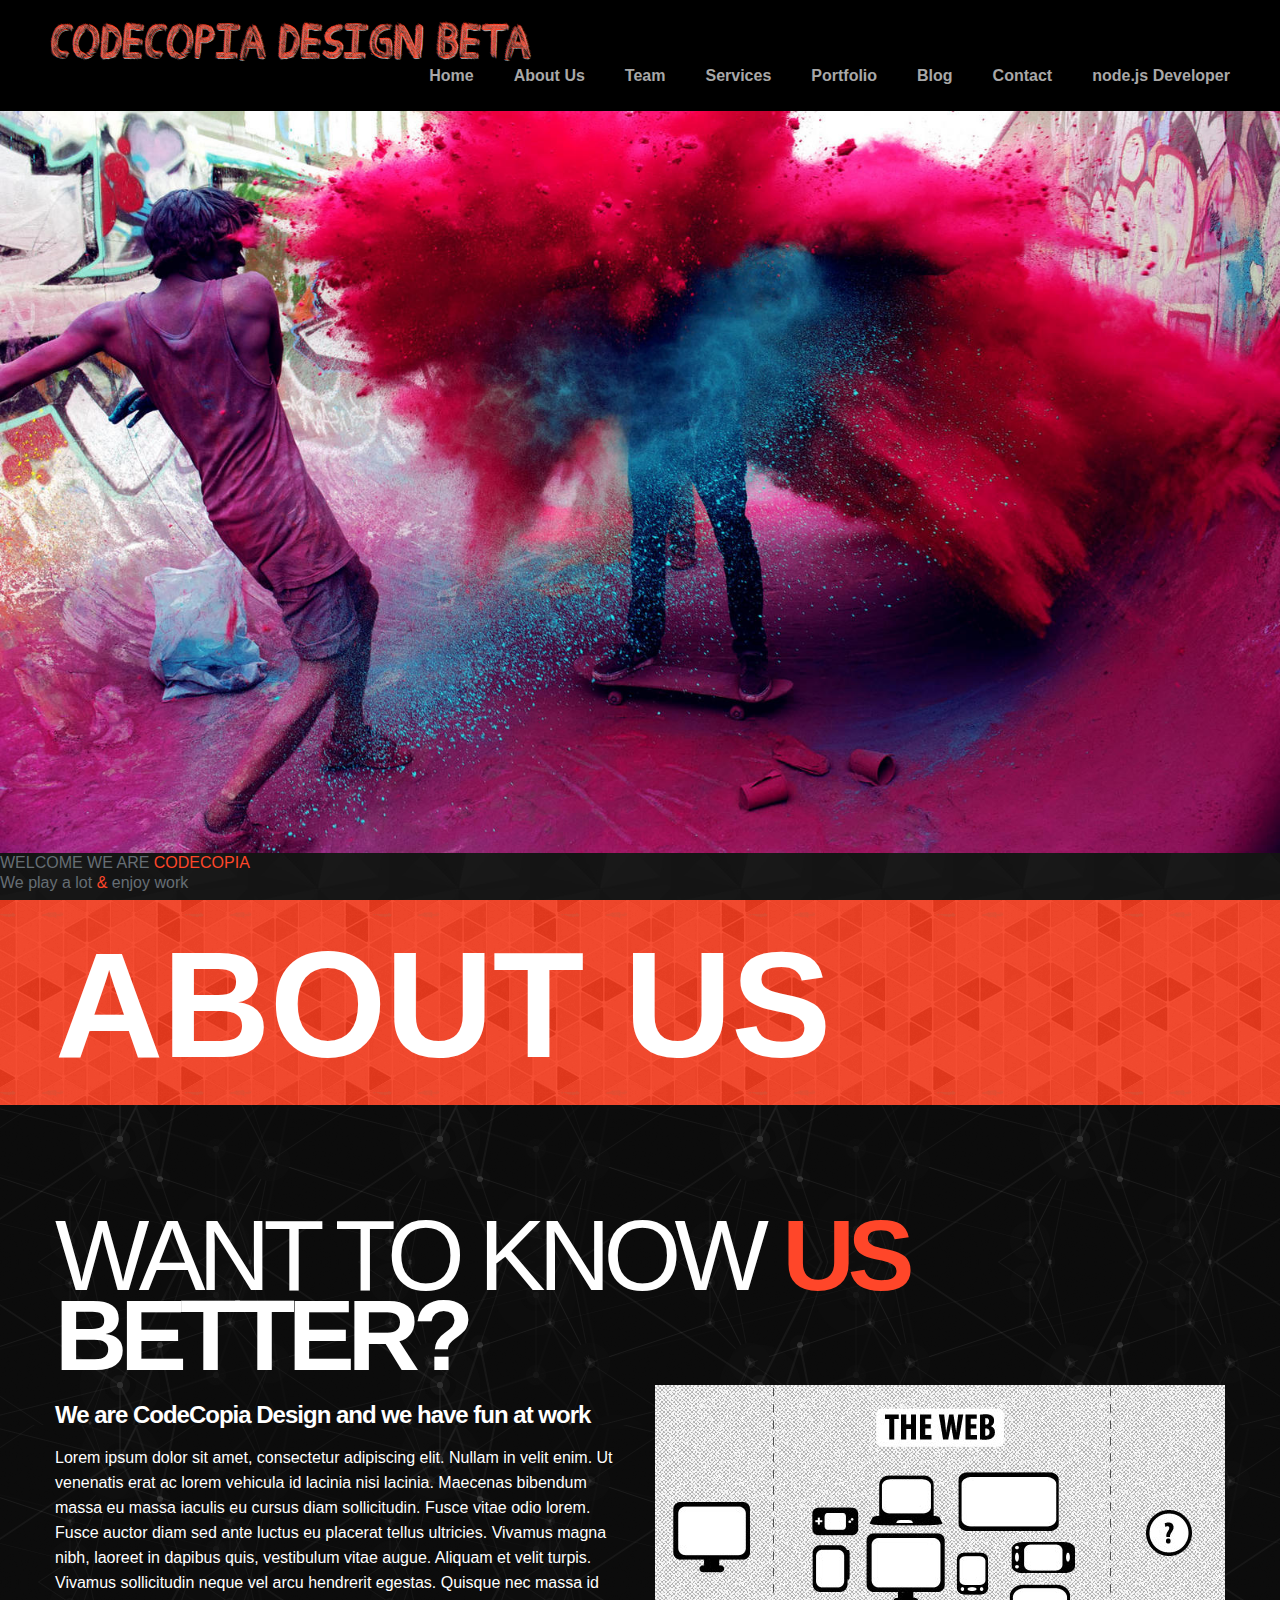
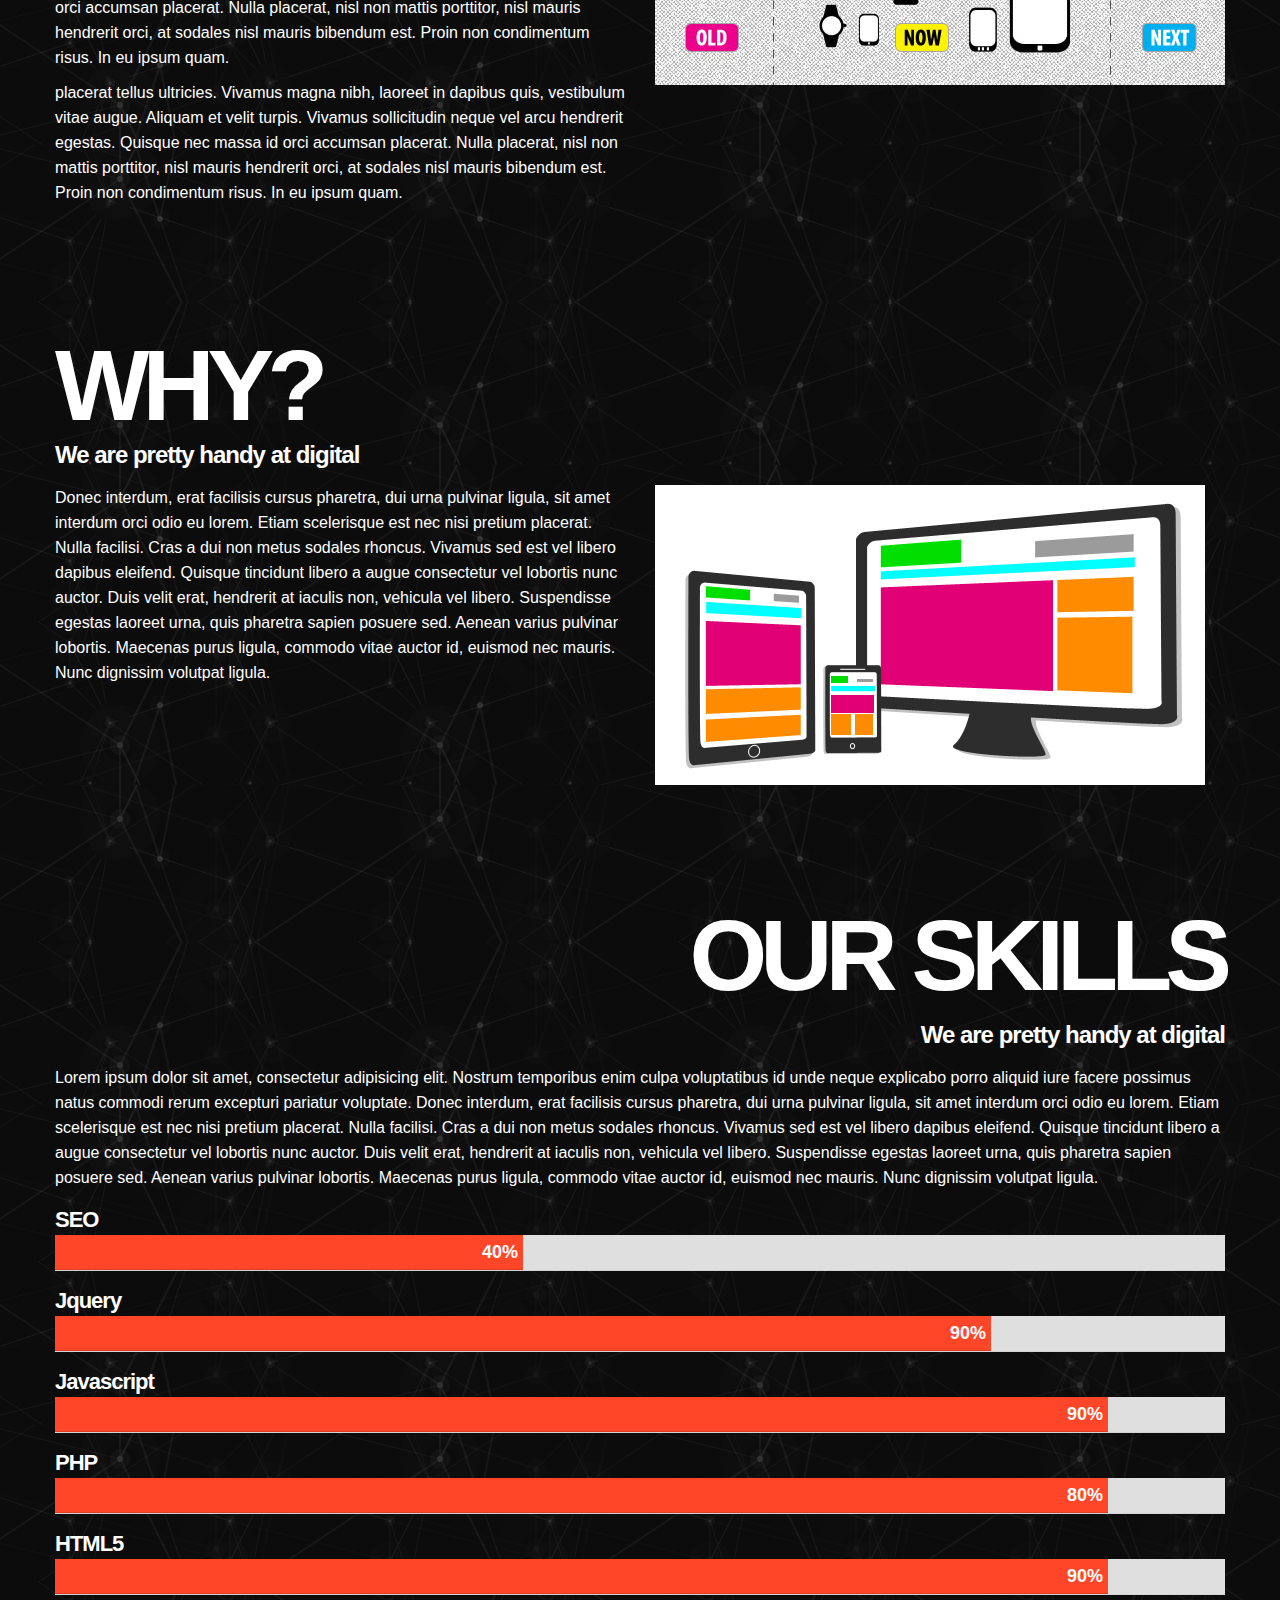
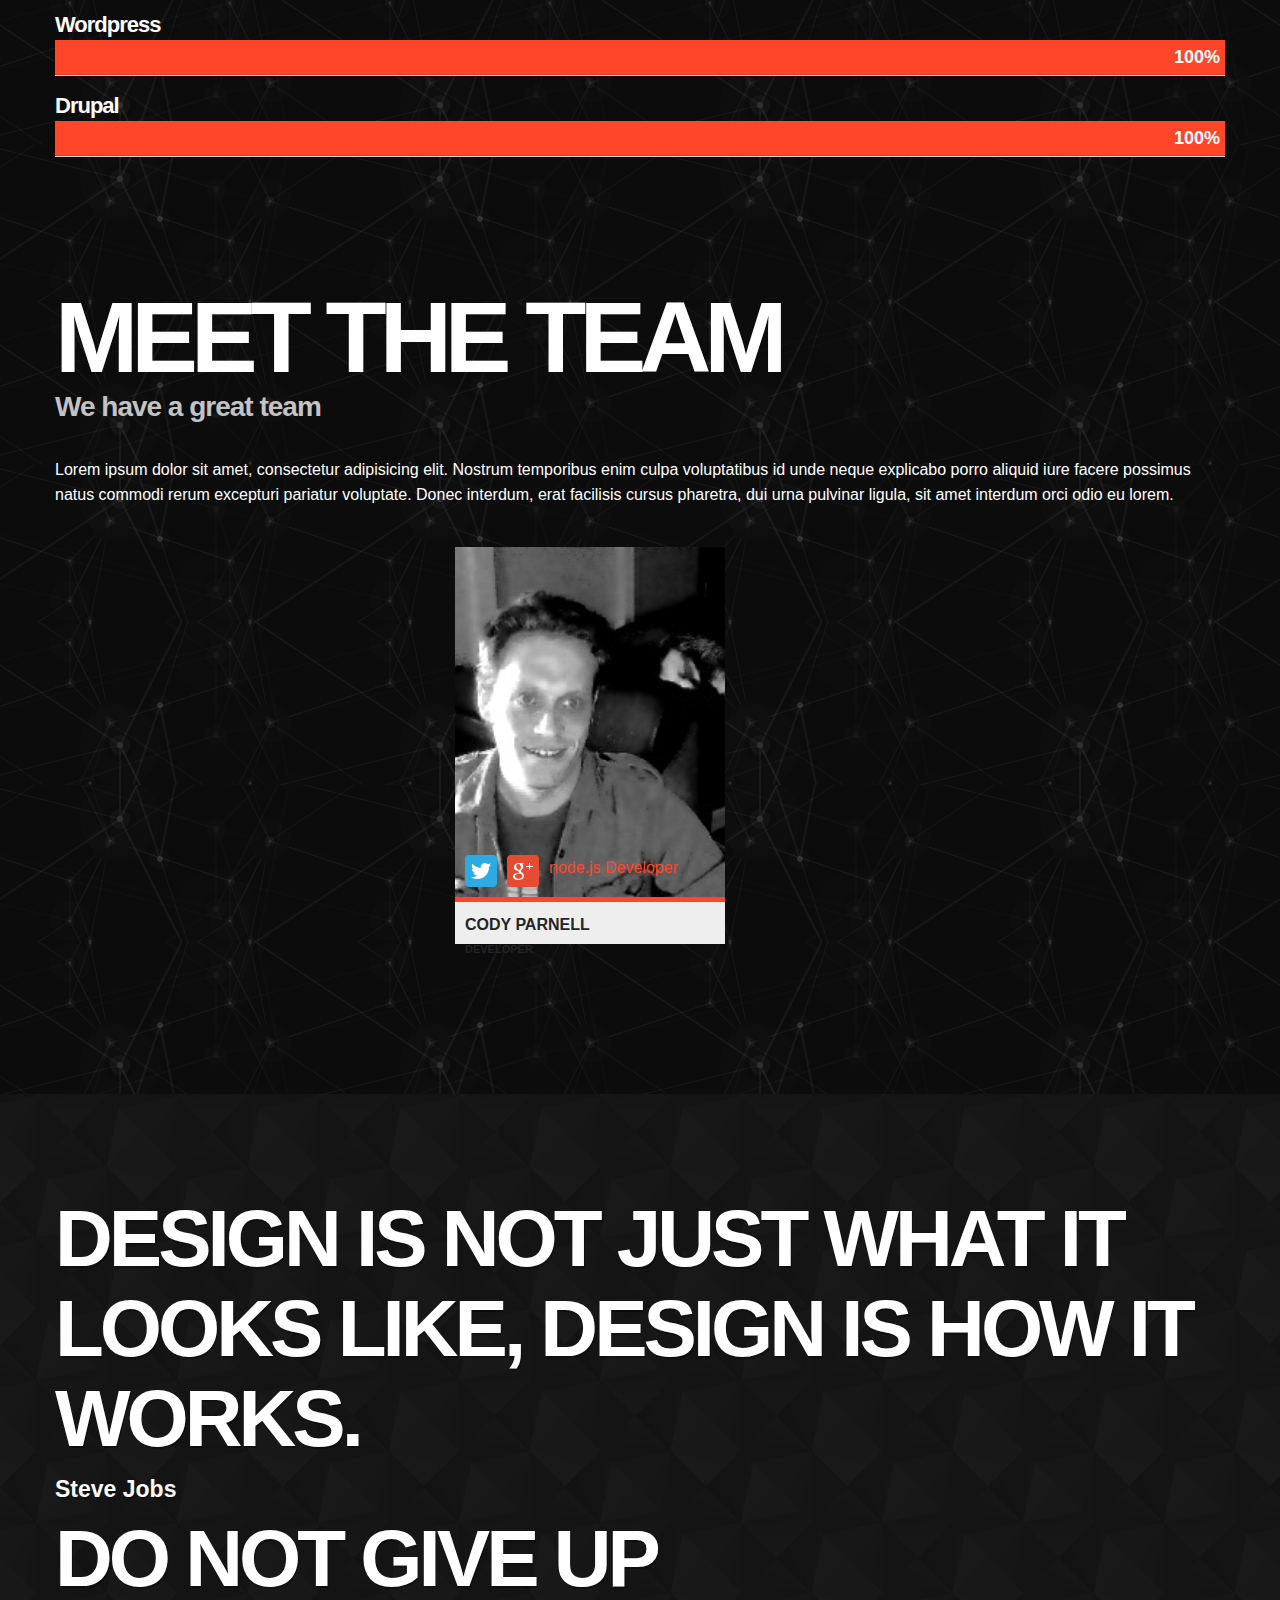
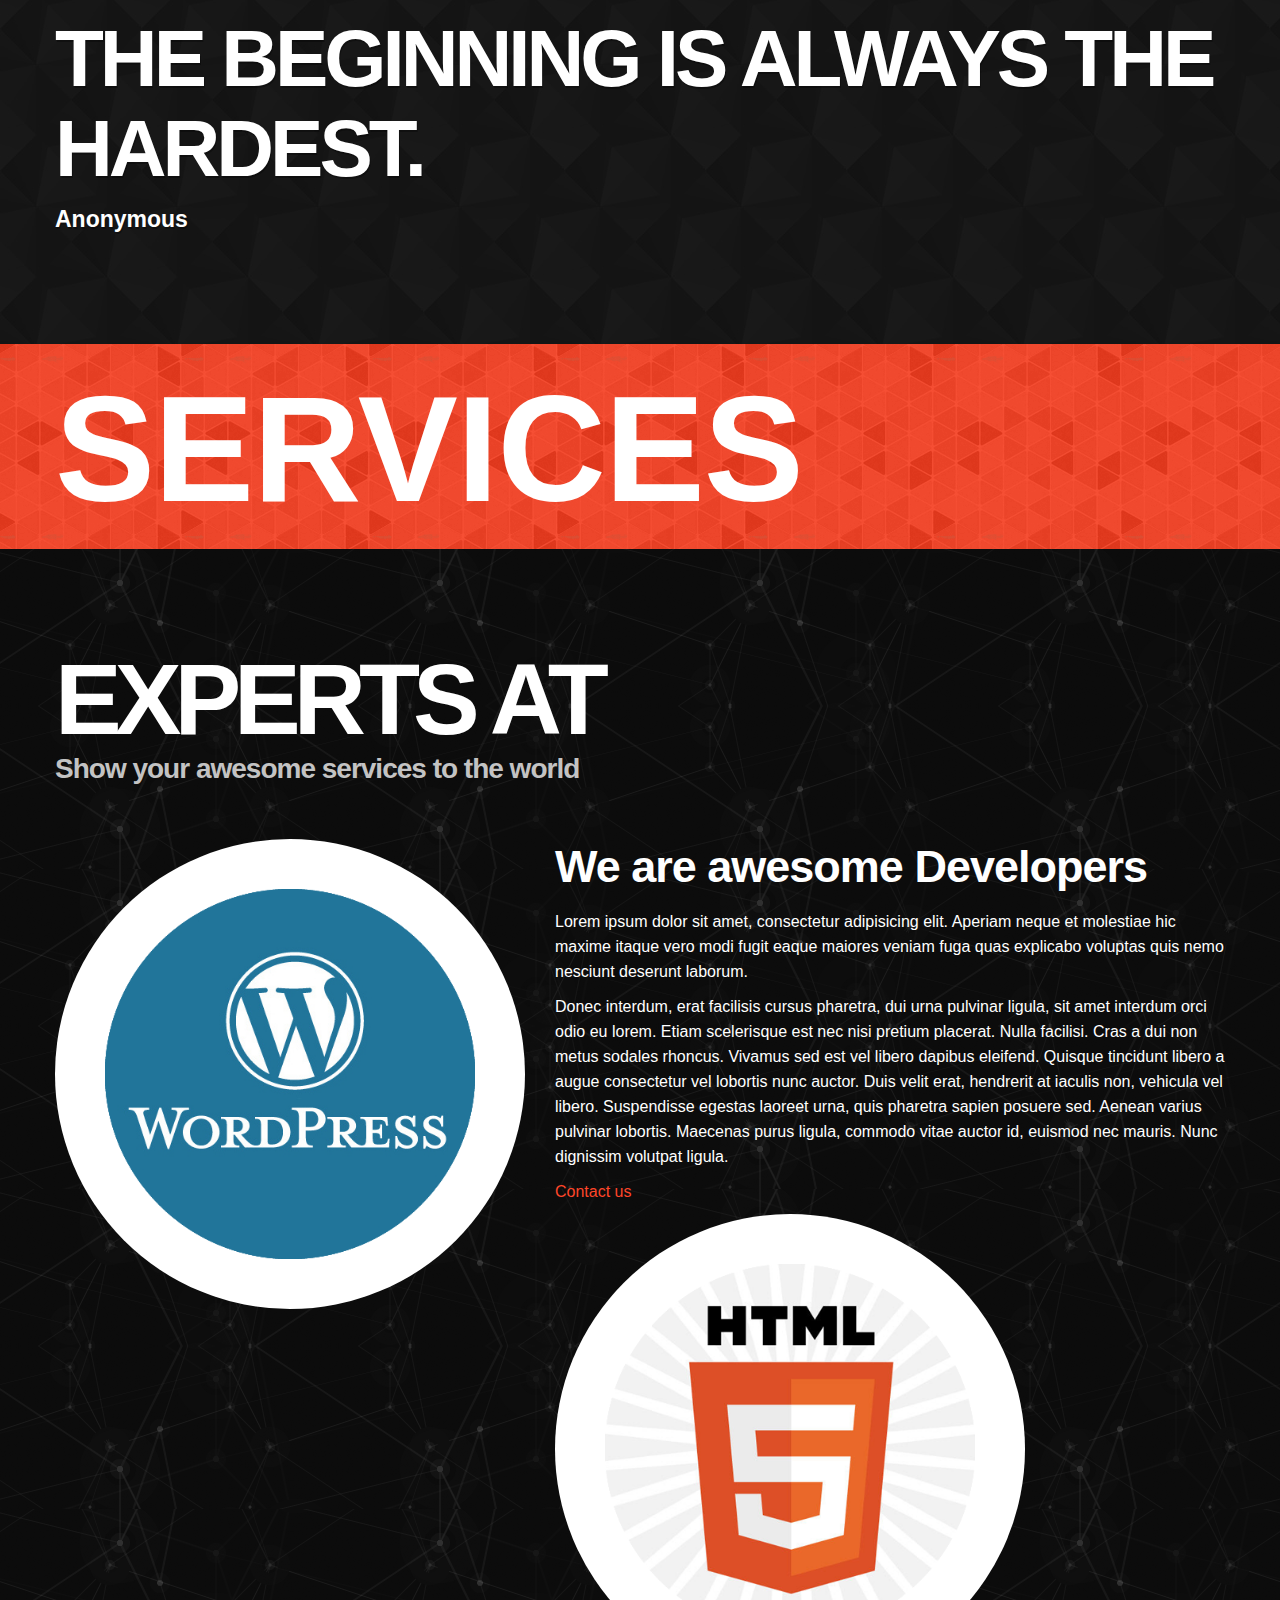
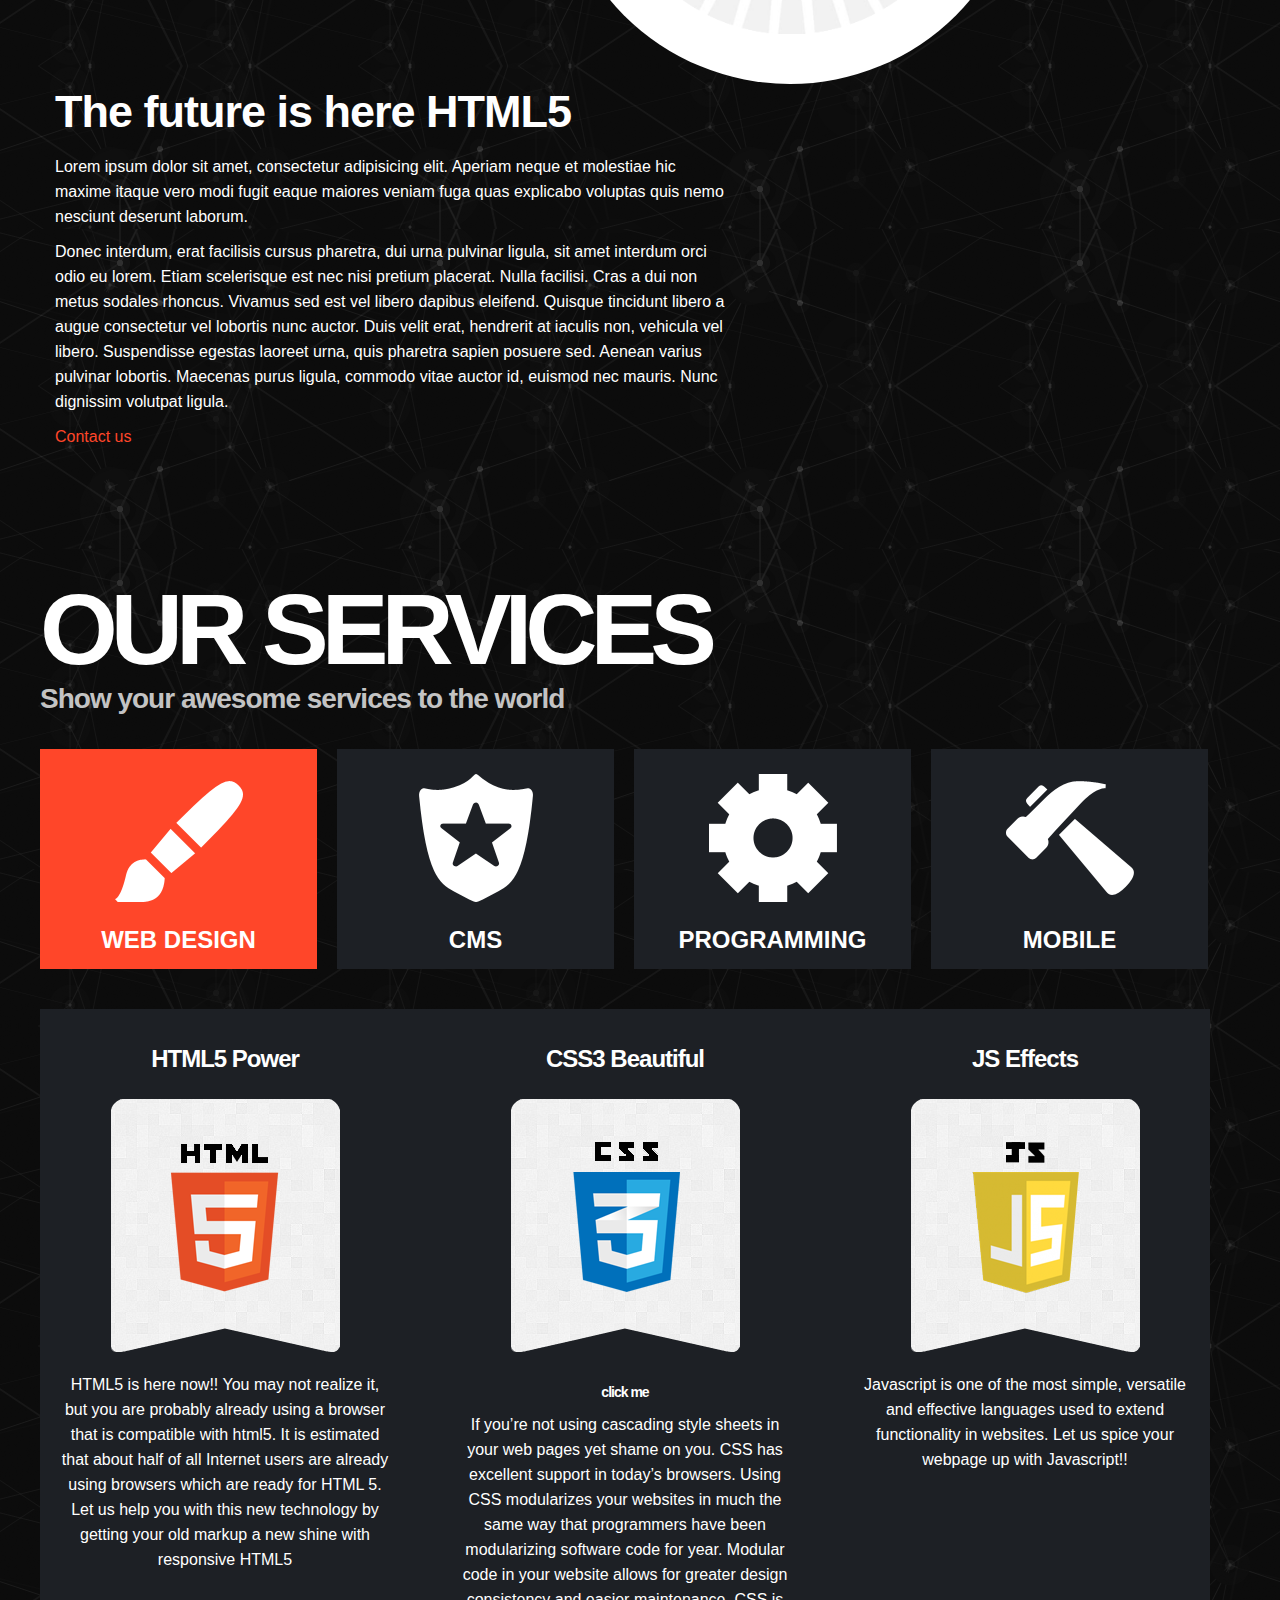
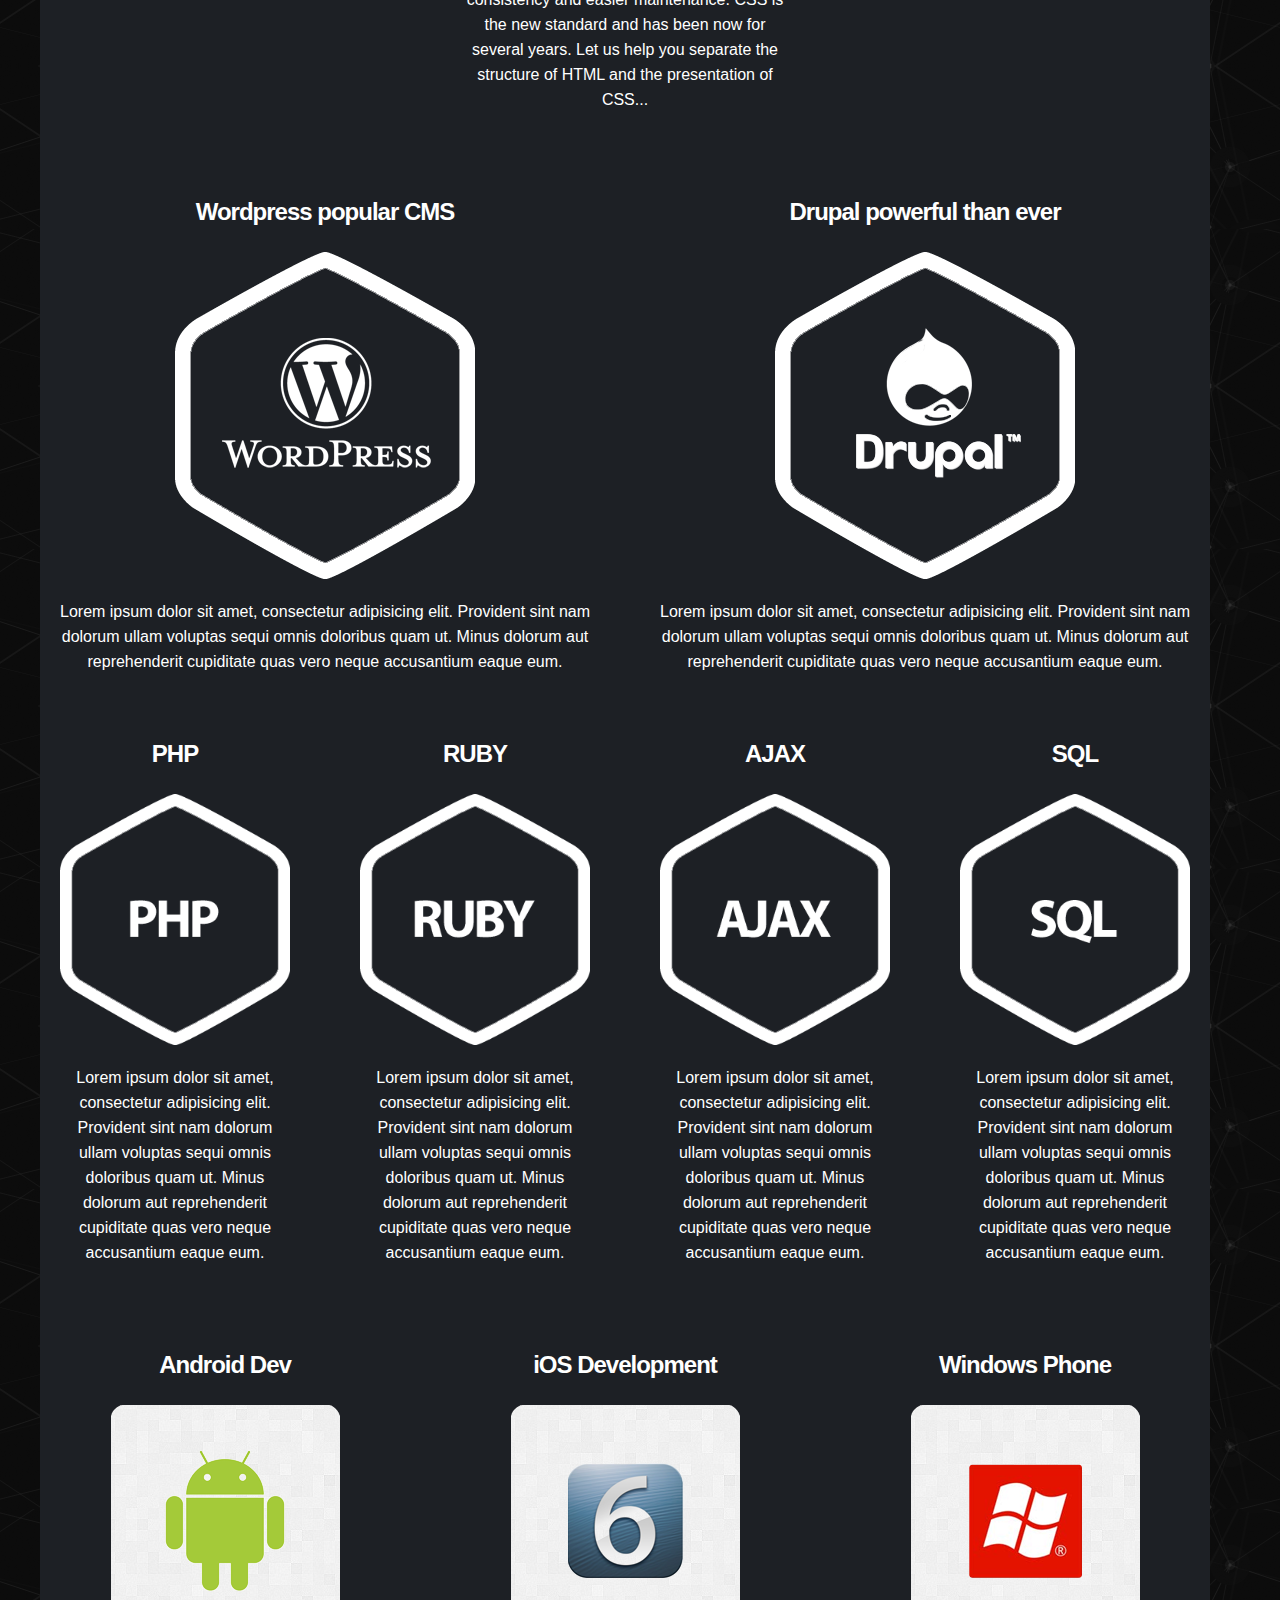
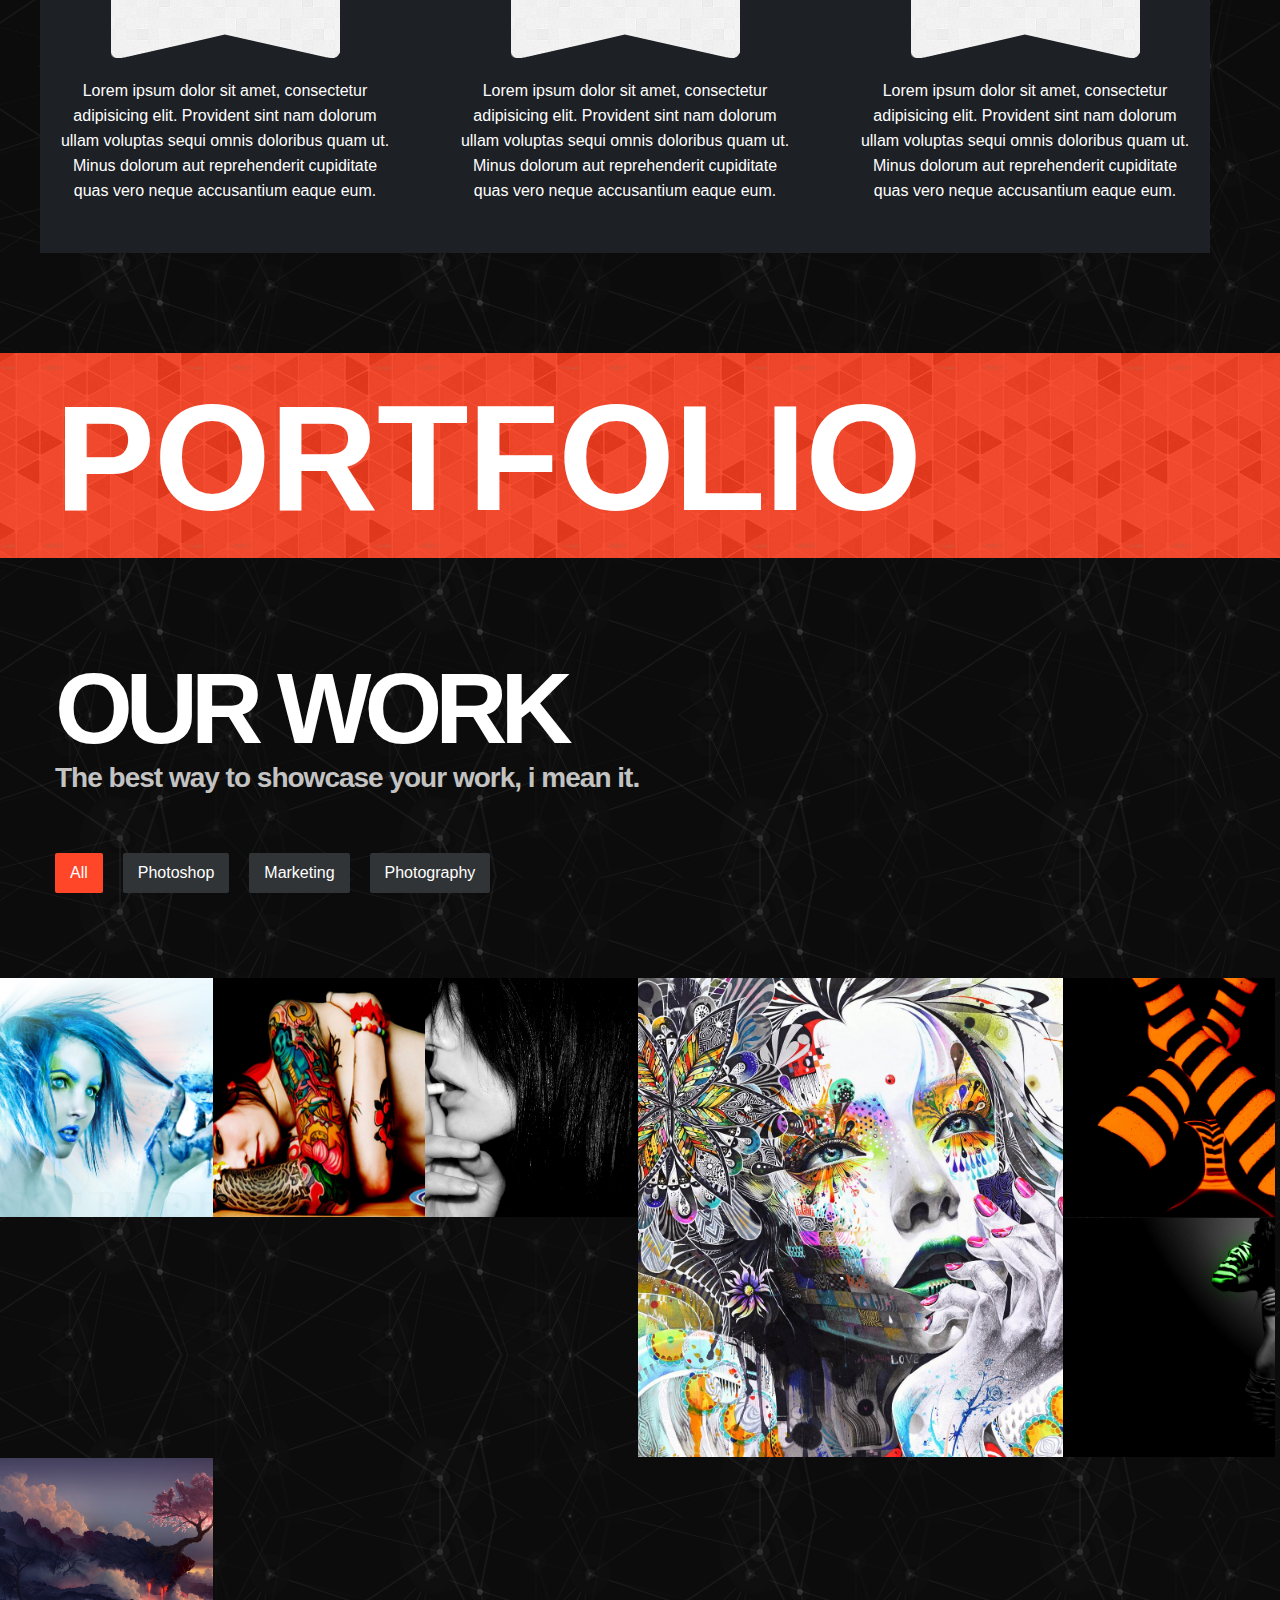
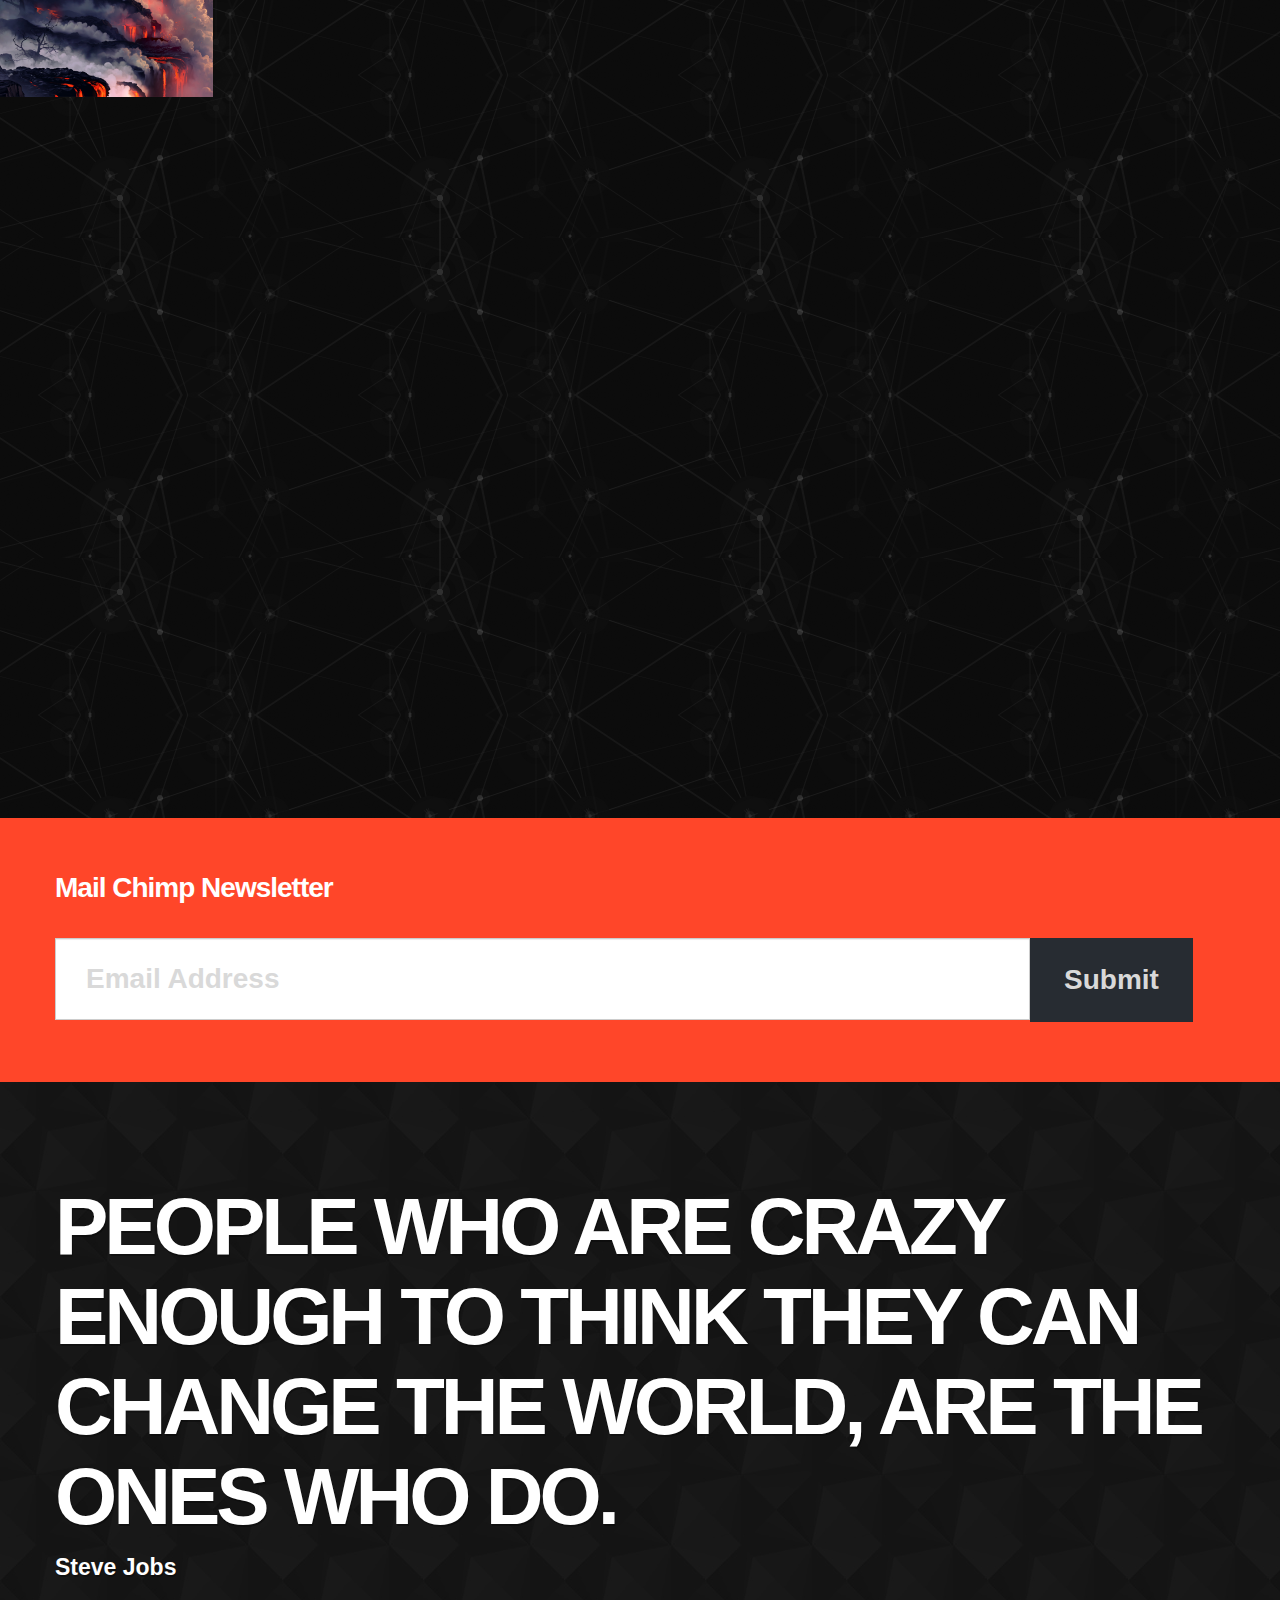
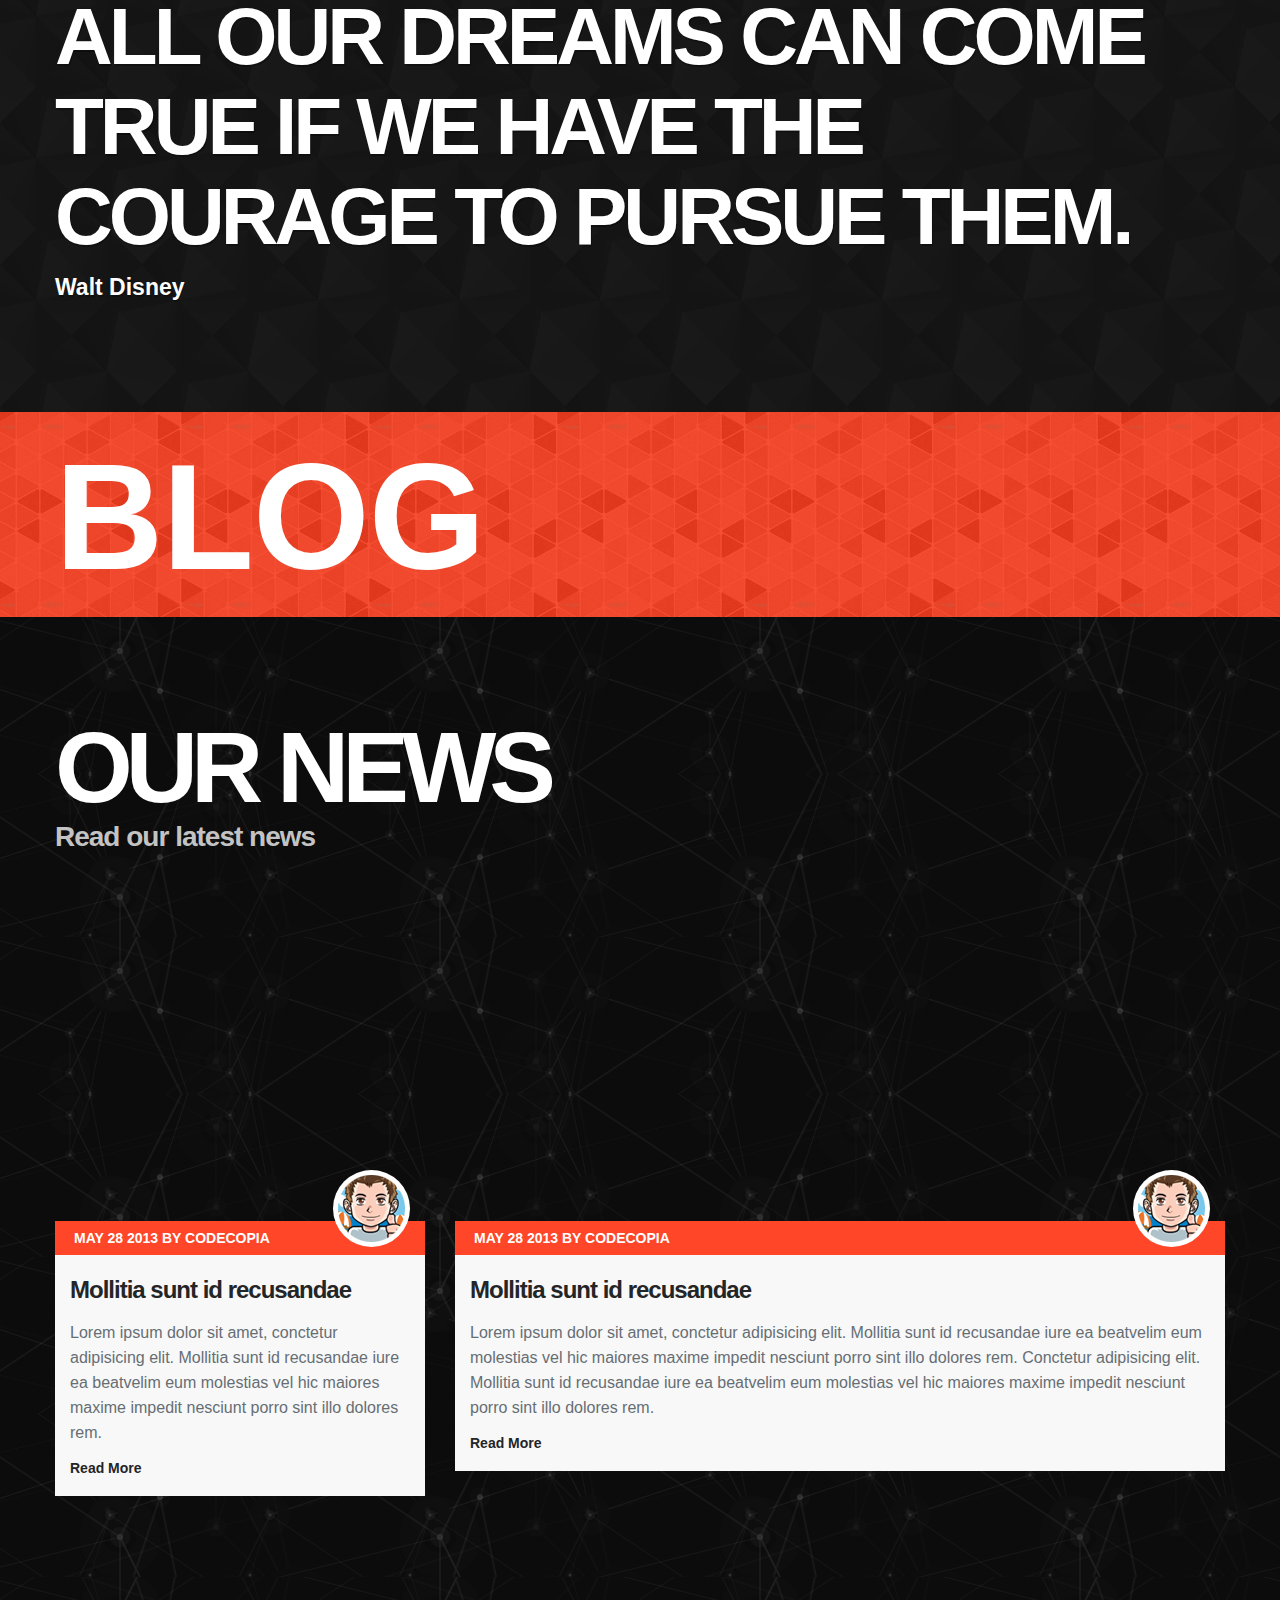
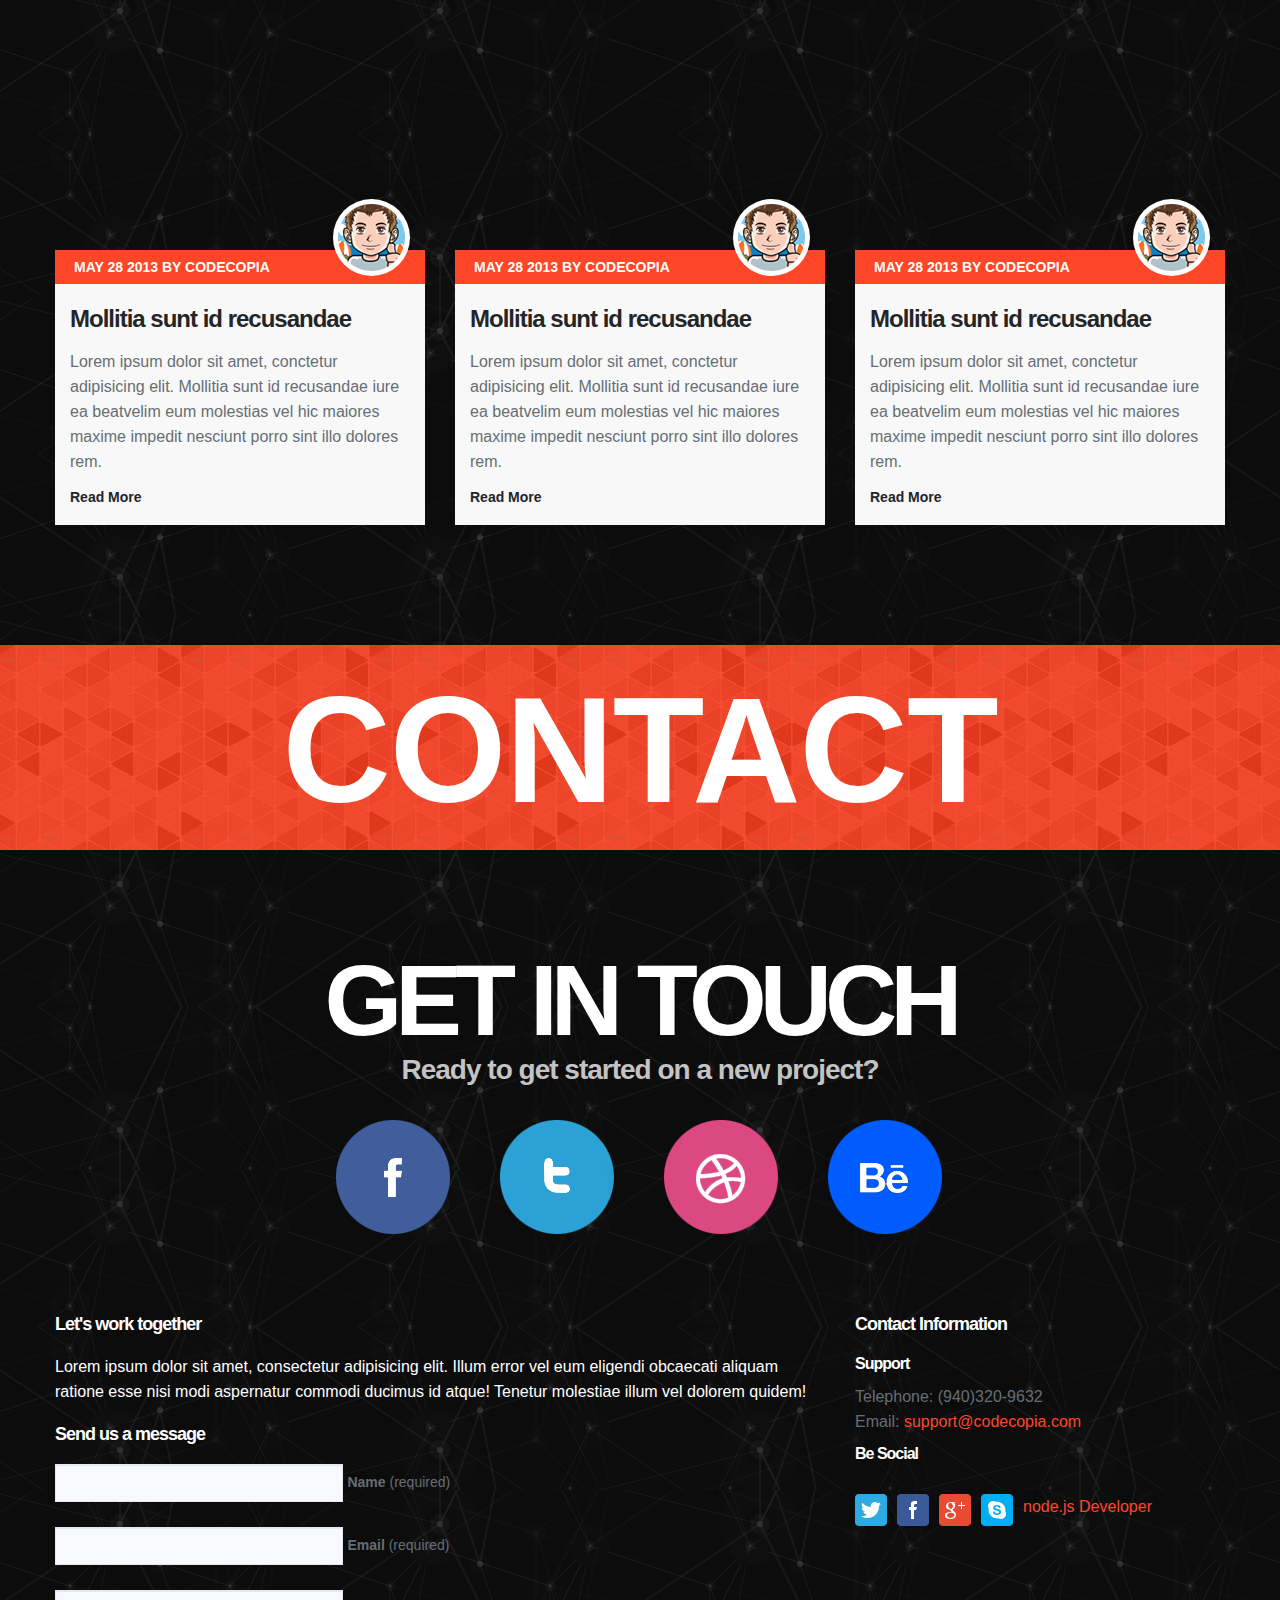
<file: dark/index.html>
<!DOCTYPE html>
<!--[if lt IE 7 ]><html class="ie ie6" lang="en"> <![endif]-->
<!--[if IE 7 ]><html class="ie ie7" lang="en"> <![endif]-->
<!--[if IE 8 ]><html class="ie ie8" lang="en"> <![endif]-->
<!--[if IE 9 ]><html class="ie ie9" lang="en"> <![endif]-->
<!--[if (gte IE 9)|!(IE)]><!-->
<html lang="en">
<!--<![endif]-->
<head>
<title>CodeCopia Design</title>
<meta http-equiv="Content-Type" content="text/html; charset=utf-8">
<meta name="viewport" content="width=device-width, initial-scale=1.0, maximum-scale=1.0, user-scalable=0">

<link href="css/reset.css" rel="stylesheet" type="text/css" />
<link href="css/bootstrap-min.css" rel="stylesheet" type="text/css" />
<link href="css/bootstrap-responsive-min.css" rel="stylesheet" type="text/css" />
<link href="css/prettyPhoto-min.css" rel="stylesheet" type="text/css" />
<link href="css/flexslider-min.css" rel="stylesheet" type="text/css" />
<link href="style-min.css" rel="stylesheet" type="text/css" />

<!-- REVOLUTION SLIDER CSS SETTINGS -->
<link href="css/fullwidth-min.css" rel="stylesheet" type="text/css" />
<link href="css/revolution_slider-min.css" rel="stylesheet" type="text/css" />

<script src="http://ajax.googleapis.com/ajax/libs/jquery/1.7.2/jquery.min.js" type="text/javascript" ></script>
<script type="text/javascript" src="js/jquery.prettyPhoto.js"></script>
<script type="text/javascript" src="js/jquery.scrollTo.js"></script>
<script type="text/javascript" src="js/carousel.js"></script>
<script type="text/javascript" src="js/jquery.nav.js"></script>
<script type="text/javascript" src="js/jquery.isotope.min.js"></script>	
<script type="text/javascript" src="js/jquery.tweet.js"></script>
<script type="text/javascript" src="js/jflickrfeed.min.js"></script>
<script type="text/javascript" src="js/jquery.flexslider-min.js"></script>
<script type="text/javascript" src="js/jquery.parallax.js"></script>
<script type="text/javascript" src="js/custom.js"></script>



 <!-- JQUERY REVOLUTION SLIDER  -->
<script type="text/javascript" src="js/jquery.themepunch.plugins.min.js"></script>
<script type="text/javascript" src="js/jquery.themepunch.revolution.min.js"></script>

<script type="text/javascript">
$(document).ready(function(){
	
	$('.parallax.first').parallax("50%", 0.5);
	$('.parallax.second').parallax("50%", 0.5); 

})
</script>
</head>
<body class="global">
	<div class="wrapper">

		<div id="nav">
			<div class="responsive_nav stressed_linen">
					<div class="container">
						<div class="row">
							<div class="span12">
								<div class="mobileAreaMenu">
									<ul>
										<li><a href="#header">Home</a></li>
										<li><a href="#about_us">About Us</a></li>
										<li><a href="#team">Team</a></li>
										<li><a href="#services">Services</a></li>
										<li><a href="#portfolio">Portfolio</a></li>
										<li><a href="#blog">Blog</a></li>
										<li><a href="#contact">Contact</a></li> 
										<li><a name="freelancer_Hireme" user_id="8228465" size="small" annotation="none" title="Hire me! on Freelancer.com" href="http://www.freelancer.com/users/8228465.html">node.js Developer</a><script type="text/javascript">(function() {var po = document.createElement("script");po.type = "text/javascript"; po.async = true;po.src = ("https:" == document.location.protocol ? "https" : "http") + "://www.freelancer.com/js/hireme/widget.js";var s = document.getElementsByTagName("script")[0];s.parentNode.insertBefore(po, s);})();</script></li>
									</ul>
							</div><!--mobileAreaMenu-->
							</div><!--span12-->
						</div><!--row-->
					</div>			
			</div><!--responsive_nav-->
			<div class="nav_wrapper">
				<div class="row-fluid">
					<div id="logo"><a href="#header">CodeCopia Design Beta</a></div>
					
					<a href="#responsive_nav" class="menu_trigger"><img src="images/icons/mobilemenu.png" alt="Menu"></a>
				
					
					<div class="main_menu">
						<ul>
							<li><a href="#header">Home</a></li>
							<li><a href="#about_us">About Us</a></li>
							<li><a href="#team">Team</a></li>
							<li><a href="#services">Services</a></li>
							<li><a href="#portfolio">Portfolio</a></li>
							<li><a href="#blog">Blog</a></li>
							<li><a href="#contact">Contact</a></li>
							<li><a name="freelancer_Hireme" user_id="8228465" size="small" annotation="none" title="Hire me! on Freelancer.com" href="http://www.freelancer.com/users/8228465.html">node.js Developer</a><script type="text/javascript">(function() {var po = document.createElement("script");po.type = "text/javascript"; po.async = true;po.src = ("https:" == document.location.protocol ? "https" : "http") + "://www.freelancer.com/js/hireme/widget.js";var s = document.getElementsByTagName("script")[0];s.parentNode.insertBefore(po, s);})();</script></li>
						</ul>
					</div>
				</div>
			</div><!--nav_wrapper-->
		</div><!--nav-->

		<div id="header">
		<!-- *** SLIDER STARTS *** -->
		<div class="fullwidthbanner-container home">
			<div class="fullwidthbanner">
				<ul>
				  <li data-transition="papercut" data-slotamount="10" data-masterspeed="300" >
						<!--THE MAIN IMAGE IN THE FIRST SLIDE-->
						<img src="images/slider/street_art.jpeg" alt="">		
						
						<div class="caption very_big_white lfl stl very_large_text uppercase"  
							 data-x="10" 
							 data-y="350" 
							 data-speed="300" 
							 data-start="600" 
							 data-easing="easeOutExpo">Welcome We Are <span class="caption_color">CodeCopia</span>
						</div><!--caption-->
														
						<div class="caption big_white  large_text lfl stl"  
							 data-x="10" 
							 data-y="440" 
							 data-speed="300" 
							 data-start="960" 
							 data-easing="easeOutExpo">We play a lot <span class="caption_color">&</span> enjoy work
						</div><!--caption-->


					   <div class="caption sft stb"  
							data-x="370" 
							data-y="510" 
							data-speed="300" 
							data-start="1200" 
							data-easing="easeOutExpo">

							<div class="button_container">
								<a href="#about_us">
									<div class="button_down">
										<div class="text_button">	
											<p>Discover</p>
											<p>Our</p>
											<p>Agency</p>
										</div>
										<img src="images/icons/down_icon.png" alt="">
									</div>
								</a>
							</div><!--button_container-->

						</div><!--caption-->														
					</li> 


					 <li data-transition="turnoff" data-slotamount="10" data-masterspeed="300" >
							<!--THE MAIN IMAGE IN THE SECOND SLIDE-->

							<img src="images/slider/dna.jpg" alt="">
							
							<div class="caption very_big_white lfl stl very_large_text uppercase"  
								data-x="-50" 
								data-y="350" 
								data-speed="300" 
								data-start="600" 
								data-easing="easeOutExpo">Let<span class="caption_color">CodeCopia</span> Help You
							</div><!--caption-->
															
							<div class="caption big_white  large_text lfl stl"  
								data-x="-50" 
								data-y="440" 
								data-speed="300" 
								data-start="950" 
								data-easing="easeOutExpo">With All Your <span class="caption_color">Responsive</span> Design Needs</span><br>
							</div><!--caption-->

							<div class="caption sft stb"  
								data-x="380" 
								data-y="540" 
								data-speed="300" 
								data-start="1200" 
								data-easing="easeOutExpo">


								<div class="button_container">
									<a href="#portfolio">
										<div class="button_down">
											<div class="text_button" style="padding-top:60px;">	
												<p>See our</p>
												<p>Portfolio</p>
											
											</div>
											<img src="images/icons/down_icon.png" alt="">
										</div>
									</a>
								</div><!--button_container-->
							</div><!--caption-->
																		
						</li> 

						<li data-transition="cubic" data-slotamount="10" data-masterspeed="300" >
							<!--THE MAIN IMAGE IN THE THIRD SLIDE-->
							<img src="images/slider/city.jpg" alt="">		
							
							<div class="caption very_big_white lfl stl very_large_text uppercase"  
								 data-x="0" 
								 data-y="350" 
								 data-speed="300" 
								 data-start="600" 
								 data-easing="easeOutExpo">We <span class="caption_color">believe</span>
							</div><!--caption-->
															
							<div class="caption big_white  large_text lfl stl"  
								 data-x="0" 
								 data-y="440" 
								 data-speed="300" 
								 data-start="950" 
								 data-easing="easeOutExpo">And you're here, because you also<span class="caption_color"> believe</span>
							</div><!--caption-->													
						</li>
					</ul>
			</div>
		</div>
		<!-- *** SLIDER ENDS *** -->
	</div><!--header-->

	<div class="clear"></div>

	<!--ABOUT US TITLE START -->
	<div class="page_title"  id="about_us">
		<div class="container">
			<div class="row">
				<div class="span12">
					<h1>About us</h1>
				</div>
			</div>
		</div>
	</div><!--page_title-->
	<!--ABOUT US TITLE END -->



	<!--ABOUT US SECTION START -->
	<div class="section galaxy dark">
		<div class="container">
			<div class="row">
				
				<div class="span12">
					<h1 class="big_title">
						<span>Want to know</span>
						<strong><span class="caption_color">Us</span> Better?</strong>
					</h1>
				</div><!--span12-->

				<div class="span6">
					<h1>We are CodeCopia Design and we have fun at work</h1>
					<p>Lorem ipsum dolor sit amet, consectetur adipiscing elit. Nullam in velit enim. Ut venenatis erat ac lorem vehicula id lacinia nisi lacinia. Maecenas bibendum massa eu massa iaculis eu cursus diam sollicitudin. Fusce vitae odio lorem. Fusce auctor diam sed ante luctus eu placerat tellus ultricies. Vivamus magna nibh, laoreet in dapibus quis, vestibulum vitae augue. Aliquam et velit turpis. Vivamus sollicitudin neque vel arcu hendrerit egestas. Quisque nec massa id orci accumsan placerat. Nulla placerat, nisl non mattis porttitor, nisl mauris hendrerit orci, at sodales nisl mauris bibendum est. Proin non condimentum risus. In eu ipsum quam.</p>

					<p>placerat tellus ultricies. Vivamus magna nibh, laoreet in dapibus quis, vestibulum vitae augue. Aliquam et velit turpis. Vivamus sollicitudin neque vel arcu hendrerit egestas. Quisque nec massa id orci accumsan placerat. Nulla placerat, nisl non mattis porttitor, nisl mauris hendrerit orci, at sodales nisl mauris bibendum est. Proin non condimentum risus. In eu ipsum quam.</p>
				</div><!--span6-->
				<div class="span6">
					<img src="images/responsive-web-design.jpg" alt="">
				</div><!--span6-->

				<div class="clear"></div>
				<div class="divider big"></div>
				<div class="clear"></div>

				<div class="span12">
					<h1 class="big_title"><strong>Why?</strong></h1>
					<h1>We are pretty handy at digital</h1>

					<div class="row">
						<div class="span6">
						<p>Donec interdum, erat facilisis cursus pharetra, dui urna pulvinar ligula, sit amet interdum orci odio eu lorem. Etiam scelerisque est nec nisi pretium placerat. Nulla facilisi. Cras a dui non metus sodales rhoncus. Vivamus sed est vel libero dapibus eleifend. Quisque tincidunt libero a augue consectetur vel lobortis nunc auctor. Duis velit erat, hendrerit at iaculis non, vehicula vel libero. Suspendisse egestas laoreet urna, quis pharetra sapien posuere sed. Aenean varius pulvinar lobortis. Maecenas purus ligula, commodo vitae auctor id, euismod nec mauris. Nunc dignissim volutpat ligula.</p>
						</div>
						<div class="span6">
							<img src="images/ResponsiveWebDesign_Blog_IMG.jpg" alt="">
						</div>
					</div><!--row-->
				</div><!--span 12-->

				<div class="clear"></div>
				<div class="divider big"></div>

				<div class="span12">
					<h1 class="big_title right"><strong>Our Skills</strong></h1>
					<div class="clear"></div>
					<h1 class="right">We are pretty handy at digital</h1>
					<div class="clear"></div>
					<p>Lorem ipsum dolor sit amet, consectetur adipisicing elit. Nostrum temporibus enim culpa voluptatibus id unde neque explicabo porro aliquid iure facere possimus natus commodi rerum excepturi pariatur voluptate. Donec interdum, erat facilisis cursus pharetra, dui urna pulvinar ligula, sit amet interdum orci odio eu lorem. Etiam scelerisque est nec nisi pretium placerat. Nulla facilisi. Cras a dui non metus sodales rhoncus. Vivamus sed est vel libero dapibus eleifend. Quisque tincidunt libero a augue consectetur vel lobortis nunc auctor. Duis velit erat, hendrerit at iaculis non, vehicula vel libero. Suspendisse egestas laoreet urna, quis pharetra sapien posuere sed. Aenean varius pulvinar lobortis. Maecenas purus ligula, commodo vitae auctor id, euismod nec mauris. Nunc dignissim volutpat ligula.</p>

					<div id="skill">
			        	<h2>SEO</h2>
						<div class="skillbar"><div class="bar" style="width: 40%;"><span class="percent">40%</span></div></div>
						<h2>Jquery</h2>
						<div class="skillbar"><div class="bar" style="width: 80%;"><span class="percent">90%</span></div></div>
						<h2>Javascript</h2>
						<div class="skillbar"><div class="bar" style="width: 90%;"><span class="percent">90%</span></div></div>
						<h2>PHP</h2>
						<div class="skillbar"><div class="bar" style="width: 90%;"><span class="percent">80%</span></div></div>
						<h2>HTML5</h2>
						<div class="skillbar"><div class="bar" style="width: 90%;"><span class="percent">90%</span></div></div>
						<h2>Wordpress</h2>
						<div class="skillbar"><div class="bar" style="width: 100%;"><span class="percent">100%</span></div></div>
						<h2>Drupal</h2>
						<div class="skillbar"><div class="bar" style="width: 100%;"><span class="percent">100%</span></div></div>
						
					</div><!--skills-->
				</div><!--span 12-->

				<div class="clear"></div>
				<div class="divider big"></div>

				<div class="span12" id="team">
					<h1 class="big_title"><strong>Meet the team</strong></h1>
					<h1 class="subtitle">We have a great team</h1>
					<p>Lorem ipsum dolor sit amet, consectetur adipisicing elit. Nostrum temporibus enim culpa voluptatibus id unde neque explicabo porro aliquid iure facere possimus natus commodi rerum excepturi pariatur voluptate. Donec interdum, erat facilisis cursus pharetra, dui urna pulvinar ligula, sit amet interdum orci odio eu lorem.</p>
				</div><!--span 12-->

				<div class="clear"></div>
				<div class="team_container">
					<div class="span3 offset4"><div class="team_item">
							<div class="image_container" style="background-image:url(images/me.jpg)">
								<div class="main_team_image" style="background-image: url(images/me_black.jpg);">
									
								</div>
								<div class="social_container">
									<a href="#" class="social_icon twitter"></a>
									<a href="#" class="social_icon google"></a>
									<a name="freelancer_Hireme" user_id="8228465" size="small" annotation="none" title="Hire me! on Freelancer.com" href="http://www.freelancer.com/users/8228465.html">node.js Developer</a><script type="text/javascript">(function() {var po = document.createElement("script");po.type = "text/javascript"; po.async = true;po.src = ("https:" == document.location.protocol ? "https" : "http") + "://www.freelancer.com/js/hireme/widget.js";var s = document.getElementsByTagName("script")[0];s.parentNode.insertBefore(po, s);})();</script>
								</div>
							</div>
							<div class="team_details white">
								<span class="team_name">Cody Parnell</span>
								<span class="job">Developer</span>
								<script type="text/javascript" src="http://cdn.dev.skype.com/uri/skype-uri.js"></script>
									<div style="margin:-28px" id="SkypeButton_Dropdown_cody.parnell1_1">
										<script type="text/javascript">
											Skype.ui({
												"name": "dropdown",
												"element": "SkypeButton_Dropdown_cody.parnell1_1",
												"participants": ["cody.parnell1"],
												"imageSize": 24
												});
										</script>
									</div>
							</div>
						</div>
					</div><!--span3-->
					<div class="clear"></div>
				</div><!--team container-->
				
			</div><!--row-->
		</div>
		
	</div><!--ABOUT US SECTION END -->



	<!--PARALLAX START -->
	<div class="parallax first section">
		<div class="container">
			<div class="row">
				<div class="span12">
					<div class="slidewrap3 flickr">
						<div class="slider">
							

							<div class="slide">	
								<div class="parallax_caption">
									<p>Design is not just what it looks like, design is how it works.</p>
									<p class="parallax_small_caption">
										Steve Jobs
									</p>
								</div><!--parallax_caption-->
							</div><!--slide-->

							<div class="slide">	
								<div class="parallax_caption">
									<p>Do not give up </p>
									<p>the beginning is always the hardest.</p>
									<p class="parallax_small_caption">
										Anonymous 
									</p>
								</div><!--parallax_caption-->
							</div><!--slide-->
						</div><!--slider-->
					</div><!--slidewrap3-->
				</div>
			</div>
		</div>
	</div>
	<!--PARALLAX END -->



	<!--SERVICES TITLE START -->
	<div class="page_title" id="services">
		<div class="container">
			<div class="row">
				<div class="span12">
					<h1>Services</h1>
				</div>
			</div>
		</div>
	</div><!--page_title-->
	<!--SERVICES TITLE END -->


	<!--SERVICES SECTION START -->
	<div class="section dark galaxy">
		<div class="container">
			<div class="row">
				<div class="span12">
					<h1 class="big_title"><strong>Experts at</strong></h1>
					<h2 class="subtitle">Show your awesome services to the world</h2>
				</div><!--span12-->
				<div class="clear"></div>
				
				<div class="services_circle_container">
					
					<div class="slidewrap2 flickr">
						<div class="slider">

							<div class="slide">	
								<div class="services_item">
									<div class="span5">
										<div class="circle">
											<div class="services_img_circle">
												<img src="images/services_1.png" alt="">
											</div>
										</div>
									</div>
									<div class="span7">
										<h1 class="services_title">
											<span>We are awesome</span>
											<span>Developers</span>
										</h1>
										<p>Lorem ipsum dolor sit amet, consectetur adipisicing elit. Aperiam neque et molestiae hic maxime itaque vero modi fugit eaque maiores veniam fuga quas explicabo voluptas quis nemo nesciunt deserunt laborum.</p>
										<p>Donec interdum, erat facilisis cursus pharetra, dui urna pulvinar ligula, sit amet interdum orci odio eu lorem. Etiam scelerisque est nec nisi pretium placerat. Nulla facilisi. Cras a dui non metus sodales rhoncus. Vivamus sed est vel libero dapibus eleifend. Quisque tincidunt libero a augue consectetur vel lobortis nunc auctor. Duis velit erat, hendrerit at iaculis non, vehicula vel libero. Suspendisse egestas laoreet urna, quis pharetra sapien posuere sed. Aenean varius pulvinar lobortis. Maecenas purus ligula, commodo vitae auctor id, euismod nec mauris. Nunc dignissim volutpat ligula.</p>
										<p><a href="#contact">Contact us</a></p>
									</div><!--span5-->
								</div><!--services item-->
							</div><!--slide-->

							<div class="slide">
								<div class="services_item">
									<div class="span5">
										<div class="circle">
											<div class="services_img_circle">
												<img src="images/services_2.png" alt="">
											</div>
										</div>
									</div>
									<div class="span7">
										<h1 class="services_title">
											<span>The future is here</span>
											<span>HTML5</span>
										</h1>
										<p>Lorem ipsum dolor sit amet, consectetur adipisicing elit. Aperiam neque et molestiae hic maxime itaque vero modi fugit eaque maiores veniam fuga quas explicabo voluptas quis nemo nesciunt deserunt laborum.</p>
										<p>Donec interdum, erat facilisis cursus pharetra, dui urna pulvinar ligula, sit amet interdum orci odio eu lorem. Etiam scelerisque est nec nisi pretium placerat. Nulla facilisi. Cras a dui non metus sodales rhoncus. Vivamus sed est vel libero dapibus eleifend. Quisque tincidunt libero a augue consectetur vel lobortis nunc auctor. Duis velit erat, hendrerit at iaculis non, vehicula vel libero. Suspendisse egestas laoreet urna, quis pharetra sapien posuere sed. Aenean varius pulvinar lobortis. Maecenas purus ligula, commodo vitae auctor id, euismod nec mauris. Nunc dignissim volutpat ligula.</p>
										<p><a href="#header">Contact us</a></p>
									</div><!--span5-->
								</div><!--services item-->
							</div><!--slide-->

						</div><!--slider-->
					</div><!--slidewrap-->
				</div><!--services_circle_container-->

				<div class="clear"></div>
				<div class="divider big"></div>


					<div class="container">
						<div class="row">
							<div class="span12">
								<h1 class="big_title"><strong>Our Services</strong></h1>
								<h2 class="subtitle">Show your awesome services to the world</h2>
							

							<div class="tabs_triggers">

								<a href="#services_tab1">
									<div class="services_tab dark active">
									<div class="center"><img src="images/icons/white/brush.png" alt=""></div>
									<div class="descripcion_services">
										<p>Web Design</p>
									</div>
								</div>
								</a><!--services_tab-->

								<a href="#services_tab2">
								<div class="services_tab dark responsive_last">
									<div class="center"><img src="images/icons/white/security.png" alt=""></div>
									<div class="descripcion_services">
										<p>CMS</p>
									</div>
								</div>
								</a><!--services_tab-->


								<a href="#services_tab3">
								<div class="services_tab dark">
									<div class="center"><img src="images/icons/white/gear.png" alt=""></div>
									<div class="descripcion_services">
										<p>Programming</p>
									</div>
								</div>
								</a><!--services_tab-->

								<a href="#services_tab4">
								<div class="services_tab dark last">
									<div class="center"><img src="images/icons/white/hammer.png" alt=""></div>
									<div class="descripcion_services">
										<p>Mobile</p>
									</div>
								</div>
								</a><!--services_tab-->


							

							</div><!--tab_container-->

							<div class="clear"></div>
							<div class="services_tab_container dark">

								<div id="services_tab1" class="tab_content">
									<div class="row">
										<div class="span4">
											<div class="column_wrapper">
												<div class="center">
													<h1>HTML5 Power</h1>
													<img src="images/html5.png" alt="">
													<p>HTML5 is here now!! You may not realize it, but you are probably already using a browser that is compatible with html5. It is estimated that about half of all Internet users are already using browsers which are ready for HTML 5. Let us help you with this new technology by getting your old markup a new shine with responsive HTML5</p>
												</div><!--center-->
												<div class="divider small"></div>
											</div><!--column_wrapper do not remove-->
										</div><!--span4-->

										<div class="span4">
											<div class="column_wrapper">
												<div class="center">
													<h1>CSS3 Beautiful</h1>
													<a href="../tiles/index.html"><img src="images/css3.png" alt=""></a>
													<h5>click me</h5>
													<p>If you’re not using cascading style sheets in your web pages yet shame on you. CSS has excellent support in today’s browsers. Using CSS modularizes your websites in much the same way that programmers have been modularizing software code for year. Modular code in your website allows for greater design consistency and easier maintenance. CSS is the new standard and has been now for several years. Let us help you separate the structure of HTML and the presentation of CSS...</p>
												</div><!--center-->
												<div class="divider small"></div>
											</div><!--column_wrapper do not remove-->
										</div><!--span4-->

										<div class="span4">
											<div class="column_wrapper">
												<div class="center">
													<h1>JS Effects</h1>
													<img src="images/js.png" alt="">
													<p>Javascript is one of the most simple, versatile and effective languages used to extend functionality in websites. Let us spice your webpage up with Javascript!!</p>
												</div><!--center-->
												<div class="divider small"></div>
											</div><!--column_wrapper do not remove-->
										</div><!--span4-->

										<div class="clear"></div>
									</div><!--row-->
								</div><!--services_tab1-->



								<div id="services_tab2" class="tab_content">
									<div class="row">
										<div class="span6">
											<div class="column_wrapper">
												<div class="center">
													<h1>Wordpress popular CMS</h1>
													<img src="images/icons/wordpress_light.png" alt="">
													<p>Lorem ipsum dolor sit amet, consectetur adipisicing elit. Provident sint nam dolorum ullam voluptas sequi omnis doloribus quam ut. Minus dolorum aut reprehenderit cupiditate quas vero neque accusantium eaque eum.</p>
												</div><!--center-->
											</div><!--column_wrapper do not remove-->
										</div><!--span6-->

										<div class="span6">
											<div class="column_wrapper">
												<div class="center">
													<h1>Drupal powerful than ever</h1>
													<img src="images/icons/drupal_light.png" alt="">
													<p>Lorem ipsum dolor sit amet, consectetur adipisicing elit. Provident sint nam dolorum ullam voluptas sequi omnis doloribus quam ut. Minus dolorum aut reprehenderit cupiditate quas vero neque accusantium eaque eum.</p>
												</div><!--center-->
											</div><!--column_wrapper do not remove-->
										</div><!--span6-->

										<div class="clear"></div>
									</div><!--row-->
								</div><!--services_tab2-->



								<div id="services_tab3" class="tab_content">
									<div class="row">
										<div class="span3">
											<div class="column_wrapper">
												<div class="center">
													<h1>PHP</h1>
													<img src="images/icons/php_light.png" alt="">
													<p>Lorem ipsum dolor sit amet, consectetur adipisicing elit. Provident sint nam dolorum ullam voluptas sequi omnis doloribus quam ut. Minus dolorum aut reprehenderit cupiditate quas vero neque accusantium eaque eum.</p>
												</div><!--center-->
												<div class="divider small"></div>
											</div><!--column_wrapper do not remove-->
										</div><!--span3-->

										<div class="span3">
											<div class="column_wrapper">
												<div class="center">
													<h1>RUBY</h1>
													<img src="images/icons/ruby_light.png" alt="">
													<p>Lorem ipsum dolor sit amet, consectetur adipisicing elit. Provident sint nam dolorum ullam voluptas sequi omnis doloribus quam ut. Minus dolorum aut reprehenderit cupiditate quas vero neque accusantium eaque eum.</p>
												</div><!--center-->
												<div class="divider small"></div>
											</div><!--column_wrapper do not remove-->
										</div><!--span3-->

										<div class="span3">
											<div class="column_wrapper">
												<div class="center">
													<h1>AJAX</h1>
													<img src="images/icons/ajax_light.png" alt="">
													<p>Lorem ipsum dolor sit amet, consectetur adipisicing elit. Provident sint nam dolorum ullam voluptas sequi omnis doloribus quam ut. Minus dolorum aut reprehenderit cupiditate quas vero neque accusantium eaque eum.</p>
												</div><!--center-->
												<div class="divider small"></div>
											</div><!--column_wrapper do not remove-->
										</div><!--span3-->

										<div class="span3">
											<div class="column_wrapper">
												<div class="center">
													<h1>SQL</h1>
													<img src="images/icons/sql_light.png" alt="">
													<p>Lorem ipsum dolor sit amet, consectetur adipisicing elit. Provident sint nam dolorum ullam voluptas sequi omnis doloribus quam ut. Minus dolorum aut reprehenderit cupiditate quas vero neque accusantium eaque eum.</p>
												</div><!--center-->
												<div class="divider small"></div>
											</div><!--column_wrapper do not remove-->
										</div><!--span3-->

										<div class="clear"></div>
									</div><!--row-->
								</div><!--services_tab3-->

					
								<div id="services_tab4" class="tab_content">
									<div class="row">
										<div class="span4">
											<div class="column_wrapper">
												<div class="center">
													<h1>Android Dev</h1>
													<img src="images/android.png" alt="">
													<p>Lorem ipsum dolor sit amet, consectetur adipisicing elit. Provident sint nam dolorum ullam voluptas sequi omnis doloribus quam ut. Minus dolorum aut reprehenderit cupiditate quas vero neque accusantium eaque eum.</p>
												</div><!--center-->
												<div class="divider small"></div>
											</div><!--column_wrapper do not remove-->
										</div><!--span4-->

										<div class="span4">
											<div class="column_wrapper">
												<div class="center">
													<h1>iOS Development</h1>
													<img src="images/ios.png" alt="">
													<p>Lorem ipsum dolor sit amet, consectetur adipisicing elit. Provident sint nam dolorum ullam voluptas sequi omnis doloribus quam ut. Minus dolorum aut reprehenderit cupiditate quas vero neque accusantium eaque eum.</p>
												</div><!--center-->
												<div class="divider small"></div>
											</div><!--column_wrapper do not remove-->
										</div><!--span4-->

										<div class="span4">
											<div class="column_wrapper">
												<div class="center">
													<h1>Windows Phone </h1>
													<img src="images/wp.png" alt="">
													<p>Lorem ipsum dolor sit amet, consectetur adipisicing elit. Provident sint nam dolorum ullam voluptas sequi omnis doloribus quam ut. Minus dolorum aut reprehenderit cupiditate quas vero neque accusantium eaque eum.</p>
												</div><!--center-->
												<div class="divider small"></div>
											</div><!--column_wrapper do not remove-->
										</div><!--span4-->

										<div class="clear"></div>
									</div><!--row-->
								</div><!--services_tab4-->
								
							</div><!--services_tab_container-->
						
							</div><!--span12-->
						</div><!--row-->
					</div><!--container-->
				

			</div><!--row-->
		</div><!--container-->
	</div><!--SERVICES SECTION END -->



	<!--PORTFOLIO TITLE START -->
	<div class="page_title" id="portfolio">
		<div class="container">
			<div class="row">
				<div class="span12">
					<h1>Portfolio</h1>
				</div>
			</div>
		</div>
	</div><!--page_title-->
	<!--PORTFOLIO TITLE END -->


	<!--PORTFOLIO SECTION START -->
	<div class="section portfolio dark galaxy">
		<div class="portfolio-top"></div>
		<div class="container">
				<div class="row-fluid">
					<div class="span12">
						<h1 class="big_title"><strong>Our Work</strong></h1>
						<h1 class="subtitle">The best way to showcase your work, i mean it.</h1>
					</div><!--span12-->
				</div>
				<div class="row-fluid">
					<div class="span12">

						<div id="portfoliod">			
							<div id="portfolioAjaxwrap"> 
								<div id="portfolioAjax" class="clearfix">
									<div id="portfolioAjaxControlls" class="clearfix">
										<a id="ajax_close" href="#"><span class="outer"></span><span class="inner"></span></a>
									</div><div class="clear"></div>
									<div id="portfolioData"></div>
								</div><!--portfolioAjax-->
							</div>
						</div><!--portfoliod-->

						<section id="options" class="clearfix">
							<ul id="filters" class="clearfix">
								<li class="active"><a href="#" data-filter="*">All</a></li>
								<li><a href="#" data-filter=".photoshop">Photoshop</a></li>
								<li><a href="#" data-filter=".marketing">Marketing</a></li>
								<li><a href="#" data-filter=".photography">Photography</a></li>
							</ul>
						</section><!--options-->

					</div><!--span12-->
				</div><!--row-fluid-->
			</div><!--container-->
			<div class="divider"></div>
			<div class="row-fluid">
				<div id="container-portfolio" class=" clickable variable-sizes clearfix">
					<div class="portfolio-item transition photoshop" data-category="photoshop" >
			 			<div class="loop">
							<div class="img-container" style="background-image:url(images/portfolio/bluehair.jpg)">
								<div class="over">
									<div class="details">
										<h4 class="title">Description item 1</h4>
										<h4 class="likes"><img src="images/icons/mini_heart.png" alt="">24</h4>
									</div>
									<div class="commands">
										<ul>
											<li><a href="http://placehold.it/500x500" class="prettyPhoto"><img src="images/icons/look_more.png" alt="Portfolio"></a></li>
											<li><a href="portfolio-single.html" class="ajax-trigger"><img src="images/icons/heart_small.png" alt="#"></a></li>
											<li><a href="#"><img src="images/icons/ajax.png" alt="#"></a></li>
										</ul>	
									</div>
								</div>
							</div>
						</div><!--loop-->
					</div><!--portfolio item-->

					<div class="portfolio-item transition photography" data-category="photography">
			 			<div class="loop">
							<div class="img-container" style="background-image:url(images/portfolio/tats.jpg)">
								<div class="over">
									<div class="details">
										<h4 class="title">Description item 2</h4>
										<h4 class="likes"><img src="images/icons/mini_heart.png" alt="">15</h4>
									</div>
									<div class="commands">
										<ul>
											<li><a href="http://placehold.it/500x500" class="prettyPhoto"><img src="images/icons/look_more.png" alt="Portfolio"></a></li>
											<li><a href="portfolio-single.html" class="ajax-trigger"><img src="images/icons/heart_small.png" alt="#"></a></li>
											<li><a href="#"><img src="images/icons/ajax.png" alt="#"></a></li>
										</ul>	
									</div>
								</div>
							</div>
						</div><!--loop-->
					</div><!--portfolio item-->

					<div class="portfolio-item transition photography" data-category="photography">
			 			<div class="loop">
							<div class="img-container" style="background-image:url(images/portfolio/cig.jpg)">
								<div class="over">
									<div class="details">
										<h4 class="title">Description item 3</h4>
										<h4 class="likes"><img src="images/icons/mini_heart.png" alt="">12</h4>
									</div>
									<div class="commands">
										<ul>
											<li><a href="http://placehold.it/500x500" class="prettyPhoto"><img src="images/icons/look_more.png" alt="Portfolio"></a></li>
											<li><a href="portfolio-single.html" class="ajax-trigger"><img src="images/icons/heart_small.png" alt="#"></a></li>
											<li><a href="#"><img src="images/icons/ajax.png" alt="#"></a></li>
										</ul>	
									</div>
								</div>
							</div>
						</div><!--loop-->
					</div><!--portfolio item-->

					<div class="portfolio-item transition photoshop big" data-category="photoshop">
			 			<div class="loop">
							<div class="img-container" style="background-image:url(images/portfolio/photo1.jpg)">
								<div class="over">
									<div class="details">
										<h4 class="title">Description item 4</h4>
										<h4 class="likes"><img src="images/icons/mini_heart.png" alt="">52</h4>
									</div>
									<div class="commands">
										<ul>
											<li><a href="http://placehold.it/500x500" class="prettyPhoto"><img src="images/icons/look_more.png" alt="Portfolio"></a></li>
											<li><a href="portfolio-single.html" class="ajax-trigger"><img src="images/icons/heart_small.png" alt="#"></a></li>
											<li><a href="#"><img src="images/icons/ajax.png" alt="#"></a></li>
										</ul>	
									</div>
								</div>
							</div>
						</div><!--loop-->
					</div><!--portfolio item-->

					<div class="portfolio-item transition photography" data-category="photography">
			 			<div class="loop">
							<div class="img-container" style="background-image:url(images/portfolio/legs.jpg)">
								<div class="over">
									<div class="details">
										<h4 class="title">Description item 5</h4>
										<h4 class="likes"><img src="images/icons/mini_heart.png" alt="">5</h4>
									</div>
									<div class="commands">
										<ul>
											<li><a href="http://placehold.it/500x500" class="prettyPhoto"><img src="images/icons/look_more.png" alt="Portfolio"></a></li>
											<li><a href="portfolio-single.html" class="ajax-trigger"><img src="images/icons/heart_small.png" alt="#"></a></li>
											<li><a href="#"><img src="images/icons/ajax.png" alt="#"></a></li>
										</ul>	
									</div>
								</div>
							</div>
						</div><!--loop-->
					</div><!--portfolio item-->

					<div class="portfolio-item transition photography" data-category="photography">
			 			<div class="loop">
							<div class="img-container" style="background-image:url(images/portfolio/greenarms.jpg)">
								<div class="over">
									<div class="details">
										<h4 class="title">Description item 6</h4>
										<h4 class="likes"><img src="images/icons/mini_heart.png" alt="">8</h4>
									</div>
									<div class="commands">
										<ul>
											<li><a href="http://placehold.it/500x500" class="prettyPhoto"><img src="images/icons/look_more.png" alt="Portfolio"></a></li>
											<li><a href="portfolio-single.html" class="ajax-trigger"><img src="images/icons/heart_small.png" alt="#"></a></li>
											<li><a href="#"><img src="images/icons/ajax.png" alt="#"></a></li>
										</ul>	
									</div>
								</div>
							</div>
						</div><!--loop-->
					</div><!--portfolio item-->

					<div class="portfolio-item transition photoshop" data-category="photoshop">
			 			<div class="loop">
							<div class="img-container" style="background-image:url(images/portfolio/tree.jpg)">
								<div class="over">
									<div class="details">
										<h4 class="title">Description item 7</h4>
										<h4 class="likes"><img src="images/icons/mini_heart.png" alt="">32</h4>
									</div>
									<div class="commands">
										<ul>
											<li><a href="http://placehold.it/500x500" class="prettyPhoto"><img src="images/icons/look_more.png" alt="Portfolio"></a></li>
											<li><a href="portfolio-single.html" class="ajax-trigger"><img src="images/icons/heart_small.png" alt="#"></a></li>
											<li><a href="#"><img src="images/icons/ajax.png" alt="#"></a></li>
										</ul>	
									</div>
								</div>
							</div>
						</div><!--loop-->
					</div><!--portfolio item-->


					<div class="portfolio-item transition photography" data-category="photography">
			 			<div class="loop">
							<div class="img-container" style="background-image:url(http://placehold.it/500x500)">
								<div class="over">
									<div class="details">
										<h4 class="title">Description item 8</h4>
										<h4 class="likes"><img src="images/icons/mini_heart.png" alt="">10</h4>
									</div>
									<div class="commands">
										<ul>
											<li><a href="http://placehold.it/500x500" class="prettyPhoto"><img src="images/icons/look_more.png" alt="Portfolio"></a></li>
											<li><a href="portfolio-single.html" class="ajax-trigger"><img src="images/icons/heart_small.png" alt="#"></a></li>
											<li><a href="#"><img src="images/icons/ajax.png" alt="#"></a></li>
										</ul>	
									</div>
								</div>
							</div>
						</div><!--loop-->
					</div><!--portfolio item-->

					<div class="portfolio-item transition photoshop vertical" data-category="photoshop">
			 			<div class="loop">
							<div class="img-container" style="background-image:url(http://placehold.it/500x500)">
								<div class="over">
									<div class="details">
										<h4 class="title">Description item 9</h4>
										<h4 class="likes"><img src="images/icons/mini_heart.png" alt="">15</h4>
									</div>
									<div class="commands">
										<ul>
											<li><a href="http://placehold.it/500x500" class="prettyPhoto"><img src="images/icons/look_more.png" alt="Portfolio"></a></li>
											<li><a href="portfolio-single.html" class="ajax-trigger"><img src="images/icons/heart_small.png" alt="#"></a></li>
											<li><a href="#"><img src="images/icons/ajax.png" alt="#"></a></li>
										</ul>	
									</div>
								</div>
							</div>
						</div><!--loop-->
					</div><!--portfolio item-->

					<div class="portfolio-item transition marketing horizontal" data-category="marketing">
			 			<div class="loop">
							<div class="img-container" style="background-image:url(http://placehold.it/500x500)">
								<div class="over">
									<div class="details">
										<h4 class="title">Description item 10</h4>
										<h4 class="likes"><img src="images/icons/mini_heart.png" alt="">24</h4>
									</div>
									<div class="commands">
										<ul>
											<li><a href="http://placehold.it/500x500" class="prettyPhoto"><img src="images/icons/look_more.png" alt="Portfolio"></a></li>
											<li><a href="portfolio-single.html" class="ajax-trigger"><img src="images/icons/heart_small.png" alt="#"></a></li>
											<li><a href="#"><img src="images/icons/ajax.png" alt="#"></a></li>
										</ul>	
									</div>
								</div>
							</div>
						</div><!--loop-->
					</div><!--portfolio item-->

					<div class="portfolio-item transition marketing vertical" data-category="marketing">
			 			<div class="loop">
							<div class="img-container" style="background-image:url(http://placehold.it/500x500)">
								<div class="over">
									<div class="details">
										<h4 class="title">Description item 11</h4>
										<h4 class="likes"><img src="images/icons/mini_heart.png" alt="">15</h4>
									</div>
									<div class="commands">
										<ul>
											<li><a href="http://placehold.it/500x500" class="prettyPhoto"><img src="images/icons/look_more.png" alt="Portfolio"></a></li>
											<li><a href="portfolio-single.html" class="ajax-trigger"><img src="images/icons/heart_small.png" alt="#"></a></li>
											<li><a href="#"><img src="images/icons/ajax.png" alt="#"></a></li>
										</ul>	
									</div>
								</div>
							</div>
						</div><!--loop-->
					</div><!--portfolio item-->



					<div class="portfolio-item transition marketing vertical" data-category="marketing">
			 			<div class="loop">
							<div class="img-container" style="background-image:url(http://placehold.it/500x500)">
								<div class="over">
									<div class="details">
										<h4 class="title">Description item 12</h4>
										<h4 class="likes"><img src="images/icons/mini_heart.png" alt="">6</h4>
									</div>
									<div class="commands">
										<ul>
											<li><a href="http://placehold.it/500x500" class="prettyPhoto"><img src="images/icons/look_more.png" alt="Portfolio"></a></li>
											<li><a href="portfolio-single.html" class="ajax-trigger"><img src="images/icons/heart_small.png" alt="#"></a></li>
											<li><a href="#"><img src="images/icons/ajax.png" alt="#"></a></li>
										</ul>	
									</div>
								</div>
							</div>
						</div><!--loop-->
					</div><!--portfolio item-->

					<div class="portfolio-item transition marketing" data-category="marketing">
			 			<div class="loop">
							<div class="img-container" style="background-image:url(http://placehold.it/500x500)">
								<div class="over">
									<div class="details">
										<h4 class="title">Description item 13</h4>
										<h4 class="likes"><img src="images/icons/mini_heart.png" alt="">23</h4>
									</div>
									<div class="commands">
										<ul>
											<li><a href="http://placehold.it/500x500" class="prettyPhoto"><img src="images/icons/look_more.png" alt="Portfolio"></a></li>
											<li><a href="portfolio-single.html" class="ajax-trigger"><img src="images/icons/heart_small.png" alt="#"></a></li>
											<li><a href="#"><img src="images/icons/ajax.png" alt="#"></a></li>
										</ul>	
									</div>
								</div>
							</div>
						</div><!--loop-->
					</div><!--portfolio item-->


					<div class="portfolio-item transition photography" data-category="photography">
			 			<div class="loop">
							<div class="img-container" style="background-image:url(http://placehold.it/500x500)">
								<div class="over">
									<div class="details">
										<h4 class="title">Description item 14</h4>
										<h4 class="likes"><img src="images/icons/mini_heart.png" alt="">24</h4>
									</div>
									<div class="commands">
										<ul>
											<li><a href="http://placehold.it/500x500" class="prettyPhoto"><img src="images/icons/look_more.png" alt="Portfolio"></a></li>
											<li><a href="portfolio-single.html" class="ajax-trigger"><img src="images/icons/heart_small.png" alt="#"></a></li>
											<li><a href="#"><img src="images/icons/ajax.png" alt="#"></a></li>
										</ul>	
									</div>
								</div>
							</div>
						</div><!--loop-->
					</div><!--portfolio item-->

					<div class="portfolio-item transition photoshop" data-category="photoshop">
			 			<div class="loop">
							<div class="img-container" style="background-image:url(http://placehold.it/500x500)">
								<div class="over">
									<div class="details">
										<h4 class="title">Description item 15</h4>
										<h4 class="likes"><img src="images/icons/mini_heart.png" alt="">14</h4>
									</div>
									<div class="commands">
										<ul>
											<li><a href="http://placehold.it/500x500" class="prettyPhoto"><img src="images/icons/look_more.png" alt="Portfolio"></a></li>
											<li><a href="portfolio-single.html" class="ajax-trigger"><img src="images/icons/heart_small.png" alt="#"></a></li>
											<li><a href="#"><img src="images/icons/ajax.png" alt="#"></a></li>
										</ul>	
									</div>
								</div>
							</div>
						</div><!--loop-->
					</div><!--portfolio item-->

					<div class="portfolio-item transition marketing" data-category="marketing">
			 			<div class="loop">
							<div class="img-container" style="background-image:url(http://placehold.it/500x500)">
								<div class="over">
									<div class="details">
										<h4 class="title">Description item 16</h4>
										<h4 class="likes"><img src="images/icons/mini_heart.png" alt="">20</h4>
									</div>
									<div class="commands">
										<ul>
											<li><a href="http://placehold.it/500x500" class="prettyPhoto"><img src="images/icons/look_more.png" alt="Portfolio"></a></li>
											<li><a href="portfolio-single.html" class="ajax-trigger"><img src="images/icons/heart_small.png" alt="#"></a></li>
											<li><a href="#"><img src="images/icons/ajax.png" alt="#"></a></li>
										</ul>	
									</div>
								</div>
							</div>
						</div><!--loop-->
					</div><!--portfolio item-->

					<div class="portfolio-item transition marketing" data-category="marketing">
			 			<div class="loop">
							<div class="img-container" style="background-image:url(http://placehold.it/500x500)">
								<div class="over">
									<div class="details">
										<h4 class="title">Description item 17</h4>
										<h4 class="likes"><img src="images/icons/mini_heart.png" alt="">45</h4>
									</div>
									<div class="commands">
										<ul>
											<li><a href="http://placehold.it/500x500" class="prettyPhoto"><img src="images/icons/look_more.png" alt="Portfolio"></a></li>
											<li><a href="portfolio-single.html" class="ajax-trigger"><img src="images/icons/heart_small.png" alt="#"></a></li>
											<li><a href="#"><img src="images/icons/ajax.png" alt="#"></a></li>
										</ul>	
									</div>
								</div>
							</div>
						</div><!--loop-->
					</div><!--portfolio item-->



					<div class="portfolio-item transition marketing" data-category="marketing">
			 			<div class="loop">
							<div class="img-container" style="background-image:url(http://placehold.it/500x500)">
								<div class="over">
									<div class="details">
										<h4 class="title">Description item 18</h4>
										<h4 class="likes"><img src="images/icons/mini_heart.png" alt="">8</h4>
									</div>
									<div class="commands">
										<ul>
											<li><a href="http://placehold.it/500x500" class="prettyPhoto"><img src="images/icons/look_more.png" alt="Portfolio"></a></li>
											<li><a href="portfolio-single.html" class="ajax-trigger"><img src="images/icons/heart_small.png" alt="#"></a></li>
											<li><a href="#"><img src="images/icons/ajax.png" alt="#"></a></li>
										</ul>	
									</div>
								</div>
							</div>
						</div><!--loop-->
					</div><!--portfolio item-->

					<div class="portfolio-item transition marketing horizontal" data-category="marketing">
			 			<div class="loop">
							<div class="img-container" style="background-image:url(http://placehold.it/500x500)">
								<div class="over">
									<div class="details">
										<h4 class="title">Description item 19</h4>
										<h4 class="likes"><img src="images/icons/mini_heart.png" alt="">10</h4>
									</div>
									<div class="commands">
										<ul>
											<li><a href="http://placehold.it/500x500" class="prettyPhoto"><img src="images/icons/look_more.png" alt="Portfolio"></a></li>
											<li><a href="portfolio-single.html" class="ajax-trigger"><img src="images/icons/heart_small.png" alt="#"></a></li>
											<li><a href="#"><img src="images/icons/ajax.png" alt="#"></a></li>
										</ul>	
									</div>
								</div>
							</div>
						</div><!--loop-->
					</div><!--portfolio item-->


				</div><!--container-portfolio-->
			</div><!--row-fluid-->
		
	</div><!--portfolio-->
	<!--PORTFOLIO SECTION END -->


	<!--NEWSLETTER MAIL CHIMP START -->
	<div class="newsletter">
		<div class="container">
			<div class="row">
				<div class="span12">
					<h1 class="subtitle">Mail Chimp Newsletter</h1>
					<form action="#" method="post" ><input type="email" name="email" id="newsletter-email" required="" value="Email Address" onfocus="if(this.value=='Email Address')this.value=''"><input type="submit" class="button black" value="Submit" id="sign_up"></form>
				</div>
			</div>
		</div>
	</div><!--newsletter-->
	<!--NEWSLETTER MAIL CHIMP END -->

	<!--PARALLAX START -->
	<div class="parallax second section">
		<div class="container">
			<div class="row">
				<div class="span12">
					<div class="slidewrap4 flickr">
						<div class="slider">
							

							<div class="slide">	
								<div class="parallax_caption">
									<p>People who are crazy enough to think they can change the world, are the ones who do.</p>
									<p class="parallax_small_caption">
										Steve Jobs
									</p>
								</div><!--parallax_caption-->
							</div><!--slide-->

							<div class="slide">	
								<div class="parallax_caption">
									<p>All our dreams can come true if we have the courage to pursue them.</p>
									<p class="parallax_small_caption">
										Walt Disney
									</p>
								</div><!--parallax_caption-->
							</div><!--slide-->
						</div><!--slider-->
					</div><!--slidewrap3-->
				</div>
			</div>
		</div>
	</div>
	<!--PARALLAX END -->


	<!--BLOG TITLE START -->
	<div class="page_title" id="blog">
		<div class="container">
			<div class="row">
				<div class="span12">
					<h1>BLOG</h1>
				</div>
			</div>
		</div>
	</div><!--page_title-->
	<!--BLOG TITLE END -->



	<!--BLOG SECTION START -->
	<div class="section dark galaxy">
		<div class="container">
			<div class="row">
				<div class="span12">
				<h1 class="big_title"><strong>Our News</strong></h1>
				<h2 class="subtitle">Read our latest news</h2>
				</div><!--span12-->


				<div class="blog_items_container">
					<div class="span4">
						<div class="blog-item">
							<div class="img-container-blog" style="background-image: url(http://placehold.it/500x500);">
								<div class="the-author">
									<img src="images/author.png" alt="">
								</div>
								<div class="over-blog">
									
									<div class="icons_container">
										<div class="icons">
											<a href="blog-post.html"><div class="icon_views"></div><span>Views</span><span>2K</span></a>
										</div>

										<div class="icons">
											<a href="blog-post.html"><div class="icon_loves"></div><span>Loves</span><span>24</span></a>
										</div>

										<div class="icons">
											<a href="blog-post.html"><div class="icon_comments"></div><span>Comment</span><span>5</span></a>
										</div>
									</div>
								</div>
							</div>
							<div class="blog-bar">
								<a href="blog-post.html" class="the-date">MAY 28 2013 by CodeCopia</a>
							</div>
							<div class="blog-boddy">
								<div class="the-title"><h1><a href="blog-post.html">Mollitia sunt id recusandae</a></h1></div>
								<p>Lorem ipsum dolor sit amet, conctetur adipisicing elit. Mollitia sunt id recusandae iure ea beatvelim eum molestias vel hic maiores maxime impedit nesciunt porro sint illo dolores rem.</p>
								<a href="blog-post.html" class="readmore">Read More</a>
							</div>
						</div><!--blog-item-->
					</div><!--span4-->


					<div class="span8">
						<div class="blog-item">
							<div class="img-container-blog" style="background-image: url(http://placehold.it/500x500);">
								<div class="the-author">
									<img src="images/author.png" alt="">
								</div>
								<div class="over-blog">
									
									<div class="icons_container">
										<div class="icons">
											<a href="blog-post.html"><div class="icon_views"></div><span>Views</span><span>2K</span></a>
										</div>

										<div class="icons">
											<a href="blog-post.html"><div class="icon_loves"></div><span>Loves</span><span>24</span></a>
										</div>

										<div class="icons">
											<a href="blog-post.html"><div class="icon_comments"></div><span>Comment</span><span>5</span></a>
										</div>
									</div>
								</div>
							</div>
							<div class="blog-bar">
								<a href="blog-post.html" class="the-date">MAY 28 2013 by CodeCopia</a>
							</div>
							<div class="blog-boddy">
								<div class="the-title"><h1><a href="blog-post.html">Mollitia sunt id recusandae</a></h1></div>
								<p>Lorem ipsum dolor sit amet, conctetur adipisicing elit. Mollitia sunt id recusandae iure ea beatvelim eum molestias vel hic maiores maxime impedit nesciunt porro sint illo dolores rem. Conctetur adipisicing elit. Mollitia sunt id recusandae iure ea beatvelim eum molestias vel hic maiores maxime impedit nesciunt porro sint illo dolores rem.</p>
								<a href="blog-post.html" class="readmore">Read More</a>
							</div>
						</div>
					</div><!--span8-->
					<div class="clear"></div>

					<div class="span4">
						<div class="blog-item">
							<div class="img-container-blog" style="background-image: url(http://placehold.it/500x500);">
								<div class="the-author">
									<img src="images/author.png" alt="">
								</div>
								<div class="over-blog">
									
									<div class="icons_container">
										<div class="icons">
											<a href="blog-post.html"><div class="icon_views"></div><span>Views</span><span>2K</span></a>
										</div>

										<div class="icons">
											<a href="blog-post.html"><div class="icon_loves"></div><span>Loves</span><span>24</span></a>
										</div>

										<div class="icons">
											<a href="blog-post.html"><div class="icon_comments"></div><span>Comment</span><span>5</span></a>
										</div>
									</div>
								</div>
							</div>
							<div class="blog-bar">
								<a href="blog-post.html" class="the-date">MAY 28 2013 by CodeCopia</a>
							</div>
							<div class="blog-boddy">
								<div class="the-title"><h1><a href="blog-post.html">Mollitia sunt id recusandae</a></h1></div>
								<p>Lorem ipsum dolor sit amet, conctetur adipisicing elit. Mollitia sunt id recusandae iure ea beatvelim eum molestias vel hic maiores maxime impedit nesciunt porro sint illo dolores rem.</p>
								<a href="blog-post.html" class="readmore">Read More</a>
							</div>
						</div><!--blog-item-->
					</div><!--span4-->
						

					<div class="span4">
						<div class="blog-item">
							<div class="img-container-blog" style="background-image: url(http://placehold.it/500x500);">
								<div class="the-author">
									<img src="images/author.png" alt="">
								</div>
								<div class="over-blog">
									
									<div class="icons_container">
										<div class="icons">
											<a href="blog-post.html"><div class="icon_views"></div><span>Views</span><span>2K</span></a>
										</div>

										<div class="icons">
											<a href="blog-post.html"><div class="icon_loves"></div><span>Loves</span><span>24</span></a>
										</div>

										<div class="icons">
											<a href="blog-post.html"><div class="icon_comments"></div><span>Comment</span><span>5</span></a>
										</div>
									</div>
								</div>
							</div>
							<div class="blog-bar">
								<a href="blog-post.html" class="the-date">MAY 28 2013 by CodeCopia</a>
							</div>
							<div class="blog-boddy">
								<div class="the-title"><h1><a href="blog-post.html">Mollitia sunt id recusandae</a></h1></div>
								<p>Lorem ipsum dolor sit amet, conctetur adipisicing elit. Mollitia sunt id recusandae iure ea beatvelim eum molestias vel hic maiores maxime impedit nesciunt porro sint illo dolores rem.</p>
								<a href="blog-post.html" class="readmore">Read More</a>
							</div>
						</div><!--blog-item-->
					</div><!--span4-->

					<div class="span4">
						<div class="blog-item">
							<div class="img-container-blog" style="background-image: url(http://placehold.it/500x500);">
								<div class="the-author">
									<img src="images/author.png" alt="">
								</div>
								<div class="over-blog">
									
									<div class="icons_container">
										<div class="icons">
											<a href="blog-post.html"><div class="icon_views"></div><span>Views</span><span>2K</span></a>
										</div>

										<div class="icons">
											<a href="blog-post.html"><div class="icon_loves"></div><span>Loves</span><span>24</span></a>
										</div>

										<div class="icons">
											<a href="blog-post.html"><div class="icon_comments"></div><span>Comment</span><span>5</span></a>
										</div>
									</div>
								</div>
							</div>
							<div class="blog-bar">
								<a href="blog-post.html" class="the-date">MAY 28 2013 by CodeCopia</a>
							</div>
							<div class="blog-boddy">
								<div class="the-title"><h1><a href="blog-post.html">Mollitia sunt id recusandae</a></h1></div>
								<p>Lorem ipsum dolor sit amet, conctetur adipisicing elit. Mollitia sunt id recusandae iure ea beatvelim eum molestias vel hic maiores maxime impedit nesciunt porro sint illo dolores rem.</p>
								<a href="blog-post.html" class="readmore">Read More</a>
							</div>
						</div><!--blog-item-->
					</div><!--span4-->

	

				</div><!--blog_items_container-->
			</div><!--row-->
		</div><!--container-->
	</div><!--BLOG SECTION END -->
	



	<!--BLOG TITLE START -->
	<div class="page_title" id="contact">
		<div class="container">
			<div class="row">
				<div class="span12">
					<h1 class="center">Contact</h1>
				</div>
			</div>
		</div>
	</div><!--page_title-->
	<!--BLOG TITLE END -->



	<!--CONTACT SECTION START -->
	<div class="section contact dark galaxy">
		<div class="container">
			<div class="row">
				<div class="span12">
					<h1 class="big_title center"><strong>Get in touch</strong></h1>
					<h1 class="subtitle center">Ready to get started on a new project?</h1>
					<ul class="big_social">
						<li><a href="#"><img src="images/icons/social/big/facebook.png" alt=""></a></li>
						<li><a href="#"><img src="images/icons/social/big/twitter.png" alt=""></a></li>
						<li><a href="#"><img src="images/icons/social/big/dribbble.png" alt=""></a></li>
						<li class="last"><a href="#"><img src="images/icons/social/big/behance.png" alt=""></a></li>
						<li class="clear"></li>   
					</ul>
				</div><!--span12-->
				
				<div class="clear"></div>
				<div class="divider"></div>


				<div class="span8">
					<h3>Let's work together</h3>
					<p>Lorem ipsum dolor sit amet, consectetur adipisicing elit. Illum error vel eum eligendi obcaecati aliquam ratione esse nisi modi aspernatur commodi ducimus id atque! Tenetur molestiae illum vel dolorem quidem!</p>
				<div id="response">
				<h3>Send us a message</h3>

					<form method="post" class="reply-input" action="send.php">
						<div class="input-block">
							<input type="text" name="name" value="" id="comment-name" required="">
							<label for="comment-name" class="label_comment"><strong>Name</strong> (required)</label>
						</div>

						<div class="input-block">
							<input type="email" name="email" value="" id="comment-email" required="">
							<label for="comment-email" class="label_comment"><strong>Email</strong> (required)</label>
						</div>

						<div class="input-block">
							<input type="url" name="url" value="" id="comment-url">
							<label for="comment-url" class="label_comment"><strong>Website</strong></label>
						</div>

						<div class="textarea-block">
							<textarea name="message" id="comment-message" cols="88" rows="6" required=""></textarea>
							<div class="clear"></div>
							<label for="comment-message" class="label_comment"><strong>Your Message</strong> (required)</label>
						</div>
						<input type="submit" value="Submit">
						<div class="clear"></div>
					</form>
				</div><!--response-->
				</div><!--span 8-->
				<div class="span4">
					<h3>Contact Information</h3>
					<h4>Support</h4>
					
						Telephone: (940)320-9632<br>
						Email: <a href="mailto:support@codecopia.com">support@codecopia.com</a>
					<h4>Be Social</h4>
					<div class="icons_container">
						<div class="social_icon"><a href="#"><img src="images/icons/social/twitter.png" alt="Twitter"></a></div>
						<div class="social_icon"><a href="#"><img src="images/icons/social/facebook.png" alt="Facebook"></a></div>
						<div class="social_icon"><a href="#"><img src="images/icons/social/google.png" alt="Google"></a></div>
						<div class="social_icon"><a href="#"><img src="images/icons/social/skype.png" alt="Skype"></a></div>
						<div><a name="freelancer_Hireme" user_id="8228465" size="standard" annotation="none" title="Hire me! on Freelancer.com" href="http://www.freelancer.com/users/8228465.html">node.js Developer</a><script type="text/javascript">(function() {var po = document.createElement("script");po.type = "text/javascript"; po.async = true;po.src = ("https:" == document.location.protocol ? "https" : "http") + "://www.freelancer.com/js/hireme/widget.js";var s = document.getElementsByTagName("script")[0];s.parentNode.insertBefore(po, s);})();</script></div>
					</div><!--icons_container-->
				</div><!--span4-->
			</div>
			
		</div>
	</div>

	<!--CONTACT SECTION END -->


	<!--FOOTER START -->
		<div id="footer">
			<div class="container">
				<div class="span12">
					<p id="copyright">
						Copyright 2013 CodeCopia Responsive Design by <a href="http://codecopiadesign.com" target="_blank">CodeCopia Design</a>
					</p>
				</div>			
			</div>
		</div>
	<!--FOOTER END -->


</div><!--wrapper-->

<div class="loading_icon"></div>

<!----------------------------------------------------- Sign In Modal --------------------------------------------------------------->
<div id="myModal" class="modal hide fade" tabindex="-1" role="dialog" aria-labelledby="myModalLabel" aria-hidden="true">
  <div class="modal-header">
    <button type="button" class="close" data-dismiss="modal" aria-hidden="true">×</button>
    <h3 id="myModalLabel">Modal header</h3>
  </div>
  <div class="modal-body">
    <p>One fine body…</p>
  </div>
  <div class="modal-footer">
    <button class="btn" data-dismiss="modal" aria-hidden="true">Close</button>
    <button class="btn btn-primary">Save changes</button>
  </div>
</div>
<!---------------------------------------------------------------------------------------------------------------------------------->

<script type="text/javascript">
    $('#manual_example').click(function() {
      $(this).dynamo_trigger();
    });
  </script>
</body>
</html>
</file>
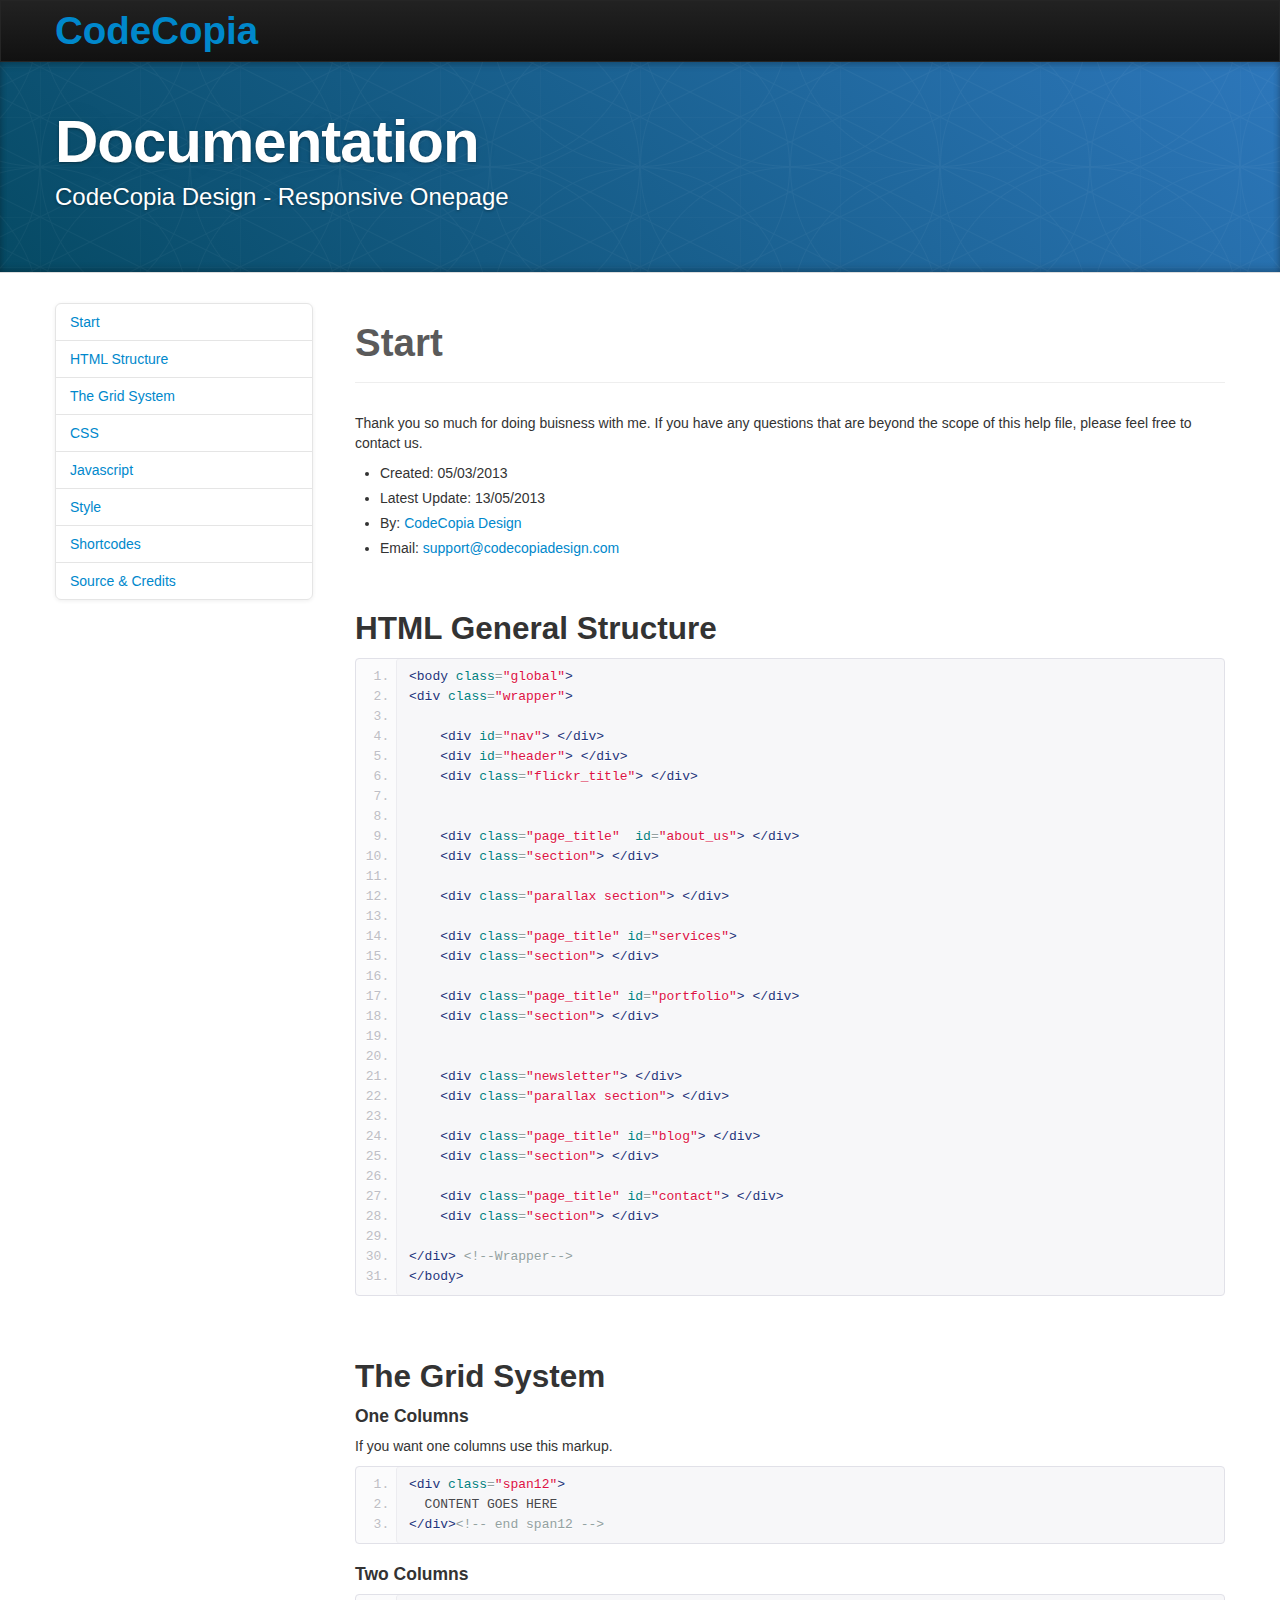
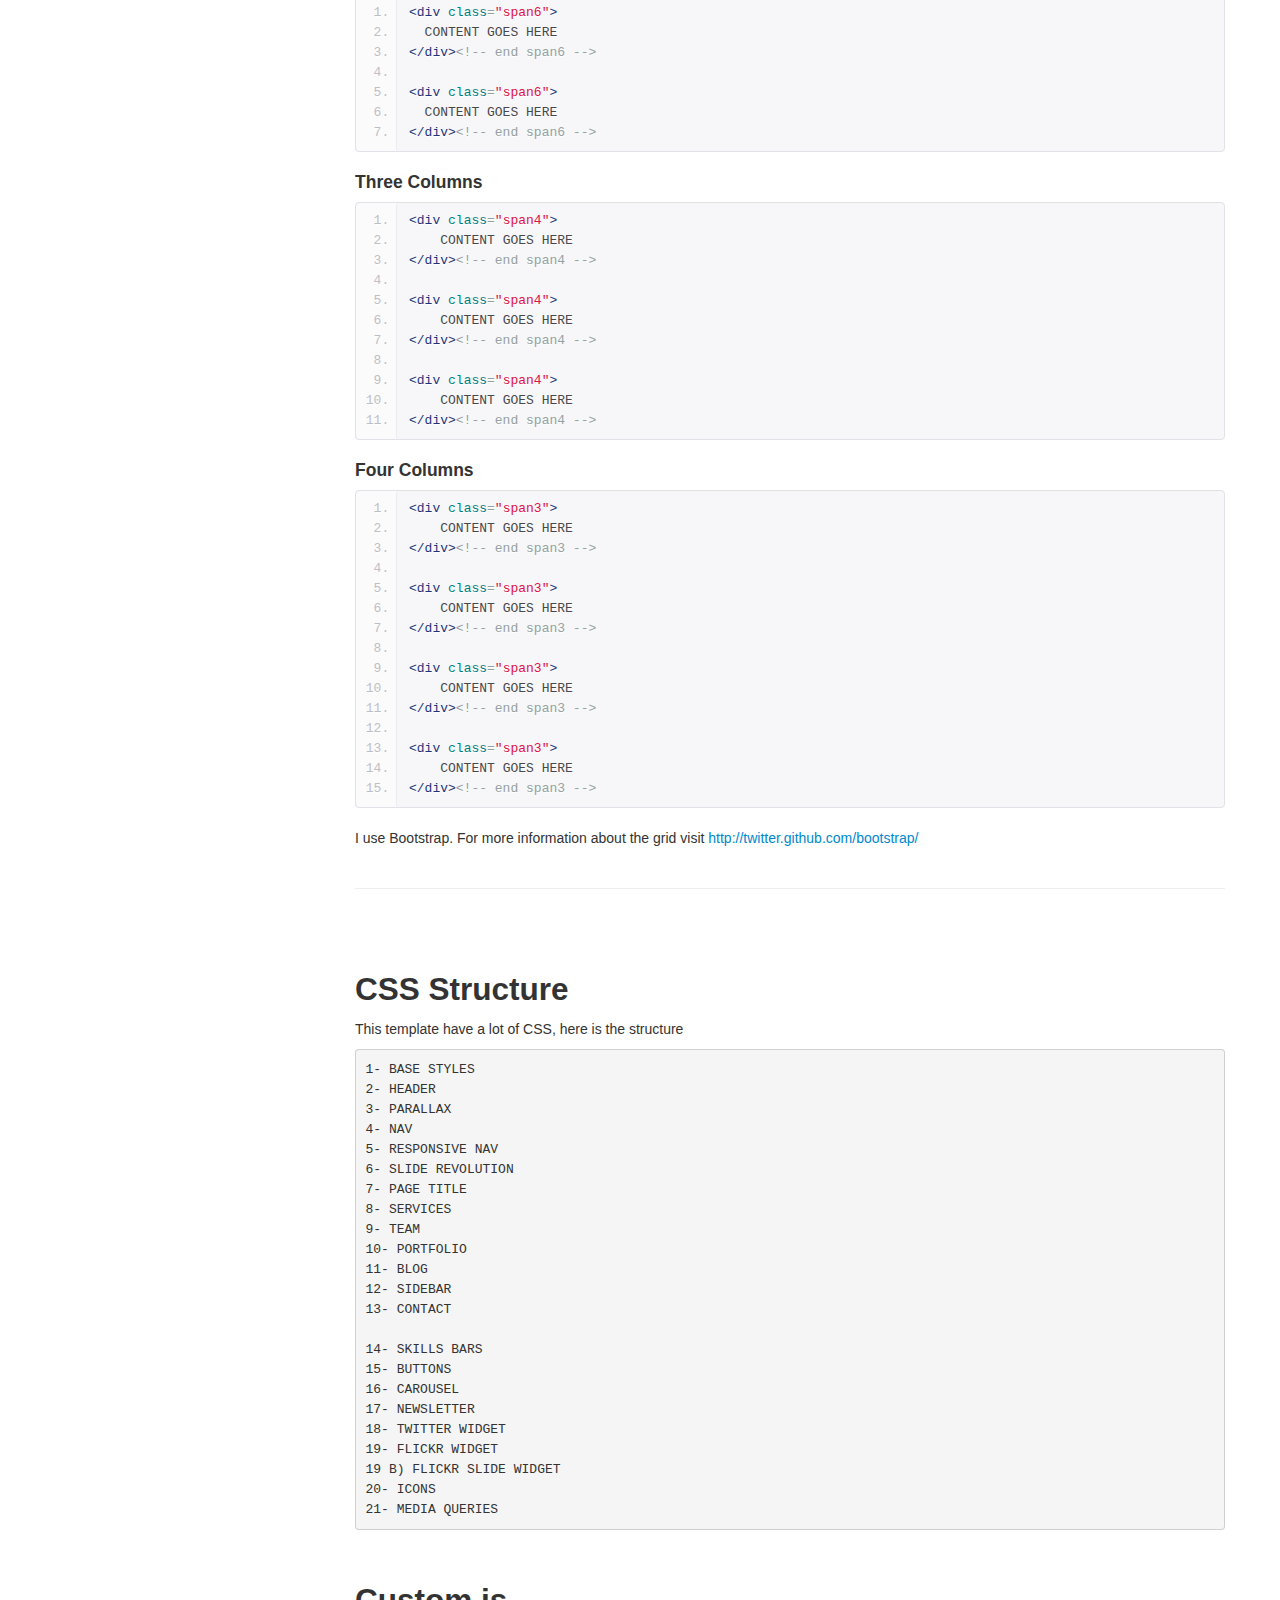
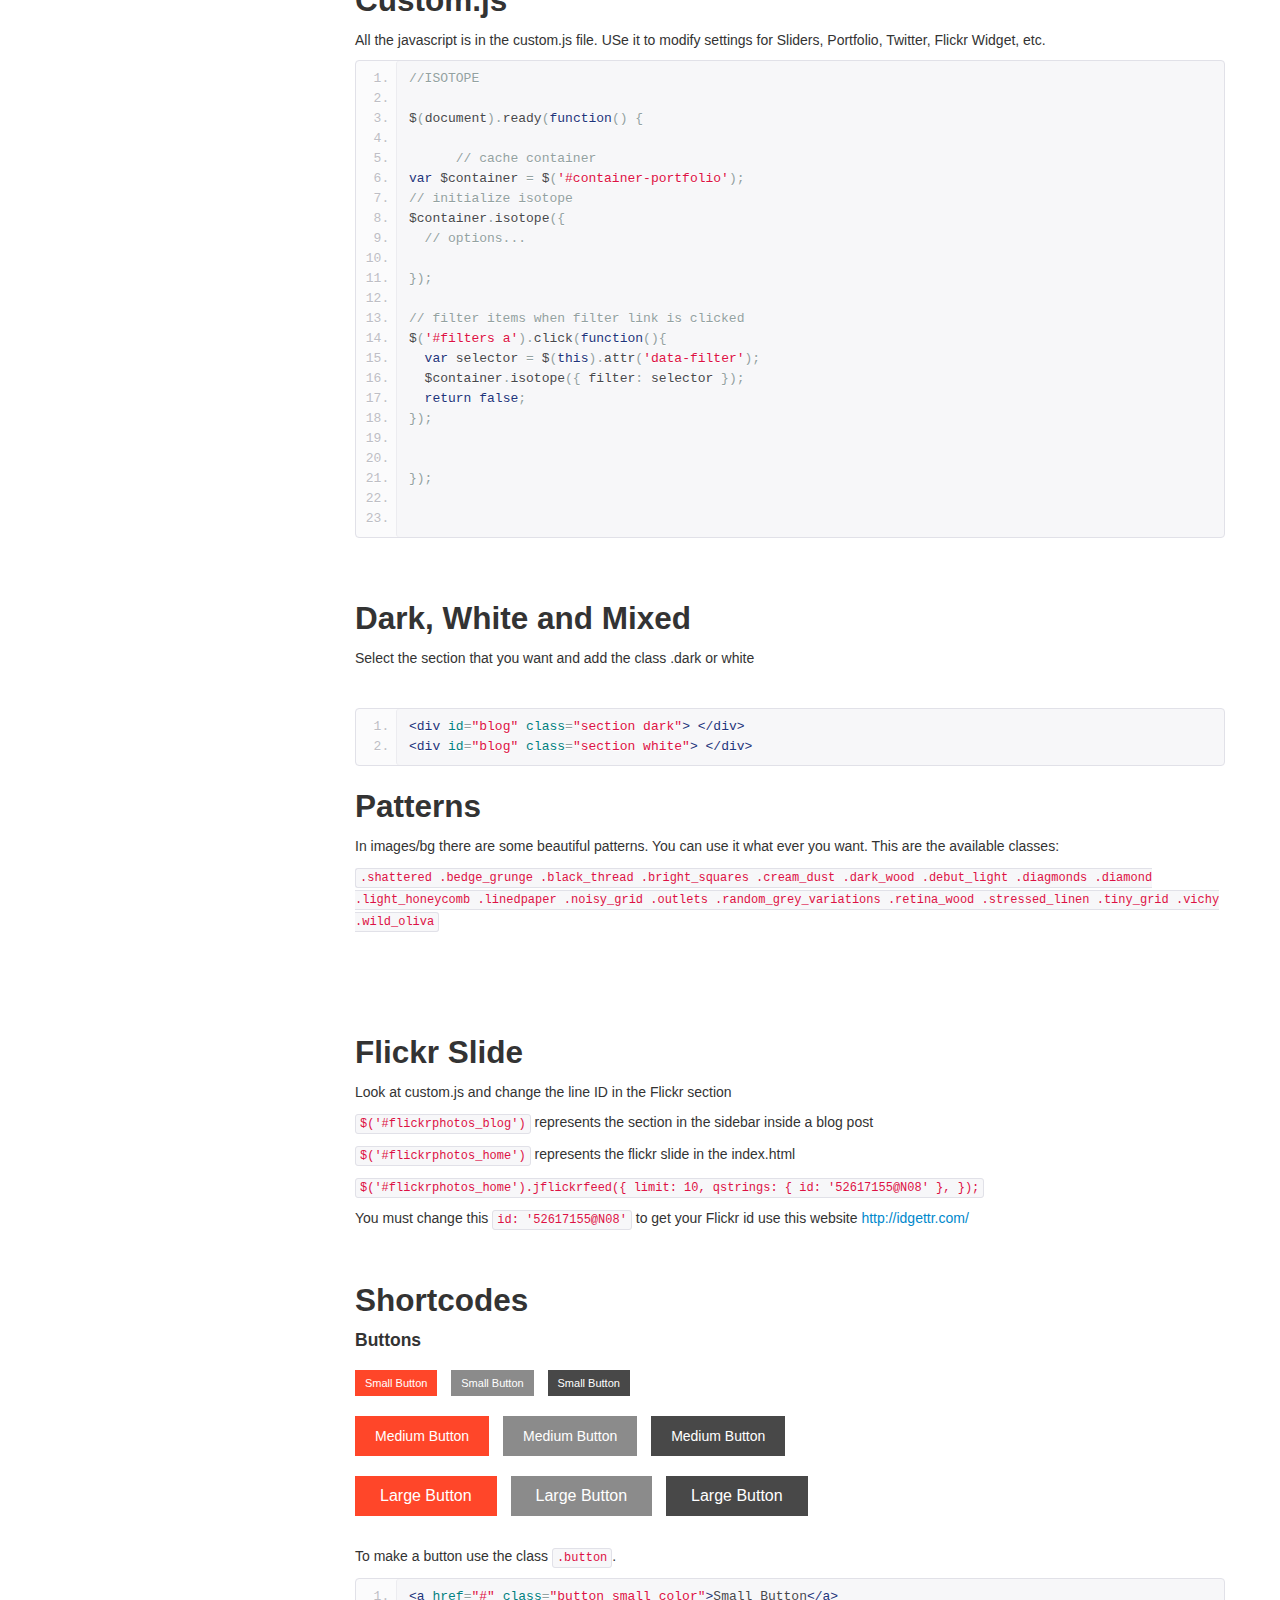
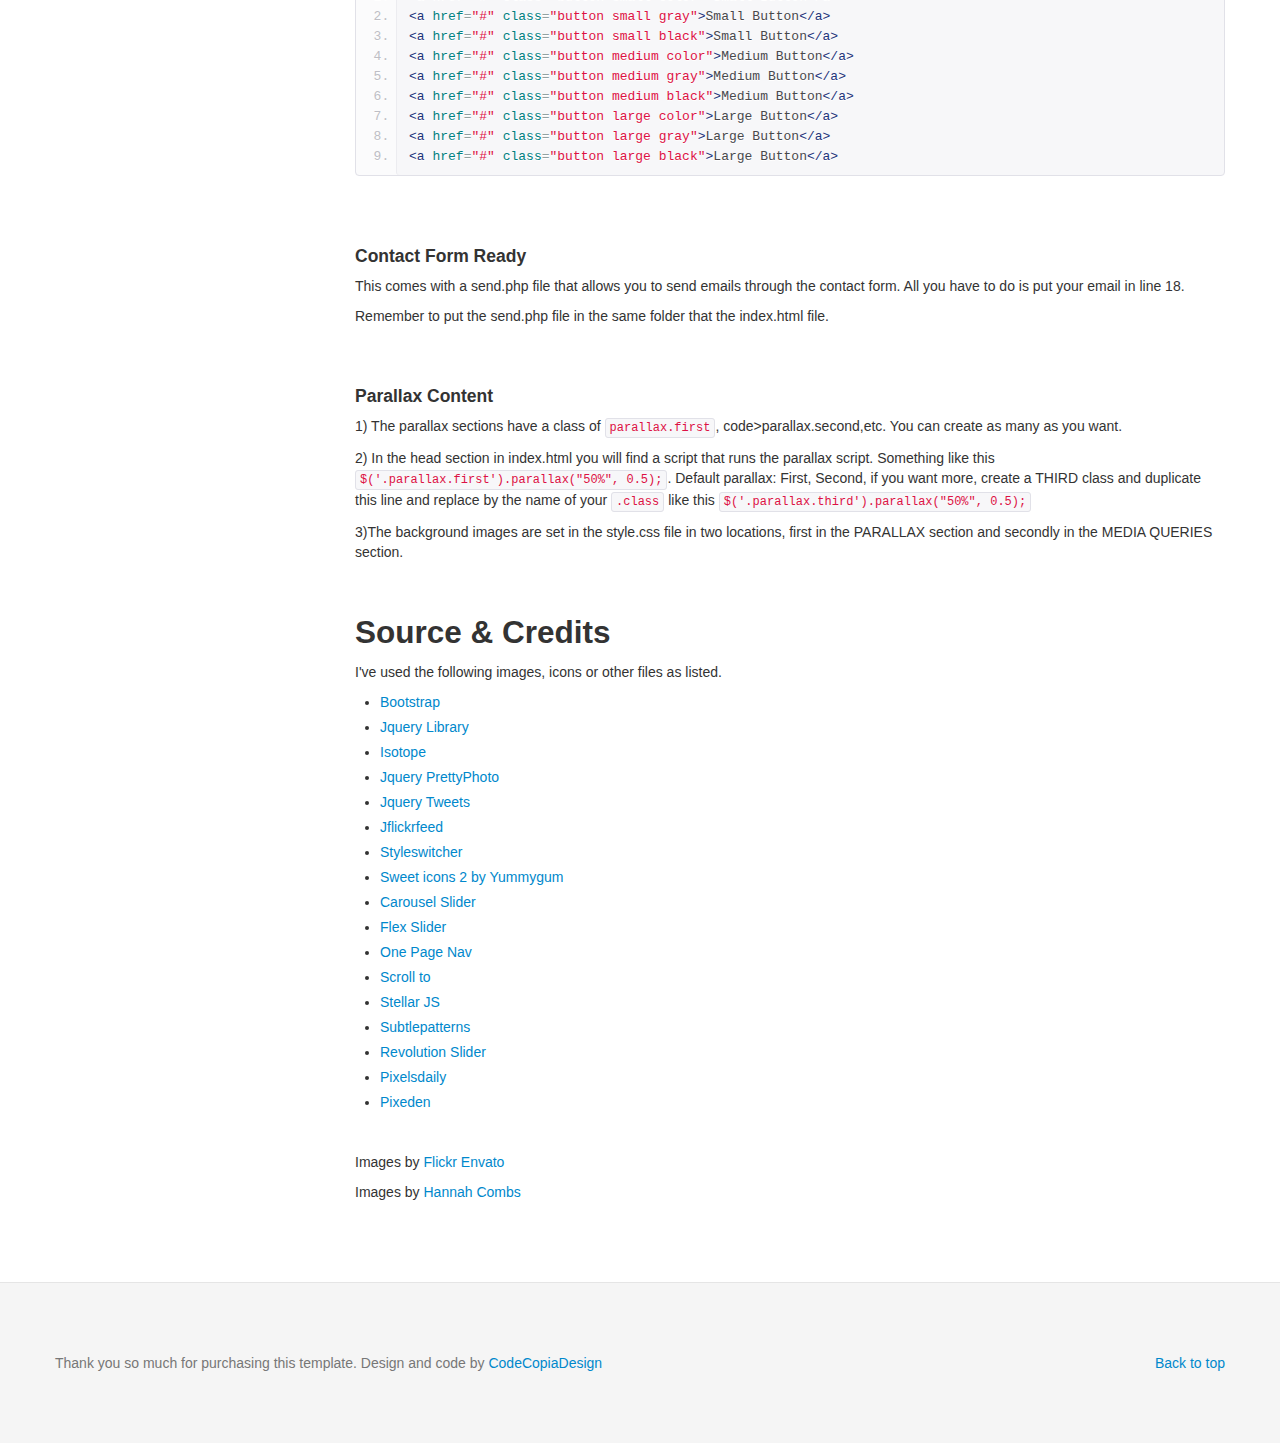
<file: documentation/index.html>
<!DOCTYPE html>
<html lang="en">
  <head>
    <meta charset="utf-8">
    <title>Documentation - CodeCOpiaDesign</title>
    <meta name="viewport" content="width=device-width, initial-scale=1.0">
    <meta name="description" content="">
    <meta name="author" content="">

    <!-- Le styles -->
    <link href="assets/css/bootstrap.css" rel="stylesheet">
    <link href="assets/css/bootstrap-responsive.css" rel="stylesheet">
    <link href="assets/css/docs.css" rel="stylesheet">
    <link href="assets/js/google-code-prettify/prettify.css" rel="stylesheet">

    <!-- Le HTML5 shim, for IE6-8 support of HTML5 elements -->
    <!--[if lt IE 9]>
      <script src="http://html5shim.googlecode.com/svn/trunk/html5.js"></script>
    <![endif]-->
  </head>

  <body data-spy="scroll" data-target=".bs-docs-sidebar">

    <!-- Navbar
    ================================================== -->
    <div class="navbar navbar-inverse">
      <div class="navbar-inner">
        <div class="container">
            <div class="row">
              <div class="span8">
                 <div id="logo"><h1><a href="http://dev.codecopiadesign.com/">CodeCopia</a></h1></div>
              </div>
            </div>
        </div>
      </div>
    </div>

<!-- Subhead
================================================== -->
<header class="jumbotron subhead" id="overview">
  <div class="container">
    <h1>Documentation</h1>
    <p class="lead">CodeCopia Design - Responsive Onepage</p>
  </div>
</header>


  <div class="container">

    <!-- Docs nav
    ================================================== -->
    <div class="row">
      <div class="span3 bs-docs-sidebar">
        <ul class="nav nav-list bs-docs-sidenav" id="scrollnav">
          <li><a href="#start"><i class="icon-chevron-right"></i> Start</a></li>
          <li><a href="#html"><i class="icon-chevron-right"></i> HTML Structure</a></li>
          <li><a href="#grid"><i class="icon-chevron-right"></i>The Grid System</a></li>
          <li><a href="#css"><i class="icon-chevron-right"></i>CSS</a></li>
          <li><a href="#javascript"><i class="icon-chevron-right"></i> Javascript</a></li>
          <li><a href="#style"><i class="icon-chevron-right"></i> Style</a></li>
          <li><a href="#pages"><i class="icon-chevron-right"></i>Shortcodes</a></li>
          <li><a href="#features"><i class="icon-chevron-right"></i>Source & Credits</a></li>
        </ul>
      </div>
      <div class="span9">



        <!-- Dropdowns
        ================================================== -->
        <section id="start">
          <div class="page-header">
            <h1>Start</h1>
          </div>
          <p>Thank you so much for doing buisness with me. If you have any questions that are beyond the scope of this help file, please feel free to contact us.</p>
          
          <ul>
            <li>Created: 05/03/2013</li>
            <li>Latest Update: 13/05/2013</li>
            <li>By: <a href="http://www.dev.codecopiadesign.com" target="_blank">CodeCopia Design</a></li>
            <li>Email: <a href="mailto:support@codecopiadesign.com">support@codecopiadesign.com</a></li>
          </ul>
        </section>

        <section id="html">

      <h2>HTML General Structure</h2>
<pre class="prettyprint linenums">
&lt;body class="global"&gt; 
&lt;div class="wrapper"&gt; 

    &lt;div id="nav"&gt; &lt;/div&gt; 
    &lt;div id="header"&gt; &lt;/div&gt; 
    &lt;div class="flickr_title"&gt; &lt;/div&gt; 
    

    &lt;div class="page_title"  id="about_us"&gt; &lt;/div&gt; 
    &lt;div class="section"&gt; &lt;/div&gt; 

    &lt;div class="parallax section"&gt; &lt;/div&gt; 

    &lt;div class="page_title" id="services"&gt; 
    &lt;div class="section"&gt; &lt;/div&gt; 

    &lt;div class="page_title" id="portfolio"&gt; &lt;/div&gt; 
    &lt;div class="section"&gt; &lt;/div&gt; 


    &lt;div class="newsletter"&gt; &lt;/div&gt; 
    &lt;div class="parallax section"&gt; &lt;/div&gt; 

    &lt;div class="page_title" id="blog"&gt; &lt;/div&gt; 
    &lt;div class="section"&gt; &lt;/div&gt; 

    &lt;div class="page_title" id="contact"&gt; &lt;/div&gt; 
    &lt;div class="section"&gt; &lt;/div&gt; 

&lt;/div&gt; &lt;!--Wrapper--&gt;
&lt;/body&gt; 
</pre>

</section>




        <!-- Grid Groups
        ================================================== -->
        <section id="grid">
  
            <h2>The Grid System</h2>
        

          <h4>One Columns</h4>
          <p>If you want one columns use this markup.</p>

          <pre class="prettyprint linenums">
&lt;div class="span12"&gt; 
  CONTENT GOES HERE
&lt;/div&gt;&lt;!-- end span12 --&gt;</pre>

          <h4>Two Columns</h4>
  
          <pre class="prettyprint linenums">
&lt;div class="span6"&gt; 
  CONTENT GOES HERE
&lt;/div&gt;&lt;!-- end span6 --&gt;

&lt;div class="span6"&gt; 
  CONTENT GOES HERE
&lt;/div&gt;&lt;!-- end span6 --&gt;</pre>



<h4>Three Columns</h4>

<pre class="prettyprint linenums">
&lt;div class="span4"&gt; 
    CONTENT GOES HERE
&lt;/div&gt;&lt;!-- end span4 --&gt;

&lt;div class="span4"&gt; 
    CONTENT GOES HERE
&lt;/div&gt;&lt;!-- end span4 --&gt;

&lt;div class="span4"&gt; 
    CONTENT GOES HERE
&lt;/div&gt;&lt;!-- end span4 --&gt;
</pre>

<h4>Four Columns</h4>

<pre class="prettyprint linenums">
&lt;div class="span3"&gt; 
    CONTENT GOES HERE
&lt;/div&gt;&lt;!-- end span3 --&gt;

&lt;div class="span3"&gt; 
    CONTENT GOES HERE
&lt;/div&gt;&lt;!-- end span3 --&gt;

&lt;div class="span3"&gt; 
    CONTENT GOES HERE
&lt;/div&gt;&lt;!-- end span3 --&gt;

&lt;div class="span3"&gt; 
    CONTENT GOES HERE
&lt;/div&gt;&lt;!-- end span3 --&gt;
</pre>

<p>I use Bootstrap. For more information about the grid visit <a href="http://twitter.github.com/bootstrap/">http://twitter.github.com/bootstrap/</a></p>

<hr class="bs-docs-separator">


<section id="css">

<h2>CSS Structure</h2>
<P>This template have a lot of CSS, here is the structure</P>  

<pre>
1- BASE STYLES
2- HEADER 
3- PARALLAX
4- NAV
5- RESPONSIVE NAV
6- SLIDE REVOLUTION
7- PAGE TITLE
8- SERVICES
9- TEAM
10- PORTFOLIO  
11- BLOG  
12- SIDEBAR 
13- CONTACT

14- SKILLS BARS
15- BUTTONS
16- CAROUSEL
17- NEWSLETTER 
18- TWITTER WIDGET
19- FLICKR WIDGET
19 B) FLICKR SLIDE WIDGET
20- ICONS
21- MEDIA QUERIES 
</pre>

</section>

        <section id="javascript">
         <h2>Custom.js</h2>
         <p>All the javascript is in the custom.js file. USe it to modify settings for Sliders, Portfolio, Twitter, Flickr Widget, etc.</p>
<pre class="prettyprint linenums">
//ISOTOPE

$(document).ready(function() {

      // cache container
var $container = $('#container-portfolio');
// initialize isotope
$container.isotope({
  // options...
    
});

// filter items when filter link is clicked
$('#filters a').click(function(){
  var selector = $(this).attr('data-filter');
  $container.isotope({ filter: selector });
  return false;
});
        
      
});


</pre>
</section>
            


<section id="style">

<h2>Dark, White and Mixed</h2>
<p>Select the section that you want and add the class .dark or white</p>


<div class="bs-docs-separator"></div>

<pre class="prettyprint linenums">
&lt;div id="blog" class="section dark"&gt; &lt;/div&gt;
&lt;div id="blog" class="section white"&gt; &lt;/div&gt;
</pre>

<h2>Patterns </h2>
<p>In images/bg there are some beautiful patterns. You can use it what ever you want.
This are the available classes:</p>
<p><code>.shattered
.bedge_grunge
.black_thread  
.bright_squares
.cream_dust
.dark_wood
.debut_light
.diagmonds
.diamond
.light_honeycomb
.linedpaper
.noisy_grid
.outlets
.random_grey_variations
.retina_wood
.stressed_linen
.tiny_grid
.vichy
.wild_oliva

</code></p>
<div class="row">
  <div class="bs-docs-separator"></div>
</div>

<div class="row">
  <div class="bs-docs-separator"></div>
</div>

<h2>Flickr Slide </h2>
<p>Look at custom.js and change the line ID in the Flickr section</p>
<p><code>$('#flickrphotos_blog')</code> represents the section in the sidebar inside a blog post</p>
<p><code>$('#flickrphotos_home')</code> represents the flickr slide in the index.html</p>
<p><code>
$('#flickrphotos_home').jflickrfeed({
    limit: 10,
    qstrings: {
      id: '52617155@N08'
    },
  });
</code></p>
<p>You must change this <code> id: '52617155@N08'</code> to get your Flickr id use this website <a href="http://idgettr.com/">http://idgettr.com/</a></p>
</section>






<section id="pages"><h2>Shortcodes</h2>
<h4>Buttons</h4>

        <a href="#" class="button small color">Small Button</a>
        <a href="#" class="button small gray">Small Button</a>
        <a href="#" class="button small black">Small Button</a>

        <div class="clear"></div>

        <a href="#" class="button medium color">Medium Button</a>
        <a href="#" class="button medium gray">Medium Button</a>
        <a href="#" class="button medium black">Medium Button</a>

        <div class="clear"></div>

        <a href="#" class="button large color">Large Button</a>
        <a href="#" class="button large gray">Large Button</a>
        <a href="#" class="button large black">Large Button</a>

<br><br>
  <p>To make a button use the class <code>.button</code>.</p>

<pre class="prettyprint linenums">
&lt;a href="#" class="button small color"&gt;Small Button&lt;/a&gt;
&lt;a href="#" class="button small gray">Small Button&lt;/a&gt;
&lt;a href="#" class="button small black"&gt;Small Button&lt;/a&gt;
&lt;a href="#" class="button medium color"&gt;Medium Button&lt;/a&gt;
&lt;a href="#" class="button medium gray"&gt;Medium Button&lt;/a&gt;
&lt;a href="#" class="button medium black"&gt;Medium Button&lt;/a&gt;
&lt;a href="#" class="button large color"&gt;Large Button&lt;/a&gt;
&lt;a href="#" class="button large gray"&gt;Large Button&lt;/a&gt;
&lt;a href="#" class="button large black"&gt;Large Button&lt;/a&gt;
</pre>


<br>
<br>
<h4>Contact Form Ready</h4>
<p>This comes with a send.php file that allows you to send emails through the contact form. All you have to do is put your email in line 18.</p>
<p>Remember to put the send.php file in the same folder that the index.html file.<p>


<div class="row">
  <div class="bs-docs-separator"></div>
</div>


<h4>Parallax Content</h4>
<p>1) The parallax sections have a class of <code>parallax.first</code>, code>parallax.second</code>,etc. You can create as many as you want.</p>
<p>2) In the head section in index.html you will find a script that runs the parallax script. Something like this <code>$('.parallax.first').parallax("50%", 0.5);</code>. Default parallax: First, Second, if you want more, create a THIRD class and duplicate this line and replace by the name of your <code>.class</code> like this <code>$('.parallax.third').parallax("50%", 0.5);</code></p>
<p>3)The background images are set in the style.css file in two locations, first in the PARALLAX section and secondly in the MEDIA QUERIES section.</p>


</section>






 <section id="features"><h2>Source & Credits</h2>
  <p>I've used the following images, icons or other files as listed.</p>
  <ul>
    
    
    <li><a href="http://twitter.github.com/bootstrap/" target="_blank">Bootstrap</a></li>
    <li><a href="http://jquery.com" target="_blank">Jquery Library</a></li>
    <li><a href="http://isotope.metafizzy.co/" target="_blank">Isotope</a></li>
    <li><a href="http://www.no-margin-for-errors.com/projects/prettyphoto-jquery-lightbox-clone/" target="_blank">Jquery PrettyPhoto</a></li>
    <li><a href="http://tweet.seaofclouds.com/" target="_blank">Jquery Tweets</a></li>
    <li><a href="http://www.gethifi.com/blog/a-jquery-flickr-feed-plugin" target="_blank">Jflickrfeed</a></li>
    <li><a href="http://www.kelvinluck.com/2006/05/switch-stylesheets-with-jquery/" target="_blank">Styleswitcher</a></li>
    <li><a href="http://www.iconsweets2.com/" target="_blank">Sweet icons 2 by Yummygum</a></li>
    <li><a href="https://github.com/Wilto/Dynamic-Carousel/" target="_blank">Carousel Slider</a></li>
    <li><a href="http://www.woothemes.com/flexslider/" target="_blank">Flex Slider</a></li>
    <li><a href="http://github.com/davist11/jQuery-One-Page-Nav" target="_blank">One Page Nav</a></li>
    <li><a href="http://flesler.blogspot.com" target="_blank">Scroll to</a></li>
    <li><a href="http://markdalgleish.com/projects/stellar.js" target="_blank">Stellar JS</a></li>
    <li><a href="http://subtlepatterns.com/" target="_blank">Subtlepatterns</a></li>
    <li><a href="http://codecanyon.net/item/slider-revolution-responsive-jquery-plugin/2580848" target="_blank">Revolution Slider</a></li>
    <li><a href="http://pixelsdaily.com" target="_blank">Pixelsdaily</a></li>
    <li><a href="http://pixeden.com/" target="_blank">Pixeden</a></li>
    
    
    
      
      
  </ul>

  


   <div class="bs-docs-separator"></div>

<p>Images by <a href="http://www.flickr.com/photos/we-are-envato/" target="_blank">Flickr Envato</a> </p>
<p>Images by <a href="http://hannahcombs.deviantart.com/gallery/" target="_blank">Hannah Combs</a></p>

</section>
      </div>
    </div>

  </div>



    <!-- Footer
    ================================================== -->
    <footer class="footer">
      <div class="container">
        <p class="pull-right"><a href="#">Back to top</a></p>
        <p>Thank you so much for purchasing this template. Design and code by<a href="http://dev.codecopiadesign.com" target="_blank"> CodeCopiaDesign</a></p>
        
      </div>
    </footer>



    <!-- Le javascript
    ================================================== -->
    <!-- Placed at the end of the document so the pages load faster -->

<script src="assets/js/jquery.js"></script>
<script src="assets/js/google-code-prettify/prettify.js"></script>

<script src="assets/js/bootstrap-tooltip.js"></script>
<script src="assets/js/bootstrap-popover.js"></script>
<script src="assets/js/bootstrap-button.js"></script>
<script src="assets/js/bootstrap-collapse.js"></script>
<script src="assets/js/bootstrap-carousel.js"></script>
<script src="assets/js/bootstrap-typeahead.js"></script>
<script src="assets/js/bootstrap-affix.js"></script>
<script src="assets/js/application.js"></script>
    


<script src="assets/js/jquery.scrollTo.js"></script>
<script src="assets/js/jquery.nav.js"></script>



 <script type="text/javascript" language="javascript">

  $(function () {
    $('#scrollnav').onePageNav();
    
    var $win = $(window);

    $win.scroll(function () {
      if ($win.scrollTop() > 140)
        $("#scrollnav").css({
        position : 'fixed',
        top : '20px'
      });

    else if ($win.scrollTop() < 400)
        $("#scrollnav").css({
        position : 'relative',
        top : '20px'
      });
    });
  });
    </script>


</body>
</html>
</file>
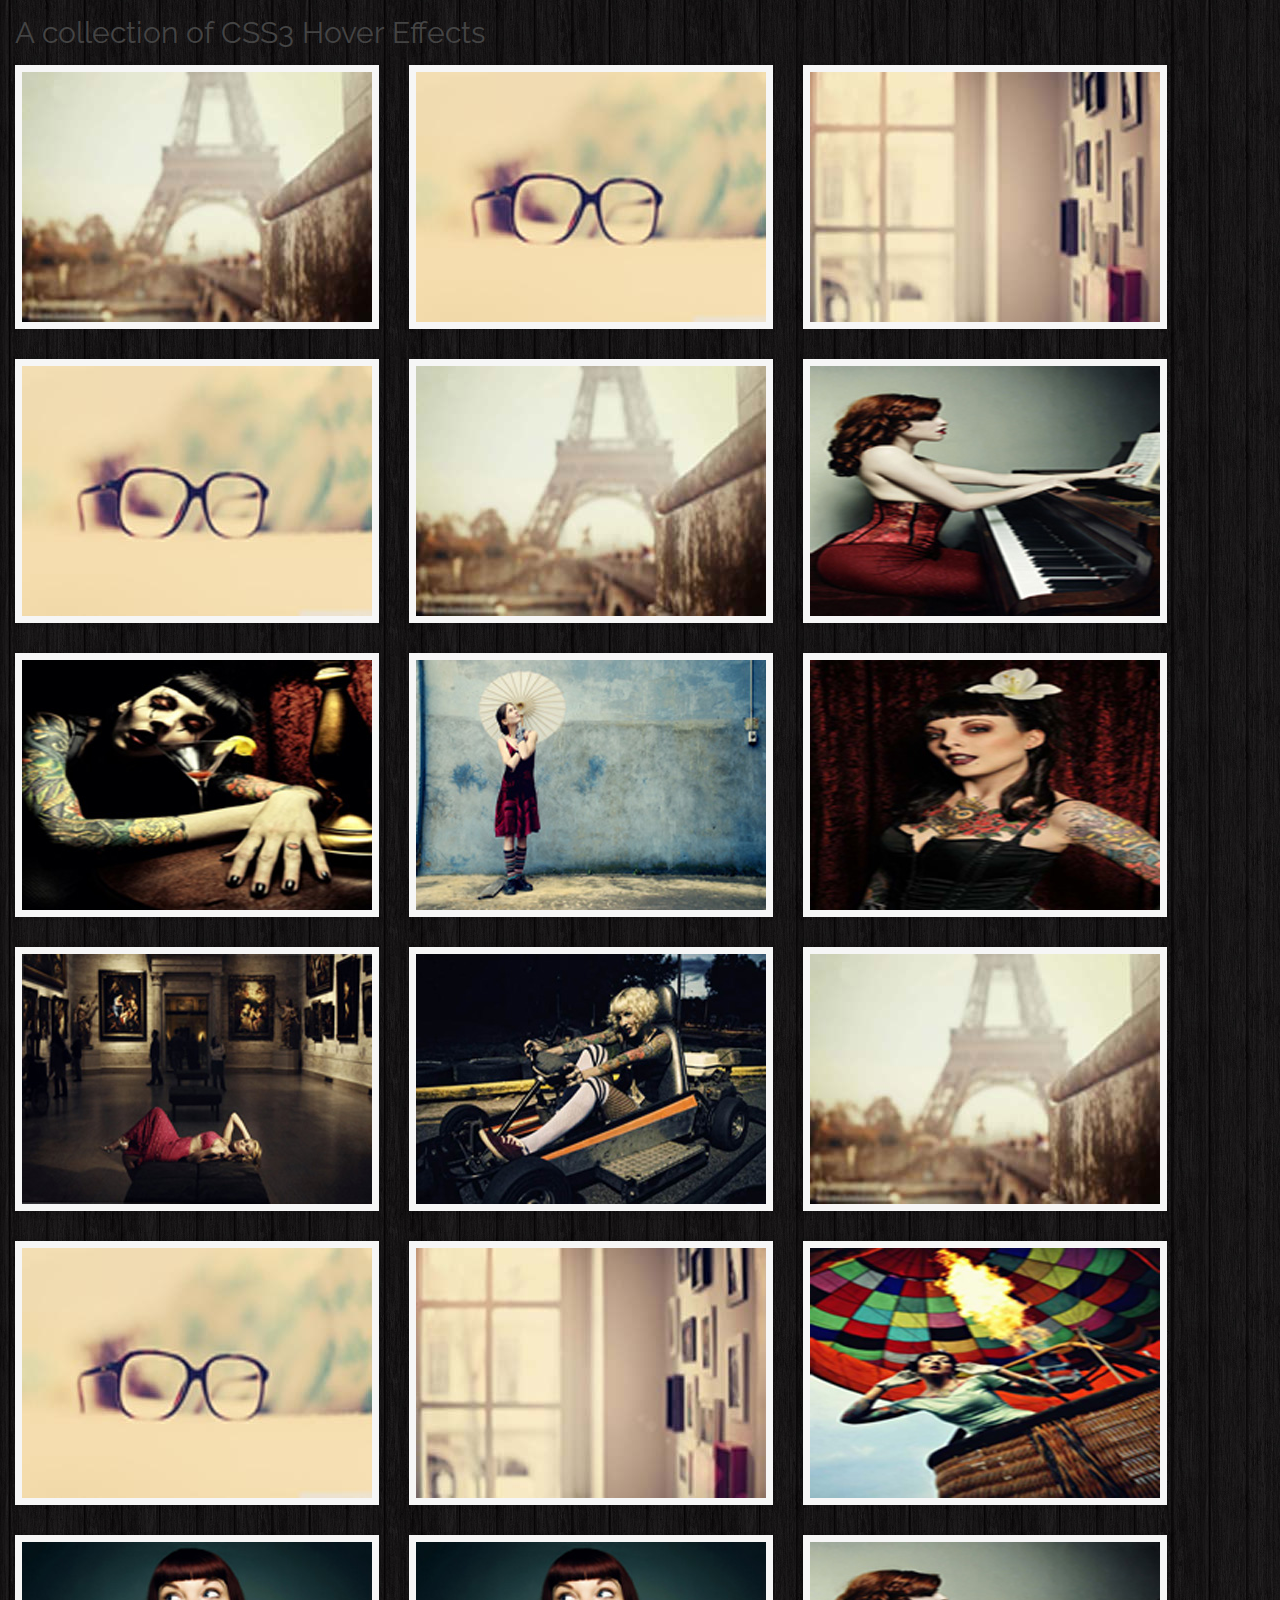
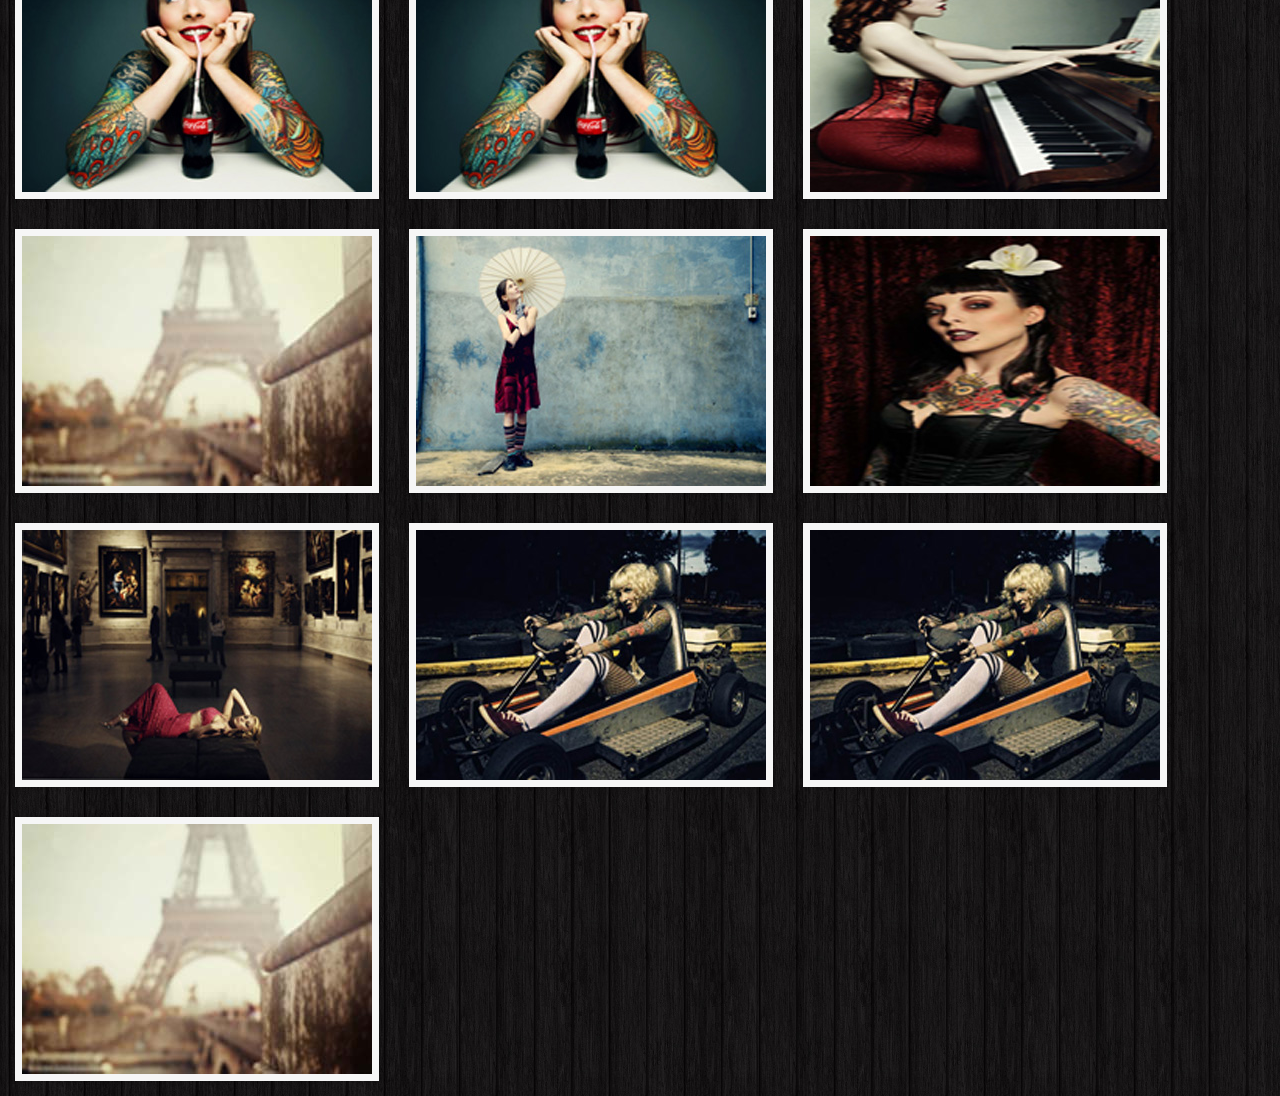
<file: tiles/index.html>
<Doctype! html>
<html>
<head><script type="text/javascript" src="chrome-extension://mfjanagceblmeijonojeojjmjfiokgeo/domify.js"></script>
    <title>A collection of CSS3 Hover Effects</title>
    <meta name="description" content="A collection of CSS3 Hover Effects">
    <meta charset="UTF-8"> 
    <meta http-equiv="X-UA-Compatible" content="IE=edge,chrome=1">
    
    <link href="http://fonts.googleapis.com/css?family=Raleway:400,300,200" rel="stylesheet" type="text/css">
    <link type="text/css" rel="stylesheet" href="style.css">

    <!--[if lt IE 9]>
    <script src="//html5shiv.googlecode.com/svn/trunk/html5.js"></script>
    <![endif]-->
<script type="text/javascript" src="chrome-extension://cgaocdmhkmfnkdkbnckgmpopcbpaaejo/../library/libraries.js"></script>
<script type="text/javascript" src="chrome-extension://cgaocdmhkmfnkdkbnckgmpopcbpaaejo/content_scripts/lib_detect.js"></script>
</head>
<body>

    <section id="demo_body">
        <h1 class="title"><a href="http://dev.codecopiadesign.com/">A collection of CSS3 Hover Effects</a></h1>
        <div class="block_holder">
            <div class="hover_block block_1">
                <img src="images/1.jpg">
                <div class="top_left"></div>
                <div class="top_right"></div>
                <div class="bottom_left"></div>
                <div class="bottom_right"></div>
                <div class="hover_info">
                    <h1>Article Title</h1>
                    <p>Lorem ipsum dolor. Aenean scelerisque odio ut dui feugiat commodo. Nulla blandit erat vel nisi consectetur ac pharetra augue consectetur.</p>
                    <a href="http://dev.codecopiadesign.com">Read more</a>
                </div>
            </div>
        </div>
        
        <div class="block_holder">
            <div class="hover_block block_2">
                <img src="images/2.jpg">
                <div class="hover_info">
                    <h1>Article Title</h1>
                    <p>Lorem ipsum dolor. Aenean scelerisque odio ut dui feugiat commodo. Nulla blandit erat vel nisi consectetur ac pharetra augue consectetur.</p>
                    <a href="http://dev.codecopiadesign.com">Read more</a>
                </div>
            </div>
        </div>
        
        <div class="block_holder">
            <div class="hover_block block_3">
                <img src="images/3.jpg">
                <div class="top_left"></div>
                <div class="top_right"></div>
                <div class="bottom_left"></div>
                <div class="bottom_right"></div>
                <div class="hover_info">
                    <h1>Article Title</h1>
                    <p>Lorem ipsum dolor. Aenean scelerisque odio ut dui feugiat commodo. Nulla blandit erat vel nisi consectetur ac pharetra augue consectetur.</p>
                    <a href="http://dev.codecopiadesign.com">Read more</a>
                </div>
            </div>
        </div>
        
        <div class="block_holder">
            <div class="hover_block block_4">
                <img src="images/2.jpg">
                <div class="top_half"></div>
                <div class="bottom_half"></div>
                <div class="hover_info">
                    <h1>Article Title</h1>
                    <p>Lorem ipsum dolor. Aenean scelerisque odio ut dui feugiat commodo. Nulla blandit erat vel nisi consectetur ac pharetra augue consectetur.</p>
                    <a href="http://dev.codecopiadesign.com">Read more</a>
                </div>
            </div>
        </div>
        
        <div class="block_holder">
            <div class="hover_block block_5">
                <img src="images/1.jpg">
                <div class="left_half"></div>
                <div class="right_half"></div>
                <div class="hover_info">
                    <h1>Article Title</h1>
                    <p>Lorem ipsum dolor. Aenean scelerisque odio ut dui feugiat commodo. Nulla blandit erat vel nisi consectetur ac pharetra augue consectetur.</p>
                    <a href="http://dev.codecopiadesign.com">Read more</a>
                </div>
            </div>
        </div>
        
        <div class="block_holder">
            <div class="hover_block block_6">
                <img src="images/7.jpg">
                <div class="top_1"></div>
                <div class="top_2"></div>
                <div class="bottom_1"></div>
                <div class="bottom_2"></div>
                <div class="hover_info">
                    <h1>Article Title</h1>
                    <p>Lorem ipsum dolor. Aenean scelerisque odio ut dui feugiat commodo. Nulla blandit erat vel nisi consectetur ac pharetra augue consectetur.</p>
                    <a href="http://dev.codecopiadesign.com">Read more</a>
                </div>
            </div>
        </div>
        
        <div class="block_holder">
            <div class="hover_block block_7">
                <img src="images/8.jpg">
                <div class="bottom_left"></div>
                <div class="top_right"></div>
                <div class="hover_info">
                    <h1>Article Title</h1>
                    <p>Lorem ipsum dolor. Aenean scelerisque odio ut dui feugiat commodo. Nulla blandit erat vel nisi consectetur ac pharetra augue consectetur.</p>
                    <a href="http://dev.codecopiadesign.com">Read more</a>
                </div>
            </div>
        </div>
        
        <div class="block_holder">
            <div class="hover_block block_8">
                <img src="images/9.jpg">
                <div class="circle_over"></div>
                <div class="hover_info">
                    <h1>Article Title</h1>
                    <p>Lorem ipsum dolor. Aenean scelerisque odio ut dui feugiat commodo. Nulla blandit erat vel nisi consectetur ac pharetra augue consectetur.</p>
                    <a href="http://dev.codecopiadesign.com">Read more</a>
                </div>
            </div>
        </div>
        
        <div class="block_holder">
            <div class="hover_block block_9">
                <img src="images/10.jpg">
                <div class="circle_in"></div>
                <div class="hover_info">
                    <h1>Article Title</h1>
                    <p>Lorem ipsum dolor. Aenean scelerisque odio ut dui feugiat commodo. Nulla blandit erat vel nisi consectetur ac pharetra augue consectetur.</p>
                    <a href="http://dev.codecopiadesign.com">Read more</a>
                </div>
            </div>
        </div>
        
        <div class="block_holder">
            <div class="hover_block block_10">
                <img src="images/11.jpg">
                <div class="left_1"></div>
                <div class="left_2"></div>
                <div class="left_3"></div>
                <div class="right_1"></div>
                <div class="right_2"></div>
                <div class="right_3"></div>
                <div class="hover_info">
                    <h1>Article Title</h1>
                    <p>Lorem ipsum dolor. Aenean scelerisque odio ut dui feugiat commodo. Nulla blandit erat vel nisi consectetur ac pharetra augue consectetur.</p>
                    <a href="http://dev.codecopiadesign.com">Read more</a>
                </div>
            </div>
        </div>
        
        <div class="block_holder">
            <div class="hover_block block_11">
                <img src="images/12.jpg">
                <div class="hover_box"></div>
                <div class="hover_info">
                    <h1>Article Title</h1>
                    <p>Lorem ipsum dolor. Aenean scelerisque odio ut dui feugiat commodo. Nulla blandit erat vel nisi consectetur ac pharetra augue consectetur.</p>
                    <a href="http://dev.codecopiadesign.com">Read more</a>
                </div>
            </div>
        </div>
        
        <div class="block_holder">
            <div class="hover_block block_12">
                <img src="images/1.jpg">
                <div class="hover_box"></div>
                <div class="hover_info">
                    <h1>Article Title</h1>
                    <p>Lorem ipsum dolor. Aenean scelerisque odio ut dui feugiat commodo. Nulla blandit erat vel nisi consectetur ac pharetra augue consectetur.</p>
                    <a href="http://dev.codecopiadesign.com">Read more</a>
                </div>
            </div>
        </div>
        
        <div class="block_holder">
            <div class="hover_block block_13">
                <img src="images/2.jpg">
                <div class="left_1"></div>
                <div class="left_3"></div>
                <div class="right_2"></div>
                <div class="hover_info">
                    <h1>Article Title</h1>
                    <p>Lorem ipsum dolor. Aenean scelerisque odio ut dui feugiat commodo. Nulla blandit erat vel nisi consectetur ac pharetra augue consectetur.</p>
                    <a href="http://dev.codecopiadesign.com">Read more</a>
                </div>
            </div>
        </div>
        
        <div class="block_holder">
            <div class="hover_block block_14">
                <img src="images/3.jpg">
                <div class="blind_1"></div>
                <div class="blind_2"></div>
                <div class="blind_3"></div>
                <div class="blind_4"></div>
                <div class="hover_info">
                    <h1>Article Title</h1>
                    <p>Lorem ipsum dolor. Aenean scelerisque odio ut dui feugiat commodo. Nulla blandit erat vel nisi consectetur ac pharetra augue consectetur.</p>
                    <a href="http://dev.codecopiadesign.com">Read more</a>
                </div>
            </div>
        </div>
        
        <div class="block_holder">
            <div class="hover_block block_15">
                <img src="images/4.jpg">
                <div class="blind"></div>
                <div class="hover_info">
                    <h1>Article Title</h1>
                    <p>Lorem ipsum dolor. Aenean scelerisque odio ut dui feugiat commodo. Nulla blandit erat vel nisi consectetur ac pharetra augue consectetur.</p>
                    <a href="http://dev.codecopiadesign.com">Read more</a>
                </div>
            </div>
        </div>
        
        <div class="block_holder">
            <div class="hover_block block_16">
                <img src="images/6.jpg">
                <div class="square_1"></div>
                <div class="square_2"></div>
                <div class="square_3"></div>
                <div class="square_4"></div>
                <div class="hover_info">
                    <h1>Article Title</h1>
                    <p>Lorem ipsum dolor. Aenean scelerisque odio ut dui feugiat commodo. Nulla blandit erat vel nisi consectetur ac pharetra augue consectetur.</p>
                    <a href="http://dev.codecopiadesign.com">Read more</a>
                </div>
            </div>
        </div>
        
        <div class="block_holder">
            <div class="hover_block block_17">
                <img src="images/6.jpg">
                <div class="blind"></div>
                <div class="hover_info">
                    <h1>Article Title</h1>
                    <p>Lorem ipsum dolor. Aenean scelerisque odio ut dui feugiat commodo. Nulla blandit erat vel nisi consectetur ac pharetra augue consectetur.</p>
                    <a href="http://dev.codecopiadesign.com">Read more</a>
                </div>
            </div>
        </div>
        
        <div class="block_holder">
            <div class="hover_block block_18">
                <img src="images/7.jpg">
                <div class="blind"></div>
                <div class="hover_info">
                    <h1>Article Title</h1>
                    <p>Lorem ipsum dolor. Aenean scelerisque odio ut dui feugiat commodo. Nulla blandit erat vel nisi consectetur ac pharetra augue consectetur.</p>
                    <a href="http://dev.codecopiadesign.com">Read more</a>
                </div>
            </div>
        </div>
        
        <div class="block_holder">
            <div class="hover_block block_19">
                <img src="images/1.jpg">
                <div class="left_1"></div>
                <div class="left_2"></div>
                <div class="left_3"></div>
                <div class="right_1"></div>
                <div class="right_2"></div>
                <div class="right_3"></div>
                <div class="hover_info">
                    <h1>Article Title</h1>
                    <p>Lorem ipsum dolor. Aenean scelerisque odio ut dui feugiat commodo. Nulla blandit erat vel nisi consectetur ac pharetra augue consectetur.</p>
                    <a href="http://dev.codecopiadesign.com">Read more</a>
                </div>
            </div>
        </div>
        
        <div class="block_holder">
            <div class="hover_block block_19">
                <img src="images/9.jpg">
                <div class="left_1"></div>
                <div class="left_2"></div>
                <div class="left_3"></div>
                <div class="right_1"></div>
                <div class="right_2"></div>
                <div class="right_3"></div>
                <div class="hover_info">
                    <h1>Article Title</h1>
                    <p>Lorem ipsum dolor. Aenean scelerisque odio ut dui feugiat commodo. Nulla blandit erat vel nisi consectetur ac pharetra augue consectetur.</p>
                    <a href="http://dev.codecopiadesign.com">Read more</a>
                </div>
            </div>
        </div>
        
        
        <div class="block_holder">
            <div class="hover_block block_21">
                <img src="images/10.jpg">
                <div class="top_1"></div>
                <div class="top_2"></div>
                <div class="bottom_1"></div>
                <div class="bottom_2"></div>
                <div class="hover_info">
                    <h1>Article Title</h1>
                    <p>Lorem ipsum dolor. Aenean scelerisque odio ut dui feugiat commodo. Nulla blandit erat vel nisi consectetur ac pharetra augue consectetur.</p>
                    <a href="http://dev.codecopiadesign.com">Read more</a>
                </div>
            </div>
        </div>
        
        <div class="block_holder">
            <div class="hover_block block_22">
                <img src="images/11.jpg">
                <div class="piece_1"></div>
                <div class="piece_2"></div>
                <div class="piece_3"></div>
                <div class="piece_4"></div>
                <div class="piece_5"></div>
                <div class="piece_6"></div>
                <div class="piece_7"></div>
                <div class="hover_info">
                    <h1>Article Title</h1>
                    <p>Lorem ipsum dolor. Aenean scelerisque odio ut dui feugiat commodo. Nulla blandit erat vel nisi consectetur ac pharetra augue consectetur.</p>
                    <a href=href="http://dev.codecopiadesign.com">Read more</a>
                </div>
            </div>
        </div>
        
        
        <div class="block_holder">
            <div class="hover_block block_23">
                <img src="images/12.jpg">
                <div class="circle_over"></div>
                <div class="circle_in"></div>
                <div class="hover_info">
                    <h1>Article Title</h1>
                    <p>Lorem ipsum dolor. Aenean scelerisque odio ut dui feugiat commodo. Nulla blandit erat vel nisi consectetur ac pharetra augue consectetur.</p>
                    <a href="http://dev.codecopiadesign.com">Read more</a>
                </div>
            </div>
        </div>
        <div class="row">
		<div class=".row-fluid .offset1">
        <div class="block_holder">
            <div class="hover_block block_24">
                <img src="images/12.jpg">
                <div class="piece_1"></div>
                <div class="piece_2a"></div>
                <div class="piece_2b"></div>
                <div class="piece_3a"></div>
                <div class="piece_3b"></div>
                <div class="piece_4a"></div>
                <div class="piece_4b"></div>
                <div class="piece_5"></div>
                <div class="hover_info">
                    <h1>Article Title</h1>
                    <p>Lorem ipsum dolor. Aenean scelerisque odio ut dui feugiat commodo. Nulla blandit erat vel nisi consectetur ac pharetra augue consectetur.</p>
                    <a href="http://dev.codecopiadesign.com">Read more</a>
                </div>
            </div>
        </div>
        </div>
		</div>
        <div class="block_holder">
            <div class="hover_block block_25">
                <img src="images/1.jpg">
                <div class="row_1a box"></div>
                <div class="row_1b box"></div>
                <div class="row_1c box"></div>
                <div class="row_1d box"></div>
                <div class="row_1e box"></div>
                <div class="row_2a box"></div>
                <div class="row_2b box"></div>
                <div class="row_2c box"></div>
                <div class="row_2d box"></div>
                <div class="row_2e box"></div>
                <div class="row_3a box"></div>
                <div class="row_3b box"></div>
                <div class="row_3c box"></div>
                <div class="row_3d box"></div>
                <div class="row_3e box"></div>
                <div class="row_4a box"></div>
                <div class="row_4b box"></div>
                <div class="row_4c box"></div>
                <div class="row_4d box"></div>
                <div class="row_4e box"></div>
                <div class="hover_info">
                    <h1>Article Title</h1>
                    <p>Lorem ipsum dolor. Aenean scelerisque odio ut dui feugiat commodo. Nulla blandit erat vel nisi consectetur ac pharetra augue consectetur.</p>
                    <a href="http://dev.codecopiadesign.com">Read more</a>
                </div>
            </div>
        </div>
	</section>
</body>
</html>
</file>
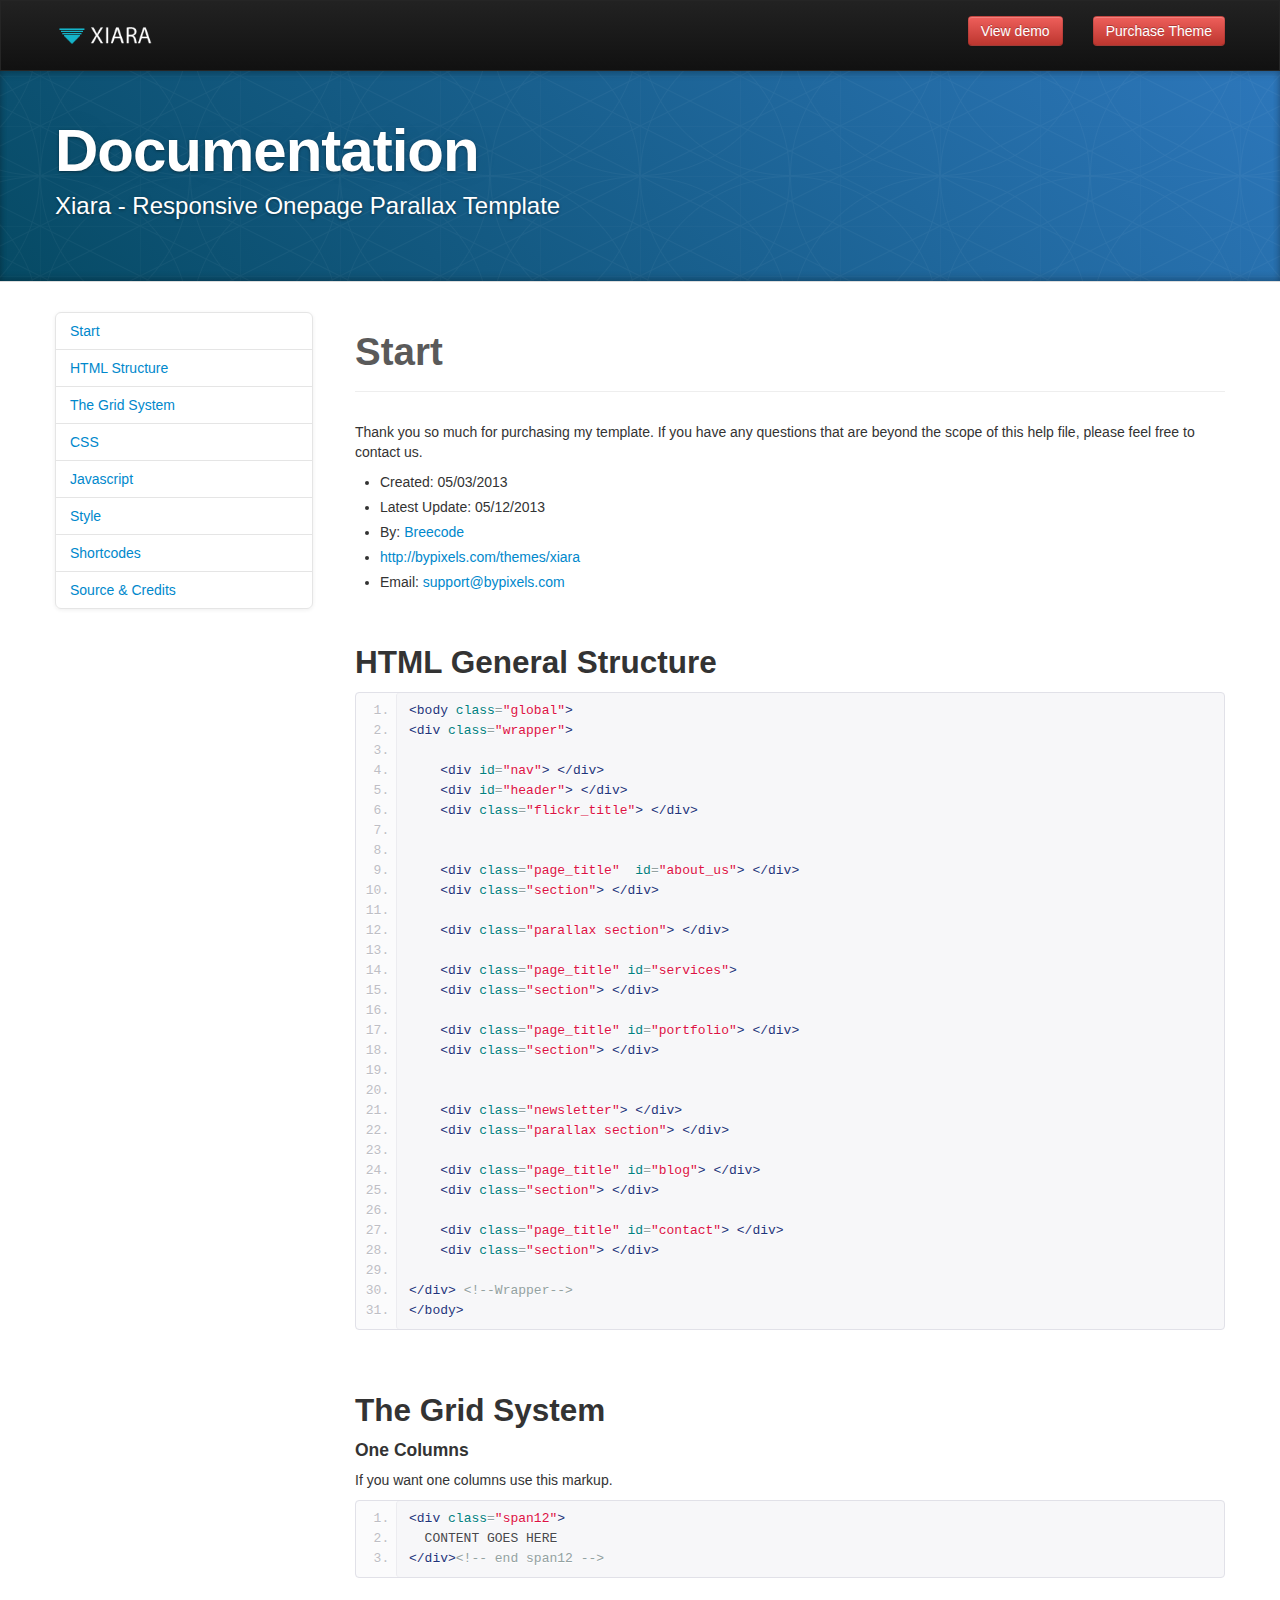
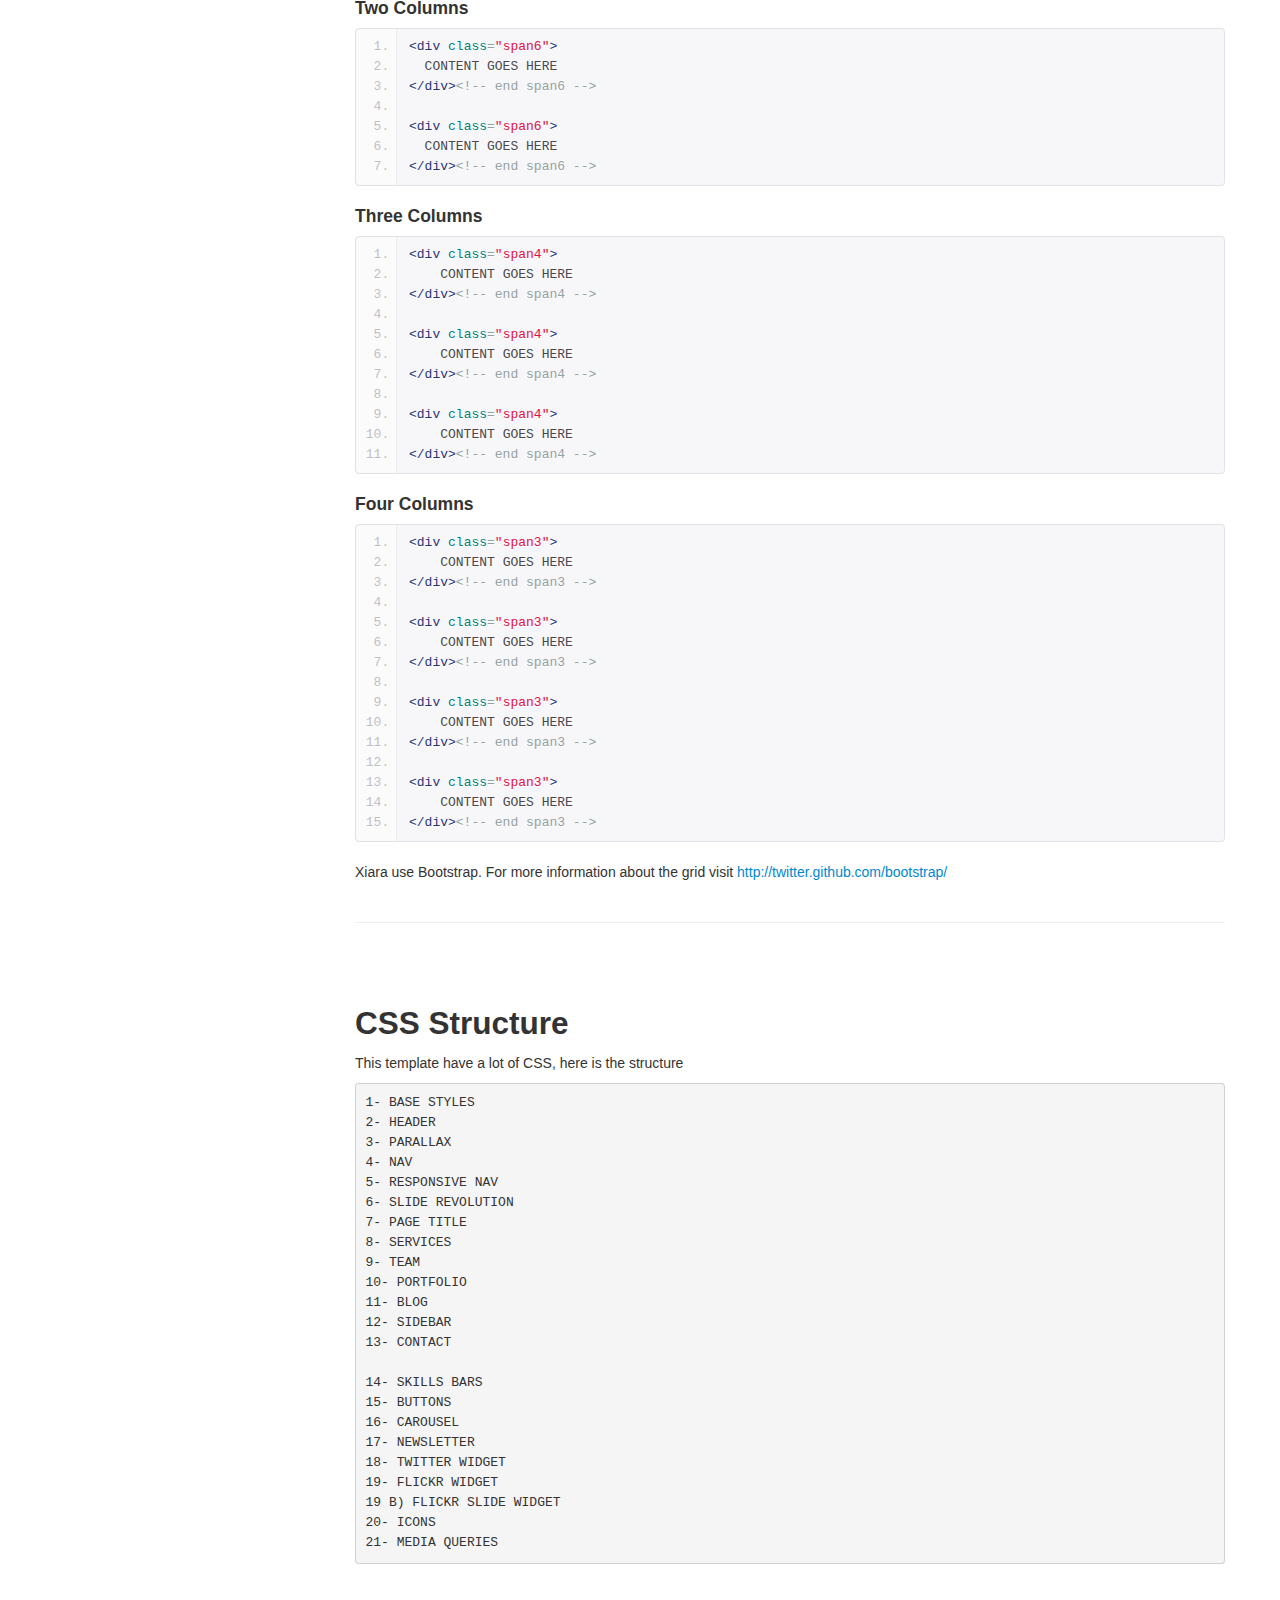
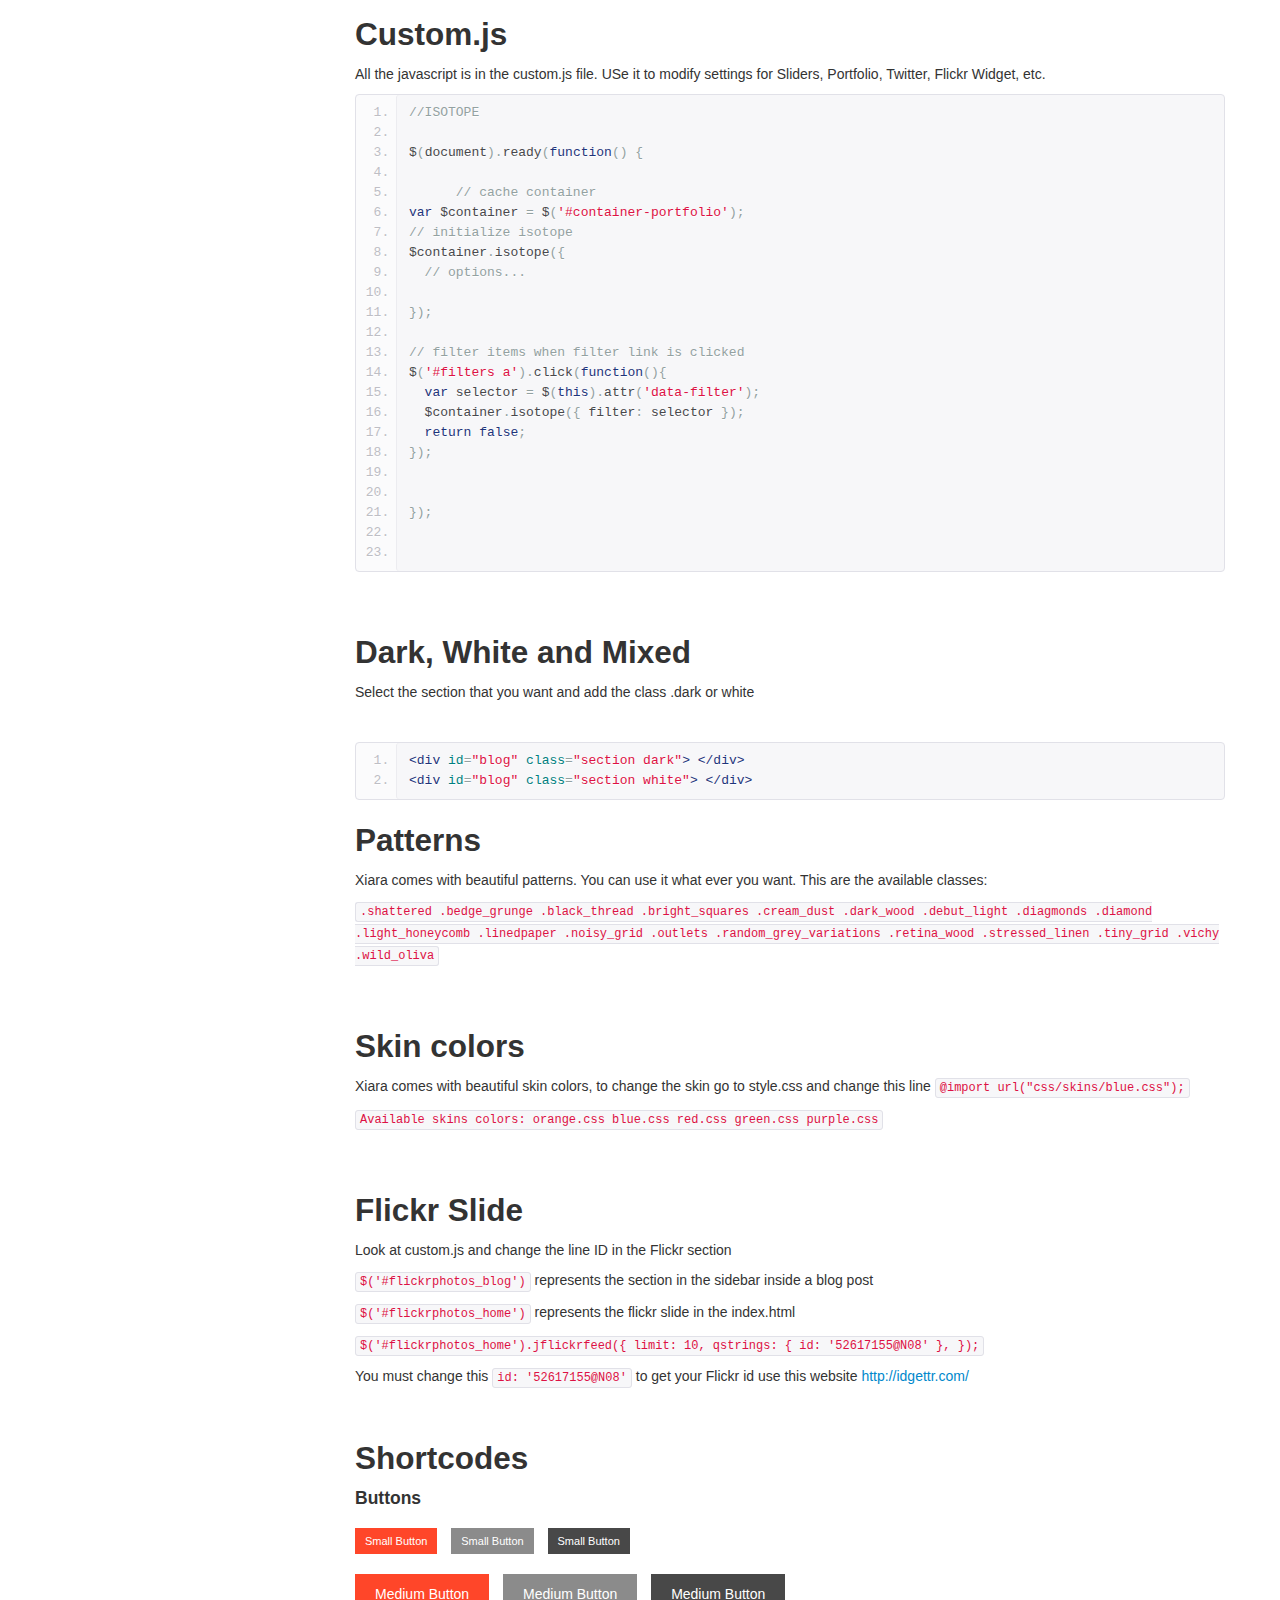
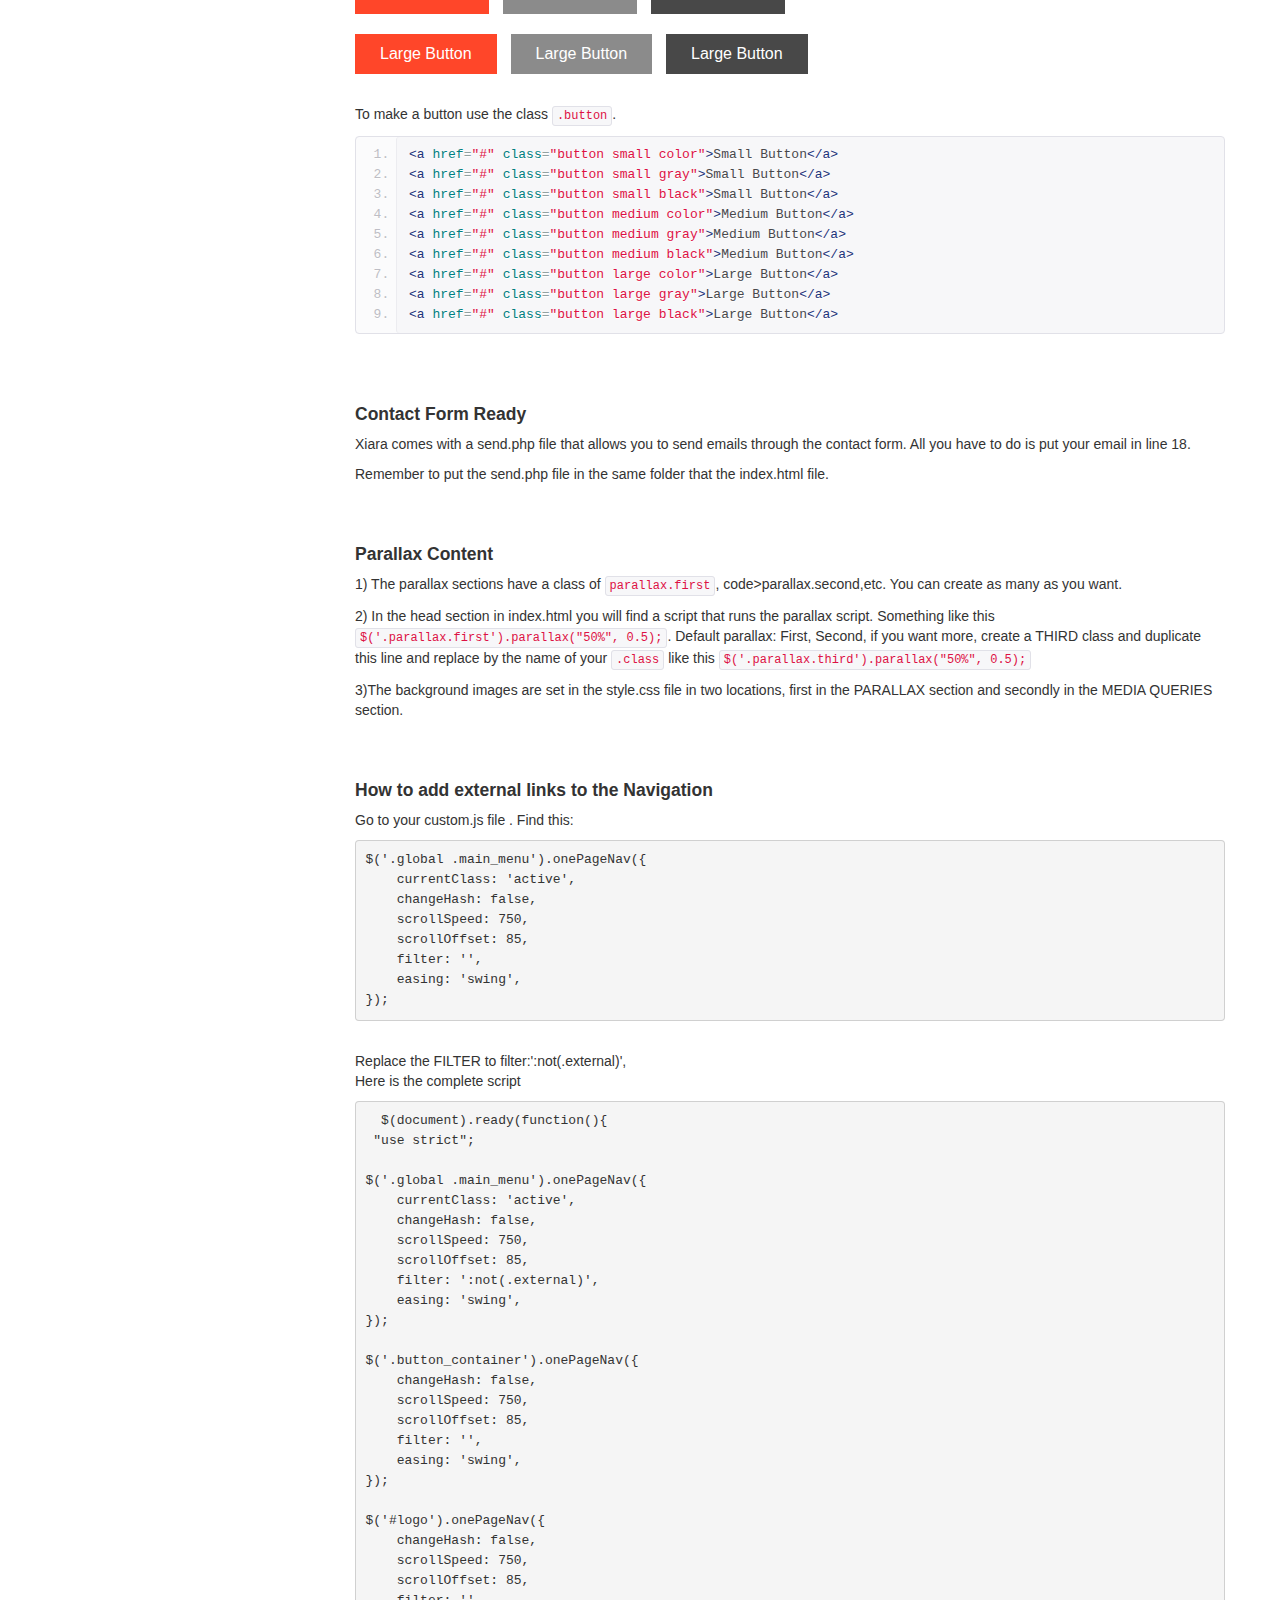
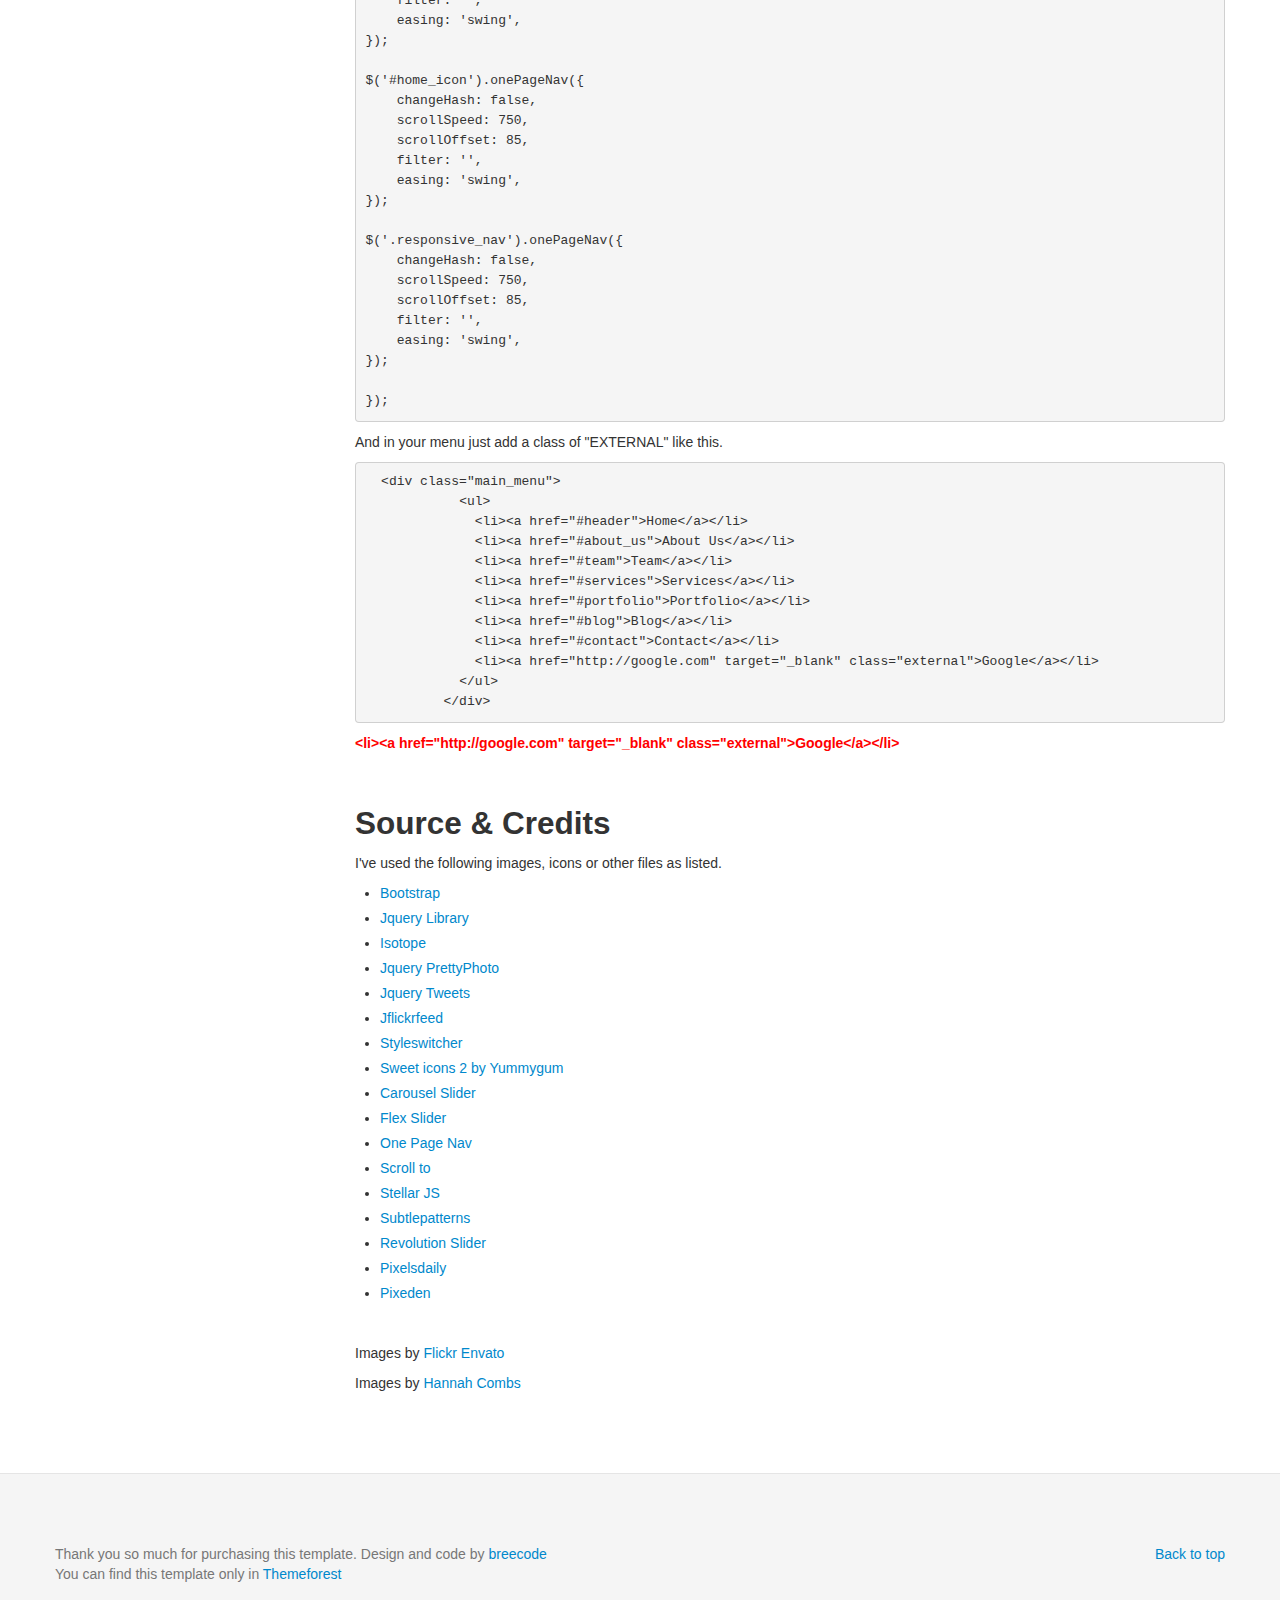
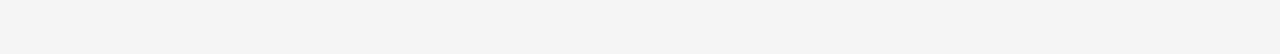
<file: main_files/documentation/index.html>
<!DOCTYPE html>
<html lang="en">
  <head>
    <meta charset="utf-8">
    <title>Documentation - Xiara - Responsive Onepage Parallax Template</title>
    <meta name="viewport" content="width=device-width, initial-scale=1.0">
    <meta name="description" content="">
    <meta name="author" content="">

    <!-- Le styles -->
    <link href="assets/css/bootstrap.css" rel="stylesheet">
    <link href="assets/css/bootstrap-responsive.css" rel="stylesheet">
    <link href="assets/css/docs.css" rel="stylesheet">
    <link href="assets/js/google-code-prettify/prettify.css" rel="stylesheet">

    <!-- Le HTML5 shim, for IE6-8 support of HTML5 elements -->
    <!--[if lt IE 9]>
      <script src="http://html5shim.googlecode.com/svn/trunk/html5.js"></script>
    <![endif]-->
  </head>

  <body data-spy="scroll" data-target=".bs-docs-sidebar">

    <!-- Navbar
    ================================================== -->
    <div class="navbar navbar-inverse">
      <div class="navbar-inner">
        <div class="container">
            <div class="row">
              <div class="span8">
                 <div id="logo"><img src="assets/img/logo.png" alt=""></div>
              </div>
              <div class="span4 buttonshead">
                 <a href="http://www.bypixels.com/purchase/xiara" target="_blank"><button type="button" class="btn btn-danger right">Purchase Theme</button></a>
                 <a href="http://www.bypixels.com/themes/xiara" target="_blank"><button type="button" class="btn btn-danger right">View demo</button></a>
              </div>

            </div>
        </div>
      </div>
    </div>

<!-- Subhead
================================================== -->
<header class="jumbotron subhead" id="overview">
  <div class="container">
    <h1>Documentation</h1>
    <p class="lead">Xiara - Responsive Onepage Parallax Template</p>
  </div>
</header>


  <div class="container">

    <!-- Docs nav
    ================================================== -->
    <div class="row">
      <div class="span3 bs-docs-sidebar">
        <ul class="nav nav-list bs-docs-sidenav" id="scrollnav">
          <li><a href="#start"><i class="icon-chevron-right"></i> Start</a></li>
          <li><a href="#html"><i class="icon-chevron-right"></i> HTML Structure</a></li>
          <li><a href="#grid"><i class="icon-chevron-right"></i>The Grid System</a></li>
          <li><a href="#css"><i class="icon-chevron-right"></i>CSS</a></li>
          <li><a href="#javascript"><i class="icon-chevron-right"></i> Javascript</a></li>
          <li><a href="#style"><i class="icon-chevron-right"></i> Style</a></li>
          <li><a href="#pages"><i class="icon-chevron-right"></i>Shortcodes</a></li>
          <li><a href="#features"><i class="icon-chevron-right"></i>Source & Credits</a></li>
        </ul>
      </div>
      <div class="span9">



        <!-- Dropdowns
        ================================================== -->
        <section id="start">
          <div class="page-header">
            <h1>Start</h1>
          </div>
          <p>Thank you so much for purchasing my template. If you have any questions that are beyond the scope of this help file, please feel free to contact us.</p>
          
          <ul>
            <li>Created: 05/03/2013</li>
            <li>Latest Update: 05/12/2013</li>
            <li>By: <a href="http://www.themeforest.net/user/breecode" target="_blank">Breecode</a></li>
            <li><a href="http://bypixels.com/themes/xiara" target="_blank">http://bypixels.com/themes/xiara</a></li>
            <li>Email: <a href="mailto:support@bypixels.com">support@bypixels.com</a></li>
          </ul>
        </section>

        <section id="html">

      <h2>HTML General Structure</h2>
<pre class="prettyprint linenums">
&lt;body class="global"&gt; 
&lt;div class="wrapper"&gt; 

    &lt;div id="nav"&gt; &lt;/div&gt; 
    &lt;div id="header"&gt; &lt;/div&gt; 
    &lt;div class="flickr_title"&gt; &lt;/div&gt; 
    

    &lt;div class="page_title"  id="about_us"&gt; &lt;/div&gt; 
    &lt;div class="section"&gt; &lt;/div&gt; 

    &lt;div class="parallax section"&gt; &lt;/div&gt; 

    &lt;div class="page_title" id="services"&gt; 
    &lt;div class="section"&gt; &lt;/div&gt; 

    &lt;div class="page_title" id="portfolio"&gt; &lt;/div&gt; 
    &lt;div class="section"&gt; &lt;/div&gt; 


    &lt;div class="newsletter"&gt; &lt;/div&gt; 
    &lt;div class="parallax section"&gt; &lt;/div&gt; 

    &lt;div class="page_title" id="blog"&gt; &lt;/div&gt; 
    &lt;div class="section"&gt; &lt;/div&gt; 

    &lt;div class="page_title" id="contact"&gt; &lt;/div&gt; 
    &lt;div class="section"&gt; &lt;/div&gt; 

&lt;/div&gt; &lt;!--Wrapper--&gt;
&lt;/body&gt; 
</pre>

</section>




        <!-- Grid Groups
        ================================================== -->
        <section id="grid">
  
            <h2>The Grid System</h2>
        

          <h4>One Columns</h4>
          <p>If you want one columns use this markup.</p>

          <pre class="prettyprint linenums">
&lt;div class="span12"&gt; 
  CONTENT GOES HERE
&lt;/div&gt;&lt;!-- end span12 --&gt;</pre>

          <h4>Two Columns</h4>
  
          <pre class="prettyprint linenums">
&lt;div class="span6"&gt; 
  CONTENT GOES HERE
&lt;/div&gt;&lt;!-- end span6 --&gt;

&lt;div class="span6"&gt; 
  CONTENT GOES HERE
&lt;/div&gt;&lt;!-- end span6 --&gt;</pre>



<h4>Three Columns</h4>

<pre class="prettyprint linenums">
&lt;div class="span4"&gt; 
    CONTENT GOES HERE
&lt;/div&gt;&lt;!-- end span4 --&gt;

&lt;div class="span4"&gt; 
    CONTENT GOES HERE
&lt;/div&gt;&lt;!-- end span4 --&gt;

&lt;div class="span4"&gt; 
    CONTENT GOES HERE
&lt;/div&gt;&lt;!-- end span4 --&gt;
</pre>

<h4>Four Columns</h4>

<pre class="prettyprint linenums">
&lt;div class="span3"&gt; 
    CONTENT GOES HERE
&lt;/div&gt;&lt;!-- end span3 --&gt;

&lt;div class="span3"&gt; 
    CONTENT GOES HERE
&lt;/div&gt;&lt;!-- end span3 --&gt;

&lt;div class="span3"&gt; 
    CONTENT GOES HERE
&lt;/div&gt;&lt;!-- end span3 --&gt;

&lt;div class="span3"&gt; 
    CONTENT GOES HERE
&lt;/div&gt;&lt;!-- end span3 --&gt;
</pre>

<p>Xiara use Bootstrap. For more information about the grid visit <a href="http://twitter.github.com/bootstrap/">http://twitter.github.com/bootstrap/</a></p>

<hr class="bs-docs-separator">


<section id="css">

<h2>CSS Structure</h2>
<P>This template have a lot of CSS, here is the structure</P>  

<pre>
1- BASE STYLES
2- HEADER 
3- PARALLAX
4- NAV
5- RESPONSIVE NAV
6- SLIDE REVOLUTION
7- PAGE TITLE
8- SERVICES
9- TEAM
10- PORTFOLIO  
11- BLOG  
12- SIDEBAR 
13- CONTACT

14- SKILLS BARS
15- BUTTONS
16- CAROUSEL
17- NEWSLETTER 
18- TWITTER WIDGET
19- FLICKR WIDGET
19 B) FLICKR SLIDE WIDGET
20- ICONS
21- MEDIA QUERIES 
</pre>

</section>

        <section id="javascript">
         <h2>Custom.js</h2>
         <p>All the javascript is in the custom.js file. USe it to modify settings for Sliders, Portfolio, Twitter, Flickr Widget, etc.</p>
<pre class="prettyprint linenums">
//ISOTOPE

$(document).ready(function() {

      // cache container
var $container = $('#container-portfolio');
// initialize isotope
$container.isotope({
  // options...
    
});

// filter items when filter link is clicked
$('#filters a').click(function(){
  var selector = $(this).attr('data-filter');
  $container.isotope({ filter: selector });
  return false;
});
        
      
});


</pre>
</section>
            


<section id="style">

<h2>Dark, White and Mixed</h2>
<p>Select the section that you want and add the class .dark or white</p>


<div class="bs-docs-separator"></div>

<pre class="prettyprint linenums">
&lt;div id="blog" class="section dark"&gt; &lt;/div&gt;
&lt;div id="blog" class="section white"&gt; &lt;/div&gt;
</pre>

<h2>Patterns </h2>
<p>Xiara comes with beautiful patterns. You can use it what ever you want.
This are the available classes:</p>
<p><code>.shattered
.bedge_grunge
.black_thread  
.bright_squares
.cream_dust
.dark_wood
.debut_light
.diagmonds
.diamond
.light_honeycomb
.linedpaper
.noisy_grid
.outlets
.random_grey_variations
.retina_wood
.stressed_linen
.tiny_grid
.vichy
.wild_oliva

</code></p>
<div class="row">
  <div class="bs-docs-separator"></div>
</div>

<h2>Skin colors </h2>
<p>Xiara comes with beautiful skin colors, to change the skin go to style.css and change this line <code>@import url("css/skins/blue.css");</code></p>

<p><code>Available skins colors: orange.css blue.css red.css green.css purple.css </code></p>


<div class="row">
  <div class="bs-docs-separator"></div>
</div>

<h2>Flickr Slide </h2>
<p>Look at custom.js and change the line ID in the Flickr section</p>
<p><code>$('#flickrphotos_blog')</code> represents the section in the sidebar inside a blog post</p>
<p><code>$('#flickrphotos_home')</code> represents the flickr slide in the index.html</p>
<p><code>
$('#flickrphotos_home').jflickrfeed({
    limit: 10,
    qstrings: {
      id: '52617155@N08'
    },
  });
</code></p>
<p>You must change this <code> id: '52617155@N08'</code> to get your Flickr id use this website <a href="http://idgettr.com/">http://idgettr.com/</a></p>
</section>






<section id="pages"><h2>Shortcodes</h2>
<h4>Buttons</h4>

        <a href="#" class="button small color">Small Button</a>
        <a href="#" class="button small gray">Small Button</a>
        <a href="#" class="button small black">Small Button</a>

        <div class="clear"></div>

        <a href="#" class="button medium color">Medium Button</a>
        <a href="#" class="button medium gray">Medium Button</a>
        <a href="#" class="button medium black">Medium Button</a>

        <div class="clear"></div>

        <a href="#" class="button large color">Large Button</a>
        <a href="#" class="button large gray">Large Button</a>
        <a href="#" class="button large black">Large Button</a>

<br><br>
  <p>To make a button use the class <code>.button</code>.</p>

<pre class="prettyprint linenums">
&lt;a href="#" class="button small color"&gt;Small Button&lt;/a&gt;
&lt;a href="#" class="button small gray">Small Button&lt;/a&gt;
&lt;a href="#" class="button small black"&gt;Small Button&lt;/a&gt;
&lt;a href="#" class="button medium color"&gt;Medium Button&lt;/a&gt;
&lt;a href="#" class="button medium gray"&gt;Medium Button&lt;/a&gt;
&lt;a href="#" class="button medium black"&gt;Medium Button&lt;/a&gt;
&lt;a href="#" class="button large color"&gt;Large Button&lt;/a&gt;
&lt;a href="#" class="button large gray"&gt;Large Button&lt;/a&gt;
&lt;a href="#" class="button large black"&gt;Large Button&lt;/a&gt;
</pre>


<br>
<br>
<h4>Contact Form Ready</h4>
<p>Xiara comes with a send.php file that allows you to send emails through the contact form. All you have to do is put your email in line 18.</p>
<p>Remember to put the send.php file in the same folder that the index.html file.<p>


<div class="row">
  <div class="bs-docs-separator"></div>
</div>


<h4>Parallax Content</h4>
<p>1) The parallax sections have a class of <code>parallax.first</code>, code>parallax.second</code>,etc. You can create as many as you want.</p>
<p>2) In the head section in index.html you will find a script that runs the parallax script. Something like this <code>$('.parallax.first').parallax("50%", 0.5);</code>. Default parallax: First, Second, if you want more, create a THIRD class and duplicate this line and replace by the name of your <code>.class</code> like this <code>$('.parallax.third').parallax("50%", 0.5);</code></p>
<p>3)The background images are set in the style.css file in two locations, first in the PARALLAX section and secondly in the MEDIA QUERIES section.</p>




<div class="row">
  <div class="bs-docs-separator"></div>
</div>


<h4>How to add external links to the Navigation</h4>
<p>Go to your custom.js file . Find this:
<pre>
$('.global .main_menu').onePageNav({
    currentClass: 'active',
    changeHash: false,
    scrollSpeed: 750,
    scrollOffset: 85,
    filter: '',
    easing: 'swing',
});
</pre>
<br>
<p>Replace the FILTER to filter:':not(.external)', <br>

Here is the complete script</p>

<pre>
  $(document).ready(function(){
 "use strict";
  
$('.global .main_menu').onePageNav({
    currentClass: 'active',
    changeHash: false,
    scrollSpeed: 750,
    scrollOffset: 85,
    filter: ':not(.external)',
    easing: 'swing',
});

$('.button_container').onePageNav({
    changeHash: false,
    scrollSpeed: 750,
    scrollOffset: 85,
    filter: '',
    easing: 'swing',
});

$('#logo').onePageNav({
    changeHash: false,
    scrollSpeed: 750,
    scrollOffset: 85,
    filter: '',
    easing: 'swing',
});

$('#home_icon').onePageNav({
    changeHash: false,
    scrollSpeed: 750,
    scrollOffset: 85,
    filter: '',
    easing: 'swing',
});

$('.responsive_nav').onePageNav({
    changeHash: false,
    scrollSpeed: 750,
    scrollOffset: 85,
    filter: '',
    easing: 'swing',
});
  
});
</pre>


<p>And in your menu just add a class of "EXTERNAL" like this.</p>
</p>
<pre>
  &lt;div class="main_menu"&gt;
            &lt;ul&gt;
              &lt;li&gt;&lt;a href="#header"&gt;Home&lt;/a&gt;&lt;/li&gt;
              &lt;li&gt;&lt;a href="#about_us"&gt;About Us&lt;/a&gt;&lt;/li&gt;
              &lt;li&gt;&lt;a href="#team"&gt;Team&lt;/a&gt;&lt;/li&gt;
              &lt;li&gt;&lt;a href="#services"&gt;Services&lt;/a&gt;&lt;/li&gt;
              &lt;li&gt;&lt;a href="#portfolio"&gt;Portfolio&lt;/a&gt;&lt;/li&gt;
              &lt;li&gt;&lt;a href="#blog"&gt;Blog&lt;/a&gt;&lt;/li&gt;
              &lt;li&gt;&lt;a href="#contact"&gt;Contact&lt;/a&gt;&lt;/li&gt; 
              &lt;li&gt;&lt;a href="http://google.com" target="_blank" class="external"&gt;Google&lt;/a&gt;&lt;/li&gt;
            &lt;/ul&gt;
          &lt;/div&gt;
</pre>
<p><strong style="color:red;"> &lt;li&gt;&lt;a href="http://google.com" target="_blank" class="external"&gt;Google&lt;/a&gt;&lt;/li&gt;</strong></p>
</section>






 <section id="features"><h2>Source & Credits</h2>
  <p>I've used the following images, icons or other files as listed.</p>
  <ul>
    
    
    <li><a href="http://twitter.github.com/bootstrap/" target="_blank">Bootstrap</a></li>
    <li><a href="http://jquery.com" target="_blank">Jquery Library</a></li>
    <li><a href="http://isotope.metafizzy.co/" target="_blank">Isotope</a></li>
    <li><a href="http://www.no-margin-for-errors.com/projects/prettyphoto-jquery-lightbox-clone/" target="_blank">Jquery PrettyPhoto</a></li>
    <li><a href="http://tweet.seaofclouds.com/" target="_blank">Jquery Tweets</a></li>
    <li><a href="http://www.gethifi.com/blog/a-jquery-flickr-feed-plugin" target="_blank">Jflickrfeed</a></li>
    <li><a href="http://www.kelvinluck.com/2006/05/switch-stylesheets-with-jquery/" target="_blank">Styleswitcher</a></li>
    <li><a href="http://www.iconsweets2.com/" target="_blank">Sweet icons 2 by Yummygum</a></li>
    <li><a href="https://github.com/Wilto/Dynamic-Carousel/" target="_blank">Carousel Slider</a></li>
    <li><a href="http://www.woothemes.com/flexslider/" target="_blank">Flex Slider</a></li>
    <li><a href="http://github.com/davist11/jQuery-One-Page-Nav" target="_blank">One Page Nav</a></li>
    <li><a href="http://flesler.blogspot.com" target="_blank">Scroll to</a></li>
    <li><a href="http://markdalgleish.com/projects/stellar.js" target="_blank">Stellar JS</a></li>
    <li><a href="http://subtlepatterns.com/" target="_blank">Subtlepatterns</a></li>
    <li><a href="http://codecanyon.net/item/slider-revolution-responsive-jquery-plugin/2580848" target="_blank">Revolution Slider</a></li>
    <li><a href="http://pixelsdaily.com" target="_blank">Pixelsdaily</a></li>
    <li><a href="http://pixeden.com/" target="_blank">Pixeden</a></li>
    
    
    
      
      
  </ul>

  


   <div class="bs-docs-separator"></div>

<p>Images by <a href="http://www.flickr.com/photos/we-are-envato/" target="_blank">Flickr Envato</a> </p>
<p>Images by <a href="http://hannahcombs.deviantart.com/gallery/" target="_blank">Hannah Combs</a></p>

</section>
      </div>
    </div>

  </div>



    <!-- Footer
    ================================================== -->
    <footer class="footer">
      <div class="container">
        <p class="pull-right"><a href="#">Back to top</a></p>
        <p>Thank you so much for purchasing this template. Design and code by<a href="http://themeforest.net/user/breecode?ref=breecode" target="_blank"> breecode</a></p>
        <p>You can find this template only in <a href="http://www.themeforest.net?ref=breecode" target="_blank">Themeforest</a></p>
        
      </div>
    </footer>



    <!-- Le javascript
    ================================================== -->
    <!-- Placed at the end of the document so the pages load faster -->

<script src="assets/js/jquery.js"></script>
<script src="assets/js/google-code-prettify/prettify.js"></script>

<script src="assets/js/bootstrap-tooltip.js"></script>
<script src="assets/js/bootstrap-popover.js"></script>
<script src="assets/js/bootstrap-button.js"></script>
<script src="assets/js/bootstrap-collapse.js"></script>
<script src="assets/js/bootstrap-carousel.js"></script>
<script src="assets/js/bootstrap-typeahead.js"></script>
<script src="assets/js/bootstrap-affix.js"></script>
<script src="assets/js/application.js"></script>
    


<script src="assets/js/jquery.scrollTo.js"></script>
<script src="assets/js/jquery.nav.js"></script>



 <script type="text/javascript" language="javascript">

  $(function () {
    $('#scrollnav').onePageNav();
    
    var $win = $(window);

    $win.scroll(function () {
      if ($win.scrollTop() > 140)
        $("#scrollnav").css({
        position : 'fixed',
        top : '20px'
      });

    else if ($win.scrollTop() < 400)
        $("#scrollnav").css({
        position : 'relative',
        top : '20px'
      });
    });
  });
    </script>


</body>
</html>
</file>
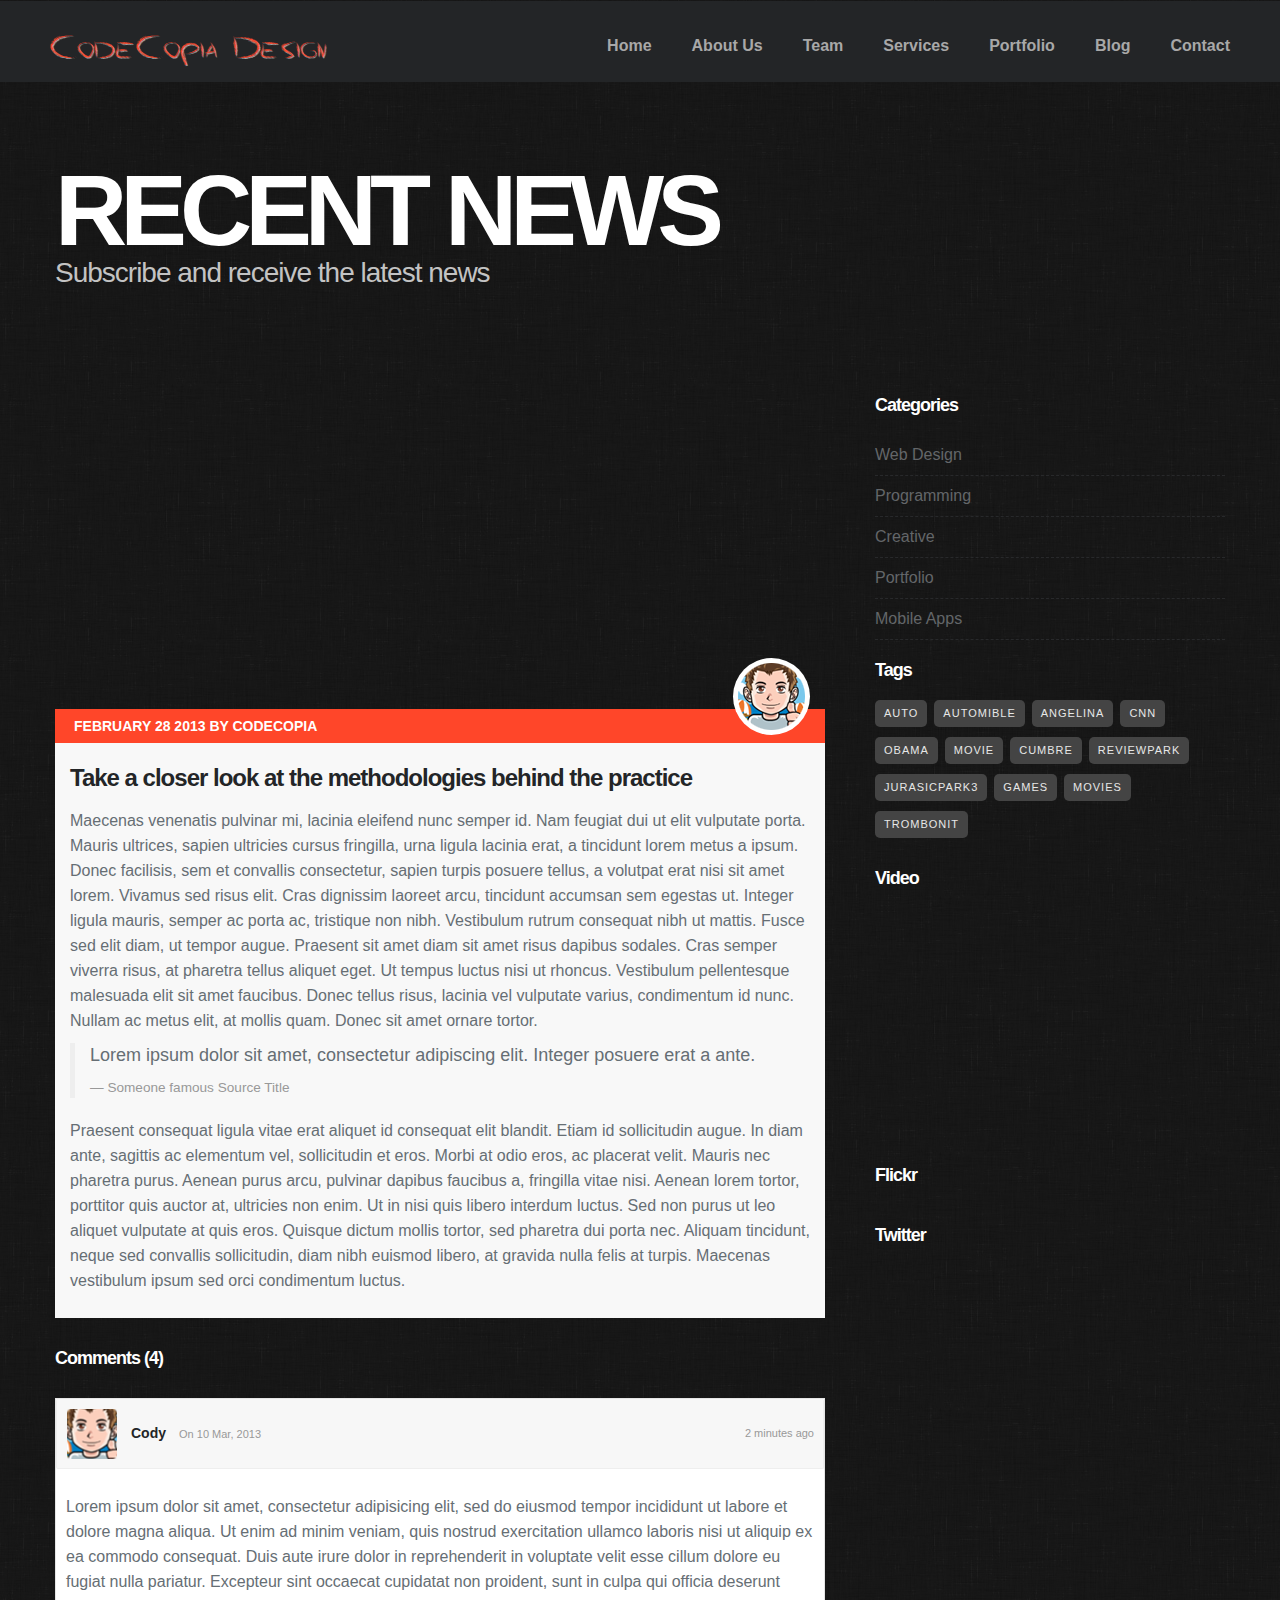
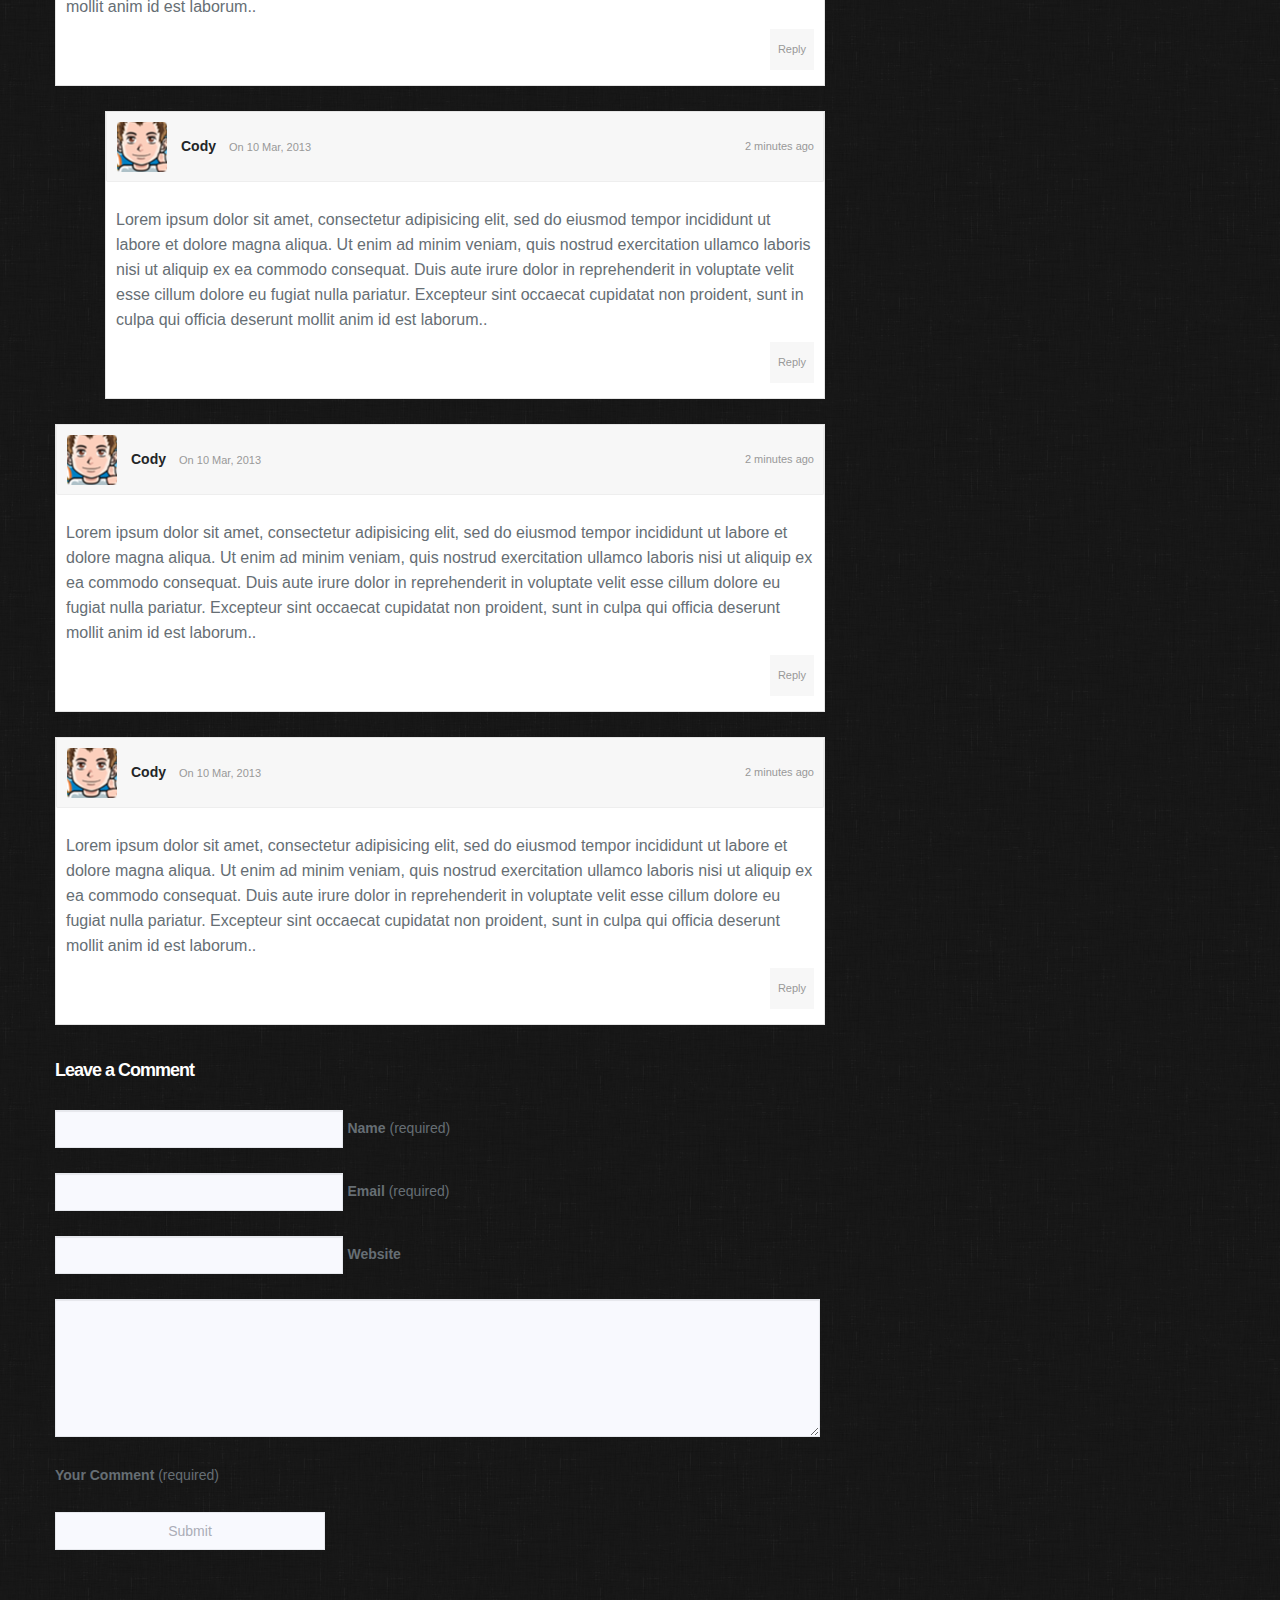
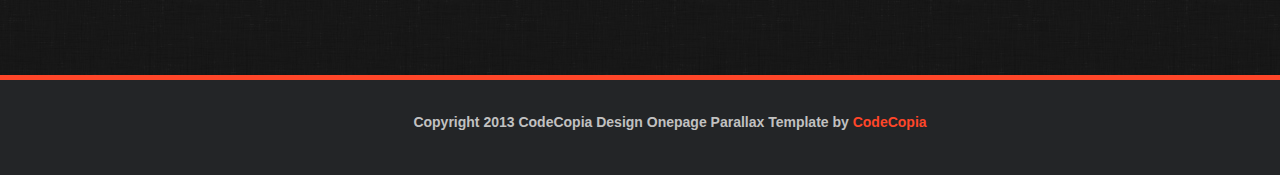
<file: dark/blog-post.html>
<!DOCTYPE html>
<!--[if lt IE 7 ]><html class="ie ie6" lang="en"> <![endif]-->
<!--[if IE 7 ]><html class="ie ie7" lang="en"> <![endif]-->
<!--[if IE 8 ]><html class="ie ie8" lang="en"> <![endif]-->
<!--[if IE 9 ]><html class="ie ie9" lang="en"> <![endif]-->
<!--[if (gte IE 9)|!(IE)]><!-->
<html lang="en">
<!--<![endif]-->
<head>
<title>CodeCopia Design</title>
<meta http-equiv="Content-Type" content="text/html; charset=utf-8">
<meta name="viewport" content="width=device-width, initial-scale=1.0, maximum-scale=1.0, user-scalable=0">

<link href="css/reset.css" rel="stylesheet" type="text/css" />
<link href="css/bootstrap.css" rel="stylesheet" type="text/css" />
<link href="css/bootstrap-responsive.css" rel="stylesheet" type="text/css" />
<link href="css/prettyPhoto.css" rel="stylesheet" type="text/css" />
<link href="css/flexslider.css" rel="stylesheet" type="text/css" />
<link href="style.css" rel="stylesheet" type="text/css" />

<!-- REVOLUTION SLIDER CSS SETTINGS -->
<link href="css/fullwidth.css" rel="stylesheet" type="text/css" />
<link href="css/revolution_slider.css" rel="stylesheet" type="text/css" />

<script src="http://ajax.googleapis.com/ajax/libs/jquery/1.7.2/jquery.min.js" type="text/javascript" ></script>
<script type="text/javascript" src="js/jquery.prettyPhoto.js"></script>
<script type="text/javascript" src="js/jquery.scrollTo.js"></script>
<script type="text/javascript" src="js/carousel.js"></script>
<script type="text/javascript" src="js/jquery.nav.js"></script>
<script type="text/javascript" src="js/jquery.isotope.min.js"></script>	
<script type="text/javascript" src="js/jquery.tweet.js"></script>
<script type="text/javascript" src="js/jflickrfeed.min.js"></script>
<script type="text/javascript" src="js/jquery.flexslider-min.js"></script>
<script type="text/javascript" src="js/jquery.parallax.js"></script>
<script type="text/javascript" src="js/custom.js"></script>

 <!-- JQUERY REVOLUTION SLIDER  -->
<script type="text/javascript" src="js/jquery.themepunch.plugins.min.js"></script>
<script type="text/javascript" src="js/jquery.themepunch.revolution.min.js"></script>

</head>
<body>
	<div class="wrapper">
	
	<div id="nav">
			<div class="stressed_linen">
					<div class="container">
						<div class="row">
							<div class="span12">
								<div class="mobileAreaMenu">
									<ul>
										<li><a href="index.html#header">Home</a></li>
										<li><a href="index.html#about_us">About Us</a></li>
										<li><a href="index.html#team">Team</a></li>
										<li><a href="index.html#services">Services</a></li>
										<li><a href="index.html#portfolio">Portfolio</a></li>
										<li><a href="index.html#blog">Blog</a></li>
										<li><a href="index.html#contact">Contact</a></li> 
									</ul>
							</div><!--mobileAreaMenu-->
							</div><!--span12-->
						</div><!--row-->
					</div>			
			</div><!--responsive_nav-->
			<div class="nav_wrapper">
				<div class="row-fluid">
					<div id="logo"><a href="#header">CodeCopia Design</a></div>
					
					<a href="#responsive_nav" class="menu_trigger"><img src="images/icons/mobilemenu.png" alt="Menu"></a>
				
					
					<div class="main_menu">
						<ul>
							<li><a href="index.html#header">Home</a></li>
							<li><a href="index.html#about_us">About Us</a></li>
							<li><a href="index.html#team">Team</a></li>
							<li><a href="index.html#services">Services</a></li>
							<li><a href="index.html#portfolio">Portfolio</a></li>
							<li><a href="index.html#blog">Blog</a></li>
							<li><a href="index.html#contact">Contact</a></li> 
						</ul>
					</div>
				</div>
			</div><!--nav_wrapper-->
		</div><!--nav-->


	
	<!--BLOG START-->
	<div id="blog" class="section stressed_linen dark">
		<div class="container">
			<div class="row">
				<div class="divider"></div>
				<div class="span12">
					<h1 class="big_title"><strong>Recent News</strong></h1>
					<p class="subtitle">Subscribe and receive the latest news</p>
				</div><!--span12-->
			
				<div class="clear"></div>
				<div class="divider"></div>
				
				
					<div class="span8">
						<div class="blog-item">
						<div class="img-container-blog" style="background-image: url(http://placehold.it/700x500);">
							<div class="the-author">
								<img src="images/author.png" alt="">
							</div>
							<div class="over-blog">
								
								<div class="icons_container">
									<div class="icons">
										<a href=""><div class="icon_views"></div><span>Views</span><span>2K</span></a>
									</div>

									<div class="icons">
										<a href="#"><div class="icon_loves"></div><span>Loves</span><span>24</span></a>
									</div>

									<div class="icons">
										<a href="#"><div class="icon_comments"></div><span>Comment</span><span>5</span></a>
									</div>
								</div>
							</div>
						</div>
						<div class="blog-bar">
							<a href="#" class="the-date">FEBRUARY 28 2013 by CodeCopia</a>
						</div>
						<div class="blog-boddy">
							<div class="the-title"><h1><a href="#">Take a closer look at the methodologies behind the practice</a></h1></div>
							<p>Maecenas venenatis pulvinar mi, lacinia eleifend nunc semper id. Nam feugiat dui ut elit vulputate porta. Mauris ultrices, sapien ultricies cursus fringilla, urna ligula lacinia erat, a tincidunt lorem metus a ipsum. Donec facilisis, sem et convallis consectetur, sapien turpis posuere tellus, a volutpat erat nisi sit amet lorem. Vivamus sed risus elit. Cras dignissim laoreet arcu, tincidunt accumsan sem egestas ut. Integer ligula mauris, semper ac porta ac, tristique non nibh. Vestibulum rutrum consequat nibh ut mattis. Fusce sed elit diam, ut tempor augue. Praesent sit amet diam sit amet risus dapibus sodales. Cras semper viverra risus, at pharetra tellus aliquet eget. Ut tempus luctus nisi ut rhoncus. Vestibulum pellentesque malesuada elit sit amet faucibus. Donec tellus risus, lacinia vel vulputate varius, condimentum id nunc. Nullam ac metus elit, at mollis quam. Donec sit amet ornare tortor.</p>
							<blockquote>
								<p>Lorem ipsum dolor sit amet, consectetur adipiscing elit. Integer posuere erat a ante.</p>
								<small>Someone famous <cite title="Source Title">Source Title</cite></small>
							</blockquote>
							<p>
								Praesent consequat ligula vitae erat aliquet id consequat elit blandit. Etiam id sollicitudin augue. In diam ante, sagittis ac elementum vel, sollicitudin et eros. Morbi at odio eros, ac placerat velit. Mauris nec pharetra purus. Aenean purus arcu, pulvinar dapibus faucibus a, fringilla vitae nisi. Aenean lorem tortor, porttitor quis auctor at, ultricies non enim. Ut in nisi quis libero interdum luctus. Sed non purus ut leo aliquet vulputate at quis eros. Quisque dictum mollis tortor, sed pharetra dui porta nec. Aliquam tincidunt, neque sed convallis sollicitudin, diam nibh euismod libero, at gravida nulla felis at turpis. Maecenas vestibulum ipsum sed orci condimentum luctus.
							</p>
							
						</div>



<section id="comments">

			<h3 class="blogpost-title">Comments (4)</h3>

			<div class="comments-list">

				<div class="comment">
					<article>
						
						<div class="comment-head">
							<div class="post-info">
								<a href="#" class="post-avatar" style="background-image:url('images/author.png');"></a>
								<a href="#" class="post-author">Cody</a> 
								<time datetime="2013-10-30T18:55:25+00:00">On 10 Mar, 2013</time>
								<span class="ago">2 minutes ago</span>
								<div class="clear"></div>
							</div>
						</div>


						<div class="comment-body">
						<p>Lorem ipsum dolor sit amet, consectetur adipisicing elit, sed do eiusmod
						tempor incididunt ut labore et dolore magna aliqua. Ut enim ad minim veniam,
						quis nostrud exercitation ullamco laboris nisi ut aliquip ex ea commodo
						consequat. Duis aute irure dolor in reprehenderit in voluptate velit esse
						cillum dolore eu fugiat nulla pariatur. Excepteur sint occaecat cupidatat non
						proident, sunt in culpa qui officia deserunt mollit anim id est laborum..</p>

						<a href="#" class="m-btn red-stripe replybutton">Reply</a>
						<div class="clear"></div>
						</div><!-- end .comment-body -->
					</article>
				</div>



			<div class="comment reply">

				<article>
					<div class="comment-head">
						<div class="post-info">
							<a href="#" class="post-avatar" style="background-image:url('images/author.png');"></a>
							<a href="#" class="post-author">Cody</a> 
							<time datetime="2013-10-30T18:55:25+00:00">On 10 Mar, 2013</time>
							<span class="ago">2 minutes ago</span>
							<div class="clear"></div>
						</div>
					</div>


					<div class="comment-body">
					<p>Lorem ipsum dolor sit amet, consectetur adipisicing elit, sed do eiusmod
					tempor incididunt ut labore et dolore magna aliqua. Ut enim ad minim veniam,
					quis nostrud exercitation ullamco laboris nisi ut aliquip ex ea commodo
					consequat. Duis aute irure dolor in reprehenderit in voluptate velit esse
					cillum dolore eu fugiat nulla pariatur. Excepteur sint occaecat cupidatat non
					proident, sunt in culpa qui officia deserunt mollit anim id est laborum..</p>

					<a href="#" class="m-btn red-stripe replybutton">Reply</a>
					<div class="clear"></div>
					</div><!-- end .comment-body -->
				</article>

			</div>

			<div class="comment">
					<article>
						
						<div class="comment-head">
							<div class="post-info">
								<a href="#" class="post-avatar" style="background-image:url('images/author.png');"></a>
								<a href="#" class="post-author">Cody</a> 
								<time datetime="2013-10-30T18:55:25+00:00">On 10 Mar, 2013</time>
								<span class="ago">2 minutes ago</span>
								<div class="clear"></div>
							</div>
						</div>


						<div class="comment-body">
						<p>Lorem ipsum dolor sit amet, consectetur adipisicing elit, sed do eiusmod
						tempor incididunt ut labore et dolore magna aliqua. Ut enim ad minim veniam,
						quis nostrud exercitation ullamco laboris nisi ut aliquip ex ea commodo
						consequat. Duis aute irure dolor in reprehenderit in voluptate velit esse
						cillum dolore eu fugiat nulla pariatur. Excepteur sint occaecat cupidatat non
						proident, sunt in culpa qui officia deserunt mollit anim id est laborum..</p>

						<a href="#" class="m-btn red-stripe replybutton">Reply</a>
						<div class="clear"></div>
						</div><!-- end .comment-body -->
					</article>
				</div>

				<div class="comment">
					<article>
						
						<div class="comment-head">
							<div class="post-info">
								<a href="#" class="post-avatar" style="background-image:url('images/author.png');"></a>
								<a href="#" class="post-author">Cody</a> 
								<time datetime="2013-10-30T18:55:25+00:00">On 10 Mar, 2013</time>
								<span class="ago">2 minutes ago</span>
								<div class="clear"></div>
							</div>
						</div>


						<div class="comment-body">
						<p>Lorem ipsum dolor sit amet, consectetur adipisicing elit, sed do eiusmod
						tempor incididunt ut labore et dolore magna aliqua. Ut enim ad minim veniam,
						quis nostrud exercitation ullamco laboris nisi ut aliquip ex ea commodo
						consequat. Duis aute irure dolor in reprehenderit in voluptate velit esse
						cillum dolore eu fugiat nulla pariatur. Excepteur sint occaecat cupidatat non
						proident, sunt in culpa qui officia deserunt mollit anim id est laborum..</p>

						<a href="#" class="m-btn red-stripe replybutton">Reply</a>
						<div class="clear"></div>
						</div><!-- end .comment-body -->
					</article>
				</div>



				<div id="response">
				<h3 class="blogpost-title">Leave a Comment</h3>

					<form method="post" class="reply-input">
						<div class="input-block">
							<input type="text" name="name" value="" id="comment-name" required="">
							<label for="comment-name" class="label_comment"><strong>Name</strong> (required)</label>
						</div>

						<div class="input-block">
							<input type="email" name="email" value="" id="comment-email" required="">
							<label for="comment-email" class="label_comment"><strong>Email</strong> (required)</label>
						</div>

						<div class="input-block">
							<input type="url" name="url" value="" id="comment-url">
							<label for="comment-url" class="label_comment"><strong>Website</strong></label>
						</div>

						<div class="textarea-block">
							<textarea name="message" id="comment-message" cols="88" rows="6" required=""></textarea>
							<div class="clear"></div>
							<label for="comment-message" class="label_comment"><strong>Your Comment</strong> (required)</label>
						</div>

						<input type="submit" value="Submit">
						<div class="clear"></div>
					</form>

				</div><!--response-->

			</div><!--comment list-->
		</section>

					</div><!--blog-item-->
					</div><!--span8-->

					<div class="span4 ">
						<!-- *** SIDEBAR START *** -->
		<div class="five columns">
	    	<div class="sidebar">
				
				<div class="widget categories">
					<h3>Categories</h3>
					<ul>
						<li><a href="#">Web Design</a></li>
						<li><a href="#">Programming</a></li>
						<li><a href="#">Creative</a></li>
						<li><a href="#">Portfolio</a></li>
						<li><a href="#">Mobile Apps</a></li>
					</ul>
				</div><!-- end categories -->
			
				<div class="widget tags">
					<h3>Tags</h3>
					<ul>
						<li><a href="#">auto</a></li>
						<li><a href="#">automible</a></li>
						<li><a href="#">angelina</a></li>
						<li><a href="#">CNN</a></li>
						<li><a href="#">obama</a></li>
						<li><a href="#">movie</a></li>
						<li><a href="#">cumbre</a></li>
						<li><a href="#">reviewpark</a></li>
						<li><a href="#">JurasicPark3</a></li>
						<li><a href="#">games</a></li>
						<li><a href="#">movies</a></li>
						<li><a href="#">Trombonit</a></li>
					</ul>
					<div class="clear"></div>
				</div><!-- end popular post -->
			
				<div class="widget video">
					<h3>Video</h3>
					<iframe style="width:100%" src="http://player.vimeo.com/video/7449107?title=0&amp;byline=0&amp;portrait=0&amp;autoplay=0" height="230">
					</iframe>
				</div><!-- end widget video -->

				<div class="widget">
					<h3>Flickr</h3>
					<ul id="flickrphotos_blog" class="thumbs"></ul>
				</div><!-- end widget -->

				<div class="widget sidebartwitter">
					<h3>Twitter</h3>
					<div class='tweet query'></div>
				</div><!-- end widget sidebartwitter -->
			
		</div><!--end sidebar-->
	</div><!-- end five columns -->
	<!-- *** SIDEBAR END *** -->
						
	</div>

			</div><!--row-->
		</div><!--container-->
	</div><!--blog-->
	<!--BLOG END-->


	<!--FOOTER START -->
		<div id="footer">
			<div class="container">
				<div class="span12">
					<p id="copyright">
						Copyright 2013 CodeCopia Design Onepage Parallax Template by <a href="http://codecopiadesign.com" target="_blank">CodeCopia</a>
					</p>
				</div>			
			</div>
		</div>
	<!--FOOTER END -->

	</div><!--wrapper-->
	
<div class="loading_icon"></div>

</body>
</html>
</file>
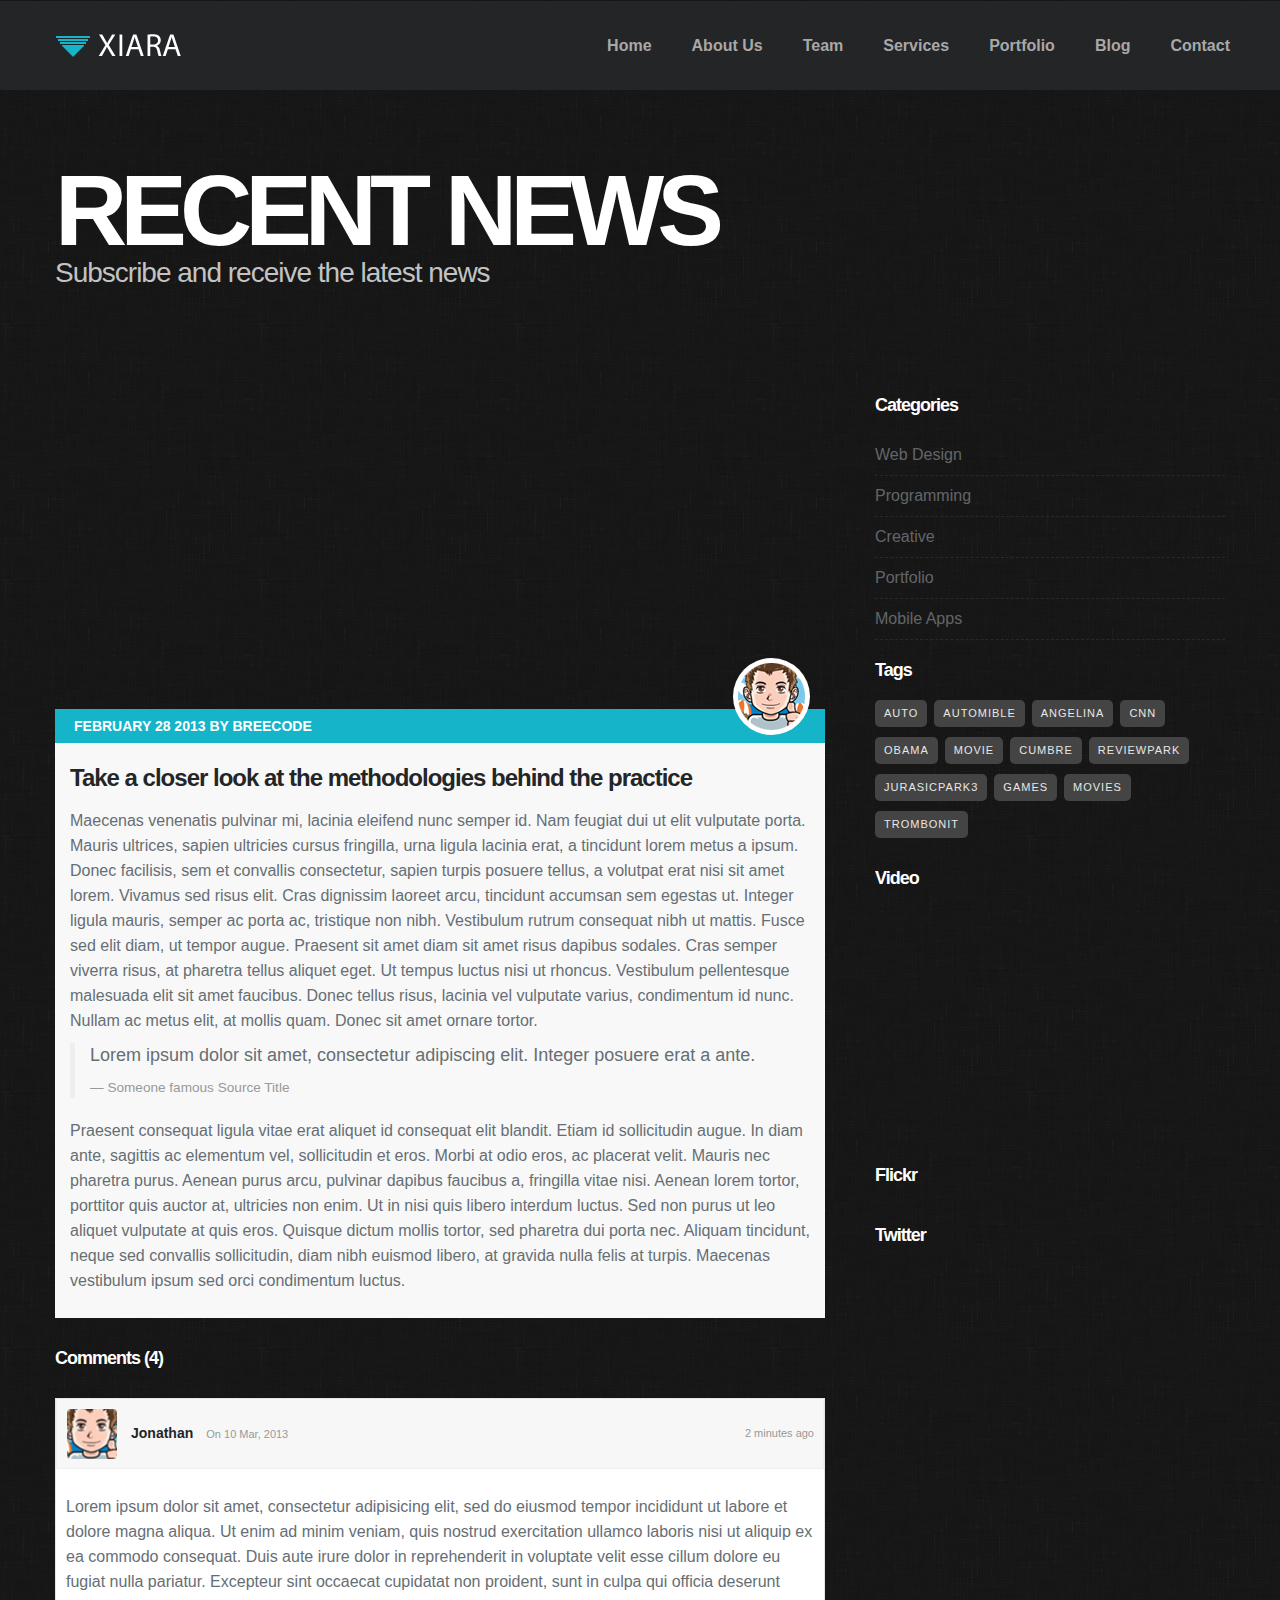
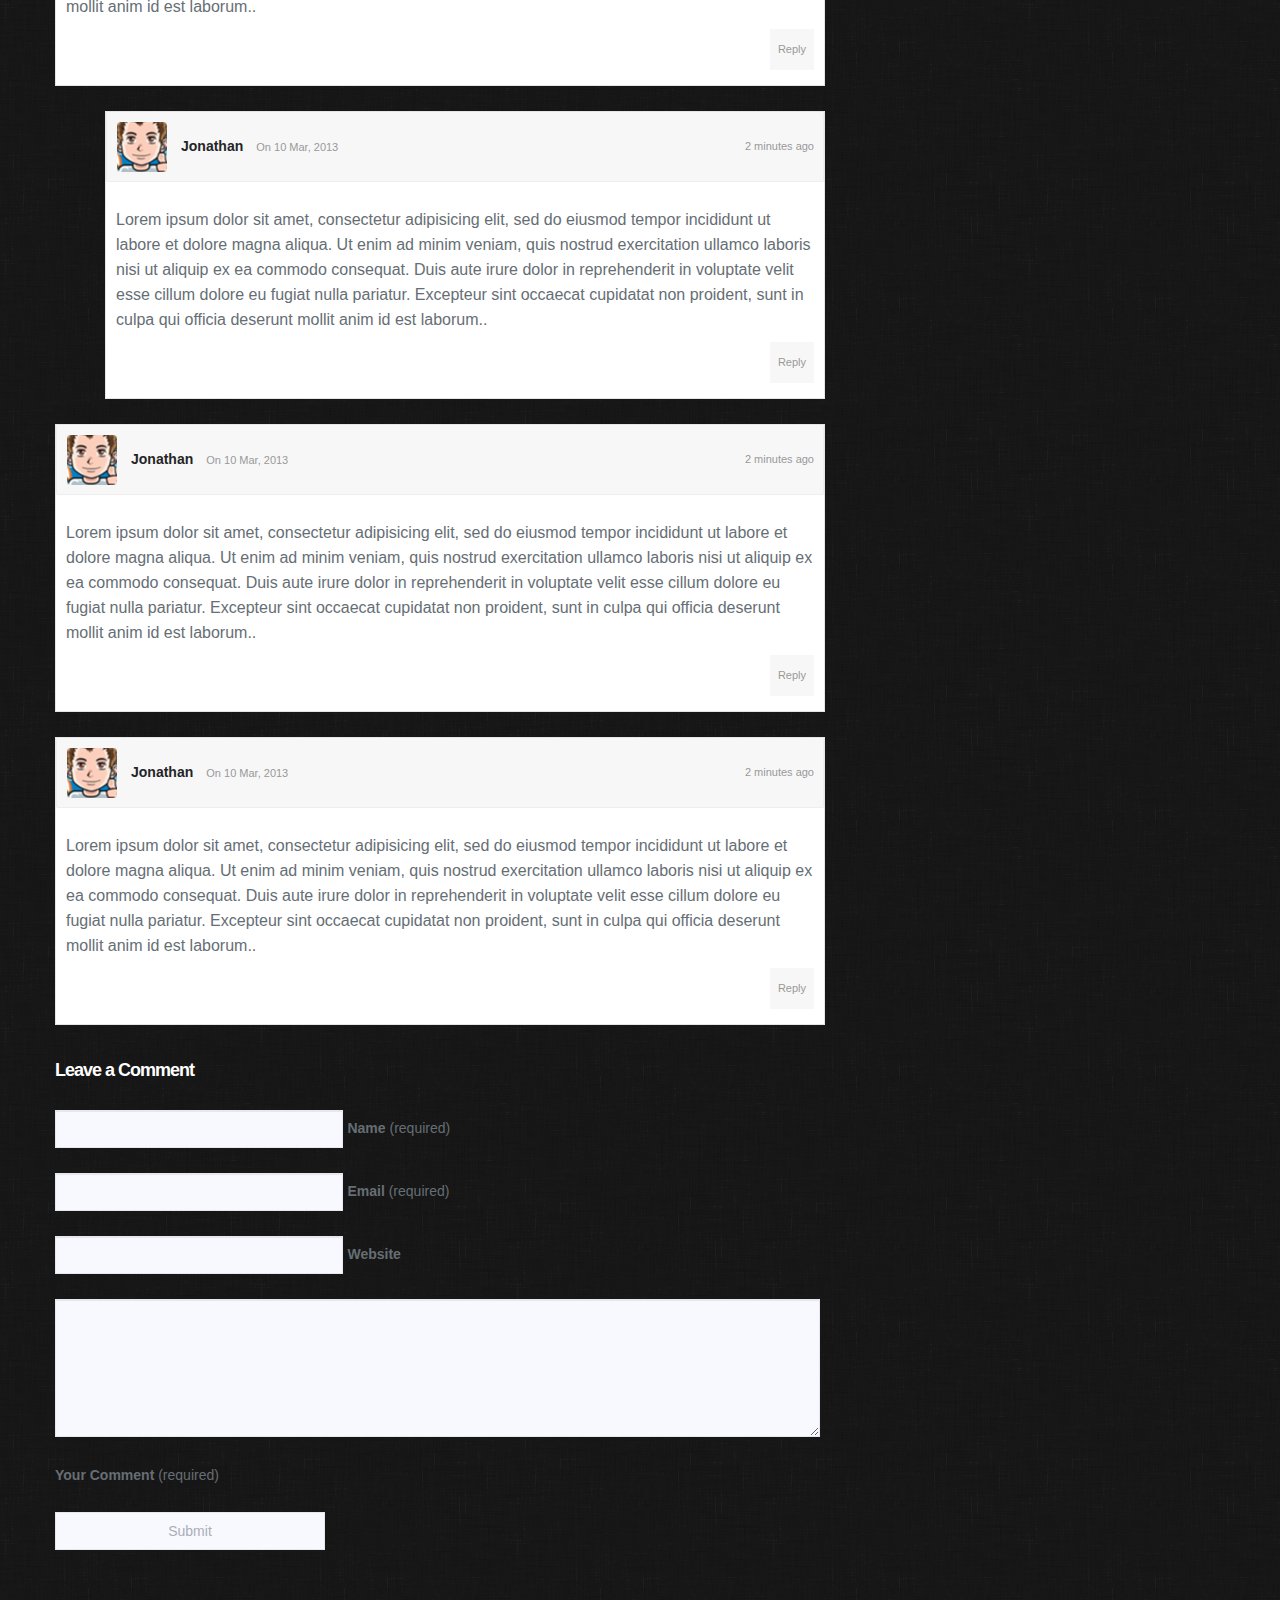
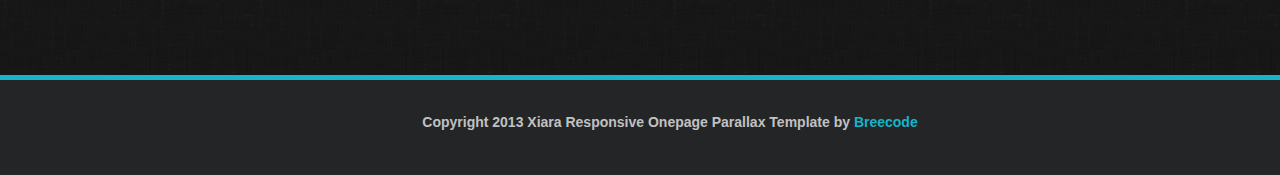
<file: main_files/dark/blog-post.html>
<!DOCTYPE html>
<!--[if lt IE 7 ]><html class="ie ie6" lang="en"> <![endif]-->
<!--[if IE 7 ]><html class="ie ie7" lang="en"> <![endif]-->
<!--[if IE 8 ]><html class="ie ie8" lang="en"> <![endif]-->
<!--[if IE 9 ]><html class="ie ie9" lang="en"> <![endif]-->
<!--[if (gte IE 9)|!(IE)]><!-->
<html lang="en">
<!--<![endif]-->
<head>
<title>Xiara - Responsive Onepage Parallax Template</title>
<meta http-equiv="Content-Type" content="text/html; charset=utf-8">
<meta name="viewport" content="width=device-width, initial-scale=1.0, maximum-scale=1.0, user-scalable=0">

<link href="css/reset.css" rel="stylesheet" type="text/css" />
<link href="css/bootstrap.css" rel="stylesheet" type="text/css" />
<link href="css/bootstrap-responsive.css" rel="stylesheet" type="text/css" />
<link href="css/prettyPhoto.css" rel="stylesheet" type="text/css" />
<link href="css/flexslider.css" rel="stylesheet" type="text/css" />
<link href="style.css" rel="stylesheet" type="text/css" />

<!-- REVOLUTION SLIDER CSS SETTINGS -->
<link href="css/fullwidth.css" rel="stylesheet" type="text/css" />
<link href="css/revolution_slider.css" rel="stylesheet" type="text/css" />

<script src="http://ajax.googleapis.com/ajax/libs/jquery/1.7.2/jquery.min.js" type="text/javascript" ></script>
<script type="text/javascript" src="js/jquery.prettyPhoto.js"></script>
<script type="text/javascript" src="js/jquery.scrollTo.js"></script>
<script type="text/javascript" src="js/carousel.js"></script>
<script type="text/javascript" src="js/jquery.nav.js"></script>
<script type="text/javascript" src="js/jquery.isotope.min.js"></script>	
<script type="text/javascript" src="js/jquery.tweet.js"></script>
<script type="text/javascript" src="js/jflickrfeed.min.js"></script>
<script type="text/javascript" src="js/jquery.flexslider-min.js"></script>
<script type="text/javascript" src="js/jquery.parallax.js"></script>
<script type="text/javascript" src="js/custom.js"></script>

 <!-- JQUERY REVOLUTION SLIDER  -->
<script type="text/javascript" src="js/jquery.themepunch.plugins.min.js"></script>
<script type="text/javascript" src="js/jquery.themepunch.revolution.min.js"></script>

</head>
<body>
	<div class="wrapper">
	
	<div id="nav">
			<div class="stressed_linen">
					<div class="container">
						<div class="row">
							<div class="span12">
								<div class="mobileAreaMenu">
									<ul>
										<li><a href="index.html#header">Home</a></li>
										<li><a href="index.html#about_us">About Us</a></li>
										<li><a href="index.html#team">Team</a></li>
										<li><a href="index.html#services">Services</a></li>
										<li><a href="index.html#portfolio">Portfolio</a></li>
										<li><a href="index.html#blog">Blog</a></li>
										<li><a href="index.html#contact">Contact</a></li> 
									</ul>
							</div><!--mobileAreaMenu-->
							</div><!--span12-->
						</div><!--row-->
					</div>			
			</div><!--responsive_nav-->
			<div class="nav_wrapper">
				<div class="row-fluid">
					<div id="logo"><a href="#header"><img src="images/logo.png" alt="Logo"></a></div>
					
					<a href="#responsive_nav" class="menu_trigger"><img src="images/icons/mobilemenu.png" alt="Menu"></a>
				
					
					<div class="main_menu">
						<ul>
							<li><a href="index.html#header">Home</a></li>
							<li><a href="index.html#about_us">About Us</a></li>
							<li><a href="index.html#team">Team</a></li>
							<li><a href="index.html#services">Services</a></li>
							<li><a href="index.html#portfolio">Portfolio</a></li>
							<li><a href="index.html#blog">Blog</a></li>
							<li><a href="index.html#contact">Contact</a></li> 
						</ul>
					</div>
				</div>
			</div><!--nav_wrapper-->
		</div><!--nav-->


	
	<!--BLOG START-->
	<div id="blog" class="section stressed_linen dark">
		<div class="container">
			<div class="row">
				<div class="divider"></div>
				<div class="span12">
					<h1 class="big_title"><strong>Recent News</strong></h1>
					<p class="subtitle">Subscribe and receive the latest news</p>
				</div><!--span12-->
			
				<div class="clear"></div>
				<div class="divider"></div>
				
				
					<div class="span8">
						<div class="blog-item">
						<div class="img-container-blog" style="background-image: url(http://placehold.it/700x500);">
							<div class="the-author">
								<img src="images/author.png" alt="">
							</div>
							<div class="over-blog">
								
								<div class="icons_container">
									<div class="icons">
										<a href=""><div class="icon_views"></div><span>Views</span><span>2K</span></a>
									</div>

									<div class="icons">
										<a href="#"><div class="icon_loves"></div><span>Loves</span><span>24</span></a>
									</div>

									<div class="icons">
										<a href="#"><div class="icon_comments"></div><span>Comment</span><span>5</span></a>
									</div>
								</div>
							</div>
						</div>
						<div class="blog-bar">
							<a href="#" class="the-date">FEBRUARY 28 2013 by Breecode</a>
						</div>
						<div class="blog-boddy">
							<div class="the-title"><h1><a href="#">Take a closer look at the methodologies behind the practice</a></h1></div>
							<p>Maecenas venenatis pulvinar mi, lacinia eleifend nunc semper id. Nam feugiat dui ut elit vulputate porta. Mauris ultrices, sapien ultricies cursus fringilla, urna ligula lacinia erat, a tincidunt lorem metus a ipsum. Donec facilisis, sem et convallis consectetur, sapien turpis posuere tellus, a volutpat erat nisi sit amet lorem. Vivamus sed risus elit. Cras dignissim laoreet arcu, tincidunt accumsan sem egestas ut. Integer ligula mauris, semper ac porta ac, tristique non nibh. Vestibulum rutrum consequat nibh ut mattis. Fusce sed elit diam, ut tempor augue. Praesent sit amet diam sit amet risus dapibus sodales. Cras semper viverra risus, at pharetra tellus aliquet eget. Ut tempus luctus nisi ut rhoncus. Vestibulum pellentesque malesuada elit sit amet faucibus. Donec tellus risus, lacinia vel vulputate varius, condimentum id nunc. Nullam ac metus elit, at mollis quam. Donec sit amet ornare tortor.</p>
							<blockquote>
								<p>Lorem ipsum dolor sit amet, consectetur adipiscing elit. Integer posuere erat a ante.</p>
								<small>Someone famous <cite title="Source Title">Source Title</cite></small>
							</blockquote>
							<p>
								Praesent consequat ligula vitae erat aliquet id consequat elit blandit. Etiam id sollicitudin augue. In diam ante, sagittis ac elementum vel, sollicitudin et eros. Morbi at odio eros, ac placerat velit. Mauris nec pharetra purus. Aenean purus arcu, pulvinar dapibus faucibus a, fringilla vitae nisi. Aenean lorem tortor, porttitor quis auctor at, ultricies non enim. Ut in nisi quis libero interdum luctus. Sed non purus ut leo aliquet vulputate at quis eros. Quisque dictum mollis tortor, sed pharetra dui porta nec. Aliquam tincidunt, neque sed convallis sollicitudin, diam nibh euismod libero, at gravida nulla felis at turpis. Maecenas vestibulum ipsum sed orci condimentum luctus.
							</p>
							
						</div>



<section id="comments">

			<h3 class="blogpost-title">Comments (4)</h3>

			<div class="comments-list">

				<div class="comment">
					<article>
						
						<div class="comment-head">
							<div class="post-info">
								<a href="#" class="post-avatar" style="background-image:url('images/author.png');"></a>
								<a href="#" class="post-author">Jonathan</a> 
								<time datetime="2013-10-30T18:55:25+00:00">On 10 Mar, 2013</time>
								<span class="ago">2 minutes ago</span>
								<div class="clear"></div>
							</div>
						</div>


						<div class="comment-body">
						<p>Lorem ipsum dolor sit amet, consectetur adipisicing elit, sed do eiusmod
						tempor incididunt ut labore et dolore magna aliqua. Ut enim ad minim veniam,
						quis nostrud exercitation ullamco laboris nisi ut aliquip ex ea commodo
						consequat. Duis aute irure dolor in reprehenderit in voluptate velit esse
						cillum dolore eu fugiat nulla pariatur. Excepteur sint occaecat cupidatat non
						proident, sunt in culpa qui officia deserunt mollit anim id est laborum..</p>

						<a href="#" class="m-btn red-stripe replybutton">Reply</a>
						<div class="clear"></div>
						</div><!-- end .comment-body -->
					</article>
				</div>



			<div class="comment reply">

				<article>
					<div class="comment-head">
						<div class="post-info">
							<a href="#" class="post-avatar" style="background-image:url('images/author.png');"></a>
							<a href="#" class="post-author">Jonathan</a> 
							<time datetime="2013-10-30T18:55:25+00:00">On 10 Mar, 2013</time>
							<span class="ago">2 minutes ago</span>
							<div class="clear"></div>
						</div>
					</div>


					<div class="comment-body">
					<p>Lorem ipsum dolor sit amet, consectetur adipisicing elit, sed do eiusmod
					tempor incididunt ut labore et dolore magna aliqua. Ut enim ad minim veniam,
					quis nostrud exercitation ullamco laboris nisi ut aliquip ex ea commodo
					consequat. Duis aute irure dolor in reprehenderit in voluptate velit esse
					cillum dolore eu fugiat nulla pariatur. Excepteur sint occaecat cupidatat non
					proident, sunt in culpa qui officia deserunt mollit anim id est laborum..</p>

					<a href="#" class="m-btn red-stripe replybutton">Reply</a>
					<div class="clear"></div>
					</div><!-- end .comment-body -->
				</article>

			</div>

			<div class="comment">
					<article>
						
						<div class="comment-head">
							<div class="post-info">
								<a href="#" class="post-avatar" style="background-image:url('images/author.png');"></a>
								<a href="#" class="post-author">Jonathan</a> 
								<time datetime="2013-10-30T18:55:25+00:00">On 10 Mar, 2013</time>
								<span class="ago">2 minutes ago</span>
								<div class="clear"></div>
							</div>
						</div>


						<div class="comment-body">
						<p>Lorem ipsum dolor sit amet, consectetur adipisicing elit, sed do eiusmod
						tempor incididunt ut labore et dolore magna aliqua. Ut enim ad minim veniam,
						quis nostrud exercitation ullamco laboris nisi ut aliquip ex ea commodo
						consequat. Duis aute irure dolor in reprehenderit in voluptate velit esse
						cillum dolore eu fugiat nulla pariatur. Excepteur sint occaecat cupidatat non
						proident, sunt in culpa qui officia deserunt mollit anim id est laborum..</p>

						<a href="#" class="m-btn red-stripe replybutton">Reply</a>
						<div class="clear"></div>
						</div><!-- end .comment-body -->
					</article>
				</div>

				<div class="comment">
					<article>
						
						<div class="comment-head">
							<div class="post-info">
								<a href="#" class="post-avatar" style="background-image:url('images/author.png');"></a>
								<a href="#" class="post-author">Jonathan</a> 
								<time datetime="2013-10-30T18:55:25+00:00">On 10 Mar, 2013</time>
								<span class="ago">2 minutes ago</span>
								<div class="clear"></div>
							</div>
						</div>


						<div class="comment-body">
						<p>Lorem ipsum dolor sit amet, consectetur adipisicing elit, sed do eiusmod
						tempor incididunt ut labore et dolore magna aliqua. Ut enim ad minim veniam,
						quis nostrud exercitation ullamco laboris nisi ut aliquip ex ea commodo
						consequat. Duis aute irure dolor in reprehenderit in voluptate velit esse
						cillum dolore eu fugiat nulla pariatur. Excepteur sint occaecat cupidatat non
						proident, sunt in culpa qui officia deserunt mollit anim id est laborum..</p>

						<a href="#" class="m-btn red-stripe replybutton">Reply</a>
						<div class="clear"></div>
						</div><!-- end .comment-body -->
					</article>
				</div>



				<div id="response">
				<h3 class="blogpost-title">Leave a Comment</h3>

					<form method="post" class="reply-input">
						<div class="input-block">
							<input type="text" name="name" value="" id="comment-name" required="">
							<label for="comment-name" class="label_comment"><strong>Name</strong> (required)</label>
						</div>

						<div class="input-block">
							<input type="email" name="email" value="" id="comment-email" required="">
							<label for="comment-email" class="label_comment"><strong>Email</strong> (required)</label>
						</div>

						<div class="input-block">
							<input type="url" name="url" value="" id="comment-url">
							<label for="comment-url" class="label_comment"><strong>Website</strong></label>
						</div>

						<div class="textarea-block">
							<textarea name="message" id="comment-message" cols="88" rows="6" required=""></textarea>
							<div class="clear"></div>
							<label for="comment-message" class="label_comment"><strong>Your Comment</strong> (required)</label>
						</div>

						<input type="submit" value="Submit">
						<div class="clear"></div>
					</form>

				</div><!--response-->

			</div><!--comment list-->
		</section>

					</div><!--blog-item-->
					</div><!--span8-->

					<div class="span4 ">
						<!-- *** SIDEBAR START *** -->
		<div class="five columns">
	    	<div class="sidebar">
				
				<div class="widget categories">
					<h3>Categories</h3>
					<ul>
						<li><a href="#">Web Design</a></li>
						<li><a href="#">Programming</a></li>
						<li><a href="#">Creative</a></li>
						<li><a href="#">Portfolio</a></li>
						<li><a href="#">Mobile Apps</a></li>
					</ul>
				</div><!-- end categories -->
			
				<div class="widget tags">
					<h3>Tags</h3>
					<ul>
						<li><a href="#">auto</a></li>
						<li><a href="#">automible</a></li>
						<li><a href="#">angelina</a></li>
						<li><a href="#">CNN</a></li>
						<li><a href="#">obama</a></li>
						<li><a href="#">movie</a></li>
						<li><a href="#">cumbre</a></li>
						<li><a href="#">reviewpark</a></li>
						<li><a href="#">JurasicPark3</a></li>
						<li><a href="#">games</a></li>
						<li><a href="#">movies</a></li>
						<li><a href="#">Trombonit</a></li>
					</ul>
					<div class="clear"></div>
				</div><!-- end popular post -->
			
				<div class="widget video">
					<h3>Video</h3>
					<iframe style="width:100%" src="http://player.vimeo.com/video/7449107?title=0&amp;byline=0&amp;portrait=0&amp;autoplay=0" height="230">
					</iframe>
				</div><!-- end widget video -->

				<div class="widget">
					<h3>Flickr</h3>
					<ul id="flickrphotos_blog" class="thumbs"></ul>
				</div><!-- end widget -->

				<div class="widget sidebartwitter">
					<h3>Twitter</h3>
					<div class='tweet query'></div>
				</div><!-- end widget sidebartwitter -->
			
		</div><!--end sidebar-->
	</div><!-- end five columns -->
	<!-- *** SIDEBAR END *** -->
						
	</div>

			</div><!--row-->
		</div><!--container-->
	</div><!--blog-->
	<!--BLOG END-->


	<!--FOOTER START -->
		<div id="footer">
			<div class="container">
				<div class="span12">
					<p id="copyright">
						Copyright 2013 Xiara Responsive Onepage Parallax Template by <a href="http://themeforest.net/user/breecode?ref=breecode" target="_blank">Breecode</a>
					</p>
				</div>			
			</div>
		</div>
	<!--FOOTER END -->

	</div><!--wrapper-->
	
<div class="loading_icon"></div>

</body>
</html>
</file>
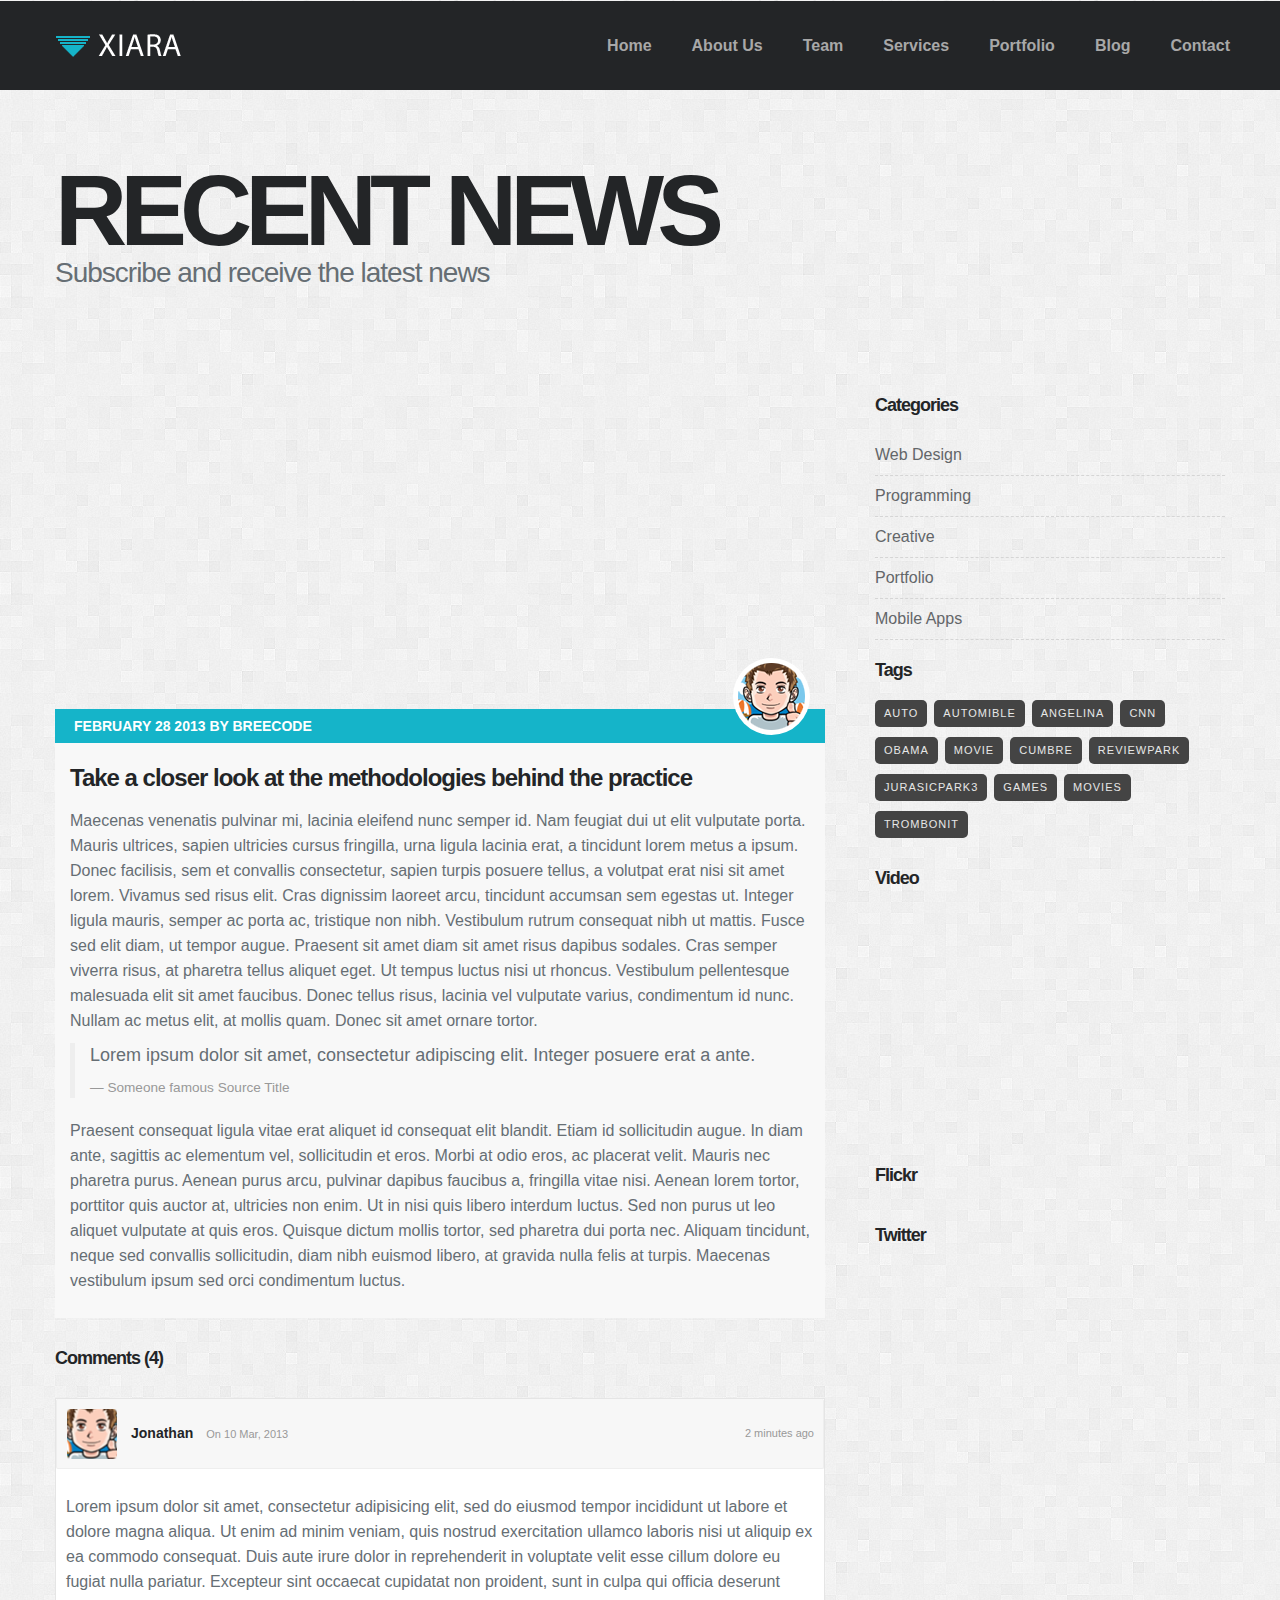
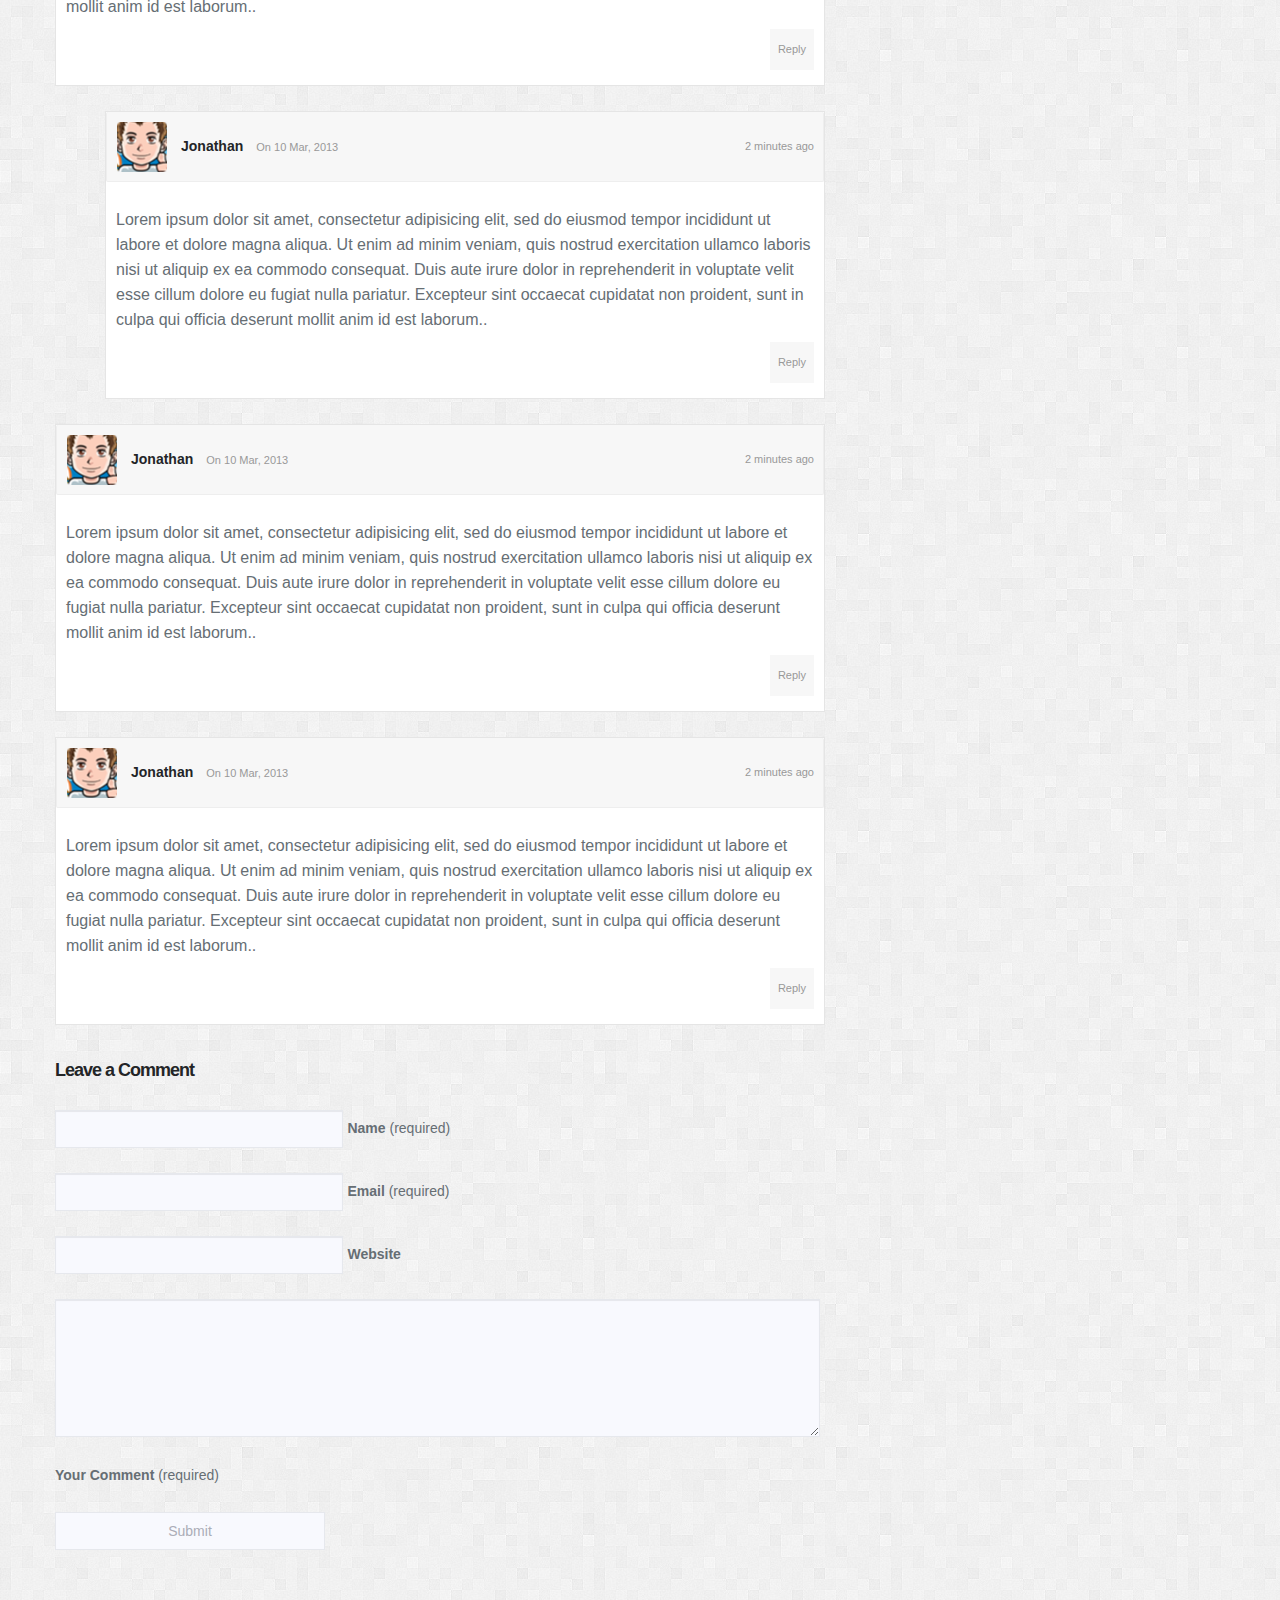
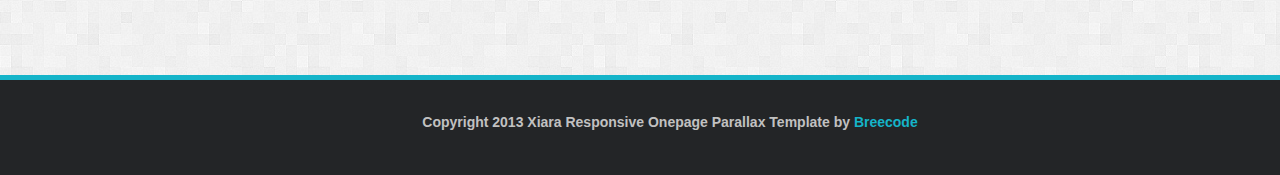
<file: main_files/original/blog-post.html>
<!DOCTYPE html>
<!--[if lt IE 7 ]><html class="ie ie6" lang="en"> <![endif]-->
<!--[if IE 7 ]><html class="ie ie7" lang="en"> <![endif]-->
<!--[if IE 8 ]><html class="ie ie8" lang="en"> <![endif]-->
<!--[if IE 9 ]><html class="ie ie9" lang="en"> <![endif]-->
<!--[if (gte IE 9)|!(IE)]><!-->
<html lang="en">
<!--<![endif]-->
<head>
<title>Xiara - Responsive Onepage Parallax Template</title>
<meta http-equiv="Content-Type" content="text/html; charset=utf-8">
<meta name="viewport" content="width=device-width, initial-scale=1.0, maximum-scale=1.0, user-scalable=0">

<link href="css/reset.css" rel="stylesheet" type="text/css" />
<link href="css/bootstrap.css" rel="stylesheet" type="text/css" />
<link href="css/bootstrap-responsive.css" rel="stylesheet" type="text/css" />
<link href="css/prettyPhoto.css" rel="stylesheet" type="text/css" />
<link href="css/flexslider.css" rel="stylesheet" type="text/css" />
<link href="style.css" rel="stylesheet" type="text/css" />

<!-- REVOLUTION SLIDER CSS SETTINGS -->
<link href="css/fullwidth.css" rel="stylesheet" type="text/css" />
<link href="css/revolution_slider.css" rel="stylesheet" type="text/css" />

<script src="http://ajax.googleapis.com/ajax/libs/jquery/1.7.2/jquery.min.js" type="text/javascript" ></script>
<script type="text/javascript" src="js/jquery.prettyPhoto.js"></script>
<script type="text/javascript" src="js/jquery.scrollTo.js"></script>
<script type="text/javascript" src="js/carousel.js"></script>
<script type="text/javascript" src="js/jquery.nav.js"></script>
<script type="text/javascript" src="js/jquery.isotope.min.js"></script>	
<script type="text/javascript" src="js/jquery.tweet.js"></script>
<script type="text/javascript" src="js/jflickrfeed.min.js"></script>
<script type="text/javascript" src="js/jquery.flexslider-min.js"></script>
<script type="text/javascript" src="js/jquery.parallax.js"></script>
<script type="text/javascript" src="js/custom.js"></script>

 <!-- JQUERY REVOLUTION SLIDER  -->
<script type="text/javascript" src="js/jquery.themepunch.plugins.min.js"></script>
<script type="text/javascript" src="js/jquery.themepunch.revolution.min.js"></script>

</head>
<body>
	<div class="wrapper">
	
	<div id="nav">
			<div class="white_lines">
					<div class="container">
						<div class="row">
							<div class="span12">
								<div class="mobileAreaMenu">
									<ul>
										<li><a href="index.html#header">Home</a></li>
										<li><a href="index.html#about_us">About Us</a></li>
										<li><a href="index.html#team">Team</a></li>
										<li><a href="index.html#services">Services</a></li>
										<li><a href="index.html#portfolio">Portfolio</a></li>
										<li><a href="index.html#blog">Blog</a></li>
										<li><a href="index.html#contact">Contact</a></li> 
									</ul>
							</div><!--mobileAreaMenu-->
							</div><!--span12-->
						</div><!--row-->
					</div>			
			</div><!--responsive_nav-->
			<div class="nav_wrapper">
				<div class="row-fluid">
					<div id="logo"><a href="#header"><img src="images/logo.png" alt="Logo"></a></div>
					
					<a href="#responsive_nav" class="menu_trigger"><img src="images/icons/mobilemenu.png" alt="Menu"></a>
				
					
					<div class="main_menu">
						<ul>
							<li><a href="index.html#header">Home</a></li>
							<li><a href="index.html#about_us">About Us</a></li>
							<li><a href="index.html#team">Team</a></li>
							<li><a href="index.html#services">Services</a></li>
							<li><a href="index.html#portfolio">Portfolio</a></li>
							<li><a href="index.html#blog">Blog</a></li>
							<li><a href="index.html#contact">Contact</a></li> 
						</ul>
					</div>
				</div>
			</div><!--nav_wrapper-->
		</div><!--nav-->


	
	<!--BLOG START-->
	<div id="blog" class="section bright_squares">
		<div class="container">
			<div class="row">
				<div class="divider"></div>
				<div class="span12">
					<h1 class="big_title"><strong>Recent News</strong></h1>
					<p class="subtitle">Subscribe and receive the latest news</p>
				</div><!--span12-->
			
				<div class="clear"></div>
				<div class="divider"></div>
				
				
					<div class="span8">
						<div class="blog-item">
						<div class="img-container-blog" style="background-image: url(http://placehold.it/700x500);">
							<div class="the-author">
								<img src="images/author.png" alt="">
							</div>
							<div class="over-blog">
								
								<div class="icons_container">
									<div class="icons">
										<a href=""><div class="icon_views"></div><span>Views</span><span>2K</span></a>
									</div>

									<div class="icons">
										<a href="#"><div class="icon_loves"></div><span>Loves</span><span>24</span></a>
									</div>

									<div class="icons">
										<a href="#"><div class="icon_comments"></div><span>Comment</span><span>5</span></a>
									</div>
								</div>
							</div>
						</div>
						<div class="blog-bar">
							<a href="#" class="the-date">FEBRUARY 28 2013 by Breecode</a>
						</div>
						<div class="blog-boddy">
							<div class="the-title"><h1><a href="#">Take a closer look at the methodologies behind the practice</a></h1></div>
							<p>Maecenas venenatis pulvinar mi, lacinia eleifend nunc semper id. Nam feugiat dui ut elit vulputate porta. Mauris ultrices, sapien ultricies cursus fringilla, urna ligula lacinia erat, a tincidunt lorem metus a ipsum. Donec facilisis, sem et convallis consectetur, sapien turpis posuere tellus, a volutpat erat nisi sit amet lorem. Vivamus sed risus elit. Cras dignissim laoreet arcu, tincidunt accumsan sem egestas ut. Integer ligula mauris, semper ac porta ac, tristique non nibh. Vestibulum rutrum consequat nibh ut mattis. Fusce sed elit diam, ut tempor augue. Praesent sit amet diam sit amet risus dapibus sodales. Cras semper viverra risus, at pharetra tellus aliquet eget. Ut tempus luctus nisi ut rhoncus. Vestibulum pellentesque malesuada elit sit amet faucibus. Donec tellus risus, lacinia vel vulputate varius, condimentum id nunc. Nullam ac metus elit, at mollis quam. Donec sit amet ornare tortor.</p>
							<blockquote>
								<p>Lorem ipsum dolor sit amet, consectetur adipiscing elit. Integer posuere erat a ante.</p>
								<small>Someone famous <cite title="Source Title">Source Title</cite></small>
							</blockquote>
							<p>
								Praesent consequat ligula vitae erat aliquet id consequat elit blandit. Etiam id sollicitudin augue. In diam ante, sagittis ac elementum vel, sollicitudin et eros. Morbi at odio eros, ac placerat velit. Mauris nec pharetra purus. Aenean purus arcu, pulvinar dapibus faucibus a, fringilla vitae nisi. Aenean lorem tortor, porttitor quis auctor at, ultricies non enim. Ut in nisi quis libero interdum luctus. Sed non purus ut leo aliquet vulputate at quis eros. Quisque dictum mollis tortor, sed pharetra dui porta nec. Aliquam tincidunt, neque sed convallis sollicitudin, diam nibh euismod libero, at gravida nulla felis at turpis. Maecenas vestibulum ipsum sed orci condimentum luctus.
							</p>
							
						</div>



<section id="comments">

			<h3 class="blogpost-title">Comments (4)</h3>

			<div class="comments-list">

				<div class="comment">
					<article>
						
						<div class="comment-head">
							<div class="post-info">
								<a href="#" class="post-avatar" style="background-image:url('images/author.png');"></a>
								<a href="#" class="post-author">Jonathan</a> 
								<time datetime="2013-10-30T18:55:25+00:00">On 10 Mar, 2013</time>
								<span class="ago">2 minutes ago</span>
								<div class="clear"></div>
							</div>
						</div>


						<div class="comment-body">
						<p>Lorem ipsum dolor sit amet, consectetur adipisicing elit, sed do eiusmod
						tempor incididunt ut labore et dolore magna aliqua. Ut enim ad minim veniam,
						quis nostrud exercitation ullamco laboris nisi ut aliquip ex ea commodo
						consequat. Duis aute irure dolor in reprehenderit in voluptate velit esse
						cillum dolore eu fugiat nulla pariatur. Excepteur sint occaecat cupidatat non
						proident, sunt in culpa qui officia deserunt mollit anim id est laborum..</p>

						<a href="#" class="m-btn red-stripe replybutton">Reply</a>
						<div class="clear"></div>
						</div><!-- end .comment-body -->
					</article>
				</div>



			<div class="comment reply">

				<article>
					<div class="comment-head">
						<div class="post-info">
							<a href="#" class="post-avatar" style="background-image:url('images/author.png');"></a>
							<a href="#" class="post-author">Jonathan</a> 
							<time datetime="2013-10-30T18:55:25+00:00">On 10 Mar, 2013</time>
							<span class="ago">2 minutes ago</span>
							<div class="clear"></div>
						</div>
					</div>


					<div class="comment-body">
					<p>Lorem ipsum dolor sit amet, consectetur adipisicing elit, sed do eiusmod
					tempor incididunt ut labore et dolore magna aliqua. Ut enim ad minim veniam,
					quis nostrud exercitation ullamco laboris nisi ut aliquip ex ea commodo
					consequat. Duis aute irure dolor in reprehenderit in voluptate velit esse
					cillum dolore eu fugiat nulla pariatur. Excepteur sint occaecat cupidatat non
					proident, sunt in culpa qui officia deserunt mollit anim id est laborum..</p>

					<a href="#" class="m-btn red-stripe replybutton">Reply</a>
					<div class="clear"></div>
					</div><!-- end .comment-body -->
				</article>

			</div>

			<div class="comment">
					<article>
						
						<div class="comment-head">
							<div class="post-info">
								<a href="#" class="post-avatar" style="background-image:url('images/author.png');"></a>
								<a href="#" class="post-author">Jonathan</a> 
								<time datetime="2013-10-30T18:55:25+00:00">On 10 Mar, 2013</time>
								<span class="ago">2 minutes ago</span>
								<div class="clear"></div>
							</div>
						</div>


						<div class="comment-body">
						<p>Lorem ipsum dolor sit amet, consectetur adipisicing elit, sed do eiusmod
						tempor incididunt ut labore et dolore magna aliqua. Ut enim ad minim veniam,
						quis nostrud exercitation ullamco laboris nisi ut aliquip ex ea commodo
						consequat. Duis aute irure dolor in reprehenderit in voluptate velit esse
						cillum dolore eu fugiat nulla pariatur. Excepteur sint occaecat cupidatat non
						proident, sunt in culpa qui officia deserunt mollit anim id est laborum..</p>

						<a href="#" class="m-btn red-stripe replybutton">Reply</a>
						<div class="clear"></div>
						</div><!-- end .comment-body -->
					</article>
				</div>

				<div class="comment">
					<article>
						
						<div class="comment-head">
							<div class="post-info">
								<a href="#" class="post-avatar" style="background-image:url('images/author.png');"></a>
								<a href="#" class="post-author">Jonathan</a> 
								<time datetime="2013-10-30T18:55:25+00:00">On 10 Mar, 2013</time>
								<span class="ago">2 minutes ago</span>
								<div class="clear"></div>
							</div>
						</div>


						<div class="comment-body">
						<p>Lorem ipsum dolor sit amet, consectetur adipisicing elit, sed do eiusmod
						tempor incididunt ut labore et dolore magna aliqua. Ut enim ad minim veniam,
						quis nostrud exercitation ullamco laboris nisi ut aliquip ex ea commodo
						consequat. Duis aute irure dolor in reprehenderit in voluptate velit esse
						cillum dolore eu fugiat nulla pariatur. Excepteur sint occaecat cupidatat non
						proident, sunt in culpa qui officia deserunt mollit anim id est laborum..</p>

						<a href="#" class="m-btn red-stripe replybutton">Reply</a>
						<div class="clear"></div>
						</div><!-- end .comment-body -->
					</article>
				</div>



				<div id="response">
				<h3 class="blogpost-title">Leave a Comment</h3>

					<form method="post" class="reply-input">
						<div class="input-block">
							<input type="text" name="name" value="" id="comment-name" required="">
							<label for="comment-name" class="label_comment"><strong>Name</strong> (required)</label>
						</div>

						<div class="input-block">
							<input type="email" name="email" value="" id="comment-email" required="">
							<label for="comment-email" class="label_comment"><strong>Email</strong> (required)</label>
						</div>

						<div class="input-block">
							<input type="url" name="url" value="" id="comment-url">
							<label for="comment-url" class="label_comment"><strong>Website</strong></label>
						</div>

						<div class="textarea-block">
							<textarea name="message" id="comment-message" cols="88" rows="6" required=""></textarea>
							<div class="clear"></div>
							<label for="comment-message" class="label_comment"><strong>Your Comment</strong> (required)</label>
						</div>

						<input type="submit" value="Submit">
						<div class="clear"></div>
					</form>

				</div><!--response-->

			</div><!--comment list-->
		</section>

					</div><!--blog-item-->
					</div><!--span8-->

					<div class="span4 ">
						<!-- *** SIDEBAR START *** -->
		<div class="five columns">
	    	<div class="sidebar">
				
				<div class="widget categories">
					<h3>Categories</h3>
					<ul>
						<li><a href="#">Web Design</a></li>
						<li><a href="#">Programming</a></li>
						<li><a href="#">Creative</a></li>
						<li><a href="#">Portfolio</a></li>
						<li><a href="#">Mobile Apps</a></li>
					</ul>
				</div><!-- end categories -->
			
				<div class="widget tags">
					<h3>Tags</h3>
					<ul>
						<li><a href="#">auto</a></li>
						<li><a href="#">automible</a></li>
						<li><a href="#">angelina</a></li>
						<li><a href="#">CNN</a></li>
						<li><a href="#">obama</a></li>
						<li><a href="#">movie</a></li>
						<li><a href="#">cumbre</a></li>
						<li><a href="#">reviewpark</a></li>
						<li><a href="#">JurasicPark3</a></li>
						<li><a href="#">games</a></li>
						<li><a href="#">movies</a></li>
						<li><a href="#">Trombonit</a></li>
					</ul>
					<div class="clear"></div>
				</div><!-- end popular post -->
			
				<div class="widget video">
					<h3>Video</h3>
					<iframe style="width:100%" src="http://player.vimeo.com/video/7449107?title=0&amp;byline=0&amp;portrait=0&amp;autoplay=0" height="230">
					</iframe>
				</div><!-- end widget video -->

				<div class="widget">
					<h3>Flickr</h3>
					<ul id="flickrphotos_blog" class="thumbs"></ul>
				</div><!-- end widget -->

				<div class="widget sidebartwitter">
					<h3>Twitter</h3>
					<div class='tweet query'></div>
				</div><!-- end widget sidebartwitter -->
			
		</div><!--end sidebar-->
	</div><!-- end five columns -->
	<!-- *** SIDEBAR END *** -->
						
	</div>

			</div><!--row-->
		</div><!--container-->
	</div><!--blog-->
	<!--BLOG END-->


	<!--FOOTER START -->
		<div id="footer">
			<div class="container">
				<div class="span12">
					<p id="copyright">
						Copyright 2013 Xiara Responsive Onepage Parallax Template by <a href="http://themeforest.net/user/breecode?ref=breecode" target="_blank">Breecode</a>
					</p>
				</div>			
			</div>
		</div>
	<!--FOOTER END -->

	</div><!--wrapper-->
	
<div class="loading_icon"></div>

</body>
</html>
</file>
<file: dark/css/prettyPhoto-min.css>
div.pp_default .pp_top,div.pp_default .pp_top .pp_middle,div.pp_default .pp_top .pp_left,div.pp_default .pp_top .pp_right,div.pp_default .pp_bottom,div.pp_default .pp_bottom .pp_left,div.pp_default .pp_bottom .pp_middle,div.pp_default .pp_bottom .pp_right{height:13px;}div.pp_default .pp_top .pp_left{background:url(../images/prettyPhoto/default/sprite.png) -78px -93px no-repeat;}div.pp_default .pp_top .pp_middle{background:url(../images/prettyPhoto/default/sprite_x.png) top left repeat-x;}div.pp_default .pp_top .pp_right{background:url(../images/prettyPhoto/default/sprite.png) -112px -93px no-repeat;}div.pp_default .pp_content .ppt{color:#f8f8f8;}div.pp_default .pp_content_container .pp_left{background:url(../images/prettyPhoto/default/sprite_y.png) -7px 0 repeat-y;padding-left:13px;}div.pp_default .pp_content_container .pp_right{background:url(../images/prettyPhoto/default/sprite_y.png) top right repeat-y;padding-right:13px;}div.pp_default .pp_next:hover{background:url(../images/prettyPhoto/default/sprite_next.png) center right no-repeat;cursor:pointer;}div.pp_default .pp_previous:hover{background:url(../images/prettyPhoto/default/sprite_prev.png) center left no-repeat;cursor:pointer;}div.pp_default .pp_expand{background:url(../images/prettyPhoto/default/sprite.png) 0 -29px no-repeat;cursor:pointer;width:28px;height:28px;}div.pp_default .pp_expand:hover{background:url(../images/prettyPhoto/default/sprite.png) 0 -56px no-repeat;cursor:pointer;}div.pp_default .pp_contract{background:url(../images/prettyPhoto/default/sprite.png) 0 -84px no-repeat;cursor:pointer;width:28px;height:28px;}div.pp_default .pp_contract:hover{background:url(../images/prettyPhoto/default/sprite.png) 0 -113px no-repeat;cursor:pointer;}div.pp_default .pp_close{width:30px;height:30px;background:url(../images/prettyPhoto/default/sprite.png) 2px 1px no-repeat;cursor:pointer;}div.pp_default .pp_gallery ul li a{background:url(../images/prettyPhoto/default/default_thumb.png) center center #f8f8f8;border:1px solid #aaa;}div.pp_default .pp_social{margin-top:7px;}div.pp_default .pp_gallery a.pp_arrow_previous,div.pp_default .pp_gallery a.pp_arrow_next{position:static;left:auto;}div.pp_default .pp_nav .pp_play,div.pp_default .pp_nav .pp_pause{background:url(../images/prettyPhoto/default/sprite.png) -51px 1px no-repeat;height:30px;width:30px;}div.pp_default .pp_nav .pp_pause{background-position:-51px -29px;}div.pp_default a.pp_arrow_previous,div.pp_default a.pp_arrow_next{background:url(../images/prettyPhoto/default/sprite.png) -31px -3px no-repeat;height:20px;width:20px;margin:4px 0 0;}div.pp_default a.pp_arrow_next{left:52px;background-position:-82px -3px;}div.pp_default .pp_content_container .pp_details{margin-top:5px;}div.pp_default .pp_nav{clear:none;height:30px;width:110px;position:relative;}div.pp_default .pp_nav .currentTextHolder{font-family:Georgia;font-style:italic;color:#999;font-size:11px;left:75px;line-height:25px;position:absolute;top:2px;margin:0;padding:0 0 0 10px;}div.pp_default .pp_close:hover,div.pp_default .pp_nav .pp_play:hover,div.pp_default .pp_nav .pp_pause:hover,div.pp_default .pp_arrow_next:hover,div.pp_default .pp_arrow_previous:hover{opacity:.7;}div.pp_default .pp_description{font-size:11px;font-weight:700;line-height:14px;margin:5px 50px 5px 0;}div.pp_default .pp_bottom .pp_left{background:url(../images/prettyPhoto/default/sprite.png) -78px -127px no-repeat;}div.pp_default .pp_bottom .pp_middle{background:url(../images/prettyPhoto/default/sprite_x.png) bottom left repeat-x;}div.pp_default .pp_bottom .pp_right{background:url(../images/prettyPhoto/default/sprite.png) -112px -127px no-repeat;}div.pp_default .pp_loaderIcon{background:url(../images/prettyPhoto/default/loader.gif) center center no-repeat;}div.light_rounded .pp_top .pp_left{background:url(../images/prettyPhoto/light_rounded/sprite.png) -88px -53px no-repeat;}div.light_rounded .pp_top .pp_right{background:url(../images/prettyPhoto/light_rounded/sprite.png) -110px -53px no-repeat;}div.light_rounded .pp_next:hover{background:url(../images/prettyPhoto/light_rounded/btnNext.png) center right no-repeat;cursor:pointer;}div.light_rounded .pp_previous:hover{background:url(../images/prettyPhoto/light_rounded/btnPrevious.png) center left no-repeat;cursor:pointer;}div.light_rounded .pp_expand{background:url(../images/prettyPhoto/light_rounded/sprite.png) -31px -26px no-repeat;cursor:pointer;}div.light_rounded .pp_expand:hover{background:url(../images/prettyPhoto/light_rounded/sprite.png) -31px -47px no-repeat;cursor:pointer;}div.light_rounded .pp_contract{background:url(../images/prettyPhoto/light_rounded/sprite.png) 0 -26px no-repeat;cursor:pointer;}div.light_rounded .pp_contract:hover{background:url(../images/prettyPhoto/light_rounded/sprite.png) 0 -47px no-repeat;cursor:pointer;}div.light_rounded .pp_close{width:75px;height:22px;background:url(../images/prettyPhoto/light_rounded/sprite.png) -1px -1px no-repeat;cursor:pointer;}div.light_rounded .pp_nav .pp_play{background:url(../images/prettyPhoto/light_rounded/sprite.png) -1px -100px no-repeat;height:15px;width:14px;}div.light_rounded .pp_nav .pp_pause{background:url(../images/prettyPhoto/light_rounded/sprite.png) -24px -100px no-repeat;height:15px;width:14px;}div.light_rounded .pp_arrow_previous{background:url(../images/prettyPhoto/light_rounded/sprite.png) 0 -71px no-repeat;}div.light_rounded .pp_arrow_next{background:url(../images/prettyPhoto/light_rounded/sprite.png) -22px -71px no-repeat;}div.light_rounded .pp_bottom .pp_left{background:url(../images/prettyPhoto/light_rounded/sprite.png) -88px -80px no-repeat;}div.light_rounded .pp_bottom .pp_right{background:url(../images/prettyPhoto/light_rounded/sprite.png) -110px -80px no-repeat;}div.dark_rounded .pp_top .pp_left{background:url(../images/prettyPhoto/dark_rounded/sprite.png) -88px -53px no-repeat;}div.dark_rounded .pp_top .pp_right{background:url(../images/prettyPhoto/dark_rounded/sprite.png) -110px -53px no-repeat;}div.dark_rounded .pp_content_container .pp_left{background:url(../images/prettyPhoto/dark_rounded/contentPattern.png) top left repeat-y;}div.dark_rounded .pp_content_container .pp_right{background:url(../images/prettyPhoto/dark_rounded/contentPattern.png) top right repeat-y;}div.dark_rounded .pp_next:hover{background:url(../images/prettyPhoto/dark_rounded/btnNext.png) center right no-repeat;cursor:pointer;}div.dark_rounded .pp_previous:hover{background:url(../images/prettyPhoto/dark_rounded/btnPrevious.png) center left no-repeat;cursor:pointer;}div.dark_rounded .pp_expand{background:url(../images/prettyPhoto/dark_rounded/sprite.png) -31px -26px no-repeat;cursor:pointer;}div.dark_rounded .pp_expand:hover{background:url(../images/prettyPhoto/dark_rounded/sprite.png) -31px -47px no-repeat;cursor:pointer;}div.dark_rounded .pp_contract{background:url(../images/prettyPhoto/dark_rounded/sprite.png) 0 -26px no-repeat;cursor:pointer;}div.dark_rounded .pp_contract:hover{background:url(../images/prettyPhoto/dark_rounded/sprite.png) 0 -47px no-repeat;cursor:pointer;}div.dark_rounded .pp_close{width:75px;height:22px;background:url(../images/prettyPhoto/dark_rounded/sprite.png) -1px -1px no-repeat;cursor:pointer;}div.dark_rounded .pp_description{margin-right:85px;color:#fff;}div.dark_rounded .pp_nav .pp_play{background:url(../images/prettyPhoto/dark_rounded/sprite.png) -1px -100px no-repeat;height:15px;width:14px;}div.dark_rounded .pp_nav .pp_pause{background:url(../images/prettyPhoto/dark_rounded/sprite.png) -24px -100px no-repeat;height:15px;width:14px;}div.dark_rounded .pp_arrow_previous{background:url(../images/prettyPhoto/dark_rounded/sprite.png) 0 -71px no-repeat;}div.dark_rounded .pp_arrow_next{background:url(../images/prettyPhoto/dark_rounded/sprite.png) -22px -71px no-repeat;}div.dark_rounded .pp_bottom .pp_left{background:url(../images/prettyPhoto/dark_rounded/sprite.png) -88px -80px no-repeat;}div.dark_rounded .pp_bottom .pp_right{background:url(../images/prettyPhoto/dark_rounded/sprite.png) -110px -80px no-repeat;}div.dark_rounded .pp_loaderIcon{background:url(../images/prettyPhoto/dark_rounded/loader.gif) center center no-repeat;}div.dark_square .pp_left,div.dark_square .pp_middle,div.dark_square .pp_right,div.dark_square .pp_content{background:#000;}div.dark_square .pp_description{color:#fff;margin:0 85px 0 0;}div.dark_square .pp_loaderIcon{background:url(../images/prettyPhoto/dark_square/loader.gif) center center no-repeat;}div.dark_square .pp_expand{background:url(../images/prettyPhoto/dark_square/sprite.png) -31px -26px no-repeat;cursor:pointer;}div.dark_square .pp_expand:hover{background:url(../images/prettyPhoto/dark_square/sprite.png) -31px -47px no-repeat;cursor:pointer;}div.dark_square .pp_contract{background:url(../images/prettyPhoto/dark_square/sprite.png) 0 -26px no-repeat;cursor:pointer;}div.dark_square .pp_contract:hover{background:url(../images/prettyPhoto/dark_square/sprite.png) 0 -47px no-repeat;cursor:pointer;}div.dark_square .pp_close{width:75px;height:22px;background:url(../images/prettyPhoto/dark_square/sprite.png) -1px -1px no-repeat;cursor:pointer;}div.dark_square .pp_nav{clear:none;}div.dark_square .pp_nav .pp_play{background:url(../images/prettyPhoto/dark_square/sprite.png) -1px -100px no-repeat;height:15px;width:14px;}div.dark_square .pp_nav .pp_pause{background:url(../images/prettyPhoto/dark_square/sprite.png) -24px -100px no-repeat;height:15px;width:14px;}div.dark_square .pp_arrow_previous{background:url(../images/prettyPhoto/dark_square/sprite.png) 0 -71px no-repeat;}div.dark_square .pp_arrow_next{background:url(../images/prettyPhoto/dark_square/sprite.png) -22px -71px no-repeat;}div.dark_square .pp_next:hover{background:url(../images/prettyPhoto/dark_square/btnNext.png) center right no-repeat;cursor:pointer;}div.dark_square .pp_previous:hover{background:url(../images/prettyPhoto/dark_square/btnPrevious.png) center left no-repeat;cursor:pointer;}div.light_square .pp_expand{background:url(../images/prettyPhoto/light_square/sprite.png) -31px -26px no-repeat;cursor:pointer;}div.light_square .pp_expand:hover{background:url(../images/prettyPhoto/light_square/sprite.png) -31px -47px no-repeat;cursor:pointer;}div.light_square .pp_contract{background:url(../images/prettyPhoto/light_square/sprite.png) 0 -26px no-repeat;cursor:pointer;}div.light_square .pp_contract:hover{background:url(../images/prettyPhoto/light_square/sprite.png) 0 -47px no-repeat;cursor:pointer;}div.light_square .pp_close{width:75px;height:22px;background:url(../images/prettyPhoto/light_square/sprite.png) -1px -1px no-repeat;cursor:pointer;}div.light_square .pp_nav .pp_play{background:url(../images/prettyPhoto/light_square/sprite.png) -1px -100px no-repeat;height:15px;width:14px;}div.light_square .pp_nav .pp_pause{background:url(../images/prettyPhoto/light_square/sprite.png) -24px -100px no-repeat;height:15px;width:14px;}div.light_square .pp_arrow_previous{background:url(../images/prettyPhoto/light_square/sprite.png) 0 -71px no-repeat;}div.light_square .pp_arrow_next{background:url(../images/prettyPhoto/light_square/sprite.png) -22px -71px no-repeat;}div.light_square .pp_next:hover{background:url(../images/prettyPhoto/light_square/btnNext.png) center right no-repeat;cursor:pointer;}div.light_square .pp_previous:hover{background:url(../images/prettyPhoto/light_square/btnPrevious.png) center left no-repeat;cursor:pointer;}div.facebook .pp_top .pp_left{background:url(../images/prettyPhoto/facebook/sprite.png) -88px -53px no-repeat;}div.facebook .pp_top .pp_middle{background:url(../images/prettyPhoto/facebook/contentPatternTop.png) top left repeat-x;}div.facebook .pp_top .pp_right{background:url(../images/prettyPhoto/facebook/sprite.png) -110px -53px no-repeat;}div.facebook .pp_content_container .pp_left{background:url(../images/prettyPhoto/facebook/contentPatternLeft.png) top left repeat-y;}div.facebook .pp_content_container .pp_right{background:url(../images/prettyPhoto/facebook/contentPatternRight.png) top right repeat-y;}div.facebook .pp_expand{background:url(../images/prettyPhoto/facebook/sprite.png) -31px -26px no-repeat;cursor:pointer;}div.facebook .pp_expand:hover{background:url(../images/prettyPhoto/facebook/sprite.png) -31px -47px no-repeat;cursor:pointer;}div.facebook .pp_contract{background:url(../images/prettyPhoto/facebook/sprite.png) 0 -26px no-repeat;cursor:pointer;}div.facebook .pp_contract:hover{background:url(../images/prettyPhoto/facebook/sprite.png) 0 -47px no-repeat;cursor:pointer;}div.facebook .pp_close{width:22px;height:22px;background:url(../images/prettyPhoto/facebook/sprite.png) -1px -1px no-repeat;cursor:pointer;}div.facebook .pp_description{margin:0 37px 0 0;}div.facebook .pp_loaderIcon{background:url(../images/prettyPhoto/facebook/loader.gif) center center no-repeat;}div.facebook .pp_arrow_previous{background:url(../images/prettyPhoto/facebook/sprite.png) 0 -71px no-repeat;height:22px;margin-top:0;width:22px;}div.facebook .pp_arrow_previous.disabled{background-position:0 -96px;cursor:default;}div.facebook .pp_arrow_next{background:url(../images/prettyPhoto/facebook/sprite.png) -32px -71px no-repeat;height:22px;margin-top:0;width:22px;}div.facebook .pp_arrow_next.disabled{background-position:-32px -96px;cursor:default;}div.facebook .pp_nav{margin-top:0;}div.facebook .pp_nav p{font-size:15px;padding:0 3px 0 4px;}div.facebook .pp_nav .pp_play{background:url(../images/prettyPhoto/facebook/sprite.png) -1px -123px no-repeat;height:22px;width:22px;}div.facebook .pp_nav .pp_pause{background:url(../images/prettyPhoto/facebook/sprite.png) -32px -123px no-repeat;height:22px;width:22px;}div.facebook .pp_next:hover{background:url(../images/prettyPhoto/facebook/btnNext.png) center right no-repeat;cursor:pointer;}div.facebook .pp_previous:hover{background:url(../images/prettyPhoto/facebook/btnPrevious.png) center left no-repeat;cursor:pointer;}div.facebook .pp_bottom .pp_left{background:url(../images/prettyPhoto/facebook/sprite.png) -88px -80px no-repeat;}div.facebook .pp_bottom .pp_middle{background:url(../images/prettyPhoto/facebook/contentPatternBottom.png) top left repeat-x;}div.facebook .pp_bottom .pp_right{background:url(../images/prettyPhoto/facebook/sprite.png) -110px -80px no-repeat;}div.pp_pic_holder a:focus{outline:none;}div.pp_overlay{background:#000;display:none;left:0;position:absolute;top:0;width:100%;z-index:9500;}div.pp_pic_holder{display:none;position:absolute;width:100px;z-index:10000;}.pp_content{height:40px;min-width:40px;}* html .pp_content{width:40px;}.pp_content_container{position:relative;text-align:left;width:100%;}.pp_content_container .pp_left{padding-left:20px;}.pp_content_container .pp_right{padding-right:20px;}.pp_content_container .pp_details{float:left;margin:10px 0 2px;}.pp_description{display:none;margin:0;}.pp_social{float:left;margin:0;}.pp_social .facebook{float:left;margin-left:5px;width:55px;overflow:hidden;}.pp_social .twitter{float:left;}.pp_nav{clear:right;float:left;margin:3px 10px 0 0;}.pp_nav p{float:left;white-space:nowrap;margin:2px 4px;}.pp_nav .pp_play,.pp_nav .pp_pause{float:left;margin-right:4px;text-indent:-10000px;}a.pp_arrow_previous,a.pp_arrow_next{display:block;float:left;height:15px;margin-top:3px;overflow:hidden;text-indent:-10000px;width:14px;}.pp_hoverContainer{position:absolute;top:0;width:100%;z-index:2000;}.pp_gallery{display:none;left:50%;margin-top:-50px;position:absolute;z-index:10000;}.pp_gallery div{float:left;overflow:hidden;position:relative;}.pp_gallery ul{float:left;height:35px;position:relative;white-space:nowrap;margin:0 0 0 5px;padding:0;}.pp_gallery ul a{border:1px rgba(0,0,0,0.5) solid;display:block;float:left;height:33px;overflow:hidden;}.pp_gallery ul a img{border:0;}.pp_gallery li{display:block;float:left;margin:0 5px 0 0;padding:0;}.pp_gallery li.default a{background:url(../images/prettyPhoto/facebook/default_thumbnail.gif) 0 0 no-repeat;display:block;height:33px;width:50px;}.pp_gallery .pp_arrow_previous,.pp_gallery .pp_arrow_next{margin-top:7px!important;}a.pp_next{background:url(../images/prettyPhoto/light_rounded/btnNext.png) 10000px 10000px no-repeat;display:block;float:right;height:100%;text-indent:-10000px;width:49%;}a.pp_previous{background:url(../images/prettyPhoto/light_rounded/btnNext.png) 10000px 10000px no-repeat;display:block;float:left;height:100%;text-indent:-10000px;width:49%;}a.pp_expand,a.pp_contract{cursor:pointer;display:none;height:20px;position:absolute;right:30px;text-indent:-10000px;top:10px;width:20px;z-index:20000;}a.pp_close{position:absolute;right:0;top:0;display:block;line-height:22px;text-indent:-10000px;}.pp_loaderIcon{display:block;height:24px;left:50%;position:absolute;top:50%;width:24px;margin:-12px 0 0 -12px;}#pp_full_res{line-height:1!important;}#pp_full_res .pp_inline{text-align:left;}#pp_full_res .pp_inline p{margin:0 0 15px;}div.ppt{color:#fff;display:none;font-size:17px;z-index:9999;margin:0 0 5px 15px;}div.pp_default .pp_content,div.light_rounded .pp_content{background-color:#fff;}div.pp_default #pp_full_res .pp_inline,div.light_rounded .pp_content .ppt,div.light_rounded #pp_full_res .pp_inline,div.light_square .pp_content .ppt,div.light_square #pp_full_res .pp_inline,div.facebook .pp_content .ppt,div.facebook #pp_full_res .pp_inline{color:#000;}div.pp_default .pp_gallery ul li a:hover,div.pp_default .pp_gallery ul li.selected a,.pp_gallery ul a:hover,.pp_gallery li.selected a{border-color:#fff;}div.pp_default .pp_details,div.light_rounded .pp_details,div.dark_rounded .pp_details,div.dark_square .pp_details,div.light_square .pp_details,div.facebook .pp_details{position:relative;}div.light_rounded .pp_top .pp_middle,div.light_rounded .pp_content_container .pp_left,div.light_rounded .pp_content_container .pp_right,div.light_rounded .pp_bottom .pp_middle,div.light_square .pp_left,div.light_square .pp_middle,div.light_square .pp_right,div.light_square .pp_content,div.facebook .pp_content{background:#fff;}div.light_rounded .pp_description,div.light_square .pp_description{margin-right:85px;}div.light_rounded .pp_gallery a.pp_arrow_previous,div.light_rounded .pp_gallery a.pp_arrow_next,div.dark_rounded .pp_gallery a.pp_arrow_previous,div.dark_rounded .pp_gallery a.pp_arrow_next,div.dark_square .pp_gallery a.pp_arrow_previous,div.dark_square .pp_gallery a.pp_arrow_next,div.light_square .pp_gallery a.pp_arrow_previous,div.light_square .pp_gallery a.pp_arrow_next{margin-top:12px!important;}div.light_rounded .pp_arrow_previous.disabled,div.dark_rounded .pp_arrow_previous.disabled,div.dark_square .pp_arrow_previous.disabled,div.light_square .pp_arrow_previous.disabled{background-position:0 -87px;cursor:default;}div.light_rounded .pp_arrow_next.disabled,div.dark_rounded .pp_arrow_next.disabled,div.dark_square .pp_arrow_next.disabled,div.light_square .pp_arrow_next.disabled{background-position:-22px -87px;cursor:default;}div.light_rounded .pp_loaderIcon,div.light_square .pp_loaderIcon{background:url(../images/prettyPhoto/light_rounded/loader.gif) center center no-repeat;}div.dark_rounded .pp_top .pp_middle,div.dark_rounded .pp_content,div.dark_rounded .pp_bottom .pp_middle{background:url(../images/prettyPhoto/dark_rounded/contentPattern.png) top left repeat;}div.dark_rounded .currentTextHolder,div.dark_square .currentTextHolder{color:#c4c4c4;}div.dark_rounded #pp_full_res .pp_inline,div.dark_square #pp_full_res .pp_inline{color:#fff;}.pp_top,.pp_bottom{height:20px;position:relative;}* html .pp_top,* html .pp_bottom{padding:0 20px;}.pp_top .pp_left,.pp_bottom .pp_left{height:20px;left:0;position:absolute;width:20px;}.pp_top .pp_middle,.pp_bottom .pp_middle{height:20px;left:20px;position:absolute;right:20px;}* html .pp_top .pp_middle,* html .pp_bottom .pp_middle{left:0;position:static;}.pp_top .pp_right,.pp_bottom .pp_right{height:20px;left:auto;position:absolute;right:0;top:0;width:20px;}.pp_fade,.pp_gallery li.default a img{display:none;}
</file>
<file: dark/css/flexslider-min.css>
.flex-container a:active,.flexslider a:active,.flex-container a:focus,.flexslider a:focus{outline:none;}.slides,.flex-control-nav,.flex-direction-nav{margin:0;padding:0;list-style:none;}.flexslider{margin:0;padding:0;}.flexslider .slides>li{display:none;-webkit-backface-visibility:hidden;}.flexslider .slides img{width:100%;display:block;}.flex-pauseplay span{text-transform:capitalize;}.slides:after{content:".";display:block;clear:both;visibility:hidden;line-height:0;height:0;}html[xmlns] .slides{display:block;}* html .slides{height:1%;}.no-js .slides>li:first-child{display:block;}.flexslider{margin:0 0 60px;background:#fff;position:relative;-webkit-border-radius:4px;-moz-border-radius:4px;-o-border-radius:4px;border-radius:4px;box-shadow:0 1px 4px rgba(0,0,0,.2);-webkit-box-shadow:0 1px 4px rgba(0,0,0,.2);-moz-box-shadow:0 1px 4px rgba(0,0,0,.2);-o-box-shadow:0 1px 4px rgba(0,0,0,.2);zoom:1;}.flex-viewport{max-height:2000px;-webkit-transition:all 1s ease;-moz-transition:all 1s ease;transition:all 1s ease;}.loading .flex-viewport{max-height:300px;}.flexslider .slides{zoom:1;}.carousel li{margin-right:5px;}.flex-direction-nav{*height:0;}.flex-direction-nav a{width:30px;height:30px;margin:-20px 0 0;display:block;background:url(../images/icons/bg_direction_nav.png) no-repeat 0 0;position:absolute;top:50%;z-index:10;cursor:pointer;text-indent:-9999px;opacity:0;-webkit-transition:all .3s ease;}.flex-direction-nav .flex-next{background-position:100% 0;right:-36px;}.flex-direction-nav .flex-prev{left:-36px;}.flexslider:hover .flex-next{opacity:.8;right:5px;}.flexslider:hover .flex-prev{opacity:.8;left:5px;}.flexslider:hover .flex-next:hover,.flexslider:hover .flex-prev:hover{opacity:1;}.flex-direction-nav .flex-disabled{opacity:.3!important;filter:alpha(opacity=30);cursor:default;}.flex-control-nav{width:100%;position:absolute;bottom:-40px;text-align:center;}.flex-control-nav li{margin:0 6px;display:inline-block;zoom:1;*display:inline;}.flex-control-paging li a{width:11px;height:11px;display:block;background:#666;background:rgba(0,0,0,0.5);cursor:pointer;text-indent:-9999px;-webkit-border-radius:20px;-moz-border-radius:20px;-o-border-radius:20px;border-radius:20px;box-shadow:inset 0 0 3px rgba(0,0,0,0.3);}.flex-control-paging li a:hover{background:#333;background:rgba(0,0,0,0.7);}.flex-control-paging li a.flex-active{background:#000;background:rgba(0,0,0,0.9);cursor:default;}.flex-control-thumbs{margin:5px 0 0;position:static;overflow:hidden;}.flex-control-thumbs li{width:25%;float:left;margin:0;}.flex-control-thumbs img{width:100%;display:block;opacity:.7;cursor:pointer;}.flex-control-thumbs img:hover{opacity:1;}.flex-control-thumbs .flex-active{opacity:1;cursor:default;}#slider{margin:0 0 10px!important;}#carousel li{margin-right:5px;}#carousel img{display:block;opacity:.5;cursor:pointer;}#carousel img:hover{opacity:1;}#carousel .flex-active-slide img{opacity:1;cursor:default;}@media screen and(max-width:860px){.flex-direction-nav .flex-prev{opacity:1;left:0;}.flex-direction-nav .flex-next{opacity:1;right:0;}}
</file>
<file: dark/style-min.css>
@import url("css/skins/orange.css");body{background-image:url(images/bg/diagmonds.jpg);font-family:"HelveticaNeue-Light","Helvetica Neue Light","Helvetica Neue",Helvetica,Arial,"Lucida Grande",sans-serif;font-weight:300;font-size:16px;color:#666e74;line-height:25px;}h1,h2,h3,h4,h5,h6{color:#232527;letter-spacing:-1px;}h1{font-size:24px;}h2{font-size:22px;}h3{font-size:18px;}h4{font-size:16px;}h5{font-size:14px;}h6{font-size:12px;}a{text-decoration:none;-moz-transition:.15s ease-in-out;-webkit-transition:.15s ease-in-out;-o-transition:.15s ease-in-out;-ms-transition:.15s ease-in-out;transition:.15s ease-in-out;}.clear{clear:both;}.center{text-align:center;}.bold{font-weight:bold;}.divider{padding:30px 0;}.divider.big{padding:60px 0;}.divider.small{padding:10px 0;}blockquote{padding:0 0 0 15px;margin:0 0 20px;border-left:5px solid #EEE;}blockquote p{margin-bottom:10px;font-size:18px;font-weight:300;line-height:25px;}@font-face{font-family: logoFont; src: url('css/DrawingGuides.ttf')/*,url('Sansation_Light.eot'); /* IE9 */}#logo{font-family:logoFont;float:left;margin-left:25px;color:#15b4c9;font-size:300%;margin-top:.5%;text-shadow:1px 1px #a8a8a8;}.right{float:right;}.left{float:left;}.section{padding:100px 0;background-color:#FFF;}.hidden{display:none;}.uppercase{text-transform:uppercase;}.circle{border-radius:50%;-moz-border-radius:50%;-webkit-border-radius:50%;background-color:#FFF;}.divider_title{margin:20px 0;height:70px;background-repeat:no-repeat;background-position:center;}#description p{font-style:italic;font-size:22px;color:white;line-height:45px;}#description.section{padding:40px 0;}.white{background-color:#FFF;}.dark{background-color:#272c32;}.gray{background-color:#f5f5f5;}.dark .pagetitle{color:#FFF;}.white_lines{background-image:url(images/bg/white.gif);}.shattered{background-image:url(images/bg/shattered.jpg);}.bedge_grunge{background-image:url(images/bg/bedge_grunge.jpg);}.black_thread{background-image:url(images/bg/black_thread.jpg);}.bright_squares{background-image:url(images/bg/bright_squares.jpg);}.cream_dust{background-image:url(images/bg/cream_dust.jpg);}.dark_wood{background-image:url(images/bg/dark_wood.jpg);}.debut_light{background-image:url(images/bg/debut_light.jpg);}.diagmonds{background-image:url(images/bg/diagmonds.jpg);}.diamond{background-image:url(images/bg/diamond.jpg);}.light_honeycomb{background-image:url(images/bg/light_honeycomb.jpg);}.linedpaper{background-image:url(images/bg/linedpaper.jpg);}.noisy_grid{background-image:url(images/bg/noisy_grid.jpg);}.outlets{background-image:url(images/bg/outlets.jpg);}.random_grey_variations{background-image:url(images/bg/random_grey_variations.jpg);}.retina_wood{background-image:url(images/bg/retina_wood.jpg);}.stressed_linen{background-image:url(images/bg/stressed_linen.jpg);}.tiny_grid{background-image:url(images/bg/tiny_grid.jpg);}.vichy{background-image:url(images/bg/vichy.jpg);}.wild_oliva{background-image:url(images/bg/wild_oliva.jpg);}.galaxy{background-image:url(images/bg/dark.gif);}::selection{color:white;}.dark h1,.dark h2,.dark h3,.dark h4,.dark h5,.dark h6{color:white;}.dark p{color:white;}.blog-item.dark .blog-boddy{background-color:#191d1e;}.blog-item.dark a,.blog-item.dark blockquote{color:white;}.section.dark .categories li{border-bottom:1px dashed #28292b;}::selection{color:white;}#logotype,.ie8 #logotype{border-radius:50px;-moz-border-radius:50px;-webkit-border-radius:50px;width:100px;height:100px;margin:0 auto;margin-bottom:40px;behavior:url(css/PIE.htc);}.ie8 #logotype{z-index:1;}#logotype img{margin-top:30px;}.welcome{margin:0 auto;text-align:center;margin-top:25%;max-width:900px;}.button_down{border-radius:100%;-moz-border-radius:100%;-webkit-border-radius:100%;width:200px;height:200px;margin:0 auto;behavior:url(css/PIE.htc);position:relative;margin-top:20px;}.button_down p{color:white;font-size:26px;text-align:center;font-weight:bold;text-transform:uppercase;}.button_down img{margin-top:10px;margin-left:88px;}.text_button{padding-top:50px;}.parallax.first{background:url(images/parrallex/doors.jpg) no-repeat fixed;}.parallax.second{background:url(images/parrallex/beach.jpg) no-repeat fixed;}.parallax_caption{color:#FFF;font-size:80px;line-height:90px;text-transform:uppercase;letter-spacing:-4px;font-weight:bold;text-shadow:1px 2px 0 rgba(0,0,0,.3);}.parallax_small_caption{font-size:23px;line-height:30px;letter-spacing:0;text-transform:none;width:750px;}#nav{background-color:#232527;width:100%;position:fixed;z-index:100;height: 8%;}.nav_wrapper{padding:25px;background-color:#000000}.main_menu{float:right;margin-right:25px;margin-top:10px;}.main_menu ul li{float:left;margin-left:40px;}.main_menu ul li a{color:#a8a8a8;font-weight:bold;}.main_menu ul li.active a{color:white;}.main_menu ul li a:hover{text-decoration:none;color:white;}.responsive_nav{margin-top:-1px;}.menu_trigger{float:right;margin-right:20px;padding-bottom:5px;background-color:#292c2e;}.menu_trigger img{padding:13px 10px 6px 10px;}.menu_trigger,.mobileAreaMenu,.responsive_nav{display:none;}.mobileAreaMenu a{color:white;border:none;font-size:16px;text-align:center;font-weight:bold;padding:10px 200px;}.mobileAreaMenu li{padding:10px;cursor:pointer;margin:20px 0;text-align:center;cursor:pointer;}.mobileAreaMenu li:hover{background-color:#232527;-moz-transition:.15s ease-in-out;-webkit-transition:.15s ease-in-out;-o-transition:.15s ease-in-out;-ms-transition:.15s ease-in-out;transition:.15s ease-in-out;}.mobileAreaMenu li.active{background-color:#232527;}.page_title{padding:70px 0;}.page_title h1{color:white;font-size:150px;text-transform:uppercase;margin-top:15px;}h1.big_title{font-size:100px;text-transform:uppercase;line-height:80px;letter-spacing:-7px;font-weight:300;margin-bottom:10px;}h1.big_title div{margin-top:10px;}.services_circle_container{padding:20px 0;}.services_img_circle{padding:50px;}.services_title{font-size:45px;line-height:35px;margin-bottom:25px;}.services_tab{float:left;width:277px;margin-right:20px;height:220px;}.services_tab.white{background-color:#e9e9e9;}.services_tab.dark{background-color:#1d2025;}.tab_content img{margin:10px 0 20px 0;}.services_tab.active .descripcion_services p{color:white;}.services_tab.last{margin-right:0;}.services_tab_container.dark{background-color:#1d2025;margin-top:40px;}.services_tab_container.white{background-color:#e9e9e9;margin-top:40px;}.services_tab_container .column_wrapper{padding:20px;}.services_tab img{padding:25px;}.descripcion_services p{font-size:24px;text-transform:uppercase;font-weight:bold;text-align:center;}.team_item{margin-bottom:20px;}.image_container{min-height:350px;background-position:center;background-size:cover;position:relative;z-index:0;}.main_team_image{min-height:350px;background-position:center;background-size:cover;-webkit-transition-duration:.5s;-moz-transition-duration:.5s;-o-transition-duration:.5s;-ms-transition-duration:.5s;transition-duration:.5s;}.main_team_image:hover{opacity:0;}.image_container img{opacity:1;}.team_item .social_icon{width:32px;height:32px;background-size:cover;}.team_details{background-color:#252629;padding:10px;}.team_details.white{background-color:#eee;}.team_details.white .team_name,.team_details.white .job{color:#232527;}.social_container{position:absolute;bottom:0;left:10px;}.team_name,.job{display:block;color:#FFF;font-weight:bold;text-transform:uppercase;}.job{font-size:11px;}.team_container{margin:30px 0;}.section.portfolio{padding-bottom:0;}.portfolio-item.big .details{margin-top:185px;}.portfolio-item.vertical .details{margin-top:185px;}.portfolio-item.big .loop{height:470px;}.portfolio-item.big .img-container{height:480px;}.portfolio-item.horizontal{width:33.2%;}.portfolio-item.big{width:33.2%;}.portfolio-item.vertical .loop{height:470px;}.portfolio-item.vertical .img-container{height:480px;}.portfolio-item.horizontal .commands li{margin-left:21.5%;}.portfolio-item.big .commands li{margin-left:21.5%;}.portfolio-item{width:16.61%;float:left;}.loop{display:block;overflow:hidden;padding-bottom:10px;height:230px;cursor:pointer;}.img-container{display:block;position:relative;height:240px;background-repeat:no-repeat;background-position:center;background-size:cover;margin-top:-1px;margin-left:-2px;}.img-container .over:hover{opacity:1;}.over{position:absolute;top:0;left:0;height:100%;width:100%;opacity:0;-moz-transition:.15s ease-in-out;-webkit-transition:.15s ease-in-out;-o-transition:.15s ease-in-out;-ms-transition:.15s ease-in-out;transition:.15s ease-in-out;}.over .title{font-size:16px;text-shadow:1px 1px 0 rgba(0,0,0,0.2);padding-bottom:10px;color:#FFF;text-align:center;margin:0 auto;letter-spacing:0;}.over .likes{text-align:center;margin:0 auto;color:#FFF;text-shadow:1px 1px 0 rgba(0,0,0,0.2);font-weight:bold;background-position:0 4px;}.over .likes img{margin-right:5px;margin-top:-2px;}.ie8 .over{filter:alpha(opacity=0);}.ie8 .img-container .over:hover{filter:alpha(opacity=100);}.details{margin-top:70px;}.details h4{color:#FFF;text-align:center;}.commands{background-color:#232323;bottom:0;position:absolute;width:100%;padding:20px 0;}.commands li{float:left;width:40px;margin-left:17.5%;}#filters{margin:25px 0;}#filters li{float:left;margin-right:20px;background-color:#303436;padding:10px 15px;border-radius:2px;}#filters li a{color:#FFF;-moz-transition:.05s ease-in-out;-webkit-transition:.05s ease-in-out;-o-transition:.05s ease-in-out;-ms-transition:.05s ease-in-out;transition:.05s ease-in-out;}#filters li.active:hover a{color:#FFF;}#container-portfolio{margin-bottom:-1px;}.isotope-item{z-index:2;}.isotope-hidden.isotope-item{pointer-events:none;z-index:1;}.isotope,.isotope .isotope-item{-webkit-transition-duration:.8s;-moz-transition-duration:.8s;-ms-transition-duration:.8s;-o-transition-duration:.8s;transition-duration:.8s;}.isotope{-webkit-transition-property:height,width;-moz-transition-property:height,width;-ms-transition-property:height,width;-o-transition-property:height,width;transition-property:height,width;}.isotope .isotope-item{-webkit-transition-property:-webkit-transform,opacity;-moz-transition-property:-moz-transform,opacity;-ms-transition-property:-ms-transform,opacity;-o-transition-property:top,left,opacity;transition-property:transform,opacity;}.isotope.no-transition,.isotope.no-transition .isotope-item,.isotope .isotope-item.no-transition{-webkit-transition-duration:0s;-moz-transition-duration:0s;-ms-transition-duration:0s;-o-transition-duration:0s;transition-duration:0s;}#portfoliod{position:relative;display:none;border-top:1px #d9d9d9 dotted;}#portfolioAjaxControlls{float:right;margin-bottom:30px;height:80px;position:relative;}#portfolioData{margin-bottom:20px;}#portfolioAjaxControlls .inner{display:block;position:absolute;overflow:hidden;width:31px;height:31px;margin-left:-10px;margin-top:-10px;background:#535353 url('images/icons/controlls_ajax.png') 0 -13px;border-radius:20px;z-index:5;-moz-transition:.15s ease-in-out;-webkit-transition:.15s ease-in-out;-o-transition:.15s ease-in-out;-ms-transition:.15s ease-in-out;transition:.15s ease-in-out;}.item-data h3{margin:0;}#portfolioAjaxControlls .outer{display:block;position:absolute;margin-top:-25px;margin-left:-25px;width:61px;height:61px;border-radius:40px;background:rgba(153,153,153,0.1);}.ie8 .inner{behavior:url(css/PIE.htc);}#ajax_close{position:absolute;top:55px;right:30px;}.loading_icon{background:url("images/preload.gif") no-repeat center center;height:60px;width:60px;position:fixed;top:50%;left:50%;margin-top:-30px;margin-left:-30px;display:none;z-index:10000;-webkit-border-radius:30px;-moz-border-radius:30px;border-radius:30px;behavior:url(css/PIE.htc);}.img-container-blog{min-height:335px;position:relative;background-repeat:no-repeat;-webkit-background-size:cover;background-size:cover;margin-bottom:-1px;background-position:center;}.blog-bar{padding:4px;}.blog-bar a{color:#FFF;}.the-date{font-size:14px;text-transform:uppercase;font-weight:bold;margin-left:15px;}.the-author{position:absolute;right:15px;bottom:-25px;background-color:#FFF;padding:4px;border-radius:50px;z-index:10;behavior:url(css/PIE.htc);}.blog-item p{color:#666e74;}.icons_container{margin-top:30px;}.ie8 .header_page .background_image{z-index:999;position:fixed;}.over-blog{position:absolute;background-color:rgba(25,27,28,.9);width:100%;height:100%;opacity:0;-moz-transition:.15s ease-in-out;-webkit-transition:.15s ease-in-out;-o-transition:.15s ease-in-out;-ms-transition:.15s ease-in-out;transition:.15s ease-in-out;}.ie8 .over-blog{filter:alpha(opacity=0);background-color:#191b1c;}.ie8 .img-container-blog:hover .over-blog{filter:alpha(opacity=100);}.img-container-blog:hover .over-blog{opacity:1;}.blog-boddy{background-color:#f8f8f8;padding:15px;}.blog-item{margin-bottom:20px;}.blog-boddy a{color:#232527;}.the-title h1,.the-title h2{margin-top:0;}.readmore{font-size:14px;font-weight:bold;}.icon_views,.icon_comments,.icon_loves{background-repeat:no-repeat;min-height:40px;background-position:center;}.icons{margin-bottom:15px;}.over-blog .icons span{display:block;text-align:center;font-weight:bold;color:#FFF;margin-top:-3px;}.sidebar{margin-left:20px;}.sidebar h2{margin-top:0;}.categories li{padding:10px 0;border-bottom:1px dashed #d5d5d5;}.sidebar a{color:#636669;}.tags li a{display:inline-block;padding:9px;line-height:9px;text-transform:uppercase;-moz-border-radius:5px 5px 5px 5px;-webkit-border-radius:5px 5px 5px 5px;border-radius:5px 5px 5px 5px;behavior:url(css/PIE.htc);color:#E7E7E7;letter-spacing:1px;font-size:11px;}.tags li{float:left;background-color:#444;margin-right:7px;-moz-border-radius:5px 5px 5px 5px;-webkit-border-radius:5px 5px 5px 5px;border-radius:5px 5px 5px 5px;margin-bottom:10px;behavior:url(css/PIE.htc);-webkit-transition-duration:.15s;-moz-transition-duration:.15s;-o-transition-duration:.15s;-ms-transition-duration:.15s;transition-duration:.15s;}.comment article{margin-bottom:5px;}.blogpost-title{margin:20px 0;}.comment{margin-bottom:25px;border:1px solid #e5e5e5;background-color:#FFF;}.comment-body{padding:10px;}.comment .replybutton{float:right;margin-top:0;background-color:#F7F7F7;margin-right:0;font-size:11px;color:#999;padding:8px;}.post-info{position:relative;padding:9px 9px 9px 69px;margin-bottom:15px;border:1px solid #EEE;-webkit-border-radius:2px;-moz-border-radius:2px;border-radius:2px;font-size:11px;line-height:50px;vertical-align:middle;color:#999;background-color:#F7F7F7;-webkit-background-clip:border;behavior:url(css/PIE.htc);border-top:none;}.post-info .post-avatar{position:absolute;top:10px;display:inline-block;left:10px;width:50px;height:50px;background-position:center;}.post-author{font-size:14px;margin-right:10px;margin:0 5px;margin-right:10px;}.post-info .post-author{font-weight:bold;color:#232527;}.comment .ago{float:right;font-size:11px;}.comment.reply{margin-left:50px;}#response input,#response textarea{outline:none;padding:8px;background-color:#F8F9FE;border:1px solid #E6E8ED;color:#ABADB7;width:270px;margin:0;border-radius:0;}#response textarea{width:97%;}.label_comment{display:initial;}.reply-input div{margin-bottom:25px;}.dark #response.blog input,.dark #response.blog textarea{outline:none;padding:8px;background-color:#252b2c;border:1px solid #2c3233;}#footer{background-color:#232527;padding:30px 0;}#copyright{text-align:center;color:#c1c1c1;font-weight:bold;font-size:14px;}#copyright a:hover{color:white;}#copyright p{margin:0;}#skill .bar{height:35px;width:0;box-shadow:inset 0 -1px 0 0 rgba(0,0,0,.12);}#skill .skillbar{height:36px;background:#dfdfdf;margin:0 0 10px 0;box-shadow:inset 0 -1px 0 0 rgba(0,0,0,.05);}#skill .skilltitle{color:#fff;top:9px;left:15px;position:absolute;}#skill h1,#skill h2{margin-bottom:-5px;}.percent{float:right;color:white;font-weight:bold;margin-top:5px;margin-right:5px;font-size:18px;}.subtitle{letter-spacing:-1px;font-size:28px;margin-bottom:30px;}.section.dark .subtitle{color:#c3c3c3;}.button{margin:10px 10px 10px 0;cursor:pointer;color:white;padding:10px 20px;display:inline-block;font-weight:600;-moz-transition:.15s ease-in-out;-webkit-transition:.15s ease-in-out;-o-transition:.15s ease-in-out;-ms-transition:.15s ease-in-out;transition:.15s ease-in-out;border:none;}.button.small{font-size:11px;padding:3px 10px;}.button.large{font-size:16px;padding:10px 25px;}.button:hover{background-color:#404040;color:white;}.button.gray{background-color:#8b8b8b;}.button.gray:hover{background-color:#484848;color:white;}.button.black{background-color:#484848;}.button.black:hover{color:white;}.button span{color:white;}.carousel-tabs{clear:both;}.carousel-active-tab{color:red;}.carousel-disabled,.mr-rotato-disabled{color:#aaa;}.slidewrap .carousel-tabs,.slidewrap2 .carousel-tabs,.slidewrap3 .carousel-tabs{padding:0;clear:both;float:right;}.slidewrap.up{margin-top:-55px;}.slidewrap.up .slidecontrols{margin-bottom:35px;}.slidewrap .carousel-tabs li,.slidewrap2 .carousel-tabs li,.slidewrap3 .carousel-tabs li{padding:0 2px;display:inline-block;}.slidewrap .carousel-tabs a,.slidewrap2 .carousel-tabs a,.slidewrap3 .carousel-tabs a{background:#ddd;width:25px;text-indent:-9999px;display:inline-block;outline:none;height:10px;}.ie .slidewrap .carousel-tabs li,.ie .slidewrap .carousel-tabs a,.ie .slidewrap2 .carousel-tabs li,.ie .slidewrap2 .carousel-tabs a,.ie .slidewrap3 .carousel-tabs li,.ie .slidewrap3 .carousel-tabs a{display:block;float:left;}.slidewrap .carousel-tabs .carousel-active-tab a,.slidewrap2 .carousel-tabs .carousel-active-tab a,.slidewrap3 .carousel-tabs .carousel-active-tab a{background:#777;}.events{font:normal 11px/1.4 arial,helvetica,sans-serif;}.carousel-next{font-size:0;padding:10px;background-color:#1c1c1c;background-image:url(images/icons/next.png);background-repeat:no-repeat;background-position:8px 6px;-moz-transition:.15s ease-in-out;-webkit-transition:.15s ease-in-out;-o-transition:.15s ease-in-out;-ms-transition:.15s ease-in-out;transition:.15s ease-in-out;}.carousel-next.carousel-disabled{background-color:#454545;}.carousel-prev{font-size:0;padding:10px;background-color:#1c1c1c;background-image:url(images/icons/prev.png);background-repeat:no-repeat;background-position:8px 6px;-moz-transition:.15s ease-in-out;-webkit-transition:.15s ease-in-out;-o-transition:.15s ease-in-out;-ms-transition:.15s ease-in-out;transition:.15s ease-in-out;}.carousel-prev.carousel-disabled{background-color:#454545;}.slidecontrols{float:right;}.slidecontrols li{float:right;margin-left:5px;}.newsletter{padding:50px 0;}.newsletter h1{color:white;margin-top:0;}.newsletter input{width:78%;float:left;padding:30px;color:#d9d9d9;font-size:28px;font-weight:bold;margin-top:0;}.newsletter #sign_up{float:left;width:14%;background-color:#272c32;margin-top:0;padding:32px;}.widget{display:inline-block;width:100%;}.tweet_list{list-style:none;margin:0;padding:0;overflow-y:hidden;line-height:21px;font-size:14px;}.tweet_list li:last-child{border:none;}.tweet_list li{background:url(images/icons/tweet.png) no-repeat;border-bottom:1px dashed #999;padding:10px 0 10px 30px;background-position:0 8px;}.tweet_list li.tweet_first{background-position:0 0;padding-top:0;}#flickrphotos_blog.thumbs li{list-style:none;float:left;padding-right:4px;padding-bottom:10px;width:72px;margin-right:11px;}#flickrphotos_blog.thumbs li img{padding:3px;transition:background-color ease .5s;-moz-transition:background-color ease .5s;-webkit-transition:background-color ease .5s;background-color:#f8f8f8;border:1px solid #dfdfdf;}.flickr_title h1{color:#FFF;}.flickr_item_home{height:300px;overflow:hidden;float:left;width:20%;background-size:cover;}.controlls_flickr li{font-size:14px;}.controlls_flickr li a{color:white;}.controlls_flickr{margin-top:15px;}.col2{width:49%;float:left;margin-right:20px;}.col2.last{margin-right:0;}.social_icon{height:32px;width:32px;margin:0 10px 0 0;display:block;float:left;margin-bottom:10px;-webkit-transition-duration:.15s;-moz-transition-duration:.15s;-o-transition-duration:.15s;-ms-transition-duration:.15s;transition-duration:.15s;}.social_icon.rss{background-image:url(images/icons/social/rss.png);}.social_icon.behance{background-image:url(images/icons/social/behance.png);}.social_icon.dribbble{background-image:url(images/icons/social/dribbble.png);}.social_icon.facebook{background-image:url(images/icons/social/facebook.png);}.social_icon.flickr{background-image:url(images/icons/social/flickr.png);}.social_icon.google{background-image:url(images/icons/social/google.png);}.social_icon.lastfm_social{background-image:url(images/icons/social/lastfm.png);}.social_icon.linkedin{background-image:url(images/icons/social/linkedin.png);}.social_icon.pinterest{background-image:url(images/icons/social/pinterest.png);}.social_icon.skype{background-image:url(images/icons/social/skype.png);}.social_icon.tumblr{background-image:url(images/icons/social/tumblr.png);}.social_icon.twitter{background-image:url(images/icons/social/twitter.png);}.social_icon.vimeo{background-image:url(images/icons/social/vimeo.png);}.social_icon.youtube{background-image:url(images/icons/social/youtube.png);}.social_icon.android{background-image:url(images/icons/social/android.png);}.social_icon.badoo{background-image:url(images/icons/social/badoo.png);}.social_icon.foursquare{background-image:url(images/icons/social/foursquare.png);}.social_icon.picasa{background-image:url(images/icons/social/picasa.png);}.social_icon.quora{background-image:url(images/icons/social/quora.png);}.social_icon.reddit{background-image:url(images/icons/social/reddit.png);}.social_icon.xbox{background-image:url(images/icons/social/xbox.png);}.big_social{width:608px;margin:0 auto;}.big_social li{float:left;margin-right:50px;}.big_social li.last{margin-right:0;}@media only screen and(min-width:1200px) and(max-width:1620px){.commands li{margin-left:14%;}}@media only screen and(min-width:960px) and(max-width:1200px){.page_title h1{font-size:140px;}h1.big_title{font-size:85px;}.parallax_caption{font-size:70px;line-height:80px;}.newsletter input{width:72%;}.newsletter #sign_up{width:20%;}.portfolio-item.horizontal{width:39.7%;}.portfolio-item.big{width:39.7%;}.portfolio-item{width:19.85%;float:left;}.commands li{margin-left:11.5%;}.portfolio-item.horizontal .commands li{margin-left:19.5%;}.portfolio-item.big .commands li{margin-left:19.5%;}.services_tab{width:217px;}.flickr_item_home{height:220px;}}@media only screen and(min-width:768px) and(max-width:959px){#logo{margin-left:0;}.menu_trigger{margin-right:0;}.responsive_nav{display:block;}.menu_trigger{display:block;}.main_menu{display:none;}.page_title h1{font-size:130px;}h1.big_title{font-size:85px;}.parallax_caption{font-size:50px;line-height:60px;}.portfolio-item.horizontal{width:49.6%;}.portfolio-item.big{width:49.6%;}.portfolio-item{width:24.8%;float:left;}.commands li{margin-left:11.5%;}.portfolio-item.horizontal .commands li{margin-left:19.5%;}.portfolio-item.big .commands li{margin-left:19.5%;}.portfolio-item.big .loop,.portfolio-item.vertical .loop{height:390px;}.portfolio-item.big .img-container,.portfolio-item.vertical .img-container{height:400px;}.details{margin-top:50px;}.portfolio-item.vertical .details,.portfolio-item.big .details{margin-top:145px;}.img-container{height:200px;}.loop{height:190px;}.newsletter input{width:68%;}.newsletter #sign_up{width:22%;}.services_tab{width:166px;}.descripcion_services p{font-size:18px;}.services_title{font-size:28px;line-height:28px;margin-bottom:25px;}.services_img_circle{padding:40px;}.blog_section #blog{padding-top:110px;}{padding-top:110px;}.container{margin:0 auto;}.flickr_item_home{height:150px;}}@media only screen and(min-width:480px) and(max-width:767px){#logo{margin-left:0;}.menu_trigger{margin-right:0;}.flickr_title{text-align:center;}.controlls_flickr{margin:0 auto;text-align:center;width:50px;padding-bottom:40px;}.page_title h1{font-size:70px;}h1.big_title{font-size:65px;line-height:60px;}.parallax_caption{font-size:35px;line-height:40px;}.section{padding:50px 0;}.divider.big{padding:40px 0;}.parallax_caption{letter-spacing:-1px;}.circle{height:400px;width:400px;margin:0 auto;margin-bottom:20px;}.services_img_circle{padding:40px;}.services_circle_container{text-align:center;}.services_tab{width:47%;margin-right:23px;margin-bottom:23px;}.responsive_last{margin-right:0;}.big_social{width:350px;margin:0 auto;}.big_social li{width:50px;}.responsive_nav{display:block;}.menu_trigger{display:block;}.main_menu{display:none;}.descripcion_services p{font-size:24px!important;}.portfolio-item.horizontal{width:66%;}.portfolio-item.big{width:66%;}.portfolio-item{width:33%;float:left;}.commands li{margin-left:9%;}.portfolio-item.horizontal .commands li{margin-left:19.5%;}.portfolio-item.big .commands li{margin-left:19.5%;}.blog_section #blog{padding-top:110px;}{padding-top:110px;}.portfolio-item.big .loop,.portfolio-item.vertical .loop{height:390px;}.portfolio-item.big .img-container,.portfolio-item.vertical .img-container{height:400px;}.details{margin-top:50px;}.portfolio-item.vertical .details,.portfolio-item.big .details{margin-top:145px;}.img-container{height:200px;}.loop{height:190px;}.container{margin:0 20px;}.mobileAreaMenu a{padding:10px 140px;}.newsletter #sign_up{padding:22px;font-size:15px;width:24%;}.newsletter input{padding:21px;width:60%;font-size:15px;}.portfolioAjaxImage{margin-top:20px;}.parallax.first{background:url(images/parrallex/doors.jpg) 0 50% no-repeat!important;}.parallax.second{background:url(images/parrallex/beach.jpg) 0 50% no-repeat!important;}.flickr_item_home{height:150px;}#setting{display:none;}#show{background:none!important;}}@media only screen and(max-width:480px){.container{margin:0 20px;}#logo{margin-left:0;}.menu_trigger{margin-right:0;}.flickr_title{text-align:center;}.controlls_flickr{margin:0 auto;text-align:center;width:50px;padding-bottom:40px;}.responsive_nav{display:block;}.menu_trigger{display:block;}.main_menu{display:none;}.page_title h1{font-size:45px;}#response input,#response textarea{width:96%;}.mobileAreaMenu li{margin:10px 0;}h1.big_title{font-size:35px;line-height:30px;letter-spacing:-1px;}.parallax_caption{font-size:25px;line-height:30px;}.page_title{padding:30px 0;}#filters li{margin-bottom:20px;}.big_social{width:260px;margin:0 auto;}.big_social li{width:50px;margin-right:20px;}#footer{padding:10px 0;font-style:13px;}#copyright{margin-bottom:0;}.section{padding:30px 0;}.subtitle{letter-spacing:-1px;font-size:22px;margin-bottom:30px;line-height:20px;}.parallax_caption{letter-spacing:-1px;}h1,h2,h3{line-height:30px;}.services_title{font-size:28px;line-height:28px;margin-bottom:25px;}.services_tab{width:45%;margin-right:20px;margin-bottom:20px;height:auto;}.responsive_last{margin-right:0;}.descripcion_services p{font-size:12px;}.services_tab img{width:60%;}.divider.big{padding:20px 0;}.divider{padding:0;}.mobileAreaMenu a{padding:10px 80px;}.portfolio-item.horizontal,.portfolio-item.big,.portfolio-item{width:49%;}.blog_section #blog{padding-top:110px;}.newsletter input{padding:21px;width:52%;font-size:12px;}.newsletter #sign_up{padding:22px;font-size:12px;width:24%;}.commands li{margin-left:6%;}.portfolio-item.horizontal .commands li{margin-left:19.5%;}.portfolio-item.big .commands li{margin-left:19.5%;}.portfolio-item.vertical .img-container,.portfolio-item.horizontal .img-container,.portfolio-item.big .img-container,.portfolio-item .img-container{height:240px;}.portfolio-item.vertical .loop,.portfolio-item.horizontal .loop,.portfolio-item.big .loop,.portfolio-item .loop{height:230px;}.portfolioAjaxImage{margin-top:20px;}.parallax.first{background:url(http://placehold.it/1920x1400) 0 50% no-repeat!important;}.parallax.second{background:url(http://placehold.it/1920x1400) 0 50% no-repeat!important;}#setting{display:none;}#show{background:none!important;}.flickr_item_home{height:80px;}}
</file>
<file: dark/css/fullwidth-min.css>
.fullwidthbanner-container{width:100%!important;position:relative;padding:0;overflow:hidden;margin-bottom:30px;}.fullwidthbanner-container.home{width:100%!important;position:relative;padding:0;height:100%;overflow:hidden;margin-bottom:30px;z-index:10;}
</file>
<file: dark/css/revolution_slider-min.css>
.tp-hide-revslider,.tp-caption.tp-hidden-caption{visibility:hidden!important;display:none!important;}.tp-caption{z-index:1;}.tp-caption.big_white{position:absolute;color:#fff;text-shadow:none;font-weight:800;font-size:20px;line-height:20px;padding:3px 4px;padding-top:1px;margin:0;border-width:0;border-style:none;background-color:#151517;letter-spacing:0;}.tp-caption.big_orange{position:absolute;color:#fff;text-shadow:none;font-weight:700;font-size:36px;line-height:36px;font-family:Arial;padding:0 4px;margin:0;border-width:0;border-style:none;background-color:#fb7354;letter-spacing:-1.5px;}.tp-caption.big_black{position:absolute;color:#151517;text-shadow:none;font-weight:800;font-size:36px;line-height:36px;padding:0 4px;margin:0;border-width:0;border-style:none;background-color:#fff;letter-spacing:-1.5px;}.tp-caption.medium_grey{position:absolute;color:#fff;text-shadow:none;font-weight:700;font-size:20px;line-height:20px;font-family:Arial;padding:2px 4px;margin:0;border-width:0;border-style:none;background-color:#888;white-space:nowrap;text-shadow:0 2px 5px rgba(0,0,0,0.5);}.tp-caption.small_text{position:absolute;color:#fff;text-shadow:none;font-weight:700;font-size:14px;line-height:20px;font-family:Arial;margin:0;border-width:0;border-style:none;white-space:nowrap;text-shadow:0 2px 5px rgba(0,0,0,0.5);}.tp-caption.medium_text{position:absolute;color:#fff;text-shadow:none;font-weight:300;font-size:20px;line-height:20px;margin:0;border-width:0;border-style:none;white-space:nowrap;text-shadow:0 2px 5px rgba(0,0,0,0.5);}.tp-caption.large_text{position:absolute;color:#fff;text-shadow:none;font-weight:800;font-size:46px;line-height:46px;margin:0;border-width:0;border-style:none;white-space:nowrap;text-shadow:0 2px 5px rgba(0,0,0,0.5);}.tp-caption.large_black_text{position:absolute;color:#151517;text-shadow:none;font-weight:300;font-size:42px;line-height:42px;margin:0;border-width:0;border-style:none;white-space:nowrap;}.tp-caption.very_large_text{position:absolute;color:#fff;text-shadow:none;font-weight:800;font-size:60px;line-height:60px;margin:0;border-width:0;border-style:none;white-space:nowrap;text-shadow:0 2px 5px rgba(0,0,0,0.5);letter-spacing:0;}.tp-caption.very_large_black_text{position:absolute;color:#151517;text-shadow:none;font-weight:800;font-size:72px;line-height:72px;margin:0;border-width:0;border-style:none;white-space:nowrap;}.tp-caption.bold_red_text{position:absolute;color:#d31e00;text-shadow:none;font-weight:800;font-size:20px;line-height:20px;margin:0;border-width:0;border-style:none;white-space:nowrap;}.tp-caption.bold_brown_text{position:absolute;color:#a04606;text-shadow:none;font-weight:800;font-size:20px;line-height:20px;margin:0;border-width:0;border-style:none;white-space:nowrap;}.tp-caption.bold_green_text{position:absolute;color:#5b9830;text-shadow:none;font-weight:800;font-size:20px;line-height:20px;margin:0;border-width:0;border-style:none;white-space:nowrap;}.tp-caption.very_big_white{position:absolute;color:#fff;text-shadow:none;font-weight:bold;font-size:75px;line-height:60px;margin:0;border-width:0;border-style:none;white-space:nowrap;padding:10px 15px;letter-spacing:-3px;background-color:#151517;}.tp-caption.very_big_black{position:absolute;color:#151517;text-shadow:none;font-weight:700;font-size:75px;line-height:60px;font-family:Arial;margin:0;border-width:0;border-style:none;white-space:nowrap;padding:0 4px;padding-top:1px;background-color:#fff;}.tp-caption.boxshadow{-moz-box-shadow:0 0 20px rgba(0,0,0,0.5);-webkit-box-shadow:0 0 20px rgba(0,0,0,0.5);box-shadow:0 0 20px rgba(0,0,0,0.5);}.tp-caption.black{color:#151517;text-shadow:none;font-weight:300;font-size:19px;line-height:19px;}.tp-caption.noshadow{text-shadow:none;}.tp-caption a{color:#ff7302;text-shadow:none;-webkit-transition:all .2s ease-out;-moz-transition:all .2s ease-out;-o-transition:all .2s ease-out;-ms-transition:all .2s ease-out;}.tp-caption a:hover{color:#ffa902;}.tp_inner_padding{box-sizing:border-box;-webkit-box-sizing:border-box;-moz-box-sizing:border-box;max-height:none!important;}.tp-simpleresponsive .slotholder *,.tp-simpleresponsive img{-webkit-transform:translateZ(0);-webkit-backface-visibility:hidden;-webkit-perspective:1000;}.tp-simpleresponsive .caption,.tp-simpleresponsive .tp-caption{-ms-filter:"progid:DXImageTransform.Microsoft.Alpha(Opacity=0)";-moz-opacity:0;-khtml-opacity:0;opacity:0;position:absolute;visibility:hidden;}.tp-simpleresponsive img{max-width:none;}.noFilterClass{filter:none!important;}.tp-bannershadow{position:absolute;margin-left:auto;margin-right:auto;-moz-user-select:none;-khtml-user-select:none;-webkit-user-select:none;-o-user-select:none;}.tp-bannershadow.tp-shadow1{background:url(../images/assets/shadow1.png) no-repeat;background-size:100%;width:890px;height:30px;bottom:-30px;}.tp-bannershadow.tp-shadow2{background:url(../images/assets/shadow2.png) no-repeat;background-size:100%;width:890px;height:60px;bottom:-60px;}.tp-bannershadow.tp-shadow3{background:url(../images/assets/shadow3.png) no-repeat;background-size:100%;width:890px;height:60px;bottom:-60px;}.caption.fullscreenvideo{left:0;top:0;position:absolute;width:100%;height:100%;}.caption.fullscreenvideo iframe{width:100%!important;height:100%!important;}.tp-caption.fullscreenvideo{left:0;top:0;position:absolute;width:100%;height:100%;}.tp-caption.fullscreenvideo iframe{width:100%!important;height:100%!important;}.tp-bullets{z-index:100;position:absolute;bottom:10px;}.tp-bullets.simplebullets{bottom:10px;}.tp-bullets.simplebullets.navbar{margin-left:-40px;border:1px solid #666;border-bottom:1px solid #444;bottom:-20px;background:url(../images/assets/boxed_bgtile.png);height:40px;padding:0 40px;-webkit-border-radius:5px;-moz-border-radius:5px;border-radius:5px;margin-top:-17px;}.tp-bullets.simplebullets.navbar-old{bottom:-20px;background:url(../images/assets/navigdots_bgtile.png);height:35px;padding:0;-webkit-border-radius:5px;-moz-border-radius:5px;border-radius:5px;margin-top:-17px;}.tp-bullets.simplebullets.round .bullet{cursor:pointer;position:relative;background:url(../images/assets/bullet.png) no-Repeat top left;width:20px;height:20px;margin-right:0;float:left;margin-top:-10px;margin-left:3px;}.tp-bullets.simplebullets.round .bullet.last{margin-right:3px;}.tp-bullets.simplebullets.round-old .bullet{cursor:pointer;position:relative;background:url(../images/assets/bullets.png) no-Repeat bottom left;width:23px;height:23px;margin-right:0;float:left;margin-top:-12px;}.tp-bullets.simplebullets.round-old .bullet.last{margin-right:0;}.tp-bullets.simplebullets.square .bullet{cursor:pointer;position:relative;background:url(../images/assets/bullets2.png) no-Repeat bottom left;width:19px;height:19px;margin-right:0;float:left;margin-top:-10px;}.tp-bullets.simplebullets.square .bullet.last{margin-right:0;}.tp-bullets.simplebullets.square-old .bullet{cursor:pointer;position:relative;background:url(../images/assets/bullets2.png) no-Repeat bottom left;width:19px;height:19px;margin-right:0;float:left;margin-top:-10px;}.tp-bullets.simplebullets.square-old .bullet.last{margin-right:0;}.tp-bullets.simplebullets.navbar .bullet{cursor:pointer;position:relative;background:url(../images/assets/bullet_boxed.png) no-Repeat top left;width:18px;height:19px;margin-right:5px;float:left;margin-top:10px;}.tp-bullets.simplebullets.navbar .bullet.first{margin-left:0!important;}.tp-bullets.simplebullets.navbar .bullet.last{margin-right:0!important;}.tp-bullets.simplebullets.navbar-old .bullet{cursor:pointer;position:relative;background:url(../images/assets/navigdots.png) no-Repeat bottom left;width:15px;height:15px;margin-left:5px!important;margin-right:5px!important;float:left;margin-top:10px;}.tp-bullets.simplebullets.navbar-old .bullet.first{margin-left:30px!important;}.tp-bullets.simplebullets.navbar-old .bullet.last{margin-right:30px!important;}.tp-bullets.simplebullets .bullet:hover,.tp-bullets.simplebullets .bullet.selected{background-position:top left;}.tp-bullets.simplebullets.round .bullet:hover,.tp-bullets.simplebullets.round .bullet.selected,.tp-bullets.simplebullets.navbar .bullet:hover,.tp-bullets.simplebullets.navbar .bullet.selected{background-position:bottom left;}.tp-leftarrow.round{z-index:100;cursor:pointer;position:relative;background:url(../images/assets/small_left.png) no-Repeat top left;width:19px;height:14px;margin-right:0;float:left;margin-top:-7px;}.tp-rightarrow.round{z-index:100;cursor:pointer;position:relative;background:url(../images/assets/small_right.png) no-Repeat top left;width:19px;height:14px;margin-right:0;float:left;margin-top:-7px;}.tp-leftarrow.round-old{z-index:100;cursor:pointer;position:relative;background:url(../images/assets/arrow_left.png) no-Repeat top left;width:26px;height:26px;margin-right:0;float:left;margin-top:-13px;}.tp-rightarrow.round-old{z-index:100;cursor:pointer;position:relative;background:url(../images/assets/arrow_right.png) no-Repeat top left;width:26px;height:26px;margin-right:0;float:left;margin-top:-13px;}.tp-leftarrow.navbar{z-index:100;cursor:pointer;position:relative;background:url(../images/assets/small_left_boxed.png) no-Repeat top left;width:20px;height:15px;float:left;margin-right:4px;margin-top:-4px;}.tp-rightarrow.navbar{z-index:100;cursor:pointer;position:relative;background:url(../images/assets/small_right_boxed.png) no-Repeat top left;width:20px;height:15px;float:left;margin-left:-36px;margin-top:-4px;}.tp-leftarrow.navbar-old{z-index:100;cursor:pointer;position:relative;background:url(../images/assets/arrowleft.png) no-Repeat top left;width:9px;height:16px;float:left;margin-right:-20px;margin-top:-8px;}.tp-rightarrow.navbar-old{z-index:100;cursor:pointer;position:relative;background:url(../images/assets/arrowright.png) no-Repeat top left;width:9px;height:16px;float:left;margin-left:-20px;margin-top:-8px;}.tp-leftarrow.navbar-old.thumbswitharrow{margin-right:10px;}.tp-rightarrow.navbar-old.thumbswitharrow{margin-left:0;}.tp-leftarrow.square{z-index:100;cursor:pointer;position:relative;background:url(../images/assets/arrow_left2.png) no-Repeat top left;width:12px;height:17px;float:left;margin-right:0;margin-top:-9px;}.tp-rightarrow.square{z-index:100;cursor:pointer;position:relative;background:url(../images/assets/arrow_right2.png) no-Repeat top left;width:12px;height:17px;float:left;margin-left:0;margin-top:-9px;}.tp-leftarrow.square-old{z-index:100;cursor:pointer;position:relative;background:url(../images/assets/arrow_left2.png) no-Repeat top left;width:12px;height:17px;float:left;margin-right:0;margin-top:-9px;}.tp-rightarrow.square-old{z-index:100;cursor:pointer;position:relative;background:url(../images/assets/arrow_right2.png) no-Repeat top left;width:12px;height:17px;float:left;margin-left:0;margin-top:-9px;}.tp-leftarrow.large{z-index:100;cursor:pointer;position:relative;background:url(../images/assets/large_left.png) no-Repeat top left;width:40px;height:40px;margin-left:20px;margin-top:-20px;}.tp-rightarrow.large{z-index:100;cursor:pointer;position:relative;background:url(../images/assets/large_right.png) no-Repeat top left;width:40px;height:40px;margin-left:-20px;margin-top:-20px;}.tp-leftarrow:hover,.tp-rightarrow:hover{background-position:bottom left;}.tp-bullets.tp-thumbs{z-index:100;position:absolute;padding:3px;background-color:#fff;width:500px;height:50px;margin-top:-50px;}.fullwidthbanner-container .tp-thumbs{padding:3px;}.tp-bullets.tp-thumbs .tp-mask{width:500px;height:50px;overflow:hidden;position:relative;}.tp-bullets.tp-thumbs .tp-mask .tp-thumbcontainer{width:5000px;position:absolute;}.tp-bullets.tp-thumbs .bullet{width:100px;height:50px;cursor:pointer;overflow:hidden;background:none;margin:0;float:left;-ms-filter:"progid:DXImageTransform.Microsoft.Alpha(Opacity=50)";-moz-opacity:.5;-khtml-opacity:.5;opacity:.5;-webkit-transition:all .2s ease-out;-moz-transition:all .2s ease-out;-o-transition:all .2s ease-out;-ms-transition:all .2s ease-out;}.tp-bullets.tp-thumbs .bullet:hover,.tp-bullets.tp-thumbs .bullet.selected{-ms-filter:"progid:DXImageTransform.Microsoft.Alpha(Opacity=100)";-moz-opacity:1;-khtml-opacity:1;opacity:1;}.tp-thumbs img{width:100%;}.tp-bannertimer{width:100%;height:10px;background:url(../images/assets/timer.png);position:absolute;z-index:200;}.tp-bannertimer.tp-bottom{bottom:0!important;height:5px;}@media only screen and(min-width:480px) and(max-width:767px){.responsive .tp-bullets.tp-thumbs{width:300px!important;height:30px!important;}.responsive .tp-bullets.tp-thumbs .tp-mask{width:300px!important;height:30px!important;}.responsive .tp-bullets.tp-thumbs .bullet{width:60px!important;height:30px!important;}}@media only screen and(min-width:0) and(max-width:479px){.responsive .tp-bullets{display:none;}.responsive .tparrows{display:none;}}.tp-simpleresponsive img{-moz-user-select:none;-khtml-user-select:none;-webkit-user-select:none;-o-user-select:none;}.tp-simpleresponsive a{text-decoration:none;}.tp-simpleresponsive ul{list-style:none;padding:0;margin:0;}.tp-simpleresponsive>ul>li{list-stye:none;position:absolute;visibility:hidden;}.caption.slidelink a div,.tp-caption.slidelink a div{width:10000px;height:10000px;background:url(../images/assets/coloredbg.png) repeat;}.tp-loader{background:url(../images/assets/loader.gif) no-repeat 10px 10px;background-color:#fff;margin:-22px -22px;top:50%;left:50%;z-index:10000;position:absolute;width:44px;height:44px;border-radius:3px;-moz-border-radius:3px;-webkit-border-radius:3px;}
</file>
<file: documentation/assets/js/google-code-prettify/prettify.css>
.com { color: #93a1a1; }
.lit { color: #195f91; }
.pun, .opn, .clo { color: #93a1a1; }
.fun { color: #dc322f; }
.str, .atv { color: #D14; }
.kwd, .prettyprint .tag { color: #1e347b; }
.typ, .atn, .dec, .var { color: teal; }
.pln { color: #48484c; }

.prettyprint {
  padding: 8px;
  background-color: #f7f7f9;
  border: 1px solid #e1e1e8;
}
.prettyprint.linenums {
  -webkit-box-shadow: inset 40px 0 0 #fbfbfc, inset 41px 0 0 #ececf0;
     -moz-box-shadow: inset 40px 0 0 #fbfbfc, inset 41px 0 0 #ececf0;
          box-shadow: inset 40px 0 0 #fbfbfc, inset 41px 0 0 #ececf0;
}

/* Specify class=linenums on a pre to get line numbering */
ol.linenums {
  margin: 0 0 0 33px; /* IE indents via margin-left */
}
ol.linenums li {
  padding-left: 12px;
  color: #bebec5;
  line-height: 20px;
  text-shadow: 0 1px 0 #fff;
}
</file>
<file: tiles/style.css>
article,aside,details,figcaption,figure,footer,header,hgroup,nav,section{display:block}audio,canvas,video{display:inline-block;*display:inline;*zoom:1}audio:not([controls]){display:none}[hidden]{display:none}html{font-size:100%;-webkit-text-size-adjust:100%;-ms-text-size-adjust:100%}body{font-size:16px;}body,h1,h2,h3,h4,h5,h6,p,blockquote{margin:0}a:focus{outline:thin dotted}a:hover,a:active{outline:0}abbr[title]{border-bottom:1px dotted}b,strong{font-weight:bold}dfn{font-style:italic}hr{display:block;height:1px;border:0;border-top:1px solid #ccc;margin:3% 0;padding:0}ins{background:#ff9;color:#000;text-decoration:none}mark{background:#ff0;color:#000;font-style:italic;font-weight:bold}pre,code,kbd,samp{font-family:monospace,serif;_font-family:'courier new',monospace;font-size:1em}q{quotes:none}q:before,q:after{content:"";content:none}small{font-size:85%}sub,sup{font-size:75%;line-height:0;position:relative;vertical-align:baseline}sup{top:-0.5em}sub{bottom:-0.25em}ul,ol{margin:0;padding:0}dd{margin:0}nav ul,nav ol{list-style:none;list-style-image:none;margin:0;padding:0}img{border:0;-ms-interpolation-mode:bicubic;vertical-align:middle}svg:not(:root){overflow:hidden}figure{margin:0}form{margin:0}fieldset{border:0;margin:0;padding:0}legend{border:0;*margin-left:-7px;padding:0}button,input,select,textarea{font-size:100%;margin:0;vertical-align:baseline;*vertical-align:middle}button,input{line-height:normal;*overflow:visible}table button,table input{*overflow:auto}button,input[type="button"],input[type="reset"],input[type="submit"],[role="button"]{cursor:pointer;-webkit-appearance:button}input[type="checkbox"],input[type="radio"]{box-sizing:border-box;padding:0}input[type="search"]{-webkit-appearance:textfield;-moz-box-sizing:content-box;-webkit-box-sizing:content-box;box-sizing:content-box}input[type="search"]::-webkit-search-decoration{-webkit-appearance:none}button::-moz-focus-inner{border:0;padding:0}textarea{overflow:auto;vertical-align:top;resize:vertical}input:invalid,textarea:invalid{background-color:#f0dddd}table{border-collapse:collapse;border-spacing:0}td{vertical-align:top}.nocallout{-webkit-touch-callout:none}textarea[contenteditable]{-webkit-appearance:none}.gifhidden{position:absolute;left:-100%}.ir{display:block;border:0;text-indent:-999em;overflow:hidden;background-color:transparent;background-repeat:no-repeat;text-align:left;direction:ltr}.ir br{display:none}.hidden{display:none!important;visibility:hidden}.visuallyhidden{border:0;clip:rect(0 0 0 0);height:1px;margin:-1px;overflow:hidden;padding:0;position:absolute;width:1px}.visuallyhidden.focusable:active,.visuallyhidden.focusable:focus{clip:auto;height:auto;margin:0;overflow:visible;position:static;width:auto}.invisible{visibility:hidden}.clearfix:before,.clearfix:after{content:"";display:table}.clearfix:after{clear:both}.clearfix{*zoom:1}a:active,a:focus{outline: none;}

body {
    font-size: 62.5%;
    font-family: 'Raleway', Arial, Helvetica, sans-serif;
    background: url("dark_wood.jpg") #E4E4E4;
    color: #444;
}

/*General*/
h1,h2,h3,h4,h5,h6 {
    font-weight: normal;
}

a {
    color: #444;
    text-decoration: none;
    transition: color 300ms linear; 
    -webkit-transition: color 300ms linear;  
    -moz-transition: color 300ms linear; 
}

a:hover {
    color: #CF8A05;
}

img {
    max-width: 100%;
    height: auto;
}

::selection {
    background: #CF8A05;
    color: #E7E7E7;
}
::-moz-selection {
    background: #CF8A05;
    color: #E7E7E7;
}

#demo_body {  }

h1.title {
    font-size: 3em;
    margin: 15px 0 0 15px;
}

h2 { 
    font-size: 1.5em; 
    margin: 0 0 10px;
}

.block_holder {
    padding: 7px;
    background: #f6f6f6;
    -webkit-box-shadow:  0px 0px 3px 1px rgba(0, 0, 0, 0.15);
    box-shadow:  0px 0px 3px 1px rgba(0, 0, 0, 0.15);
    float: left;
    margin: 15px;
}


.hover_block {
    position: relative;
    overflow: hidden;
}

.hover_info {
    width: 350px;
    height: 250px;
    position: absolute;
    top: 0;
    left: 0;
}

.hover_info h1 { font-size: 2em; padding: 10px 20px; background: rgba(207, 138, 5, 0.7); color: #E7E7E7; position: absolute; top: 25px; left: -100%; transition: left 200ms linear; -webkit-transition: left 200ms linear; -moz-transition: left 200ms linear; }
.hover_info p { font-size: 1.5em; line-height: 1.4; color: #fff;position: absolute; top: 85px; left: 10%; width: 80%; text-align: center; opacity: 0; transition: opacity 200ms linear; -webkit-transition: opacity 200ms linear; -moz-transition: opacity 200ms linear; }
.hover_info a { font-size: 1.5em; padding: 10px 20px; background: rgba(207, 138, 5, 0.7); color: #E7E7E7; position: absolute; bottom: 25px; right: -100%; }
.hover_info:hover h1 { left: 0; transition-delay: 250ms; -webkit-transition-delay: 250ms; -moz-transition-delay: 250ms; }
.hover_info:hover p { opacity: 1; transition-delay: 600ms; -webkit-transition-delay: 600ms; -moz-transition-delay: 600ms; }
.hover_info:hover a { right: 0; transition: right 200ms linear 700ms, color, background 200ms linear; -webkit-transition: right 200ms linear 700ms, color, background 200ms linear; -moz-transition: right 200ms linear 700ms, color, background 200ms linear; }
.hover_info a:hover { background: rgba(207, 138, 5, 1.0); color: #F7F7F7; }


.block_1 .top_left, .block_1 .top_right, .block_1 .bottom_left, .block_1 .bottom_right {
    width: 100%;
    height: 100%;
    background: rgba(0, 0, 0, 0.3);
    position: absolute;
    transition: all 200ms linear; 
    -webkit-transition: all 200ms linear;  
    -moz-transition: all 200ms linear;
}

.block_1 .top_left { top: -100%; left: -100%; }
.block_1 .top_right { top: -100%; right: -100%; }
.block_1 .bottom_left { bottom: -100%; left: -100%; }
.block_1 .bottom_right { bottom: -100%; right: -100%; }

.block_1:hover .top_left { top: 0; left: 0; }
.block_1:hover .top_right { top: 0; right: 0; }
.block_1:hover .bottom_left { bottom: 0; left: 0; }
.block_1:hover .bottom_right { bottom: 0; right: 0; }
                   



.block_2 .hover_info { background: rgba(0, 0, 0, 0.8); top: -100%;  transition: top 200ms linear; -webkit-transition: top 200ms linear; -moz-transition: top 200ms linear; }
.block_2:hover .hover_info { top: 0; }







.block_3 .top_left, .block_3 .top_right, .block_3 .bottom_left, .block_3 .bottom_right {
    width: 50%;
    height: 50%;
    background: rgba(0, 0, 0, 0.8);
    position: absolute;
    transition: all 200ms linear; 
    -webkit-transition: all 200ms linear;  
    -moz-transition: all 200ms linear;
}

.block_3 .top_left { top: -50%; left: -50%; }
.block_3 .top_right { top: -50%; right: -50%; }
.block_3 .bottom_left { bottom: -50%; left: -50%; }
.block_3 .bottom_right { bottom: -50%; right: -50%; }

.block_3:hover .top_left { top: 0; left: 0; }
.block_3:hover .top_right { top: 0; right: 0; }
.block_3:hover .bottom_left { bottom: 0; left: 0; }
.block_3:hover .bottom_right { bottom: 0; right: 0; }




.block_4 .top_half, .block_4 .bottom_half {
    width: 100%;
    height: 50%;
    background: rgba(0, 0, 0, 0.8);
    position: absolute;
    transition: all 200ms linear; 
    -webkit-transition: all 200ms linear;  
    -moz-transition: all 200ms linear;
}

.block_4 .top_half { top: -50%; left: 0; }
.block_4 .bottom_half { bottom: -50%; left: 0; }

.block_4:hover .top_half { top: 0; left: 0; }
.block_4:hover .bottom_half { bottom: 0; right: 0; }




.block_5 .left_half, .block_5 .right_half {
    width: 50%;
    height: 100%;
    background: rgba(0, 0, 0, 0.8);
    position: absolute;
    transition: all 200ms linear; 
    -webkit-transition: all 200ms linear;  
    -moz-transition: all 200ms linear;
}

.block_5 .left_half { left: -50%; top: 0; }
.block_5 .right_half { right: -50%; top: 0; }

.block_5:hover .left_half { left: 0; top: 0; }
.block_5:hover .right_half { right: 0; top: 0; }



.block_6 .top_1, .block_6 .top_2, .block_6 .bottom_1, .block_6 .bottom_2 {
    width: 25%;
    height: 100%;
    background: rgba(0, 0, 0, 0.8);
    position: absolute;
    transition: all 300ms linear; 
    -webkit-transition: all 300ms linear;  
    -moz-transition: all 300ms linear;
}

.block_6 .top_1 { top: -100%; left: 0; }
.block_6 .top_2 { top: -100%; left: 50%; }
.block_6 .bottom_1 { bottom: -100%; left: 25%; }
.block_6 .bottom_2 { bottom: -100%; left: 75%; }

.block_6:hover .top_1 { top: 0; }
.block_6:hover .top_2 { top: 0; }
.block_6:hover .bottom_1 { bottom: 0; }
.block_6:hover .bottom_2 { bottom: 0; }



.block_7 .bottom_left, .block_7 .top_right {
    width: 151.35%;
    height: 111.1%;
    background: rgba(0, 0, 0, 0.8);
    position: absolute;
    transition: all 200ms linear; 
    -webkit-transition: all 200ms linear;  
    -moz-transition: all 200ms linear;
}

.block_7 .bottom_left { left: -100%; bottom: -100%; transform: rotate(45deg); -webkit-transform: rotate(45deg); -moz-transform: rotate(45deg); }
.block_7 .top_right { right: -100%; top: -100%; transform: rotate(45deg); -webkit-transform: rotate(45deg); -moz-transform: rotate(45deg); }

.block_7:hover .bottom_left { left: -50%; bottom: -50%; }
.block_7:hover .top_right { right: -50%; top: -50%; }



.block_8 .circle_over { 
    border-radius: 50% 50% 50% 50%; 
    box-shadow: 0 0 0 0 rgba(0, 0, 0, 0.8) inset; 
    height: 175%;
    width: 125%;
    position: absolute;
    top: -37.5%;
    left: -12.5%;
    transition: all 250ms linear;
    -webkit-transition: all 250ms linear;
}
.block_8:hover .circle_over {
    box-shadow: 0 0 0 220px rgba(0, 0, 0, 0.8) inset;
}




.block_9 .circle_in {
    width: 125%;
    height: 165%;
    top: -32.5%;
    left: -12.5%;
    border-radius: 50%; 
    background: rgba(0, 0, 0, 0.8);
    position: absolute;
    transform: scale(0);
    -webkit-transform: scale(0);
    transition: all 250ms linear;
    -webkit-transition: all 250ms linear;
}
.block_9:hover .circle_in {
    transform: scale(1);
    -webkit-transform: scale(1);
}


.block_10 .left_1, .block_10 .left_3, .block_10 .right_2{
    width: 25%;
    height: 33.3%;
    background: rgba(0, 0, 0, 0.8);
    position: absolute;
    transition: all 200ms linear; 
    -webkit-transition: all 200ms linear;  
    -moz-transition: all 200ms linear;
}

.block_10 .left_1 { top: 0%; left: -25%; }
.block_10 .right_2 { top: 33.3%; right: -25%; }
.block_10 .left_3 { top: 66.6%; left: -25%; }

.block_10:hover .left_1 { left: 0; }
.block_10:hover .right_2 { right: 0; }
.block_10:hover .left_3 { left: 0; }

.block_10 .right_1, .block_10 .right_3, .block_10 .left_2{
    width: 75%;
    height: 33.3%;
    background: rgba(0, 0, 0, 0.8);
    position: absolute;
    transition: all 200ms linear; 
    -webkit-transition: all 200ms linear;  
    -moz-transition: all 200ms linear;
}

.block_10 .right_1 { top: 0%; right: -75%; }
.block_10 .left_2 { top: 33.3%; left: -75%; }
.block_10 .right_3 { top: 66.6%; right: -75%; }

.block_10:hover .right_1 { right: 0; }
.block_10:hover .left_2 { left: 0; }
.block_10:hover .right_3 { right: 0; }



.block_11 .hover_box { 
    background: rgba(0, 0, 0, 0.8); 
    width: 100%;
    height: 100%;
    position: absolute;
    left: -86%;  
    top: -19%;
    transition: all 200ms linear; 
    -webkit-transition: all 200ms linear; 
    -moz-transition: all 200ms linear;
    transform: rotate(90deg);
    -webkit-transform: rotate(90deg);
}
.block_11:hover .hover_box { top: 0; left: 0; transform: rotate(0deg); -webkit-transform: rotate(0deg); }



.block_12 .hover_box { 
    background: rgba(0, 0, 0, 0.8); 
    width: 100%;
    height: 100%;
    position: absolute;
    left: -120%;  
    top: 40%;
    transition: all 200ms linear; 
    -webkit-transition: all 200ms linear; 
    -moz-transition: all 200ms linear;
    transform: rotate(-90deg);
    -webkit-transform: rotate(-90deg);
}
.block_12:hover .hover_box { top: 0; left: 0; transform: rotate(0deg); -webkit-transform: rotate(0deg); }


.block_13 .left_1, .block_13 .right_2, .block_13 .left_3{
    width: 100%;
    height: 33.3%;
    background: rgba(0, 0, 0, 0.8);
    position: absolute;
    transition: all 200ms linear; 
    -webkit-transition: all 200ms linear;  
    -moz-transition: all 200ms linear;
}

.block_13 .left_1 { top: 0%; left: -100%; }
.block_13 .right_2 { top: 33.3%; right: -100%; }
.block_13 .left_3 { top: 66.6%; left: -100%; }

.block_13:hover .left_1 { left: 0; }
.block_13:hover .right_2 { right: 0; }
.block_13:hover .left_3 { left: 0; }



.block_14 .blind_1, .block_14 .blind_2, .block_14 .blind_3, .block_14 .blind_4 {
    width: 100%;
    height: 25%;
    background: rgba(0, 0, 0, 0.8);
    position: absolute;
    transition: all 200ms linear; 
    -webkit-transition: all 200ms linear;  
    -moz-transition: all 200ms linear;
    transform: scale(1,0);
    -webkit-transform: scale(1,0);
}

.block_14 .blind_1 { top: 0%; left: 0%; }
.block_14 .blind_2 { top: 25%; left: 0%; }
.block_14 .blind_3 { top: 50%; left: 0%; }
.block_14 .blind_4 { top: 75%; left: 0%; }

.block_14:hover .blind_1, .block_14:hover .blind_2, .block_14:hover .blind_3, .block_14:hover .blind_4 { transform: scale(1, 1); -webkit-transform: scale(1, 1); }



.block_15 .blind {
    width: 100%;
    height: 100%;
    background: rgba(0, 0, 0, 0.8);
    position: absolute;
    transition: all 200ms linear; 
    -webkit-transition: all 200ms linear;  
    -moz-transition: all 200ms linear;
    transform: scale(1,0);
    -webkit-transform: scale(1,0);
}

.block_15 .blind { top: 0; left: 0; }

.block_15:hover .blind { transform: scale(1, 1); -webkit-transform: scale(1, 1); }




.block_16 .square_1, .block_16 .square_2, .block_16 .square_3, .block_16 .square_4 {
    width: 50%;
    height: 50%;
    background: rgba(0, 0, 0, 0.8);
    position: absolute;
    transition: all 200ms linear; 
    -webkit-transition: all 200ms linear;  
    -moz-transition: all 200ms linear;
    transform: scale(0,0);
    -webkit-transform: scale(0,0);
}

.block_16 .square_1 { top: 0%; left: 0%; }
.block_16 .square_2 { top: 50%; left: 0%; }
.block_16 .square_3 { top: 0%; left: 50%; }
.block_16 .square_4 { top: 50%; left: 50%; }

.block_16:hover .square_1, .block_16:hover .square_2, .block_16:hover .square_3, .block_16:hover .square_4 { transform: scale(1, 1); -webkit-transform: scale(1, 1); }




.block_17 .blind {
    width: 100%;
    height: 100%;
    background: rgba(0, 0, 0, 0.8);
    position: absolute;
    top: 0;
    left: 0;
    transition: all 200ms linear; 
    -webkit-transition: all 200ms linear;  
    -moz-transition: all 200ms linear;
    transform: scale(0,0);
    -webkit-transform: scale(0,0);
}

.block_17:hover .blind { transform: scale(1, 1); -webkit-transform: scale(1, 1); }



.block_18 .blind {
    width: 100%;
    height: 100%;
    background: rgba(0, 0, 0, 0.8);
    position: absolute;
    transition: all 200ms linear; 
    -webkit-transition: all 200ms linear;  
    -moz-transition: all 200ms linear;
    transform: scale(0,1);
    -webkit-transform: scale(0,1);
}

.block_18 .blind { top: 0; left: 0; }

.block_18:hover .blind { transform: scale(1, 1); -webkit-transform: scale(1, 1); }





.block_19 .right_1, .block_19 .right_3, .block_19 .left_2,.block_19 .left_1, .block_19 .left_3, .block_19 .right_2 {
    width: 50%;
    height: 33.3%;
    background: rgba(0, 0, 0, 0.8);
    position: absolute;
    transition: all 200ms linear; 
    -webkit-transition: all 200ms linear;  
    -moz-transition: all 200ms linear;
}

.block_19 .left_1 { top: 0%; left: -50%; transition-delay: 150ms; -webkit-transition-delay: 150ms; -moz-transition-delay: 150ms; }
.block_19 .right_2 { top: 33.3%; right: -50%; transition-delay: 75ms; -webkit-transition-delay: 75ms; -moz-transition-delay: 75ms; }
.block_19 .left_3 { top: 66.6%; left: -50%;  }

.block_19:hover .left_1 { left: 0; }
.block_19:hover .right_2 { right: 0; }
.block_19:hover .left_3 { left: 0; }

.block_19 .right_1 { top: 0%; right: -50%; transition-delay: 150ms; -webkit-transition-delay: 150ms; -moz-transition-delay: 150ms; }
.block_19 .left_2 { top: 33.3%; left: -50%; transition-delay: 75ms; -webkit-transition-delay: 75ms; -moz-transition-delay: 75ms;  }
.block_19 .right_3 { top: 66.6%; right: -50%; }

.block_19:hover .right_1 { right: 0; }
.block_19:hover .left_2 { left: 0; }
.block_19:hover .right_3 { right: 0; }


.block_20 .left_1, .block_20 .left_3, .block_20 .right_2{
    width: 25%;
    height: 33.3%;
    background: rgba(0, 0, 0, 0.8);
    position: absolute;
    transition: all 200ms linear; 
    -webkit-transition: all 200ms linear;  
    -moz-transition: all 200ms linear;
}

.block_20 .right_1, .block_20 .right_3, .block_20 .left_2{
    width: 75%;
    height: 33.3%;
    background: rgba(0, 0, 0, 0.8);
    position: absolute;
    transition: all 200ms linear; 
    -webkit-transition: all 200ms linear;  
    -moz-transition: all 200ms linear;
}

.block_20 .right_1 { top: -100%; right: 0; }
.block_20 .left_2 { top: -66.6%; left: 0; }
.block_20 .right_3 { top: -33.3%; right: 0; }

.block_20 .left_1 { top: -100%; left: 0; }
.block_20 .right_2 { top: -66.6%; right: 0; }
.block_20 .left_3 { top: -33.3%; left: 0; }

.block_20:hover .left_1 { left: 0; top: 0; transition-delay: 1s; -webkit-transition-delay: 1s; -moz-transition-delay: 1s; }
.block_20:hover .right_2 { right: 0; top: 33.3%; transition-delay: 600ms; -webkit-transition-delay: 600ms; -moz-transition-delay: 600ms; }
.block_20:hover .left_3 { left: 0; top: 66.6%; transition-delay: 200ms; -webkit-transition-delay: 200ms; -moz-transition-delay: 200ms; }

.block_20:hover .right_1 { right: 0; top: 0; transition-delay: 800ms; -webkit-transition-delay: 800ms; -moz-transition-delay: 800ms; }
.block_20:hover .left_2 { left: 0; top: 33.3%; transition-delay: 400ms; -webkit-transition-delay: 400ms; -moz-transition-delay: 400ms; }
.block_20:hover .right_3 { right: 0; top: 66.6%; }


.block_20 .hover_info:hover h1 { transition-delay: 1.1s; -webkit-transition-delay: 1.1s; -moz-transition-delay: 1.1s; }
.block_20 .hover_info:hover p { transition-delay: 1.4s; -webkit-transition-delay: 1.4s; -moz-transition-delay: 1.4s; }
.block_20 .hover_info:hover a { transition: right 200ms linear 1.5s, color, background 200ms linear; -webkit-transition: right 200ms linear 1.5s, color, background 200ms linear; -moz-transition: right 200ms linear 1.5s, color, background 200ms linear; }



.block_21 .top_1, .block_21 .top_2, .block_21 .bottom_1, .block_21 .bottom_2 {
    width: 25%;
    height: 100%;
    background: rgba(0, 0, 0, 0.8);
    position: absolute;
    transition: all 300ms linear; 
    -webkit-transition: all 300ms linear;  
    -moz-transition: all 300ms linear;
}

.block_21 .top_1 { top: -100%; left: 0; }
.block_21 .top_2 { top: -100%; left: 50%; }
.block_21 .bottom_1 { bottom: -100%; left: 25%; }
.block_21 .bottom_2 { bottom: -100%; left: 75%; }

.block_21:hover .top_1 { top: 0; }
.block_21:hover .top_2 { top: 0; transition-delay: 700ms; -webkit-transition-delay: 700ms; -moz-transition-delay: 700ms; }
.block_21:hover .bottom_1 { bottom: 0; transition-delay: 350ms; -webkit-transition-delay: 350ms; -moz-transition-delay: 350ms; }
.block_21:hover .bottom_2 { bottom: 0; transition-delay: 1.05s; -webkit-transition-delay: 1.05s; -moz-transition-delay: 1.05s; }

.block_21 .hover_info:hover h1 { transition-delay: 1.3s; -webkit-transition-delay: 1.3s; -moz-transition-delay: 1.3s; }
.block_21 .hover_info:hover p { transition-delay: 1.6s; -webkit-transition-delay: 1.6s; -moz-transition-delay: 1.6s; }
.block_21 .hover_info:hover a { transition: right 200ms linear 1.7s, color, background 200ms linear; -webkit-transition: right 200ms linear 1.7s, color, background 200ms linear; -moz-transition: right 200ms linear 1.7s, color, background 200ms linear; }


/*Snake*/
.block_22 .piece_1,
.block_22 .piece_2,
.block_22 .piece_3,
.block_22 .piece_4,
.block_22 .piece_5,
.block_22 .piece_6,
.block_22 .piece_7 {
    background: rgba(0, 0, 0, 0.8);
    position: absolute;
}

.block_22 .piece_1 { width: 0%; height: 25%; left: 0; top: 75%; }
.block_22:hover .piece_1 { width: 100%;
transition: all 250ms linear; 
-webkit-transition: all 250ms linear;  
-moz-transition: all 250ms linear;
}

.block_22 .piece_2 { width: 20%; height: 0%; right: 0; bottom: 25%; }
.block_22:hover .piece_2 { height: 75%; 
transition: all 150ms linear; 
-webkit-transition: all 150ms linear;  
-moz-transition: all 150ms linear;
transition-delay: 250ms; -webkit-transition-delay: 250ms; -moz-transition-delay: 250ms; }

.block_22 .piece_3 { width: 0%; height: 25%; right: 20%; top: 0; }
.block_22:hover .piece_3 { width: 80%;
transition: all 200ms linear; 
-webkit-transition: all 200ms linear;  
-moz-transition: all 200ms linear;
transition-delay: 400ms; -webkit-transition-delay: 400ms; -moz-transition-delay: 400ms; }

.block_22 .piece_4 { width: 20%; height: 0%; left: 0; top: 25%; }
.block_22:hover .piece_4 { height: 50%; 
transition: all 100ms linear; 
-webkit-transition: all 100ms linear;  
-moz-transition: all 100ms linear;
transition-delay: 600ms; -webkit-transition-delay: 600ms; -moz-transition-delay: 600ms; }

.block_22 .piece_5 { width: 0; height: 25%; left: 20%; top: 50%; }
.block_22:hover .piece_5 { width: 60%; 
transition: all 150ms linear; 
-webkit-transition: all 150ms linear;  
-moz-transition: all 150ms linear;
transition-delay: 700ms; -webkit-transition-delay: 700ms; -moz-transition-delay: 700ms; }

.block_22 .piece_6 { width: 20%; height: 0%; right: 20%; bottom: 50%; }
.block_22:hover .piece_6 { height: 25%; 
transition: all 50ms linear; 
-webkit-transition: all 50ms linear;  
-moz-transition: all 50ms linear;
transition-delay: 850ms; -webkit-transition-delay: 850ms; -moz-transition-delay: 850ms; }

.block_22 .piece_7 { width: 0; height: 25%; right: 40%; }
.block_22:hover .piece_7 { width: 40%; top: 25%;
transition: all 100ms linear; 
-webkit-transition: all 100ms linear;  
-moz-transition: all 100ms linear;
transition-delay: 900ms; -webkit-transition-delay: 900ms; -moz-transition-delay: 900ms; }


.block_22:hover h1 { transition-delay: 1.05s; -webkit-transition-delay: 1.05s; -moz-transition-delay: 1.05s; }
.block_22:hover p { transition-delay: 1.35s; -webkit-transition-delay: 1.35s; -moz-transition-delay: 1.35s; }
.block_22:hover a { transition: right 200ms linear 1.45s, color, background 200ms linear; -webkit-transition: right 200ms linear 1.45s, color, background 200ms linear; -moz-transition: right 200ms linear 1.45s, color, background 200ms linear; }


.block_23 .circle_over { 
    border-radius: 50% 50% 50% 50%; 
    box-shadow: 0 0 0 0 rgba(0, 0, 0, 0.5) inset; 
    height: 175%;
    width: 125%;
    position: absolute;
    top: -37.5%;
    left: -12.5%;
    transition: box-shadow 250ms linear;
    -webkit-transition: box-shadow 250ms linear;
}
.block_23 .circle_in {
    width: 125%;
    height: 165%;
    top: -32.5%;
    left: -12.5%;
    border-radius: 50%; 
    background: rgba(0, 0, 0, 0.5);
    opacity: 0;
    position: absolute;
    transform: scale(0);
    -webkit-transform: scale(0);
    transition: all 250ms linear;
    -webkit-transition: all 250ms linear;
}

.block_23:hover .circle_over {
    box-shadow: 0 0 0 220px rgba(0, 0, 0, 0.5) inset;
}
.block_23:hover .circle_in {
    transform: scale(1);
    -webkit-transform: scale(1);
    opacity: 1;
    transition-delay: 400ms; -webkit-transition-delay: 400ms; -moz-transition-delay: 400ms;
}

.block_24 .piece_1, .block_24 .piece_2a, .block_24 .piece_2b, .block_24 .piece_3a, .block_24 .piece_3b, .block_24 .piece_4a, .block_24 .piece_4b, .block_24 .piece_5 {
    background: rgba(0, 0, 0, 0.8);
    position: absolute;
    transition: all 300ms linear; 
    -webkit-transition: all 300ms linear;  
    -moz-transition: all 300ms linear;
}

.block_24 .piece_1 { width: 20%; height: 100%; right: 0; top: -100%; }
.block_24:hover .piece_1 { top: 0; }

.block_24 .piece_2a { width: 60%; height: 25%; right: 20%; top: -25%; }
.block_24 .piece_2b { width: 20%; height: 25%; right: 40%; top: -50%; }
.block_24:hover .piece_2a { top: 75%; transition-delay: 350ms; -webkit-transition-delay: 350ms; -moz-transition-delay: 350ms; }
.block_24:hover .piece_2b { top: 50%; transition-delay: 350ms; -webkit-transition-delay: 350ms; -moz-transition-delay: 350ms; }

.block_24 .piece_3a { width: 20%; height: 75%; right: 20%; top: -75%; }
.block_24 .piece_3b { width: 20%; height: 25%; right: 40%; top: -50%; }
.block_24:hover .piece_3a { top: 0; transition-delay: 700ms; -webkit-transition-delay: 700ms; -moz-transition-delay: 700ms; }
.block_24:hover .piece_3b { top: 25%; transition-delay: 700ms; -webkit-transition-delay: 700ms; -moz-transition-delay: 700ms; }

.block_24 .piece_4a { width: 20%; height: 75%; right: 60%; top: -75%; }
.block_24 .piece_4b { width: 20%; height: 25%; right: 40%; top: -75%; }
.block_24:hover .piece_4a { top: 0; transition-delay: 1.05s; -webkit-transition-delay: 1.05s; -moz-transition-delay: 1.05s; }
.block_24:hover .piece_4b { top: 0; transition-delay: 1.05s; -webkit-transition-delay: 1.05s; -moz-transition-delay: 1.05s; }

.block_24 .piece_5 { width: 20%; height: 100%; right: 80%; top: -100%; }
.block_24:hover .piece_5 { top: 0; transition-delay: 1.4s; -webkit-transition-delay:1.4s; -moz-transition-delay: 1.4s; }


.block_24:hover h1 { transition-delay: 1.65s; -webkit-transition-delay: 1.65s; -moz-transition-delay: 1.65s; }
.block_24:hover p { transition-delay: 1.95s; -webkit-transition-delay: 1.95s; -moz-transition-delay: 1.95s; }
.block_24:hover a { transition: right 200ms linear 2.05s, color, background 200ms linear; -webkit-transition: right 200ms linear 2.05s, color, background 200ms linear; -moz-transition: right 200ms linear 2.05s, color, background 200ms linear; }



.block_25 .box {
    width: 20%;
    height: 25%;
    background: rgba(0, 0, 0, 0.8);
    opacity: 0;
    position: absolute;
    transition: all 400ms linear; 
    -webkit-transition: all 400ms linear;  
    -moz-transition: all 400ms linear;
}

.block_25 .row_1a { left: 0; bottom: 0; }
.block_25 .row_1b { left: 20%; bottom: 0; }
.block_25 .row_1c { left: 40%; bottom: 0; }
.block_25 .row_1d { left: 60%; bottom: 0; }
.block_25 .row_1e { left: 80%; bottom: 0; }
.block_25 .row_2a { left: 0; bottom: 25%; }
.block_25 .row_2b { left: 20%; bottom: 25%; }
.block_25 .row_2c { left: 40%; bottom: 25%; }
.block_25 .row_2d { left: 60%; bottom: 25%; }
.block_25 .row_2e { left: 80%; bottom: 25%; }
.block_25 .row_3a { left: 0; bottom: 50%; }
.block_25 .row_3b { left: 20%; bottom: 50%; }
.block_25 .row_3c { left: 40%; bottom: 50%; }
.block_25 .row_3d { left: 60%; bottom: 50%; }
.block_25 .row_3e { left: 80%; bottom: 50%; }
.block_25 .row_4a { left: 0; bottom: 75%; }
.block_25 .row_4b { left: 20%; bottom: 75%; }
.block_25 .row_4c { left: 40%; bottom: 75%; }
.block_25 .row_4d { left: 60%; bottom: 75%; }
.block_25 .row_4e { left: 80%; bottom: 75%; }

.block_25:hover .row_1a { opacity: 1; }
.block_25:hover .row_1b { opacity: 1; transition-delay: 100ms; -webkit-transition-delay: 100ms; -moz-transition-delay: 100ms; }
.block_25:hover .row_1c { opacity: 1; transition-delay: 200ms; -webkit-transition-delay: 200ms; -moz-transition-delay: 200ms; }
.block_25:hover .row_1d { opacity: 1; transition-delay: 300ms; -webkit-transition-delay: 300ms; -moz-transition-delay: 300ms; }
.block_25:hover .row_1e { opacity: 1; transition-delay: 400ms; -webkit-transition-delay: 400ms; -moz-transition-delay: 400ms; }
.block_25:hover .row_2a { opacity: 1; transition-delay: 500ms; -webkit-transition-delay: 500ms; -moz-transition-delay: 500ms; }
.block_25:hover .row_2b { opacity: 1; transition-delay: 600ms; -webkit-transition-delay: 600ms; -moz-transition-delay: 600ms; }
.block_25:hover .row_2c { opacity: 1; transition-delay: 700ms; -webkit-transition-delay: 700ms; -moz-transition-delay: 700ms; }
.block_25:hover .row_2d { opacity: 1; transition-delay: 800ms; -webkit-transition-delay: 800ms; -moz-transition-delay: 800ms; }
.block_25:hover .row_2e { opacity: 1; transition-delay: 900ms; -webkit-transition-delay: 900ms; -moz-transition-delay: 900ms; }
.block_25:hover .row_3a { opacity: 1; transition-delay: 1s; -webkit-transition-delay: 1s; -moz-transition-delay: 1s; }
.block_25:hover .row_3b { opacity: 1; transition-delay: 1.1s; -webkit-transition-delay: 1.1s; -moz-transition-delay: 1.1s; }
.block_25:hover .row_3c { opacity: 1; transition-delay: 1.2s; -webkit-transition-delay: 1.2s; -moz-transition-delay: 1.2s; }
.block_25:hover .row_3d { opacity: 1; transition-delay: 1.3s; -webkit-transition-delay: 1.3s; -moz-transition-delay: 1.3s; }
.block_25:hover .row_3e { opacity: 1; transition-delay: 1.4s; -webkit-transition-delay: 1.4s; -moz-transition-delay: 1.4s; }
.block_25:hover .row_4a { opacity: 1; transition-delay: 1.5s; -webkit-transition-delay: 1.5s; -moz-transition-delay: 1.5s; }
.block_25:hover .row_4b { opacity: 1; transition-delay: 1.6s; -webkit-transition-delay: 1.6s; -moz-transition-delay: 1.6s; }
.block_25:hover .row_4c { opacity: 1; transition-delay: 1.7s; -webkit-transition-delay: 1.7s; -moz-transition-delay: 1.7s; }
.block_25:hover .row_4d { opacity: 1; transition-delay: 1.8s; -webkit-transition-delay: 1.8s; -moz-transition-delay: 1.8s; }
.block_25:hover .row_4e { opacity: 1; transition-delay: 1.9s; -webkit-transition-delay: 1.9s; -moz-transition-delay: 1.9s; }

.block_25:hover h1 { transition-delay: 2s; -webkit-transition-delay: 2s; -moz-transition-delay: 2s; }
.block_25:hover p { transition-delay: 2.3s; -webkit-transition-delay: 2.3s; -moz-transition-delay: 2.3s; }
.block_25:hover a { transition: right 200ms linear 2.4s, color, background 200ms linear; -webkit-transition: right 200ms linear 2.4s, color, background 200ms linear; -moz-transition: right 200ms linear 2.4s, color, background 200ms linear; }

.row-fluid .span12 {
  width: 100%;
  *width: 99.94680851063829%;
  margin-right:auto;
  margin-left:auto;
}

.row-fluid {
  width: 100%;
  *zoom: 1;
}

.row-fluid .span1 {
  width: 6.382978723404255%;
  *width: 6.329787234042553%;
}

.row-fluid .offset1 {
  margin-left: 10.638297872340425%;
  *margin-left: 10.53191489361702%;
}

.container,
.navbar-static-top .container,
.navbar-fixed-top .container,
.navbar-fixed-bottom .container {
  width: 940px;
}

.span12 {
  width: 940px;
}
</file>
<file: main_files/documentation/assets/js/google-code-prettify/prettify.css>
.com { color: #93a1a1; }
.lit { color: #195f91; }
.pun, .opn, .clo { color: #93a1a1; }
.fun { color: #dc322f; }
.str, .atv { color: #D14; }
.kwd, .prettyprint .tag { color: #1e347b; }
.typ, .atn, .dec, .var { color: teal; }
.pln { color: #48484c; }

.prettyprint {
  padding: 8px;
  background-color: #f7f7f9;
  border: 1px solid #e1e1e8;
}
.prettyprint.linenums {
  -webkit-box-shadow: inset 40px 0 0 #fbfbfc, inset 41px 0 0 #ececf0;
     -moz-box-shadow: inset 40px 0 0 #fbfbfc, inset 41px 0 0 #ececf0;
          box-shadow: inset 40px 0 0 #fbfbfc, inset 41px 0 0 #ececf0;
}

/* Specify class=linenums on a pre to get line numbering */
ol.linenums {
  margin: 0 0 0 33px; /* IE indents via margin-left */
}
ol.linenums li {
  padding-left: 12px;
  color: #bebec5;
  line-height: 20px;
  text-shadow: 0 1px 0 #fff;
}
</file>
<file: dark/css/prettyPhoto.css>
div.pp_default .pp_top,div.pp_default .pp_top .pp_middle,div.pp_default .pp_top .pp_left,div.pp_default .pp_top .pp_right,div.pp_default .pp_bottom,div.pp_default .pp_bottom .pp_left,div.pp_default .pp_bottom .pp_middle,div.pp_default .pp_bottom .pp_right{height:13px}
div.pp_default .pp_top .pp_left{background:url(../images/prettyPhoto/default/sprite.png) -78px -93px no-repeat}
div.pp_default .pp_top .pp_middle{background:url(../images/prettyPhoto/default/sprite_x.png) top left repeat-x}
div.pp_default .pp_top .pp_right{background:url(../images/prettyPhoto/default/sprite.png) -112px -93px no-repeat}
div.pp_default .pp_content .ppt{color:#f8f8f8}
div.pp_default .pp_content_container .pp_left{background:url(../images/prettyPhoto/default/sprite_y.png) -7px 0 repeat-y;padding-left:13px}
div.pp_default .pp_content_container .pp_right{background:url(../images/prettyPhoto/default/sprite_y.png) top right repeat-y;padding-right:13px}
div.pp_default .pp_next:hover{background:url(../images/prettyPhoto/default/sprite_next.png) center right no-repeat;cursor:pointer}
div.pp_default .pp_previous:hover{background:url(../images/prettyPhoto/default/sprite_prev.png) center left no-repeat;cursor:pointer}
div.pp_default .pp_expand{background:url(../images/prettyPhoto/default/sprite.png) 0 -29px no-repeat;cursor:pointer;width:28px;height:28px}
div.pp_default .pp_expand:hover{background:url(../images/prettyPhoto/default/sprite.png) 0 -56px no-repeat;cursor:pointer}
div.pp_default .pp_contract{background:url(../images/prettyPhoto/default/sprite.png) 0 -84px no-repeat;cursor:pointer;width:28px;height:28px}
div.pp_default .pp_contract:hover{background:url(../images/prettyPhoto/default/sprite.png) 0 -113px no-repeat;cursor:pointer}
div.pp_default .pp_close{width:30px;height:30px;background:url(../images/prettyPhoto/default/sprite.png) 2px 1px no-repeat;cursor:pointer}
div.pp_default .pp_gallery ul li a{background:url(../images/prettyPhoto/default/default_thumb.png) center center #f8f8f8;border:1px solid #aaa}
div.pp_default .pp_social{margin-top:7px}
div.pp_default .pp_gallery a.pp_arrow_previous,div.pp_default .pp_gallery a.pp_arrow_next{position:static;left:auto}
div.pp_default .pp_nav .pp_play,div.pp_default .pp_nav .pp_pause{background:url(../images/prettyPhoto/default/sprite.png) -51px 1px no-repeat;height:30px;width:30px}
div.pp_default .pp_nav .pp_pause{background-position:-51px -29px}
div.pp_default a.pp_arrow_previous,div.pp_default a.pp_arrow_next{background:url(../images/prettyPhoto/default/sprite.png) -31px -3px no-repeat;height:20px;width:20px;margin:4px 0 0}
div.pp_default a.pp_arrow_next{left:52px;background-position:-82px -3px}
div.pp_default .pp_content_container .pp_details{margin-top:5px}
div.pp_default .pp_nav{clear:none;height:30px;width:110px;position:relative}
div.pp_default .pp_nav .currentTextHolder{font-family:Georgia;font-style:italic;color:#999;font-size:11px;left:75px;line-height:25px;position:absolute;top:2px;margin:0;padding:0 0 0 10px}
div.pp_default .pp_close:hover,div.pp_default .pp_nav .pp_play:hover,div.pp_default .pp_nav .pp_pause:hover,div.pp_default .pp_arrow_next:hover,div.pp_default .pp_arrow_previous:hover{opacity:0.7}
div.pp_default .pp_description{font-size:11px;font-weight:700;line-height:14px;margin:5px 50px 5px 0}
div.pp_default .pp_bottom .pp_left{background:url(../images/prettyPhoto/default/sprite.png) -78px -127px no-repeat}
div.pp_default .pp_bottom .pp_middle{background:url(../images/prettyPhoto/default/sprite_x.png) bottom left repeat-x}
div.pp_default .pp_bottom .pp_right{background:url(../images/prettyPhoto/default/sprite.png) -112px -127px no-repeat}
div.pp_default .pp_loaderIcon{background:url(../images/prettyPhoto/default/loader.gif) center center no-repeat}
div.light_rounded .pp_top .pp_left{background:url(../images/prettyPhoto/light_rounded/sprite.png) -88px -53px no-repeat}
div.light_rounded .pp_top .pp_right{background:url(../images/prettyPhoto/light_rounded/sprite.png) -110px -53px no-repeat}
div.light_rounded .pp_next:hover{background:url(../images/prettyPhoto/light_rounded/btnNext.png) center right no-repeat;cursor:pointer}
div.light_rounded .pp_previous:hover{background:url(../images/prettyPhoto/light_rounded/btnPrevious.png) center left no-repeat;cursor:pointer}
div.light_rounded .pp_expand{background:url(../images/prettyPhoto/light_rounded/sprite.png) -31px -26px no-repeat;cursor:pointer}
div.light_rounded .pp_expand:hover{background:url(../images/prettyPhoto/light_rounded/sprite.png) -31px -47px no-repeat;cursor:pointer}
div.light_rounded .pp_contract{background:url(../images/prettyPhoto/light_rounded/sprite.png) 0 -26px no-repeat;cursor:pointer}
div.light_rounded .pp_contract:hover{background:url(../images/prettyPhoto/light_rounded/sprite.png) 0 -47px no-repeat;cursor:pointer}
div.light_rounded .pp_close{width:75px;height:22px;background:url(../images/prettyPhoto/light_rounded/sprite.png) -1px -1px no-repeat;cursor:pointer}
div.light_rounded .pp_nav .pp_play{background:url(../images/prettyPhoto/light_rounded/sprite.png) -1px -100px no-repeat;height:15px;width:14px}
div.light_rounded .pp_nav .pp_pause{background:url(../images/prettyPhoto/light_rounded/sprite.png) -24px -100px no-repeat;height:15px;width:14px}
div.light_rounded .pp_arrow_previous{background:url(../images/prettyPhoto/light_rounded/sprite.png) 0 -71px no-repeat}
div.light_rounded .pp_arrow_next{background:url(../images/prettyPhoto/light_rounded/sprite.png) -22px -71px no-repeat}
div.light_rounded .pp_bottom .pp_left{background:url(../images/prettyPhoto/light_rounded/sprite.png) -88px -80px no-repeat}
div.light_rounded .pp_bottom .pp_right{background:url(../images/prettyPhoto/light_rounded/sprite.png) -110px -80px no-repeat}
div.dark_rounded .pp_top .pp_left{background:url(../images/prettyPhoto/dark_rounded/sprite.png) -88px -53px no-repeat}
div.dark_rounded .pp_top .pp_right{background:url(../images/prettyPhoto/dark_rounded/sprite.png) -110px -53px no-repeat}
div.dark_rounded .pp_content_container .pp_left{background:url(../images/prettyPhoto/dark_rounded/contentPattern.png) top left repeat-y}
div.dark_rounded .pp_content_container .pp_right{background:url(../images/prettyPhoto/dark_rounded/contentPattern.png) top right repeat-y}
div.dark_rounded .pp_next:hover{background:url(../images/prettyPhoto/dark_rounded/btnNext.png) center right no-repeat;cursor:pointer}
div.dark_rounded .pp_previous:hover{background:url(../images/prettyPhoto/dark_rounded/btnPrevious.png) center left no-repeat;cursor:pointer}
div.dark_rounded .pp_expand{background:url(../images/prettyPhoto/dark_rounded/sprite.png) -31px -26px no-repeat;cursor:pointer}
div.dark_rounded .pp_expand:hover{background:url(../images/prettyPhoto/dark_rounded/sprite.png) -31px -47px no-repeat;cursor:pointer}
div.dark_rounded .pp_contract{background:url(../images/prettyPhoto/dark_rounded/sprite.png) 0 -26px no-repeat;cursor:pointer}
div.dark_rounded .pp_contract:hover{background:url(../images/prettyPhoto/dark_rounded/sprite.png) 0 -47px no-repeat;cursor:pointer}
div.dark_rounded .pp_close{width:75px;height:22px;background:url(../images/prettyPhoto/dark_rounded/sprite.png) -1px -1px no-repeat;cursor:pointer}
div.dark_rounded .pp_description{margin-right:85px;color:#fff}
div.dark_rounded .pp_nav .pp_play{background:url(../images/prettyPhoto/dark_rounded/sprite.png) -1px -100px no-repeat;height:15px;width:14px}
div.dark_rounded .pp_nav .pp_pause{background:url(../images/prettyPhoto/dark_rounded/sprite.png) -24px -100px no-repeat;height:15px;width:14px}
div.dark_rounded .pp_arrow_previous{background:url(../images/prettyPhoto/dark_rounded/sprite.png) 0 -71px no-repeat}
div.dark_rounded .pp_arrow_next{background:url(../images/prettyPhoto/dark_rounded/sprite.png) -22px -71px no-repeat}
div.dark_rounded .pp_bottom .pp_left{background:url(../images/prettyPhoto/dark_rounded/sprite.png) -88px -80px no-repeat}
div.dark_rounded .pp_bottom .pp_right{background:url(../images/prettyPhoto/dark_rounded/sprite.png) -110px -80px no-repeat}
div.dark_rounded .pp_loaderIcon{background:url(../images/prettyPhoto/dark_rounded/loader.gif) center center no-repeat}
div.dark_square .pp_left,div.dark_square .pp_middle,div.dark_square .pp_right,div.dark_square .pp_content{background:#000}
div.dark_square .pp_description{color:#fff;margin:0 85px 0 0}
div.dark_square .pp_loaderIcon{background:url(../images/prettyPhoto/dark_square/loader.gif) center center no-repeat}
div.dark_square .pp_expand{background:url(../images/prettyPhoto/dark_square/sprite.png) -31px -26px no-repeat;cursor:pointer}
div.dark_square .pp_expand:hover{background:url(../images/prettyPhoto/dark_square/sprite.png) -31px -47px no-repeat;cursor:pointer}
div.dark_square .pp_contract{background:url(../images/prettyPhoto/dark_square/sprite.png) 0 -26px no-repeat;cursor:pointer}
div.dark_square .pp_contract:hover{background:url(../images/prettyPhoto/dark_square/sprite.png) 0 -47px no-repeat;cursor:pointer}
div.dark_square .pp_close{width:75px;height:22px;background:url(../images/prettyPhoto/dark_square/sprite.png) -1px -1px no-repeat;cursor:pointer}
div.dark_square .pp_nav{clear:none}
div.dark_square .pp_nav .pp_play{background:url(../images/prettyPhoto/dark_square/sprite.png) -1px -100px no-repeat;height:15px;width:14px}
div.dark_square .pp_nav .pp_pause{background:url(../images/prettyPhoto/dark_square/sprite.png) -24px -100px no-repeat;height:15px;width:14px}
div.dark_square .pp_arrow_previous{background:url(../images/prettyPhoto/dark_square/sprite.png) 0 -71px no-repeat}
div.dark_square .pp_arrow_next{background:url(../images/prettyPhoto/dark_square/sprite.png) -22px -71px no-repeat}
div.dark_square .pp_next:hover{background:url(../images/prettyPhoto/dark_square/btnNext.png) center right no-repeat;cursor:pointer}
div.dark_square .pp_previous:hover{background:url(../images/prettyPhoto/dark_square/btnPrevious.png) center left no-repeat;cursor:pointer}
div.light_square .pp_expand{background:url(../images/prettyPhoto/light_square/sprite.png) -31px -26px no-repeat;cursor:pointer}
div.light_square .pp_expand:hover{background:url(../images/prettyPhoto/light_square/sprite.png) -31px -47px no-repeat;cursor:pointer}
div.light_square .pp_contract{background:url(../images/prettyPhoto/light_square/sprite.png) 0 -26px no-repeat;cursor:pointer}
div.light_square .pp_contract:hover{background:url(../images/prettyPhoto/light_square/sprite.png) 0 -47px no-repeat;cursor:pointer}
div.light_square .pp_close{width:75px;height:22px;background:url(../images/prettyPhoto/light_square/sprite.png) -1px -1px no-repeat;cursor:pointer}
div.light_square .pp_nav .pp_play{background:url(../images/prettyPhoto/light_square/sprite.png) -1px -100px no-repeat;height:15px;width:14px}
div.light_square .pp_nav .pp_pause{background:url(../images/prettyPhoto/light_square/sprite.png) -24px -100px no-repeat;height:15px;width:14px}
div.light_square .pp_arrow_previous{background:url(../images/prettyPhoto/light_square/sprite.png) 0 -71px no-repeat}
div.light_square .pp_arrow_next{background:url(../images/prettyPhoto/light_square/sprite.png) -22px -71px no-repeat}
div.light_square .pp_next:hover{background:url(../images/prettyPhoto/light_square/btnNext.png) center right no-repeat;cursor:pointer}
div.light_square .pp_previous:hover{background:url(../images/prettyPhoto/light_square/btnPrevious.png) center left no-repeat;cursor:pointer}
div.facebook .pp_top .pp_left{background:url(../images/prettyPhoto/facebook/sprite.png) -88px -53px no-repeat}
div.facebook .pp_top .pp_middle{background:url(../images/prettyPhoto/facebook/contentPatternTop.png) top left repeat-x}
div.facebook .pp_top .pp_right{background:url(../images/prettyPhoto/facebook/sprite.png) -110px -53px no-repeat}
div.facebook .pp_content_container .pp_left{background:url(../images/prettyPhoto/facebook/contentPatternLeft.png) top left repeat-y}
div.facebook .pp_content_container .pp_right{background:url(../images/prettyPhoto/facebook/contentPatternRight.png) top right repeat-y}
div.facebook .pp_expand{background:url(../images/prettyPhoto/facebook/sprite.png) -31px -26px no-repeat;cursor:pointer}
div.facebook .pp_expand:hover{background:url(../images/prettyPhoto/facebook/sprite.png) -31px -47px no-repeat;cursor:pointer}
div.facebook .pp_contract{background:url(../images/prettyPhoto/facebook/sprite.png) 0 -26px no-repeat;cursor:pointer}
div.facebook .pp_contract:hover{background:url(../images/prettyPhoto/facebook/sprite.png) 0 -47px no-repeat;cursor:pointer}
div.facebook .pp_close{width:22px;height:22px;background:url(../images/prettyPhoto/facebook/sprite.png) -1px -1px no-repeat;cursor:pointer}
div.facebook .pp_description{margin:0 37px 0 0}
div.facebook .pp_loaderIcon{background:url(../images/prettyPhoto/facebook/loader.gif) center center no-repeat}
div.facebook .pp_arrow_previous{background:url(../images/prettyPhoto/facebook/sprite.png) 0 -71px no-repeat;height:22px;margin-top:0;width:22px}
div.facebook .pp_arrow_previous.disabled{background-position:0 -96px;cursor:default}
div.facebook .pp_arrow_next{background:url(../images/prettyPhoto/facebook/sprite.png) -32px -71px no-repeat;height:22px;margin-top:0;width:22px}
div.facebook .pp_arrow_next.disabled{background-position:-32px -96px;cursor:default}
div.facebook .pp_nav{margin-top:0}
div.facebook .pp_nav p{font-size:15px;padding:0 3px 0 4px}
div.facebook .pp_nav .pp_play{background:url(../images/prettyPhoto/facebook/sprite.png) -1px -123px no-repeat;height:22px;width:22px}
div.facebook .pp_nav .pp_pause{background:url(../images/prettyPhoto/facebook/sprite.png) -32px -123px no-repeat;height:22px;width:22px}
div.facebook .pp_next:hover{background:url(../images/prettyPhoto/facebook/btnNext.png) center right no-repeat;cursor:pointer}
div.facebook .pp_previous:hover{background:url(../images/prettyPhoto/facebook/btnPrevious.png) center left no-repeat;cursor:pointer}
div.facebook .pp_bottom .pp_left{background:url(../images/prettyPhoto/facebook/sprite.png) -88px -80px no-repeat}
div.facebook .pp_bottom .pp_middle{background:url(../images/prettyPhoto/facebook/contentPatternBottom.png) top left repeat-x}
div.facebook .pp_bottom .pp_right{background:url(../images/prettyPhoto/facebook/sprite.png) -110px -80px no-repeat}
div.pp_pic_holder a:focus{outline:none}
div.pp_overlay{background:#000;display:none;left:0;position:absolute;top:0;width:100%;z-index:9500}
div.pp_pic_holder{display:none;position:absolute;width:100px;z-index:10000}
.pp_content{height:40px;min-width:40px}
* html .pp_content{width:40px}
.pp_content_container{position:relative;text-align:left;width:100%}
.pp_content_container .pp_left{padding-left:20px}
.pp_content_container .pp_right{padding-right:20px}
.pp_content_container .pp_details{float:left;margin:10px 0 2px}
.pp_description{display:none;margin:0}
.pp_social{float:left;margin:0}
.pp_social .facebook{float:left;margin-left:5px;width:55px;overflow:hidden}
.pp_social .twitter{float:left}
.pp_nav{clear:right;float:left;margin:3px 10px 0 0}
.pp_nav p{float:left;white-space:nowrap;margin:2px 4px}
.pp_nav .pp_play,.pp_nav .pp_pause{float:left;margin-right:4px;text-indent:-10000px}
a.pp_arrow_previous,a.pp_arrow_next{display:block;float:left;height:15px;margin-top:3px;overflow:hidden;text-indent:-10000px;width:14px}
.pp_hoverContainer{position:absolute;top:0;width:100%;z-index:2000}
.pp_gallery{display:none;left:50%;margin-top:-50px;position:absolute;z-index:10000}
.pp_gallery div{float:left;overflow:hidden;position:relative}
.pp_gallery ul{float:left;height:35px;position:relative;white-space:nowrap;margin:0 0 0 5px;padding:0}
.pp_gallery ul a{border:1px rgba(0,0,0,0.5) solid;display:block;float:left;height:33px;overflow:hidden}
.pp_gallery ul a img{border:0}
.pp_gallery li{display:block;float:left;margin:0 5px 0 0;padding:0}
.pp_gallery li.default a{background:url(../images/prettyPhoto/facebook/default_thumbnail.gif) 0 0 no-repeat;display:block;height:33px;width:50px}
.pp_gallery .pp_arrow_previous,.pp_gallery .pp_arrow_next{margin-top:7px!important}
a.pp_next{background:url(../images/prettyPhoto/light_rounded/btnNext.png) 10000px 10000px no-repeat;display:block;float:right;height:100%;text-indent:-10000px;width:49%}
a.pp_previous{background:url(../images/prettyPhoto/light_rounded/btnNext.png) 10000px 10000px no-repeat;display:block;float:left;height:100%;text-indent:-10000px;width:49%}
a.pp_expand,a.pp_contract{cursor:pointer;display:none;height:20px;position:absolute;right:30px;text-indent:-10000px;top:10px;width:20px;z-index:20000}
a.pp_close{position:absolute;right:0;top:0;display:block;line-height:22px;text-indent:-10000px}
.pp_loaderIcon{display:block;height:24px;left:50%;position:absolute;top:50%;width:24px;margin:-12px 0 0 -12px}
#pp_full_res{line-height:1!important}
#pp_full_res .pp_inline{text-align:left}
#pp_full_res .pp_inline p{margin:0 0 15px}
div.ppt{color:#fff;display:none;font-size:17px;z-index:9999;margin:0 0 5px 15px}
div.pp_default .pp_content,div.light_rounded .pp_content{background-color:#fff}
div.pp_default #pp_full_res .pp_inline,div.light_rounded .pp_content .ppt,div.light_rounded #pp_full_res .pp_inline,div.light_square .pp_content .ppt,div.light_square #pp_full_res .pp_inline,div.facebook .pp_content .ppt,div.facebook #pp_full_res .pp_inline{color:#000}
div.pp_default .pp_gallery ul li a:hover,div.pp_default .pp_gallery ul li.selected a,.pp_gallery ul a:hover,.pp_gallery li.selected a{border-color:#fff}
div.pp_default .pp_details,div.light_rounded .pp_details,div.dark_rounded .pp_details,div.dark_square .pp_details,div.light_square .pp_details,div.facebook .pp_details{position:relative}
div.light_rounded .pp_top .pp_middle,div.light_rounded .pp_content_container .pp_left,div.light_rounded .pp_content_container .pp_right,div.light_rounded .pp_bottom .pp_middle,div.light_square .pp_left,div.light_square .pp_middle,div.light_square .pp_right,div.light_square .pp_content,div.facebook .pp_content{background:#fff}
div.light_rounded .pp_description,div.light_square .pp_description{margin-right:85px}
div.light_rounded .pp_gallery a.pp_arrow_previous,div.light_rounded .pp_gallery a.pp_arrow_next,div.dark_rounded .pp_gallery a.pp_arrow_previous,div.dark_rounded .pp_gallery a.pp_arrow_next,div.dark_square .pp_gallery a.pp_arrow_previous,div.dark_square .pp_gallery a.pp_arrow_next,div.light_square .pp_gallery a.pp_arrow_previous,div.light_square .pp_gallery a.pp_arrow_next{margin-top:12px!important}
div.light_rounded .pp_arrow_previous.disabled,div.dark_rounded .pp_arrow_previous.disabled,div.dark_square .pp_arrow_previous.disabled,div.light_square .pp_arrow_previous.disabled{background-position:0 -87px;cursor:default}
div.light_rounded .pp_arrow_next.disabled,div.dark_rounded .pp_arrow_next.disabled,div.dark_square .pp_arrow_next.disabled,div.light_square .pp_arrow_next.disabled{background-position:-22px -87px;cursor:default}
div.light_rounded .pp_loaderIcon,div.light_square .pp_loaderIcon{background:url(../images/prettyPhoto/light_rounded/loader.gif) center center no-repeat}
div.dark_rounded .pp_top .pp_middle,div.dark_rounded .pp_content,div.dark_rounded .pp_bottom .pp_middle{background:url(../images/prettyPhoto/dark_rounded/contentPattern.png) top left repeat}
div.dark_rounded .currentTextHolder,div.dark_square .currentTextHolder{color:#c4c4c4}
div.dark_rounded #pp_full_res .pp_inline,div.dark_square #pp_full_res .pp_inline{color:#fff}
.pp_top,.pp_bottom{height:20px;position:relative}
* html .pp_top,* html .pp_bottom{padding:0 20px}
.pp_top .pp_left,.pp_bottom .pp_left{height:20px;left:0;position:absolute;width:20px}
.pp_top .pp_middle,.pp_bottom .pp_middle{height:20px;left:20px;position:absolute;right:20px}
* html .pp_top .pp_middle,* html .pp_bottom .pp_middle{left:0;position:static}
.pp_top .pp_right,.pp_bottom .pp_right{height:20px;left:auto;position:absolute;right:0;top:0;width:20px}
.pp_fade,.pp_gallery li.default a img{display:none}
</file>
<file: dark/style.css>
/*=================================================
1 - SKINS COLORS: To change the color replace the Skin CSS.

Available skins colors: orange.css blue.css red.css green.css purple.css 
=================================================*/

@import url("css/skins/orange.css");

/*=================================================
1 - BASE 
=================================================*/

body {
	background-image: url(images/bg/diagmonds.jpg);
	font-family: "HelveticaNeue-Light", "Helvetica Neue Light", "Helvetica Neue", Helvetica, Arial, "Lucida Grande", sans-serif; 
   	font-weight: 300;
   	font-size:16px;
   	color: #666e74;
   	line-height: 25px;
}

h1,h2,h3,h4,h5,h6 {color:#232527;letter-spacing: -1px;}

h1{font-size:24px;}
h2{font-size:22px;}
h3{font-size:18px;}
h4{font-size:16px;}
h5{font-size:14px;}
h6{font-size:12px;}

a {text-decoration: none;-moz-transition: .15s ease-in-out;
	-webkit-transition: .15s ease-in-out;
	-o-transition: .15s ease-in-out;
	-ms-transition: .15s ease-in-out;
	transition: .15s ease-in-out;}


.clear {clear: both;}
.center{text-align: center;}
.bold {font-weight: bold;}

.divider {
	padding:30px 0px;
}
.divider.big {
	padding:60px 0px;
}

.divider.small {
	padding:10px 0px;
}
blockquote {
	padding: 0 0 0 15px;
	margin: 0 0 20px;
	border-left: 5px solid #EEE;
}

blockquote p {
	margin-bottom: 10px;
	font-size: 18px;
	font-weight: 300;
	line-height: 25px;
}

@font-face
{
font-family: logoFont;
src: url('css/AngryChalk.ttf')
    /*,url('Sansation_Light.eot'); /* IE9 */
}

#logo {
	font-family:logoFont;
	float: left;
	margin-left: 25px;
	color:#15b4c9;
	font-size:200%;
	margin-top: .5%;
	text-shadow: 1px 1px rgb(168, 168, 168);
}
.right {float: right;}
.left {float: left;}
.section{padding:100px 0px;background-color: #FFFFFF;}

.hidden {display: none;}

.uppercase {text-transform: uppercase;}

.circle {
	border-radius: 50%;
	-moz-border-radius: 50%;
	-webkit-border-radius: 50%;
	background-color: #FFFFFF;
}

.divider_title{
	margin:20px 0px;
	height: 70px;
	background-repeat: no-repeat;
	background-position: center;	
}

#description p {
	font-style: italic;
	font-size: 22px;
	color: white;
	line-height: 45px;
}
#description.section { padding: 40px 0px;}


/* BACKGROUND SECTIONS */
.white {background-color: #FFFFFF;}
.dark {background-color: #272c32;}
.gray {background-color: #f5f5f5;}
.dark .pagetitle {color:#FFFFFF;}
.white_lines {background-image: url(images/bg/white.gif);}
.shattered {background-image: url(images/bg/shattered.jpg);}
.bedge_grunge { background-image: url(images/bg/bedge_grunge.jpg);}
.black_thread  {background-image: url(images/bg/black_thread.jpg);}
.bright_squares{background-image: url(images/bg/bright_squares.jpg);}
.cream_dust{background-image: url(images/bg/cream_dust.jpg);}
.dark_wood{background-image: url(images/bg/dark_wood.jpg);}
.debut_light{background-image: url(images/bg/debut_light.jpg);}
.diagmonds{background-image: url(images/bg/diagmonds.jpg);}
.diamond{background-image: url(images/bg/diamond.jpg);}
.light_honeycomb{background-image: url(images/bg/light_honeycomb.jpg);}
.linedpaper{background-image: url(images/bg/linedpaper.jpg);}
.noisy_grid{background-image: url(images/bg/noisy_grid.jpg);}
.outlets{background-image: url(images/bg/outlets.jpg);}
.random_grey_variations{background-image: url(images/bg/random_grey_variations.jpg);}
.retina_wood{background-image: url(images/bg/retina_wood.jpg);}
.stressed_linen{background-image: url(images/bg/stressed_linen.jpg);}
.tiny_grid{background-image: url(images/bg/tiny_grid.jpg);}
.vichy{background-image: url(images/bg/vichy.jpg);}
.wild_oliva{background-image: url(images/bg/wild_oliva.jpg);}
.galaxy{background-image: url(images/bg/dark.gif);}

::selection {color:white;}

/* DARK SKIN */ 

.dark h1, .dark h2, .dark h3, .dark h4, .dark h5, .dark h6 { color:white;}
.dark p {color: white;}

.blog-item.dark .blog-boddy {background-color: #191d1e;}
.blog-item.dark a, .blog-item.dark blockquote  {color:white;}

.section.dark .categories li {border-bottom: 1px dashed #28292b;}

::selection {color:white;}

/*=================================================
2 - HEADER 
=================================================*/
#logotype, .ie8 #logotype {
	border-radius: 50px;
	-moz-border-radius: 50px;
	-webkit-border-radius: 50px;
	width: 100px;
	height: 100px;
	margin: 0 auto;
	margin-bottom:40px;
	behavior: url(css/PIE.htc);
}
.ie8 #logotype {z-index: 1;}

#logotype img{
	margin-top: 30px;
}


.welcome {
	margin: 0 auto; 
	text-align: center;
	margin-top: 25%;
	max-width: 900px;
}
.button_down {	
	border-radius: 100%;
	-moz-border-radius: 100%;
	-webkit-border-radius: 100%;
	width: 200px;
	height: 200px;
	margin:0 auto;
	behavior: url(css/PIE.htc);
	position: relative;
	margin-top:20px;
}
.button_down p {color:white; font-size: 26px; text-align: center; font-weight: bold; text-transform: uppercase;}
.button_down img {
	margin-top: 10px;
	margin-left: 88px;
}
.text_button {padding-top:50px;}

/*=================================================
3 - PARALLAX
=================================================*/

.parallax.first { background: url(images/parrallex/doors.jpg) no-repeat fixed;}
.parallax.second { background: url(images/parrallex/beach.jpg) no-repeat fixed;}


.parallax_caption {
	color: #FFFFFF;
	font-size: 80px;
	line-height: 90px;
	text-transform: uppercase;
	letter-spacing: -4px;
	font-weight: bold;
	text-shadow: 1px 2px 0px rgba(0,0,0,.3);
}

.parallax_small_caption {
	font-size: 23px;
	line-height: 30px;
	letter-spacing: 0;
	text-transform: none;
	width: 750px;
}


/*=================================================
4 - NAV
=================================================*/
#nav {
	background-color: #232527;
	width: 100%;
	position: fixed;
	z-index: 100;
}
.nav_wrapper {padding:25px;}
.main_menu {
	float:right;
	margin-right:25px;
	margin-top: 10px;
}
.main_menu ul li {float: left; margin-left:40px;}
.main_menu ul li a {color: rgb(168, 168, 168); font-weight: bold}
.main_menu ul li.active  a{color: white;}
.main_menu ul li a:hover {text-decoration: none;color: white;}

/*=================================================
5 - RESPONSIVE NAV
=================================================*/

.responsive_nav { margin-top: -1px;}

.menu_trigger {
	float: right;
	margin-right: 20px;
	padding-bottom: 5px;
	background-color: #292c2e;
}

.menu_trigger img {padding: 13px 10px 6px 10px;}
.menu_trigger, .mobileAreaMenu, .responsive_nav {display: none;}

.mobileAreaMenu a {
	color: white;
	border: none;
	font-size: 16px;
	text-align: center;
	font-weight: bold;
	padding: 10px 200px;
}

.mobileAreaMenu li {
padding: 10px;
cursor: pointer;
margin: 20px 0px;
text-align: center;
cursor: pointer;

}
.mobileAreaMenu li:hover {
	background-color: #232527;-moz-transition: .15s ease-in-out;
	-webkit-transition: .15s ease-in-out;
	-o-transition: .15s ease-in-out;
	-ms-transition: .15s ease-in-out;
	transition: .15s ease-in-out;
}


.mobileAreaMenu li.active {
	background-color: #232527
}



/*=================================================
6 - SLIDE  
=================================================*/

/* See revolution_slider.css in css folder/*

/*=================================================
7 - PAGE TITLE
=================================================*/


.page_title {padding:70px 0px; }
.page_title h1 {color:white; font-size: 150px; text-transform: uppercase; margin-top:15px;}

h1.big_title {font-size: 100px; text-transform: uppercase;line-height: 80px;letter-spacing: -7px; font-weight: 300; margin-bottom: 10px;}
h1.big_title div {margin-top:10px;}





/*=================================================
8 - SERVICES
=================================================*/
.services_circle_container{padding:20px 0px;}
.services_img_circle{padding:50px;}
.services_title {font-size: 45px;line-height: 35px; margin-bottom:25px;}

.services_tab {
	float: left;
	width: 277px;
	margin-right: 20px;
	height: 220px;
}
.services_tab.white {
	background-color: #e9e9e9
}
.services_tab.dark {
	background-color: #1d2025;
}

.tab_content img {margin:10px 0px 20px 0px;}
.services_tab.active .descripcion_services p {color:white;}
.services_tab.last {margin-right:0;}
.services_tab_container.dark {background-color: #1d2025; margin-top:40px; }
.services_tab_container.white {background-color: #e9e9e9; margin-top:40px; }
.services_tab_container .column_wrapper {padding:20px;}
.services_tab img {padding:25px;}
.descripcion_services p {
	font-size: 24px;
	text-transform: uppercase;
	font-weight: bold;
	text-align: center;
}


.ie .services_circle_container  {}

/*=================================================
9 - TEAM
=================================================*/
.team_item {margin-bottom: 20px;}
  .image_container {
 	min-height: 350px;
 	background-position: center;
 	background-size: cover;
 	position: relative; z-index:0; 
 }


   .main_team_image {
 	min-height: 350px;
 	background-position: center;
 	background-size: cover; -webkit-transition-duration: 0.5s;
    -moz-transition-duration: 0.5s;
    -o-transition-duration: 0.5s;
    -ms-transition-duration: 0.5s;
    transition-duration: 0.5s;
 
 }
 .main_team_image:hover {opacity: 0; }
 .image_container img {
  
    opacity: 1;
 }


 .team_item .social_icon {
 	width:32px; 
 	height: 32px; 
 	background-size: cover;
 }
 
 .team_details {
 	background-color: #252629;
 	padding:10px;
 }
 .team_details.white {background-color: #eeeeee;}
 .team_details.white .team_name,  .team_details.white .job {color:  #232527}


 .social_container {
 	position: absolute;
 	bottom:0; 
 	left:10px;
 	}
 .team_name, .job {
 	display: block; 
 	color: #FFFFFF; 
 	font-weight: bold; 
 	text-transform: uppercase;
 }
 
 .job {
 	font-size: 11px;
 } 
.team_container {margin:30px 0px;}

/*=================================================
10 - PORTFOLIO 
=================================================*/
.section.portfolio {padding-bottom:0;}


.portfolio-item.big .details {margin-top: 185px;}
.portfolio-item.vertical .details {margin-top: 185px;}


.portfolio-item.big .loop {height:470px;}
.portfolio-item.big .img-container{height:480px;}
.portfolio-item.horizontal {width: 33.2%; }
.portfolio-item.big {width: 33.2%; }
.portfolio-item.vertical .loop {height:470px;}
.portfolio-item.vertical .img-container{height:480px;}

.portfolio-item.horizontal .commands li {margin-left: 21.5%;}
.portfolio-item.big .commands li {margin-left: 21.5%;}
 .portfolio-item {
	width: 16.61%;
	float:left;

} 

.loop {
	display: block;
	overflow: hidden;
	padding-bottom: 10px;
	height: 230px;
	cursor:pointer;
}

.img-container{
	display: block;
	position: relative;
	height:240px;
	 background-repeat:no-repeat; 
	 background-position:center;
	background-size: cover;
	margin-top: -1px; /*Fix line bug on top */
	margin-left:-2px;
}
.img-container .over:hover {
	opacity:1;
}

.over {
	position: absolute;
	top: 0;
	left: 0;
	height: 100%;
	width: 100%;
	opacity: 0;	
	-moz-transition: .15s ease-in-out;
	-webkit-transition: .15s ease-in-out;
	-o-transition: .15s ease-in-out;
	-ms-transition: .15s ease-in-out;
	transition: .15s ease-in-out;
}
.over .title {
	font-size: 16px;
	text-shadow: 1px 1px 0px rgba(0,0,0,0.2);
	padding-bottom: 10px;
	color:#FFFFFF; 
	text-align: center;
	margin: 0 auto;
	letter-spacing: 0;
}
.over .likes {
	text-align: center;
	margin: 0 auto;
	color:#FFFFFF;
	text-shadow: 1px 1px 0px rgba(0,0,0,0.2);
	font-weight: bold;
	background-position: 0px 4px;
}
.over .likes img {margin-right:5px; margin-top:-2px;}

.ie8 .over {filter: alpha(opacity=0);} 
.ie8 .img-container .over:hover {filter: alpha(opacity=100);}



.details{ margin-top:70px;}
.details h4 {color:#FFFFFF; text-align: center;}
.commands {
	background-color: #232323;
	bottom: 0;
	position: absolute;
	width: 100%;
	padding:20px 0px;
}

.commands li {
	float: left;
	width: 40px;
	margin-left: 17.5%;
}

#filters {
	margin:25px 0px;
 }
#filters li {
		float: left; 
		margin-right: 20px; 
		background-color: #303436;
		padding:10px 15px;
		border-radius: 2px;
	}
#filters li a {	
	color: #FFFFFF;	-moz-transition: .05s ease-in-out;
	-webkit-transition: .05s ease-in-out;
	-o-transition: .05s ease-in-out;
	-ms-transition: .05s ease-in-out;
	transition: .05s ease-in-out;

}

#filters li.active:hover a {color:#FFFFFF;}


#container-portfolio {margin-bottom: -1px;}

.isotope-item {
  z-index: 2;
}

.isotope-hidden.isotope-item {
  pointer-events: none;
  z-index: 1;
}

/**** Isotope CSS3 transitions ****/

.isotope,
.isotope .isotope-item {
  -webkit-transition-duration: 0.8s;
     -moz-transition-duration: 0.8s;
      -ms-transition-duration: 0.8s;
       -o-transition-duration: 0.8s;
          transition-duration: 0.8s;
}

.isotope {
  -webkit-transition-property: height, width;
     -moz-transition-property: height, width;
      -ms-transition-property: height, width;
       -o-transition-property: height, width;
          transition-property: height, width;
}

.isotope .isotope-item {
  -webkit-transition-property: -webkit-transform, opacity;
     -moz-transition-property:    -moz-transform, opacity;
      -ms-transition-property:     -ms-transform, opacity;
       -o-transition-property:         top, left, opacity;
          transition-property:         transform, opacity;
}

/**** disabling Isotope CSS3 transitions ****/

.isotope.no-transition,
.isotope.no-transition .isotope-item,
.isotope .isotope-item.no-transition {
  -webkit-transition-duration: 0s;
     -moz-transition-duration: 0s;
      -ms-transition-duration: 0s;
       -o-transition-duration: 0s;
          transition-duration: 0s;
}



#portfoliod{
	position: relative;
	display: none;
	border-top: 1px #d9d9d9 dotted;
}

#portfolioAjaxControlls {float:right; margin-bottom:30px;height: 80px; position: relative;}

#portfolioData {margin-bottom: 20px;}

#portfolioAjaxControlls .inner {
	display: block;
	position: absolute;
	overflow: hidden;
	width: 31px;
	height: 31px;
	margin-left: -10px;
	margin-top: -10px;
	background: #535353 url('images/icons/controlls_ajax.png') 0px -13px;
	border-radius: 20px;
	z-index: 5;
	-moz-transition: .15s ease-in-out;
	-webkit-transition: .15s ease-in-out;
	-o-transition: .15s ease-in-out;
	-ms-transition: .15s ease-in-out;
	transition: .15s ease-in-out;
}

.item-data h3 {margin:0;}

#portfolioAjaxControlls .outer {
	display: block;
	position: absolute;
	margin-top: -25px;
	margin-left: -25px;
	width: 61px;
	height: 61px;
	border-radius: 40px;
	background: rgba(153,153,153,0.1);
}


.ie8 .inner {behavior: url(css/PIE.htc); } 

#ajax_close {
	position: absolute;
	top:55px;
	right: 30px;
}

	
.loading_icon{
	background: url("images/preload.gif") no-repeat center center;
	height:60px;
	width:60px;
	position: fixed;
	top:50%;
	left:50%;
	margin-top:-30px;
	margin-left:-30px;
	display:none;
	z-index: 10000;
	-webkit-border-radius: 	30px;
	-moz-border-radius: 	30px;
	border-radius: 			30px;
	behavior: url(css/PIE.htc);
}



/*=================================================
11 - BLOG 
=================================================*/

.img-container-blog { 
	min-height: 335px;
	position: relative;
	background-repeat: no-repeat;
	-webkit-background-size: cover;
	background-size: cover;
	margin-bottom: -1px;
	background-position: center;
}
.blog-bar { 
	padding:4px;
}
.blog-bar a {
	color:#FFFFFF;
}
.the-date {
	font-size:14px; 
	text-transform: uppercase;
	font-weight: bold;
	margin-left:15px;
}
.the-author {
	position: absolute;
	right: 15px;
	bottom:-25px;
	background-color: #FFFFFF;
	padding:4px;
	border-radius: 50px;
	z-index: 10;behavior: url(css/PIE.htc);

}
.blog-item p {color: #666e74}
.icons_container {
	margin-top: 30px;
}
.ie8 .header_page .background_image {
z-index: 999;
position: fixed;
}
.over-blog {
	position: absolute; 
	background-color: rgba(25,27,28,.9);
	width: 100%;
	height: 100%;
	opacity: 0;
	-moz-transition: .15s ease-in-out;
	-webkit-transition: .15s ease-in-out;
	-o-transition: .15s ease-in-out;
	-ms-transition: .15s ease-in-out;
	transition: .15s ease-in-out;
}

.ie8 .over-blog {filter: alpha(opacity=0); background-color: #191b1c;} 
.ie8 .img-container-blog:hover .over-blog {filter: alpha(opacity=100);} 
.img-container-blog:hover .over-blog {
	opacity: 1;
}

.blog-boddy {
	background-color: #f8f8f8;
	padding:15px;

}
.blog-item {margin-bottom:20px;}
.blog-boddy a {color:#232527;}

.the-title h1, .the-title h2 {margin-top:0;}
.readmore {font-size: 14px; font-weight: bold; }

.icon_views, .icon_comments, .icon_loves {
	background-repeat: no-repeat;
	min-height: 40px;
	background-position: center;
}


.icons {margin-bottom:15px;}

.over-blog .icons span {
	display: block; 
	text-align: center; 
	font-weight: bold; 
	color: #FFFFFF;
	margin-top: -3px;
}



/*=================================================
12 - SIDEBAR 
=================================================*/

.sidebar {margin-left:20px;}

.sidebar h2 {margin-top:0px;}

.categories li {
	padding: 10px 0px;
	border-bottom: 1px dashed rgb(213, 213, 213);
}

.sidebar a {color:#636669;}

.tags li a {
	display: inline-block;
	padding: 9px;
	line-height: 9px;
	 text-transform: uppercase; 
	-moz-border-radius: 5px 5px 5px 5px;
	-webkit-border-radius: 5px 5px 5px 5px;
	border-radius: 5px 5px 5px 5px;
	behavior: url(css/PIE.htc);
	color: #E7E7E7;
	letter-spacing: 1px;
	font-size:11px;
}

.tags li {
	float: left;
	background-color: #444;
	margin-right: 7px;
	-moz-border-radius: 5px 5px 5px 5px;
	-webkit-border-radius: 5px 5px 5px 5px;
	border-radius: 5px 5px 5px 5px;
	margin-bottom: 10px;
	behavior: url(css/PIE.htc);
	-webkit-transition-duration: 0.15s;
	-moz-transition-duration: 0.15s;
	-o-transition-duration: 0.15s;
	-ms-transition-duration: 0.15s;
	transition-duration: 0.15s;
}

.comment article {
	margin-bottom: 5px;
}

.blogpost-title {
	margin: 20px 0;
}

.comment {
	margin-bottom: 25px;
	border: 1px solid #e5e5e5;
	background-color: #FFF;
}
.comment-body {
	padding: 10px;
}
.comment .replybutton {
	float: right;
	margin-top: 0px;
	background-color: #F7F7F7;
	margin-right: 0px;
	font-size: 11px;
	color: #999;
	padding: 8px;
}
.post-info {
	position: relative;
	padding: 9px 9px 9px 69px;
	margin-bottom: 15px;
	border: 1px solid #EEE;
	-webkit-border-radius: 2px;
	-moz-border-radius: 2px;
	border-radius: 2px;
	font-size: 11px;
	line-height: 50px;
	vertical-align: middle;
	color: #999;
	background-color: #F7F7F7;
	-webkit-background-clip: border;
	behavior: url(css/PIE.htc);
	border-top: none;
}
.post-info .post-avatar {
position: absolute;
top: 10px;
display: inline-block;
left: 10px;
width: 50px;
height: 50px;
background-position: center;
}
.post-author {
	font-size: 14px;
	margin-right: 10px;
	margin: 0px 5px;
	margin-right: 10px;
}
.post-info .post-author {
	font-weight: bold;
	color:#232527;
}


.comment .ago {
	float: right;
	font-size: 11px;
}
.comment.reply {
	margin-left: 50px;
}
#response input, #response textarea {
	outline: none;
	padding: 8px;
	background-color: #F8F9FE;
	border: 1px solid #E6E8ED;
	color: #ABADB7;
	width: 270px;
	margin: 0;
	border-radius: 0;
}
#response textarea {
	width: 97%;
}
.label_comment {display: initial;}
.reply-input div {
	margin-bottom: 25px;
}


.dark #response.blog input, .dark #response.blog textarea {
	outline: none;
	padding: 8px;
	background-color: #252b2c;
	border: 1px solid #2c3233
}

/*=================================================
13 - CONTACT 
=================================================*/

#footer {
	background-color: #232527;
	padding:30px 0px;
}
#copyright {
	text-align: center;
	color:#c1c1c1;
	font-weight: bold;
	font-size: 14px;
}
#copyright  a:hover {color: white}
#copyright p {margin: 0;}


/*=================================================
14 - SKILLS BAR
=================================================*/


#skill .bar {
	height: 35px;
	width: 0;
	box-shadow: inset 0 -1px 0 0 rgba(0,0,0,.12);
}


#skill .skillbar {
	height: 36px;
	background: #dfdfdf;
	margin: 0 0 10px 0;
	box-shadow: inset 0 -1px 0 0 rgba(0,0,0,.05);
}

#skill .skilltitle {
	color: #fff;
	top: 9px;
	left: 15px;
	position: absolute;
}


#skill h1, #skill h2 {margin-bottom:-5px;}
.percent {
	float: right;
	color: white;
	font-weight: bold;
	margin-top: 5px;
	margin-right: 5px;
	font-size: 18px;
}
.subtitle {
	letter-spacing: -1px;
	font-size: 28px;
	margin-bottom:30px;
}
.section.dark .subtitle {color:#c3c3c3;}




/*=================================================
15 - BUTTONS 
=================================================*/
.button {
	margin: 10px 10px 10px 0px;
	cursor: pointer;
	color: white;
	padding: 10px 20px;
	display: inline-block;
	font-weight: 600;
	-moz-transition: .15s ease-in-out;
	-webkit-transition: .15s ease-in-out;
	-o-transition: .15s ease-in-out;
	-ms-transition: .15s ease-in-out;
	transition: .15s ease-in-out;
	border: none;
}
.button.small {font-size:11px;padding: 3px 10px;}
.button.large {font-size: 16px;padding:10px 25px;}
.button:hover {background-color: #404040; color: white;}
.button.gray {background-color: #8b8b8b;}
.button.gray:hover {background-color: #484848; color: white;}
.button.black {background-color: #484848;}
.button.black:hover {color: white}
.button span {color: white;}



/*=================================================
16 - CAROUSEL
=================================================*/


.carousel-tabs { clear: both; }
.carousel-active-tab { color: red; }	
.carousel-disabled,
.mr-rotato-disabled { color: #aaa; }

.slidewrap .carousel-tabs,.slidewrap2 .carousel-tabs,.slidewrap3 .carousel-tabs  {
	padding: 0;
	clear: both;
	float:right;
}
.slidewrap.up {margin-top: -55px;}
.slidewrap.up .slidecontrols {margin-bottom: 35px;}
.slidewrap .carousel-tabs li, .slidewrap2 .carousel-tabs li,.slidewrap3 .carousel-tabs li {
    padding: 0 2px;
    display: inline-block; 
}
.slidewrap .carousel-tabs a, .slidewrap2 .carousel-tabs a, .slidewrap3 .carousel-tabs a{
    background: #ddd;
    width: 25px;
    text-indent: -9999px;
    display: inline-block;
    outline: none;
    height: 10px;
}
.ie .slidewrap .carousel-tabs li,
.ie .slidewrap .carousel-tabs a,

.ie .slidewrap2 .carousel-tabs li,
.ie .slidewrap2 .carousel-tabs a,

.ie .slidewrap3 .carousel-tabs li,
.ie .slidewrap3 .carousel-tabs a { 
	display: block;
	float: left;
}
.slidewrap .carousel-tabs .carousel-active-tab a, .slidewrap2 .carousel-tabs .carousel-active-tab a, .slidewrap3 .carousel-tabs .carousel-active-tab a {
	background: #777;
}

.events {
	font: normal 11px/1.4 arial, helvetica, sans-serif;
}

.carousel-next {
	font-size: 0;
	padding: 10px;
	background-color: #1c1c1c;
	background-image: url(images/icons/next.png);
	background-repeat: no-repeat;
	background-position: 8px 6px; 
	-moz-transition: .15s ease-in-out;
	-webkit-transition: .15s ease-in-out;
	-o-transition: .15s ease-in-out;
	-ms-transition: .15s ease-in-out;
	transition: .15s ease-in-out;
}

.carousel-next.carousel-disabled {background-color: #454545;}

.carousel-prev {font-size: 0;
	padding: 10px;
	background-color: #1c1c1c;
	background-image: url(images/icons/prev.png);
	background-repeat: no-repeat;
	background-position: 8px 6px; 
	-moz-transition: .15s ease-in-out;
	-webkit-transition: .15s ease-in-out;
	-o-transition: .15s ease-in-out;
	-ms-transition: .15s ease-in-out;
	transition: .15s ease-in-out;
}	

.carousel-prev.carousel-disabled {background-color: #454545;}

.slidecontrols {float: right;}

.slidecontrols li {float: right; margin-left:5px;}




/*=================================================
17 - Newsletter 
=================================================*/

.newsletter { padding: 50px 0px;}
.newsletter h1 {color:white;margin-top: 0;}
.newsletter input {
	width: 78%;
	float: left;
	padding: 30px;
	color: #d9d9d9;
	font-size: 28px;
	font-weight: bold;
	margin-top: 0;
}
.newsletter #sign_up {
	float: left;
	width: 14%;
	background-color: #272c32;
	margin-top: 0;
	padding: 32px;
}



/*=================================================
 18- TWITTER WIDGET
=================================================*/

.widget {display: inline-block;width: 100%;}
.tweet_list {
	list-style: none;
	margin: 0;
	padding: 0;
	overflow-y: hidden;
	line-height:21px;
	font-size:14px;
}
.tweet_list li:last-child {border: none}
.tweet_list li {

	background:url(images/icons/tweet.png) no-repeat;
	border-bottom:1px dashed #999;
	padding: 10px 0 10px 30px;background-position: 0px 8px;	
}

.tweet_list li.tweet_first {background-position: 0 0;padding-top:0px;}

/*=================================================
 19- FLICKR WIDGET
=================================================*/

#flickrphotos_blog.thumbs li {
	list-style: none;
	float: left;
	padding-right: 4px;
	padding-bottom: 10px;
	width: 72px;
	margin-right: 11px;
} 

#flickrphotos_blog.thumbs li img {
	padding: 3px;
	transition:background-color  ease 0.5s;
	-moz-transition: background-color  ease 0.5s;
	-webkit-transition: background-color  ease 0.5s;
	background-color: #f8f8f8;
	border:1px solid #dfdfdf;
}


/*=================================================
19 B) - FLICKR SLIDE HOME
=================================================*/

.flickr_title h1 {color: #FFFFFF;}
.flickr_item_home {height: 300px; overflow: hidden;float: left;width: 20%; background-size: cover;}
.controlls_flickr li {font-size:14px;}
.controlls_flickr li a {color: white;}
.controlls_flickr {margin-top:15px;}
.col2 {width:49%; float: left;margin-right:20px;}
.col2.last {margin-right:0;}


/*=================================================
20 - SOCIAL ICONS 
=================================================*/

.social_icon {height: 32px; width: 32px; margin:0px 10px 0px 0px; display: block; float: left;margin-bottom:10px;
-webkit-transition-duration: 0.15s;
-moz-transition-duration: 0.15s;
-o-transition-duration: 0.15s;
-ms-transition-duration: 0.15s;
transition-duration: 0.15s;}
.social_icon.rss {background-image: url(images/icons/social/rss.png);}
.social_icon.behance {background-image: url(images/icons/social/behance.png);}
.social_icon.dribbble {background-image: url(images/icons/social/dribbble.png);}
.social_icon.facebook {background-image: url(images/icons/social/facebook.png);}
.social_icon.flickr {background-image: url(images/icons/social/flickr.png);}
.social_icon.google {background-image: url(images/icons/social/google.png);}
.social_icon.lastfm_social {background-image: url(images/icons/social/lastfm.png);}
.social_icon.linkedin {background-image: url(images/icons/social/linkedin.png);}
.social_icon.pinterest {background-image: url(images/icons/social/pinterest.png);}
.social_icon.skype {background-image: url(images/icons/social/skype.png);}
.social_icon.tumblr {background-image: url(images/icons/social/tumblr.png);}
.social_icon.twitter {background-image: url(images/icons/social/twitter.png);}
.social_icon.vimeo {background-image: url(images/icons/social/vimeo.png);}
.social_icon.youtube {background-image: url(images/icons/social/youtube.png);}
.social_icon.android {background-image: url(images/icons/social/android.png);}
.social_icon.badoo {background-image: url(images/icons/social/badoo.png);}
.social_icon.foursquare {background-image: url(images/icons/social/foursquare.png);}
.social_icon.picasa {background-image: url(images/icons/social/picasa.png);}
.social_icon.quora {background-image: url(images/icons/social/quora.png);}
.social_icon.reddit {background-image: url(images/icons/social/reddit.png);}
.social_icon.xbox {background-image: url(images/icons/social/xbox.png);}


/*=================================================
20 B) - SOCIAL ICONS BIG 
=================================================*/

.big_social {width: 608px; margin: 0 auto;}
.big_social li {float: left; margin-right:50px;}
.big_social li.last {margin-right: 0;}




/*=================================================
21 - MEDIA QUERIES 
=================================================*/


/* QUERIES FROM 1600px TO 1200px */

@media only screen and (min-width: 1200px) and (max-width: 1620px) {


	.commands li {margin-left:14%;}
	
}

/* QUERIES FROM 1200px TO 960px */

@media only screen and (min-width: 960px) and (max-width: 1200px) {

	.page_title h1 {font-size:140px;}
	h1.big_title {font-size:85px;}
	.parallax_caption {font-size: 70px;line-height: 80px;}
	.newsletter input {width: 72%;}
	.newsletter #sign_up {width: 20%;}
	.portfolio-item.horizontal {width: 39.7%; } 
 	.portfolio-item.big {width: 39.7%; } 
	.portfolio-item {width: 19.85%;float:left;} 
	.commands li {margin-left: 11.5%;}
	.portfolio-item.horizontal .commands li {margin-left: 19.5%;}
	.portfolio-item.big .commands li {margin-left: 19.5%;}
	.services_tab {width: 217px;}
	.flickr_item_home {height:220px;}
}

/* QUERIES FOR IPAD */

@media only screen and (min-width: 768px) and (max-width: 959px) {
	#logo{margin-left:0;}
	.menu_trigger{margin-right: 0;}
	.responsive_nav {display: block;}
	.menu_trigger {display: block;}
	.main_menu {display: none;}
	.page_title h1 {font-size:130px;}
	 h1.big_title {font-size:85px;}
	.parallax_caption {font-size: 50px;line-height: 60px;}
	.portfolio-item.horizontal {width: 49.6%; } 
 	.portfolio-item.big {width: 49.6%; } 
	.portfolio-item {width: 24.8%;float:left;} 
	.commands li {margin-left: 11.5%;}
	.portfolio-item.horizontal .commands li {margin-left: 19.5%;}
	.portfolio-item.big .commands li {margin-left: 19.5%;}
	.portfolio-item.big .loop, .portfolio-item.vertical .loop {height: 390px;}
	.portfolio-item.big .img-container, .portfolio-item.vertical .img-container {height: 400px;}
	.details {margin-top: 50px;}
	.portfolio-item.vertical .details, .portfolio-item.big .details {margin-top: 145px;}
	.img-container {height: 200px;}
	.loop {height:190px;}
	.newsletter input {width: 68%;}
	.newsletter #sign_up {width: 22%;}
	.services_tab {width: 166px;}
	.descripcion_services p {font-size: 18px;}
	.services_title {font-size: 28px;line-height: 28px;margin-bottom: 25px;}
	.services_img_circle {padding: 40px;}
	.blog_section #blog {padding-top:110px;} {padding-top:110px;}
	.container {margin:0 auto;}
	.flickr_item_home {height:150px;}
}


	




@media only screen and (min-width: 480px) and (max-width: 767px)  {
	#logo{margin-left:0;}
	.menu_trigger{margin-right: 0;}
	.flickr_title {text-align: center;}
	.controlls_flickr {margin: 0 auto;text-align: center;width: 50px;padding-bottom: 40px;}
	.page_title h1 {font-size:70px;}
	 h1.big_title {font-size:65px; line-height: 60px;}
	.parallax_caption {font-size: 35px;line-height: 40px;}
	.section {padding: 50px 0px;}
	.divider.big {padding: 40px 0px;}
	.parallax_caption {letter-spacing: -1px;}
	.circle {height: 400px;width: 400px; margin: 0 auto; margin-bottom:20px;}
	.services_img_circle {padding: 40px;}
	.services_circle_container {text-align: center;}
	.services_tab {width: 47%;margin-right: 23px;margin-bottom: 23px;}
	.responsive_last {margin-right:0;}
	.big_social {width:350px;margin:0 auto;}
	.big_social li {width: 50px;}
	.responsive_nav {display: block;}
	.menu_trigger {display: block;}
	.main_menu {display: none;}
	.descripcion_services p {font-size: 24px!important;}
	.portfolio-item.horizontal {width: 66%; } 
 	.portfolio-item.big {width: 66%; } 
	.portfolio-item {width: 33%;float:left;} 
	.commands li {margin-left: 9%;}
	.portfolio-item.horizontal .commands li {margin-left: 19.5%;}
	.portfolio-item.big .commands li {margin-left: 19.5%;}
	.blog_section #blog {padding-top:110px;} {padding-top:110px;}
	.portfolio-item.big .loop, .portfolio-item.vertical .loop {height: 390px;}
	.portfolio-item.big .img-container, .portfolio-item.vertical .img-container {height: 400px;}
	.details {margin-top: 50px;}
	.portfolio-item.vertical .details, .portfolio-item.big .details {margin-top: 145px;}
	.img-container {height: 200px;}
	.loop {height:190px;}
	.container {margin: 0 20px;}
	.mobileAreaMenu a {padding: 10px 140px;}
	.newsletter #sign_up {padding: 22px;font-size: 15px; width: 24%;}
	.newsletter input {padding:21px; width: 60%; font-size: 15px;}
	.portfolioAjaxImage {margin-top: 20px;}
	
	/*PARALLAX IMAGES*/
	.parallax.first { background: url(images/parrallex/doors.jpg)  0 50% no-repeat!important;}
	.parallax.second { background: url(images/parrallex/beach.jpg) 0 50% no-repeat!important;}
	.flickr_item_home {height:150px;}

	#setting {display: none;}
	#show {background:none!important;}
}




/* 300PX*/

@media only screen and (max-width: 480px)  {
	.container {margin: 0 20px;}
	#logo{margin-left:0;}
	.menu_trigger{margin-right: 0;}
	.flickr_title {text-align: center;}
	.controlls_flickr {margin: 0 auto;text-align: center;width: 50px;padding-bottom: 40px;}
	.responsive_nav {display: block;}
	.menu_trigger {display: block;}
	.main_menu {display: none;}
	.page_title h1 {font-size:45px;}
	#response input, #response textarea {width: 96%;}
	.mobileAreaMenu li {margin:10px 0px;}
	 h1.big_title {font-size:35px; line-height: 30px; letter-spacing: -1px;}
	.parallax_caption {font-size: 25px;line-height: 30px;}
	.page_title {padding:30px 0px;}
	#filters li {margin-bottom: 20px;}
	.big_social {width:260px;margin:0 auto;}
	.big_social li {width: 50px; margin-right: 20px;}
	#footer {padding: 10px 0px; font-style: 13px;}
	#copyright {margin-bottom: 0;}
	.section {padding: 30px 0px}
	.subtitle {letter-spacing: -1px;font-size: 22px;margin-bottom: 30px;line-height: 20px;}
	.parallax_caption {letter-spacing: -1px;}
	h1, h2, h3 {line-height: 30px;}
	.services_title {font-size: 28px;line-height: 28px;margin-bottom: 25px;}
	.services_tab {width: 45%;margin-right: 20px;margin-bottom: 20px; height: auto;}
	.responsive_last {margin-right:0;}
	.descripcion_services p {font-size:12px;}
	.services_tab img {width: 60%;}
	.divider.big {padding: 20px 0px;}
	.divider {padding:0;}
	.mobileAreaMenu a {padding: 10px 80px;}
	.portfolio-item.horizontal, .portfolio-item.big, .portfolio-item {width: 49%; } 
	.blog_section #blog {padding-top:110px;}
	.newsletter input {padding:21px; width: 52%; font-size: 12px;}
	.newsletter #sign_up {padding: 22px;font-size: 12px; width: 24%;}
	.commands li {margin-left: 6%;}
	.portfolio-item.horizontal .commands li {margin-left: 19.5%;}
	.portfolio-item.big .commands li {margin-left: 19.5%;}
	.portfolio-item.vertical .img-container, .portfolio-item.horizontal .img-container, .portfolio-item.big .img-container, .portfolio-item  .img-container{height: 240px;}
	.portfolio-item.vertical .loop, .portfolio-item.horizontal .loop, .portfolio-item.big .loop, .portfolio-item  .loop {height: 230px;}
	.portfolioAjaxImage {margin-top: 20px;}
	
	/*PARALLAX IMAGES*/
	.parallax.first { background: url(http://placehold.it/1920x1400) 0 50% no-repeat!important;}
	.parallax.second { background: url(http://placehold.it/1920x1400) 0 50% no-repeat!important;}

	#setting {display: none;}
	#show {background:none!important;}

	.flickr_item_home {height:80px;}
}
/* ******************************* */
</file>
<file: dark/css/fullwidth.css>
/*	-	THE BANNER CONTAINER (Padding, Shadow, Border etc. )	-	*/

	 .fullwidthbanner-container{
		width:100% !important;
		position:relative;
		padding:0;
		overflow:hidden;
		margin-bottom:30px;
	}


	 .fullwidthbanner-container.home{
		width:100% !important;
		position:relative;
		padding:0;
		height: 100%;
		overflow:hidden;
		margin-bottom:30px;
		z-index: 10;
	}
</file>
<file: dark/css/revolution_slider.css>
/*************************
	-	CAPTIONS	-
**************************/

.tp-hide-revslider,.tp-caption.tp-hidden-caption	{	visibility:hidden !important; display:none !important;}

.tp-caption { z-index:1;}
.tp-caption.big_white{
			position: absolute;
			color: #fff;
			text-shadow: none;
			font-weight: 800;
			font-size: 20px;
			line-height: 20px;
			
			padding: 3px 4px;
			padding-top: 1px;
			margin: 0px;
			border-width: 0px;
			border-style: none;
			background-color:#151517;
			letter-spacing: 0px;
		}

.tp-caption.big_orange{
			position: absolute;
			color: #fff;
			text-shadow: none;
			font-weight: 700;
			font-size: 36px;
			line-height: 36px;
			font-family: Arial;
			padding: 0px 4px;
			margin: 0px;
			border-width: 0px;
			border-style: none;
			background-color:#fb7354;
			letter-spacing: -1.5px;
		}

.tp-caption.big_black{
			position: absolute;
			color: #151517;
			text-shadow: none;
			font-weight: 800;
			font-size: 36px;
			line-height: 36px;
			padding: 0px 4px;
			margin: 0px;
			border-width: 0px;
			border-style: none;
			background-color:#fff;
			letter-spacing: -1.5px;
		}

.tp-caption.medium_grey{
			position: absolute;
			color: #fff;
			text-shadow: none;
			font-weight: 700;
			font-size: 20px;
			line-height: 20px;
			font-family: Arial;
			padding: 2px 4px;
			margin: 0px;
			border-width: 0px;
			border-style: none;
			background-color:#888;
			white-space:nowrap;
			text-shadow: 0px 2px 5px rgba(0, 0, 0, 0.5);
		}

.tp-caption.small_text{
			position: absolute;
			color: #fff;
			text-shadow: none;
			font-weight: 700;
			font-size: 14px;
			line-height: 20px;
			font-family: Arial;
			margin: 0px;
			border-width: 0px;
			border-style: none;
			white-space:nowrap;
			text-shadow: 0px 2px 5px rgba(0, 0, 0, 0.5);
		}

.tp-caption.medium_text{
			position: absolute;
			color: #fff;
			text-shadow: none;
			font-weight: 300;
			font-size: 20px;
			line-height: 20px;
			
			margin: 0px;
			border-width: 0px;
			border-style: none;
			white-space:nowrap;
			text-shadow: 0px 2px 5px rgba(0, 0, 0, 0.5);
		}

.tp-caption.large_text{
			position: absolute;
			color: #fff;
			text-shadow: none;
			font-weight: 800;
			font-size: 46px;
			line-height: 46px;
			
			margin: 0px;
			border-width: 0px;
			border-style: none;
			white-space:nowrap;
			text-shadow: 0px 2px 5px rgba(0, 0, 0, 0.5);
		}
.tp-caption.large_black_text{
			position: absolute;
			color: #151517;
			text-shadow: none;
			font-weight: 300;
			font-size: 42px;
			line-height: 42px;
			
			margin: 0px;
			border-width: 0px;
			border-style: none;
			white-space:nowrap;
		}

.tp-caption.very_large_text{
			position: absolute;
			color: #fff;
			text-shadow: none;
			font-weight: 800;
			font-size: 60px;
			line-height: 60px;
			
			margin: 0px;
			border-width: 0px;
			border-style: none;
			white-space:nowrap;
			text-shadow: 0px 2px 5px rgba(0, 0, 0, 0.5);
			letter-spacing: 0px;
		}
.tp-caption.very_large_black_text{
			position: absolute;
			color: #151517;
			text-shadow: none;
			font-weight: 800;
			font-size: 72px;
			line-height: 72px;
			margin: 0px;
			border-width: 0px;
			border-style: none;
			white-space:nowrap;
		}
.tp-caption.bold_red_text{
			position: absolute;
			color: #d31e00;
			text-shadow: none;
			font-weight: 800;
			font-size: 20px;
			line-height: 20px;
			
			margin: 0px;
			border-width: 0px;
			border-style: none;
			white-space:nowrap;
		}
.tp-caption.bold_brown_text{
			position: absolute;
			color: #a04606;
			text-shadow: none;
			font-weight: 800;
			font-size: 20px;
			line-height: 20px;
			
			margin: 0px;
			border-width: 0px;
			border-style: none;
			white-space:nowrap;
		}
    .tp-caption.bold_green_text{
			position: absolute;
			color: #5b9830;
			text-shadow: none;
			font-weight: 800;
			font-size: 20px;
			line-height: 20px;
			
			margin: 0px;
			border-width: 0px;
			border-style: none;
			white-space:nowrap;
		}

.tp-caption.very_big_white{
			position: absolute;
			color: #fff;
			text-shadow: none;
			font-weight: bold;
			font-size: 75px;
			line-height: 60px;
			margin: 0px;
			border-width: 0px;
			border-style: none;
			white-space:nowrap;
			padding: 10px 15px;
			letter-spacing: -3px;
			background-color:#151517;
		
					}

.tp-caption.very_big_black{
			position: absolute;
			color: #151517;
			text-shadow: none;
			font-weight: 700;
			font-size: 75px;
			line-height: 60px;
			font-family: Arial;
			margin: 0px;
			border-width: 0px;
			border-style: none;
			white-space:nowrap;
			padding: 0px 4px;
			padding-top: 1px;
			background-color:#fff;
					}

.tp-caption.boxshadow{
		-moz-box-shadow: 0px 0px 20px rgba(0, 0, 0, 0.5);
		-webkit-box-shadow: 0px 0px 20px rgba(0, 0, 0, 0.5);
		box-shadow: 0px 0px 20px rgba(0, 0, 0, 0.5);
	}

.tp-caption.black{
		color: #151517;
		text-shadow: none;
  font-weight: 300;
			font-size: 19px;
			line-height: 19px;
			
	}

.tp-caption.noshadow {
		text-shadow: none;
	}

.tp-caption a {
	color: #ff7302; text-shadow: none;	-webkit-transition: all 0.2s ease-out; -moz-transition: all 0.2s ease-out; -o-transition: all 0.2s ease-out; -ms-transition: all 0.2s ease-out;
}

.tp-caption a:hover {
	color: #ffa902;
}


.tp_inner_padding	{	box-sizing:border-box;
						-webkit-box-sizing:border-box;
						-moz-box-sizing:border-box;
						max-height:none !important;	}

/******************************
	-	BUTTONS	-
*******************************/

/* .button				{	padding:6px 13px 5px; border-radius: 3px; -moz-border-radius: 3px; -webkit-border-radius: 3px; height:30px;
						cursor:pointer;
						color:#fff !important; text-shadow:0px 1px 1px rgba(0, 0, 0, 0.6) !important; font-size:15px; line-height:45px !important;
						background:url(../images/gradient/g30.png) repeat-x top; font-family: arial, sans-serif; font-weight: bold; letter-spacing: -1px;
					}

.button.big			{	color:#fff; text-shadow:0px 1px 1px rgba(0, 0, 0, 0.6); font-weight:bold; padding:9px 20px; font-size:19px;  line-height:57px !important; background:url(../images/gradient/g40.png) repeat-x top;}


.purchase:hover,
.button:hover,
.button.big:hover		{	background-position:bottom, 15px 11px;}



	@media only screen and (min-width: 768px) and (max-width: 959px) {

	 }



	@media only screen and (min-width: 480px) and (max-width: 767px) {
		.button	{	padding:4px 8px 3px; line-height:25px !important; font-size:11px !important;font-weight:normal;	}
		a.button { -webkit-transition: none; -moz-transition: none; -o-transition: none; -ms-transition: none;	 }


	}

    @media only screen and (min-width: 0px) and (max-width: 479px) {
		.button	{	padding:2px 5px 2px; line-height:20px !important; font-size:10px !important;}
		a.button { -webkit-transition: none; -moz-transition: none; -o-transition: none; -ms-transition: none;	 }
	}





BUTTON COLORS



.button.green, .button:hover.green,
.purchase.green, .purchase:hover.green			{ background-color:#21a117; -webkit-box-shadow:  0px 3px 0px 0px #104d0b;        -moz-box-shadow:   0px 3px 0px 0px #104d0b;        box-shadow:   0px 3px 0px 0px #104d0b;  }


.button.blue, .button:hover.blue,
.purchase.blue, .purchase:hover.blue			{ background-color:#1d78cb; -webkit-box-shadow:  0px 3px 0px 0px #0f3e68;        -moz-box-shadow:   0px 3px 0px 0px #0f3e68;        box-shadow:   0px 3px 0px 0px #0f3e68;}


.button.red, .button:hover.red,
.purchase.red, .purchase:hover.red				{ background-color:#cb1d1d; -webkit-box-shadow:  0px 3px 0px 0px #7c1212;        -moz-box-shadow:   0px 3px 0px 0px #7c1212;        box-shadow:   0px 3px 0px 0px #7c1212;}

.button.orange, .button:hover.orange,
.purchase.orange, .purchase:hover.orange		{ background-color:#ff7700; -webkit-box-shadow:  0px 3px 0px 0px #a34c00;        -moz-box-shadow:   0px 3px 0px 0px #a34c00;        box-shadow:   0px 3px 0px 0px #a34c00;}

.button.darkgrey,.button.grey,
.button:hover.darkgrey,.button:hover.grey,
.purchase.darkgrey, .purchase:hover.darkgrey	{ background-color:#555; -webkit-box-shadow:  0px 3px 0px 0px #222;        -moz-box-shadow:   0px 3px 0px 0px #222;        box-shadow:   0px 3px 0px 0px #222;}

.button.lightgrey, .button:hover.lightgrey,
.purchase.lightgrey, .purchase:hover.lightgrey	{ background-color:#888; -webkit-box-shadow:  0px 3px 0px 0px #555;        -moz-box-shadow:   0px 3px 0px 0px #555;        box-shadow:   0px 3px 0px 0px #555;}
 */


/****************************************************************

	-	SET THE ANIMATION EVEN MORE SMOOTHER ON ANDROID   -

******************************************************************/

.tp-simpleresponsive .slotholder *,
.tp-simpleresponsive img			{ -webkit-transform: translateZ(0);
										  -webkit-backface-visibility: hidden;
										  -webkit-perspective: 1000;
									}


/************************************************
	  - SOME CAPTION MODIFICATION AT START  -
*************************************************/
.tp-simpleresponsive .caption,
.tp-simpleresponsive .tp-caption {
	-ms-filter: "progid:DXImageTransform.Microsoft.Alpha(Opacity=0)";	-moz-opacity: 0;	-khtml-opacity: 0;	opacity: 0; position:absolute; visibility: hidden;

}

.tp-simpleresponsive img	{	max-width:none;}

/******************************
	-	IE8 HACKS	-
*******************************/
.noFilterClass {
	filter:none !important;
}


/******************************
	-	SHADOWS		-
******************************/
.tp-bannershadow  {
		position:absolute;

		margin-left:auto;
		margin-right:auto;
		-moz-user-select: none;
        -khtml-user-select: none;
        -webkit-user-select: none;
        -o-user-select: none;
	}

.tp-bannershadow.tp-shadow1 {	background:url(../images/assets/shadow1.png) no-repeat; background-size:100%; width:890px; height:30px; bottom:-30px;}
.tp-bannershadow.tp-shadow2 {	background:url(../images/assets/shadow2.png) no-repeat; background-size:100%; width:890px; height:60px;bottom:-60px;}
.tp-bannershadow.tp-shadow3 {	background:url(../images/assets/shadow3.png) no-repeat; background-size:100%; width:890px; height:60px;bottom:-60px;}


/********************************
	-	FULLSCREEN VIDEO	-
*********************************/
.caption.fullscreenvideo {	left:0px; top:0px; position:absolute;width:100%;height:100%;}
.caption.fullscreenvideo iframe	{ width:100% !important; height:100% !important;}

.tp-caption.fullscreenvideo {	left:0px; top:0px; position:absolute;width:100%;height:100%;}
.tp-caption.fullscreenvideo iframe	{ width:100% !important; height:100% !important;}

/************************
	-	NAVIGATION	-
*************************/

/** BULLETS **/
.tp-bullets												{	z-index:100; position:absolute; bottom:10px; }
.tp-bullets.simplebullets								{ 	bottom:10px;}


.tp-bullets.simplebullets.navbar						{ 	margin-left:-40px; border:1px solid #666; border-bottom:1px solid #444; bottom:-20px; background:url(../images/assets/boxed_bgtile.png); height:40px; padding:0px 40px; -webkit-border-radius: 5px; -moz-border-radius: 5px; border-radius: 5px ;margin-top:-17px;}

.tp-bullets.simplebullets.navbar-old					{ 	bottom:-20px; background:url(../images/assets/navigdots_bgtile.png); height:35px; padding:0px 0px; -webkit-border-radius: 5px; -moz-border-radius: 5px; border-radius: 5px ;margin-top:-17px;}


.tp-bullets.simplebullets.round .bullet					{	cursor:pointer; position:relative;	background:url(../images/assets/bullet.png) no-Repeat top left;	width:20px;	height:20px;  margin-right:0px; float:left; margin-top:-10px; margin-left:3px;}
.tp-bullets.simplebullets.round .bullet.last			{	margin-right:3px;}

.tp-bullets.simplebullets.round-old .bullet				{	cursor:pointer; position:relative;	background:url(../images/assets/bullets.png) no-Repeat bottom left;	width:23px;	height:23px;  margin-right:0px; float:left; margin-top:-12px;}
.tp-bullets.simplebullets.round-old .bullet.last		{	margin-right:0px;}


/**	SQUARE BULLETS **/
.tp-bullets.simplebullets.square .bullet				{	cursor:pointer; position:relative;	background:url(../images/assets/bullets2.png) no-Repeat bottom left;	width:19px;	height:19px;  margin-right:0px; float:left; margin-top:-10px;}
.tp-bullets.simplebullets.square .bullet.last			{	margin-right:0px;}


/**	SQUARE BULLETS **/
.tp-bullets.simplebullets.square-old .bullet			{	cursor:pointer; position:relative;	background:url(../images/assets/bullets2.png) no-Repeat bottom left;	width:19px;	height:19px;  margin-right:0px; float:left; margin-top:-10px;}
.tp-bullets.simplebullets.square-old .bullet.last		{	margin-right:0px;}


/** navbar NAVIGATION VERSION **/
.tp-bullets.simplebullets.navbar .bullet			{	cursor:pointer; position:relative;	background:url(../images/assets/bullet_boxed.png) no-Repeat top left;	width:18px;	height:19px;   margin-right:5px; float:left; margin-top:10px;}

.tp-bullets.simplebullets.navbar .bullet.first		{	margin-left:0px !important;}
.tp-bullets.simplebullets.navbar .bullet.last		{	margin-right:0px !important;}



/** navbar NAVIGATION VERSION **/
.tp-bullets.simplebullets.navbar-old .bullet			{	cursor:pointer; position:relative;	background:url(../images/assets/navigdots.png) no-Repeat bottom left;	width:15px;	height:15px;  margin-left:5px !important; margin-right:5px !important;float:left; margin-top:10px;}
.tp-bullets.simplebullets.navbar-old .bullet.first		{	margin-left:30px !important;}
.tp-bullets.simplebullets.navbar-old .bullet.last		{	margin-right:30px !important;}


.tp-bullets.simplebullets .bullet:hover,
.tp-bullets.simplebullets .bullet.selected				{	background-position:top left; }

.tp-bullets.simplebullets.round .bullet:hover,
.tp-bullets.simplebullets.round .bullet.selected,
.tp-bullets.simplebullets.navbar .bullet:hover,
.tp-bullets.simplebullets.navbar .bullet.selected		{	background-position:bottom left; }



/*************************************
	-	TP ARROWS 	-
**************************************/

.tp-leftarrow.round										{	z-index:100;cursor:pointer; position:relative;	background:url(../images/assets/small_left.png) no-Repeat top left;	width:19px;	height:14px;  margin-right:0px; float:left; margin-top:-7px;	}
.tp-rightarrow.round									{	z-index:100;cursor:pointer; position:relative;	background:url(../images/assets/small_right.png) no-Repeat top left;	width:19px;	height:14px;  margin-right:0px; float:left;	margin-top:-7px;}


.tp-leftarrow.round-old									{	z-index:100;cursor:pointer; position:relative;	background:url(../images/assets/arrow_left.png) no-Repeat top left;	width:26px;	height:26px;  margin-right:0px; float:left; margin-top:-13px;	}
.tp-rightarrow.round-old								{	z-index:100;cursor:pointer; position:relative;	background:url(../images/assets/arrow_right.png) no-Repeat top left;	width:26px;	height:26px;  margin-right:0px; float:left;	margin-top:-13px;}


.tp-leftarrow.navbar									{	z-index:100;cursor:pointer; position:relative;	background:url(../images/assets/small_left_boxed.png) no-Repeat top left;	width:20px;	height:15px;   float:left;	margin-right:4px; margin-top:-4px;}
.tp-rightarrow.navbar									{	z-index:100;cursor:pointer; position:relative;	background:url(../images/assets/small_right_boxed.png) no-Repeat top left;	width:20px;	height:15px;   float:left;	margin-left:-36px; margin-top:-4px;}


.tp-leftarrow.navbar-old								{	z-index:100;cursor:pointer; position:relative;	background:url(../images/assets/arrowleft.png) no-Repeat top left;		width:9px;	height:16px;   float:left;	margin-right:-20px; margin-top:-8px;}
.tp-rightarrow.navbar-old								{	z-index:100;cursor:pointer; position:relative;	background:url(../images/assets/arrowright.png) no-Repeat top left;	width:9px;	height:16px;   float:left;	margin-left:-20px; margin-top:-8px;}

.tp-leftarrow.navbar-old.thumbswitharrow				{	margin-right:10px; }
.tp-rightarrow.navbar-old.thumbswitharrow				{	margin-left:0px; }

.tp-leftarrow.square									{	z-index:100;cursor:pointer; position:relative;	background:url(../images/assets/arrow_left2.png) no-Repeat top left;	width:12px;	height:17px;   float:left;	margin-right:0px; margin-top:-9px;}
.tp-rightarrow.square									{	z-index:100;cursor:pointer; position:relative;	background:url(../images/assets/arrow_right2.png) no-Repeat top left;	width:12px;	height:17px;   float:left;	margin-left:0px; margin-top:-9px;}


.tp-leftarrow.square-old								{	z-index:100;cursor:pointer; position:relative;	background:url(../images/assets/arrow_left2.png) no-Repeat top left;	width:12px;	height:17px;   float:left;	margin-right:0px; margin-top:-9px;}
.tp-rightarrow.square-old								{	z-index:100;cursor:pointer; position:relative;	background:url(../images/assets/arrow_right2.png) no-Repeat top left;	width:12px;	height:17px;   float:left;	margin-left:0px; margin-top:-9px;}


.tp-leftarrow.large										{	z-index:100;cursor:pointer; position:relative;	background:url(../images/assets/large_left.png) no-Repeat top left;	width:40px;	height:40px;  margin-left:20px; margin-top:-20px; }
.tp-rightarrow.large									{	z-index:100;cursor:pointer; position:relative;	background:url(../images/assets/large_right.png) no-Repeat top left;	width:40px;	height:40px;  margin-left:-20px; margin-top:-20px; }

.tp-leftarrow:hover,
.tp-rightarrow:hover 									{	background-position:bottom left; }






/****************************************************************************************************
	-	TP THUMBS 	-
*****************************************************************************************************

 - tp-thumbs & tp-mask Width is the width of the basic Thumb Container (500px basic settings)

 - .bullet width & height is the dimension of a simple Thumbnail (basic 100px x 50px)

 *****************************************************************************************************/


.tp-bullets.tp-thumbs						{	z-index:100; position:absolute; padding:3px;background-color:#fff;
												width:500px;height:50px; 			/* THE DIMENSIONS OF THE THUMB CONTAINER */
												margin-top:-50px;
											}

.fullwidthbanner-container .tp-thumbs		{  padding:3px;}

.tp-bullets.tp-thumbs .tp-mask				{	width:500px; height:50px;  			/* THE DIMENSIONS OF THE THUMB CONTAINER */
												overflow:hidden; position:relative;}


.tp-bullets.tp-thumbs .tp-mask .tp-thumbcontainer	{	width:5000px; position:absolute;}

.tp-bullets.tp-thumbs .bullet				{   width:100px; height:50px; 			/* THE DIMENSION OF A SINGLE THUMB */
												cursor:pointer; overflow:hidden;background:none;margin:0;float:left;
												-ms-filter: "progid:DXImageTransform.Microsoft.Alpha(Opacity=50)";
												/*filter: alpha(opacity=50);	*/
												-moz-opacity: 0.5;
												-khtml-opacity: 0.5;
												opacity: 0.5;

												-webkit-transition: all 0.2s ease-out; -moz-transition: all 0.2s ease-out; -o-transition: all 0.2s ease-out; -ms-transition: all 0.2s ease-out;
											}


.tp-bullets.tp-thumbs .bullet:hover,
.tp-bullets.tp-thumbs .bullet.selected		{ 	-ms-filter: "progid:DXImageTransform.Microsoft.Alpha(Opacity=100)";

												-moz-opacity: 1;
												-khtml-opacity: 1;
												opacity: 1;
											}
.tp-thumbs img								{	width:100%; }


/************************************
		-	TP BANNER TIMER		-
*************************************/
.tp-bannertimer								{	width:100%; height:10px; background:url(../images/assets/timer.png);position:absolute; z-index:200;}
.tp-bannertimer.tp-bottom					{	bottom:0px !important;height:5px;}




/***************************************
	-	RESPONSIVE SETTINGS 	-
****************************************/


	@media only screen and (min-width: 768px) and (max-width: 959px) {

	 }



	@media only screen and (min-width: 480px) and (max-width: 767px) {
			.responsive .tp-bullets.tp-thumbs				{	width:300px !important; height:30px !important;}
			.responsive .tp-bullets.tp-thumbs .tp-mask		{	width:300px !important; height:30px !important;}
			.responsive .tp-bullets.tp-thumbs .bullet		{	width:60px !important;height:30px !important;}

	}

    @media only screen and (min-width: 0px) and (max-width: 479px) {
				.responsive .tp-bullets	{	display:none}
				.responsive .tparrows	{	display:none;}
	}





/*********************************************

	-	BASIC SETTINGS FOR THE BANNER	-

***********************************************/

 .tp-simpleresponsive img {
		-moz-user-select: none;
        -khtml-user-select: none;
        -webkit-user-select: none;
        -o-user-select: none;
}



.tp-simpleresponsive a{	text-decoration:none;}

.tp-simpleresponsive ul {
	list-style:none;
	padding:0;
	margin:0;
}

.tp-simpleresponsive >ul >li{
	list-stye:none;
	position:absolute;
	visibility:hidden;
}
/*  CAPTION SLIDELINK   **/
.caption.slidelink a div,
.tp-caption.slidelink a div {	width:10000px; height:10000px;  background:url(../images/assets/coloredbg.png) repeat;}

.tp-loader 	{	background:url(../images/assets/loader.gif) no-repeat 10px 10px; background-color:#fff;  margin:-22px -22px; top:50%; left:50%; z-index:10000; position:absolute;width:44px;height:44px;
				border-radius: 3px;
				-moz-border-radius: 3px;
				-webkit-border-radius: 3px;
			}
</file>
<file: main_files/dark/css/prettyPhoto.css>
div.pp_default .pp_top,div.pp_default .pp_top .pp_middle,div.pp_default .pp_top .pp_left,div.pp_default .pp_top .pp_right,div.pp_default .pp_bottom,div.pp_default .pp_bottom .pp_left,div.pp_default .pp_bottom .pp_middle,div.pp_default .pp_bottom .pp_right{height:13px}
div.pp_default .pp_top .pp_left{background:url(../images/prettyPhoto/default/sprite.png) -78px -93px no-repeat}
div.pp_default .pp_top .pp_middle{background:url(../images/prettyPhoto/default/sprite_x.png) top left repeat-x}
div.pp_default .pp_top .pp_right{background:url(../images/prettyPhoto/default/sprite.png) -112px -93px no-repeat}
div.pp_default .pp_content .ppt{color:#f8f8f8}
div.pp_default .pp_content_container .pp_left{background:url(../images/prettyPhoto/default/sprite_y.png) -7px 0 repeat-y;padding-left:13px}
div.pp_default .pp_content_container .pp_right{background:url(../images/prettyPhoto/default/sprite_y.png) top right repeat-y;padding-right:13px}
div.pp_default .pp_next:hover{background:url(../images/prettyPhoto/default/sprite_next.png) center right no-repeat;cursor:pointer}
div.pp_default .pp_previous:hover{background:url(../images/prettyPhoto/default/sprite_prev.png) center left no-repeat;cursor:pointer}
div.pp_default .pp_expand{background:url(../images/prettyPhoto/default/sprite.png) 0 -29px no-repeat;cursor:pointer;width:28px;height:28px}
div.pp_default .pp_expand:hover{background:url(../images/prettyPhoto/default/sprite.png) 0 -56px no-repeat;cursor:pointer}
div.pp_default .pp_contract{background:url(../images/prettyPhoto/default/sprite.png) 0 -84px no-repeat;cursor:pointer;width:28px;height:28px}
div.pp_default .pp_contract:hover{background:url(../images/prettyPhoto/default/sprite.png) 0 -113px no-repeat;cursor:pointer}
div.pp_default .pp_close{width:30px;height:30px;background:url(../images/prettyPhoto/default/sprite.png) 2px 1px no-repeat;cursor:pointer}
div.pp_default .pp_gallery ul li a{background:url(../images/prettyPhoto/default/default_thumb.png) center center #f8f8f8;border:1px solid #aaa}
div.pp_default .pp_social{margin-top:7px}
div.pp_default .pp_gallery a.pp_arrow_previous,div.pp_default .pp_gallery a.pp_arrow_next{position:static;left:auto}
div.pp_default .pp_nav .pp_play,div.pp_default .pp_nav .pp_pause{background:url(../images/prettyPhoto/default/sprite.png) -51px 1px no-repeat;height:30px;width:30px}
div.pp_default .pp_nav .pp_pause{background-position:-51px -29px}
div.pp_default a.pp_arrow_previous,div.pp_default a.pp_arrow_next{background:url(../images/prettyPhoto/default/sprite.png) -31px -3px no-repeat;height:20px;width:20px;margin:4px 0 0}
div.pp_default a.pp_arrow_next{left:52px;background-position:-82px -3px}
div.pp_default .pp_content_container .pp_details{margin-top:5px}
div.pp_default .pp_nav{clear:none;height:30px;width:110px;position:relative}
div.pp_default .pp_nav .currentTextHolder{font-family:Georgia;font-style:italic;color:#999;font-size:11px;left:75px;line-height:25px;position:absolute;top:2px;margin:0;padding:0 0 0 10px}
div.pp_default .pp_close:hover,div.pp_default .pp_nav .pp_play:hover,div.pp_default .pp_nav .pp_pause:hover,div.pp_default .pp_arrow_next:hover,div.pp_default .pp_arrow_previous:hover{opacity:0.7}
div.pp_default .pp_description{font-size:11px;font-weight:700;line-height:14px;margin:5px 50px 5px 0}
div.pp_default .pp_bottom .pp_left{background:url(../images/prettyPhoto/default/sprite.png) -78px -127px no-repeat}
div.pp_default .pp_bottom .pp_middle{background:url(../images/prettyPhoto/default/sprite_x.png) bottom left repeat-x}
div.pp_default .pp_bottom .pp_right{background:url(../images/prettyPhoto/default/sprite.png) -112px -127px no-repeat}
div.pp_default .pp_loaderIcon{background:url(../images/prettyPhoto/default/loader.gif) center center no-repeat}
div.light_rounded .pp_top .pp_left{background:url(../images/prettyPhoto/light_rounded/sprite.png) -88px -53px no-repeat}
div.light_rounded .pp_top .pp_right{background:url(../images/prettyPhoto/light_rounded/sprite.png) -110px -53px no-repeat}
div.light_rounded .pp_next:hover{background:url(../images/prettyPhoto/light_rounded/btnNext.png) center right no-repeat;cursor:pointer}
div.light_rounded .pp_previous:hover{background:url(../images/prettyPhoto/light_rounded/btnPrevious.png) center left no-repeat;cursor:pointer}
div.light_rounded .pp_expand{background:url(../images/prettyPhoto/light_rounded/sprite.png) -31px -26px no-repeat;cursor:pointer}
div.light_rounded .pp_expand:hover{background:url(../images/prettyPhoto/light_rounded/sprite.png) -31px -47px no-repeat;cursor:pointer}
div.light_rounded .pp_contract{background:url(../images/prettyPhoto/light_rounded/sprite.png) 0 -26px no-repeat;cursor:pointer}
div.light_rounded .pp_contract:hover{background:url(../images/prettyPhoto/light_rounded/sprite.png) 0 -47px no-repeat;cursor:pointer}
div.light_rounded .pp_close{width:75px;height:22px;background:url(../images/prettyPhoto/light_rounded/sprite.png) -1px -1px no-repeat;cursor:pointer}
div.light_rounded .pp_nav .pp_play{background:url(../images/prettyPhoto/light_rounded/sprite.png) -1px -100px no-repeat;height:15px;width:14px}
div.light_rounded .pp_nav .pp_pause{background:url(../images/prettyPhoto/light_rounded/sprite.png) -24px -100px no-repeat;height:15px;width:14px}
div.light_rounded .pp_arrow_previous{background:url(../images/prettyPhoto/light_rounded/sprite.png) 0 -71px no-repeat}
div.light_rounded .pp_arrow_next{background:url(../images/prettyPhoto/light_rounded/sprite.png) -22px -71px no-repeat}
div.light_rounded .pp_bottom .pp_left{background:url(../images/prettyPhoto/light_rounded/sprite.png) -88px -80px no-repeat}
div.light_rounded .pp_bottom .pp_right{background:url(../images/prettyPhoto/light_rounded/sprite.png) -110px -80px no-repeat}
div.dark_rounded .pp_top .pp_left{background:url(../images/prettyPhoto/dark_rounded/sprite.png) -88px -53px no-repeat}
div.dark_rounded .pp_top .pp_right{background:url(../images/prettyPhoto/dark_rounded/sprite.png) -110px -53px no-repeat}
div.dark_rounded .pp_content_container .pp_left{background:url(../images/prettyPhoto/dark_rounded/contentPattern.png) top left repeat-y}
div.dark_rounded .pp_content_container .pp_right{background:url(../images/prettyPhoto/dark_rounded/contentPattern.png) top right repeat-y}
div.dark_rounded .pp_next:hover{background:url(../images/prettyPhoto/dark_rounded/btnNext.png) center right no-repeat;cursor:pointer}
div.dark_rounded .pp_previous:hover{background:url(../images/prettyPhoto/dark_rounded/btnPrevious.png) center left no-repeat;cursor:pointer}
div.dark_rounded .pp_expand{background:url(../images/prettyPhoto/dark_rounded/sprite.png) -31px -26px no-repeat;cursor:pointer}
div.dark_rounded .pp_expand:hover{background:url(../images/prettyPhoto/dark_rounded/sprite.png) -31px -47px no-repeat;cursor:pointer}
div.dark_rounded .pp_contract{background:url(../images/prettyPhoto/dark_rounded/sprite.png) 0 -26px no-repeat;cursor:pointer}
div.dark_rounded .pp_contract:hover{background:url(../images/prettyPhoto/dark_rounded/sprite.png) 0 -47px no-repeat;cursor:pointer}
div.dark_rounded .pp_close{width:75px;height:22px;background:url(../images/prettyPhoto/dark_rounded/sprite.png) -1px -1px no-repeat;cursor:pointer}
div.dark_rounded .pp_description{margin-right:85px;color:#fff}
div.dark_rounded .pp_nav .pp_play{background:url(../images/prettyPhoto/dark_rounded/sprite.png) -1px -100px no-repeat;height:15px;width:14px}
div.dark_rounded .pp_nav .pp_pause{background:url(../images/prettyPhoto/dark_rounded/sprite.png) -24px -100px no-repeat;height:15px;width:14px}
div.dark_rounded .pp_arrow_previous{background:url(../images/prettyPhoto/dark_rounded/sprite.png) 0 -71px no-repeat}
div.dark_rounded .pp_arrow_next{background:url(../images/prettyPhoto/dark_rounded/sprite.png) -22px -71px no-repeat}
div.dark_rounded .pp_bottom .pp_left{background:url(../images/prettyPhoto/dark_rounded/sprite.png) -88px -80px no-repeat}
div.dark_rounded .pp_bottom .pp_right{background:url(../images/prettyPhoto/dark_rounded/sprite.png) -110px -80px no-repeat}
div.dark_rounded .pp_loaderIcon{background:url(../images/prettyPhoto/dark_rounded/loader.gif) center center no-repeat}
div.dark_square .pp_left,div.dark_square .pp_middle,div.dark_square .pp_right,div.dark_square .pp_content{background:#000}
div.dark_square .pp_description{color:#fff;margin:0 85px 0 0}
div.dark_square .pp_loaderIcon{background:url(../images/prettyPhoto/dark_square/loader.gif) center center no-repeat}
div.dark_square .pp_expand{background:url(../images/prettyPhoto/dark_square/sprite.png) -31px -26px no-repeat;cursor:pointer}
div.dark_square .pp_expand:hover{background:url(../images/prettyPhoto/dark_square/sprite.png) -31px -47px no-repeat;cursor:pointer}
div.dark_square .pp_contract{background:url(../images/prettyPhoto/dark_square/sprite.png) 0 -26px no-repeat;cursor:pointer}
div.dark_square .pp_contract:hover{background:url(../images/prettyPhoto/dark_square/sprite.png) 0 -47px no-repeat;cursor:pointer}
div.dark_square .pp_close{width:75px;height:22px;background:url(../images/prettyPhoto/dark_square/sprite.png) -1px -1px no-repeat;cursor:pointer}
div.dark_square .pp_nav{clear:none}
div.dark_square .pp_nav .pp_play{background:url(../images/prettyPhoto/dark_square/sprite.png) -1px -100px no-repeat;height:15px;width:14px}
div.dark_square .pp_nav .pp_pause{background:url(../images/prettyPhoto/dark_square/sprite.png) -24px -100px no-repeat;height:15px;width:14px}
div.dark_square .pp_arrow_previous{background:url(../images/prettyPhoto/dark_square/sprite.png) 0 -71px no-repeat}
div.dark_square .pp_arrow_next{background:url(../images/prettyPhoto/dark_square/sprite.png) -22px -71px no-repeat}
div.dark_square .pp_next:hover{background:url(../images/prettyPhoto/dark_square/btnNext.png) center right no-repeat;cursor:pointer}
div.dark_square .pp_previous:hover{background:url(../images/prettyPhoto/dark_square/btnPrevious.png) center left no-repeat;cursor:pointer}
div.light_square .pp_expand{background:url(../images/prettyPhoto/light_square/sprite.png) -31px -26px no-repeat;cursor:pointer}
div.light_square .pp_expand:hover{background:url(../images/prettyPhoto/light_square/sprite.png) -31px -47px no-repeat;cursor:pointer}
div.light_square .pp_contract{background:url(../images/prettyPhoto/light_square/sprite.png) 0 -26px no-repeat;cursor:pointer}
div.light_square .pp_contract:hover{background:url(../images/prettyPhoto/light_square/sprite.png) 0 -47px no-repeat;cursor:pointer}
div.light_square .pp_close{width:75px;height:22px;background:url(../images/prettyPhoto/light_square/sprite.png) -1px -1px no-repeat;cursor:pointer}
div.light_square .pp_nav .pp_play{background:url(../images/prettyPhoto/light_square/sprite.png) -1px -100px no-repeat;height:15px;width:14px}
div.light_square .pp_nav .pp_pause{background:url(../images/prettyPhoto/light_square/sprite.png) -24px -100px no-repeat;height:15px;width:14px}
div.light_square .pp_arrow_previous{background:url(../images/prettyPhoto/light_square/sprite.png) 0 -71px no-repeat}
div.light_square .pp_arrow_next{background:url(../images/prettyPhoto/light_square/sprite.png) -22px -71px no-repeat}
div.light_square .pp_next:hover{background:url(../images/prettyPhoto/light_square/btnNext.png) center right no-repeat;cursor:pointer}
div.light_square .pp_previous:hover{background:url(../images/prettyPhoto/light_square/btnPrevious.png) center left no-repeat;cursor:pointer}
div.facebook .pp_top .pp_left{background:url(../images/prettyPhoto/facebook/sprite.png) -88px -53px no-repeat}
div.facebook .pp_top .pp_middle{background:url(../images/prettyPhoto/facebook/contentPatternTop.png) top left repeat-x}
div.facebook .pp_top .pp_right{background:url(../images/prettyPhoto/facebook/sprite.png) -110px -53px no-repeat}
div.facebook .pp_content_container .pp_left{background:url(../images/prettyPhoto/facebook/contentPatternLeft.png) top left repeat-y}
div.facebook .pp_content_container .pp_right{background:url(../images/prettyPhoto/facebook/contentPatternRight.png) top right repeat-y}
div.facebook .pp_expand{background:url(../images/prettyPhoto/facebook/sprite.png) -31px -26px no-repeat;cursor:pointer}
div.facebook .pp_expand:hover{background:url(../images/prettyPhoto/facebook/sprite.png) -31px -47px no-repeat;cursor:pointer}
div.facebook .pp_contract{background:url(../images/prettyPhoto/facebook/sprite.png) 0 -26px no-repeat;cursor:pointer}
div.facebook .pp_contract:hover{background:url(../images/prettyPhoto/facebook/sprite.png) 0 -47px no-repeat;cursor:pointer}
div.facebook .pp_close{width:22px;height:22px;background:url(../images/prettyPhoto/facebook/sprite.png) -1px -1px no-repeat;cursor:pointer}
div.facebook .pp_description{margin:0 37px 0 0}
div.facebook .pp_loaderIcon{background:url(../images/prettyPhoto/facebook/loader.gif) center center no-repeat}
div.facebook .pp_arrow_previous{background:url(../images/prettyPhoto/facebook/sprite.png) 0 -71px no-repeat;height:22px;margin-top:0;width:22px}
div.facebook .pp_arrow_previous.disabled{background-position:0 -96px;cursor:default}
div.facebook .pp_arrow_next{background:url(../images/prettyPhoto/facebook/sprite.png) -32px -71px no-repeat;height:22px;margin-top:0;width:22px}
div.facebook .pp_arrow_next.disabled{background-position:-32px -96px;cursor:default}
div.facebook .pp_nav{margin-top:0}
div.facebook .pp_nav p{font-size:15px;padding:0 3px 0 4px}
div.facebook .pp_nav .pp_play{background:url(../images/prettyPhoto/facebook/sprite.png) -1px -123px no-repeat;height:22px;width:22px}
div.facebook .pp_nav .pp_pause{background:url(../images/prettyPhoto/facebook/sprite.png) -32px -123px no-repeat;height:22px;width:22px}
div.facebook .pp_next:hover{background:url(../images/prettyPhoto/facebook/btnNext.png) center right no-repeat;cursor:pointer}
div.facebook .pp_previous:hover{background:url(../images/prettyPhoto/facebook/btnPrevious.png) center left no-repeat;cursor:pointer}
div.facebook .pp_bottom .pp_left{background:url(../images/prettyPhoto/facebook/sprite.png) -88px -80px no-repeat}
div.facebook .pp_bottom .pp_middle{background:url(../images/prettyPhoto/facebook/contentPatternBottom.png) top left repeat-x}
div.facebook .pp_bottom .pp_right{background:url(../images/prettyPhoto/facebook/sprite.png) -110px -80px no-repeat}
div.pp_pic_holder a:focus{outline:none}
div.pp_overlay{background:#000;display:none;left:0;position:absolute;top:0;width:100%;z-index:9500}
div.pp_pic_holder{display:none;position:absolute;width:100px;z-index:10000}
.pp_content{height:40px;min-width:40px}
* html .pp_content{width:40px}
.pp_content_container{position:relative;text-align:left;width:100%}
.pp_content_container .pp_left{padding-left:20px}
.pp_content_container .pp_right{padding-right:20px}
.pp_content_container .pp_details{float:left;margin:10px 0 2px}
.pp_description{display:none;margin:0}
.pp_social{float:left;margin:0}
.pp_social .facebook{float:left;margin-left:5px;width:55px;overflow:hidden}
.pp_social .twitter{float:left}
.pp_nav{clear:right;float:left;margin:3px 10px 0 0}
.pp_nav p{float:left;white-space:nowrap;margin:2px 4px}
.pp_nav .pp_play,.pp_nav .pp_pause{float:left;margin-right:4px;text-indent:-10000px}
a.pp_arrow_previous,a.pp_arrow_next{display:block;float:left;height:15px;margin-top:3px;overflow:hidden;text-indent:-10000px;width:14px}
.pp_hoverContainer{position:absolute;top:0;width:100%;z-index:2000}
.pp_gallery{display:none;left:50%;margin-top:-50px;position:absolute;z-index:10000}
.pp_gallery div{float:left;overflow:hidden;position:relative}
.pp_gallery ul{float:left;height:35px;position:relative;white-space:nowrap;margin:0 0 0 5px;padding:0}
.pp_gallery ul a{border:1px rgba(0,0,0,0.5) solid;display:block;float:left;height:33px;overflow:hidden}
.pp_gallery ul a img{border:0}
.pp_gallery li{display:block;float:left;margin:0 5px 0 0;padding:0}
.pp_gallery li.default a{background:url(../images/prettyPhoto/facebook/default_thumbnail.gif) 0 0 no-repeat;display:block;height:33px;width:50px}
.pp_gallery .pp_arrow_previous,.pp_gallery .pp_arrow_next{margin-top:7px!important}
a.pp_next{background:url(../images/prettyPhoto/light_rounded/btnNext.png) 10000px 10000px no-repeat;display:block;float:right;height:100%;text-indent:-10000px;width:49%}
a.pp_previous{background:url(../images/prettyPhoto/light_rounded/btnNext.png) 10000px 10000px no-repeat;display:block;float:left;height:100%;text-indent:-10000px;width:49%}
a.pp_expand,a.pp_contract{cursor:pointer;display:none;height:20px;position:absolute;right:30px;text-indent:-10000px;top:10px;width:20px;z-index:20000}
a.pp_close{position:absolute;right:0;top:0;display:block;line-height:22px;text-indent:-10000px}
.pp_loaderIcon{display:block;height:24px;left:50%;position:absolute;top:50%;width:24px;margin:-12px 0 0 -12px}
#pp_full_res{line-height:1!important}
#pp_full_res .pp_inline{text-align:left}
#pp_full_res .pp_inline p{margin:0 0 15px}
div.ppt{color:#fff;display:none;font-size:17px;z-index:9999;margin:0 0 5px 15px}
div.pp_default .pp_content,div.light_rounded .pp_content{background-color:#fff}
div.pp_default #pp_full_res .pp_inline,div.light_rounded .pp_content .ppt,div.light_rounded #pp_full_res .pp_inline,div.light_square .pp_content .ppt,div.light_square #pp_full_res .pp_inline,div.facebook .pp_content .ppt,div.facebook #pp_full_res .pp_inline{color:#000}
div.pp_default .pp_gallery ul li a:hover,div.pp_default .pp_gallery ul li.selected a,.pp_gallery ul a:hover,.pp_gallery li.selected a{border-color:#fff}
div.pp_default .pp_details,div.light_rounded .pp_details,div.dark_rounded .pp_details,div.dark_square .pp_details,div.light_square .pp_details,div.facebook .pp_details{position:relative}
div.light_rounded .pp_top .pp_middle,div.light_rounded .pp_content_container .pp_left,div.light_rounded .pp_content_container .pp_right,div.light_rounded .pp_bottom .pp_middle,div.light_square .pp_left,div.light_square .pp_middle,div.light_square .pp_right,div.light_square .pp_content,div.facebook .pp_content{background:#fff}
div.light_rounded .pp_description,div.light_square .pp_description{margin-right:85px}
div.light_rounded .pp_gallery a.pp_arrow_previous,div.light_rounded .pp_gallery a.pp_arrow_next,div.dark_rounded .pp_gallery a.pp_arrow_previous,div.dark_rounded .pp_gallery a.pp_arrow_next,div.dark_square .pp_gallery a.pp_arrow_previous,div.dark_square .pp_gallery a.pp_arrow_next,div.light_square .pp_gallery a.pp_arrow_previous,div.light_square .pp_gallery a.pp_arrow_next{margin-top:12px!important}
div.light_rounded .pp_arrow_previous.disabled,div.dark_rounded .pp_arrow_previous.disabled,div.dark_square .pp_arrow_previous.disabled,div.light_square .pp_arrow_previous.disabled{background-position:0 -87px;cursor:default}
div.light_rounded .pp_arrow_next.disabled,div.dark_rounded .pp_arrow_next.disabled,div.dark_square .pp_arrow_next.disabled,div.light_square .pp_arrow_next.disabled{background-position:-22px -87px;cursor:default}
div.light_rounded .pp_loaderIcon,div.light_square .pp_loaderIcon{background:url(../images/prettyPhoto/light_rounded/loader.gif) center center no-repeat}
div.dark_rounded .pp_top .pp_middle,div.dark_rounded .pp_content,div.dark_rounded .pp_bottom .pp_middle{background:url(../images/prettyPhoto/dark_rounded/contentPattern.png) top left repeat}
div.dark_rounded .currentTextHolder,div.dark_square .currentTextHolder{color:#c4c4c4}
div.dark_rounded #pp_full_res .pp_inline,div.dark_square #pp_full_res .pp_inline{color:#fff}
.pp_top,.pp_bottom{height:20px;position:relative}
* html .pp_top,* html .pp_bottom{padding:0 20px}
.pp_top .pp_left,.pp_bottom .pp_left{height:20px;left:0;position:absolute;width:20px}
.pp_top .pp_middle,.pp_bottom .pp_middle{height:20px;left:20px;position:absolute;right:20px}
* html .pp_top .pp_middle,* html .pp_bottom .pp_middle{left:0;position:static}
.pp_top .pp_right,.pp_bottom .pp_right{height:20px;left:auto;position:absolute;right:0;top:0;width:20px}
.pp_fade,.pp_gallery li.default a img{display:none}
</file>
<file: main_files/dark/style.css>
/*
* Xiara Onepage Parallax HTML Template V.1.0
* Copyright 2013, @bypixels @breecode
* http://bypixels.com/themes/xiara
* AUTHOR: Breecode // http://themeforest.net/user/breecode
* DATE: 1/04/2013
* Find it only in Themeforest


1- BASE STYLES
2- HEADER 
3- PARALLAX
4- NAV
5- RESPONSIVE NAV
6- SLIDE REVOLUTION
7- PAGE TITLE
8- SERVICES
9- TEAM
10- PORTFOLIO  
11- BLOG  
12- SIDEBAR 
13- CONTACT

14- SKILLS BARS
15- BUTTONS
16- CAROUSEL
17- NEWSLETTER 
18- TWITTER WIDGET
19- FLICKR WIDGET
19 B) FLICKR SLIDE WIDGET
20- ICONS
21- MEDIA QUERIES 

/*=================================================
1 - SKINS COLORS: To change the color replace the Skin CSS.

Available skins colors: orange.css blue.css red.css green.css purple.css 
=================================================*/

@import url("css/skins/blue.css");

/*=================================================
1 - BASE 
=================================================*/

body {
	background-image: url(images/bg/diagmonds.jpg);
	font-family: "HelveticaNeue-Light", "Helvetica Neue Light", "Helvetica Neue", Helvetica, Arial, "Lucida Grande", sans-serif; 
   	font-weight: 300;
   	font-size:16px;
   	color: #666e74;
   	line-height: 25px;
}

h1,h2,h3,h4,h5,h6 {color:#232527;letter-spacing: -1px;}

h1{font-size:24px;}
h2{font-size:22px;}
h3{font-size:18px;}
h4{font-size:16px;}
h5{font-size:14px;}
h6{font-size:12px;}

a {text-decoration: none;-moz-transition: .15s ease-in-out;
	-webkit-transition: .15s ease-in-out;
	-o-transition: .15s ease-in-out;
	-ms-transition: .15s ease-in-out;
	transition: .15s ease-in-out;}


.clear {clear: both;}
.center{text-align: center;}
.bold {font-weight: bold;}

.divider {
	padding:30px 0px;
}
.divider.big {
	padding:60px 0px;
}

.divider.small {
	padding:10px 0px;
}
blockquote {
	padding: 0 0 0 15px;
	margin: 0 0 20px;
	border-left: 5px solid #EEE;
}

blockquote p {
	margin-bottom: 10px;
	font-size: 18px;
	font-weight: 300;
	line-height: 25px;
}
#logo {
	float: left;
	margin-left: 25px;
}
.right {float: right;}
.left {float: left;}
.section{padding:100px 0px;background-color: #FFFFFF;}

.hidden {display: none;}

.uppercase {text-transform: uppercase;}

.circle {
	border-radius: 50%;
	-moz-border-radius: 50%;
	-webkit-border-radius: 50%;
	background-color: #FFFFFF;
}

.divider_title{
	margin:20px 0px;
	height: 70px;
	background-repeat: no-repeat;
	background-position: center;	
}

#description p {
	font-style: italic;
	font-size: 22px;
	color: white;
	line-height: 45px;
}
#description.section { padding: 40px 0px;}


/* BACKGROUND SECTIONS */
.white {background-color: #FFFFFF;}
.dark {background-color: #272c32;}
.gray {background-color: #f5f5f5;}
.dark .pagetitle {color:#FFFFFF;}
.white_lines {background-image: url(images/bg/white.gif);}
.shattered {background-image: url(images/bg/shattered.jpg);}
.bedge_grunge { background-image: url(images/bg/bedge_grunge.jpg);}
.black_thread  {background-image: url(images/bg/black_thread.jpg);}
.bright_squares{background-image: url(images/bg/bright_squares.jpg);}
.cream_dust{background-image: url(images/bg/cream_dust.jpg);}
.dark_wood{background-image: url(images/bg/dark_wood.jpg);}
.debut_light{background-image: url(images/bg/debut_light.jpg);}
.diagmonds{background-image: url(images/bg/diagmonds.jpg);}
.diamond{background-image: url(images/bg/diamond.jpg);}
.light_honeycomb{background-image: url(images/bg/light_honeycomb.jpg);}
.linedpaper{background-image: url(images/bg/linedpaper.jpg);}
.noisy_grid{background-image: url(images/bg/noisy_grid.jpg);}
.outlets{background-image: url(images/bg/outlets.jpg);}
.random_grey_variations{background-image: url(images/bg/random_grey_variations.jpg);}
.retina_wood{background-image: url(images/bg/retina_wood.jpg);}
.stressed_linen{background-image: url(images/bg/stressed_linen.jpg);}
.tiny_grid{background-image: url(images/bg/tiny_grid.jpg);}
.vichy{background-image: url(images/bg/vichy.jpg);}
.wild_oliva{background-image: url(images/bg/wild_oliva.jpg);}
.galaxy{background-image: url(images/bg/dark.gif);}

::selection {color:white;}

/* DARK SKIN */ 

.dark h1, .dark h2, .dark h3, .dark h4, .dark h5, .dark h6 { color:white;}
.dark p {color: white;}

.blog-item.dark .blog-boddy {background-color: #191d1e;}
.blog-item.dark a, .blog-item.dark blockquote  {color:white;}

.section.dark .categories li {border-bottom: 1px dashed #28292b;}

::selection {color:white;}

/*=================================================
2 - HEADER 
=================================================*/
#logotype, .ie8 #logotype {
	border-radius: 50px;
	-moz-border-radius: 50px;
	-webkit-border-radius: 50px;
	width: 100px;
	height: 100px;
	margin: 0 auto;
	margin-bottom:40px;
	behavior: url(css/PIE.htc);
}
.ie8 #logotype {z-index: 1;}

#logotype img{
	margin-top: 30px;
}


.welcome {
	margin: 0 auto; 
	text-align: center;
	margin-top: 25%;
	max-width: 900px;
}
.button_down {	
	border-radius: 100%;
	-moz-border-radius: 100%;
	-webkit-border-radius: 100%;
	width: 200px;
	height: 200px;
	margin:0 auto;
	behavior: url(css/PIE.htc);
	position: relative;
	margin-top:20px;
}
.button_down p {color:white; font-size: 26px; text-align: center; font-weight: bold; text-transform: uppercase;}
.button_down img {
	margin-top: 10px;
	margin-left: 88px;
}
.text_button {padding-top:50px;}

/*=================================================
3 - PARALLAX
=================================================*/

.parallax.first { background: url(http://placehold.it/1920x1400) no-repeat fixed;}
.parallax.second { background: url(http://placehold.it/1920x1400) no-repeat fixed;}


.parallax_caption {
	color: #FFFFFF;
	font-size: 80px;
	line-height: 90px;
	text-transform: uppercase;
	letter-spacing: -4px;
	font-weight: bold;
	text-shadow: 1px 2px 0px rgba(0,0,0,.3);
}

.parallax_small_caption {
	font-size: 23px;
	line-height: 30px;
	letter-spacing: 0;
	text-transform: none;
	width: 750px;
}


/*=================================================
4 - NAV
=================================================*/
#nav {
	background-color: #232527;
	width: 100%;
	position: fixed;
	z-index: 100;
}
.nav_wrapper {padding:25px;}
.main_menu {
	float:right;
	margin-right:25px;
	margin-top: 10px;
}
.main_menu ul li {float: left; margin-left:40px;}
.main_menu ul li a {color: rgb(168, 168, 168); font-weight: bold}
.main_menu ul li.active  a{color: white;}
.main_menu ul li a:hover {text-decoration: none;color: white;}

/*=================================================
5 - RESPONSIVE NAV
=================================================*/

.responsive_nav { margin-top: -1px;}

.menu_trigger {
	float: right;
	margin-right: 20px;
	padding-bottom: 5px;
	background-color: #292c2e;
}

.menu_trigger img {padding: 13px 10px 6px 10px;}
.menu_trigger, .mobileAreaMenu, .responsive_nav {display: none;}

.mobileAreaMenu a {
	color: white;
	border: none;
	font-size: 16px;
	text-align: center;
	font-weight: bold;
	padding: 10px 200px;
}

.mobileAreaMenu li {
padding: 10px;
cursor: pointer;
margin: 20px 0px;
text-align: center;
cursor: pointer;

}
.mobileAreaMenu li:hover {
	background-color: #232527;-moz-transition: .15s ease-in-out;
	-webkit-transition: .15s ease-in-out;
	-o-transition: .15s ease-in-out;
	-ms-transition: .15s ease-in-out;
	transition: .15s ease-in-out;
}


.mobileAreaMenu li.active {
	background-color: #232527
}



/*=================================================
6 - SLIDE  
=================================================*/

/* See revolution_slider.css in css folder/*

/*=================================================
7 - PAGE TITLE
=================================================*/


.page_title {padding:70px 0px; }
.page_title h1 {color:white; font-size: 150px; text-transform: uppercase; margin-top:15px;}

h1.big_title {font-size: 100px; text-transform: uppercase;line-height: 80px;letter-spacing: -7px; font-weight: 300; margin-bottom: 10px;}
h1.big_title div {margin-top:10px;}





/*=================================================
8 - SERVICES
=================================================*/
.services_circle_container{padding:20px 0px;}
.services_img_circle{padding:50px;}
.services_title {font-size: 45px;line-height: 35px; margin-bottom:25px;}

.services_tab {
	float: left;
	width: 277px;
	margin-right: 20px;
	height: 220px;
}
.services_tab.white {
	background-color: #e9e9e9
}
.services_tab.dark {
	background-color: #1d2025;
}

.tab_content img {margin:10px 0px 20px 0px;}
.services_tab.active .descripcion_services p {color:white;}
.services_tab.last {margin-right:0;}
.services_tab_container.dark {background-color: #1d2025; margin-top:40px; }
.services_tab_container.white {background-color: #e9e9e9; margin-top:40px; }
.services_tab_container .column_wrapper {padding:20px;}
.services_tab img {padding:25px;}
.descripcion_services p {
	font-size: 24px;
	text-transform: uppercase;
	font-weight: bold;
	text-align: center;
}


.ie .services_circle_container  {}

/*=================================================
9 - TEAM
=================================================*/
.team_item {margin-bottom: 20px;}
  .image_container {
 	min-height: 350px;
 	background-position: center;
 	background-size: cover;
 	position: relative; z-index:0; 
 }


   .main_team_image {
 	min-height: 350px;
 	background-position: center;
 	background-size: cover; -webkit-transition-duration: 0.5s;
    -moz-transition-duration: 0.5s;
    -o-transition-duration: 0.5s;
    -ms-transition-duration: 0.5s;
    transition-duration: 0.5s;
 
 }
 .main_team_image:hover {opacity: 0; }
 .image_container img {
  
    opacity: 1;
 }


 .team_item .social_icon {
 	width:32px; 
 	height: 32px; 
 	background-size: cover;
 }
 
 .team_details {
 	background-color: #252629;
 	padding:10px;
 }
 .team_details.white {background-color: #eeeeee;}
 .team_details.white .team_name,  .team_details.white .job {color:  #232527}


 .social_container {
 	position: absolute;
 	bottom:0; 
 	left:10px;
 	}
 .team_name, .job {
 	display: block; 
 	color: #FFFFFF; 
 	font-weight: bold; 
 	text-transform: uppercase;
 }
 
 .job {
 	font-size: 11px;
 } 
.team_container {margin:30px 0px;}

/*=================================================
10 - PORTFOLIO 
=================================================*/
.section.portfolio {padding-bottom:0;}


.portfolio-item.big .details {margin-top: 185px;}
.portfolio-item.vertical .details {margin-top: 185px;}


.portfolio-item.big .loop {height:470px;}
.portfolio-item.big .img-container{height:480px;}
.portfolio-item.horizontal {width: 33.2%; }
.portfolio-item.big {width: 33.2%; }
.portfolio-item.vertical .loop {height:470px;}
.portfolio-item.vertical .img-container{height:480px;}

.portfolio-item.horizontal .commands li {margin-left: 21.5%;}
.portfolio-item.big .commands li {margin-left: 21.5%;}
 .portfolio-item {
	width: 16.61%;
	float:left;

} 

.loop {
	display: block;
	overflow: hidden;
	padding-bottom: 10px;
	height: 230px;
	cursor:pointer;
}

.img-container{
	display: block;
	position: relative;
	height:240px;
	 background-repeat:no-repeat; 
	 background-position:center;
	background-size: cover;
	margin-top: -1px; /*Fix line bug on top */
	margin-left:-2px;
}
.img-container .over:hover {
	opacity:1;
}

.over {
	position: absolute;
	top: 0;
	left: 0;
	height: 100%;
	width: 100%;
	opacity: 0;	
	-moz-transition: .15s ease-in-out;
	-webkit-transition: .15s ease-in-out;
	-o-transition: .15s ease-in-out;
	-ms-transition: .15s ease-in-out;
	transition: .15s ease-in-out;
}
.over .title {
	font-size: 16px;
	text-shadow: 1px 1px 0px rgba(0,0,0,0.2);
	padding-bottom: 10px;
	color:#FFFFFF; 
	text-align: center;
	margin: 0 auto;
	letter-spacing: 0;
}
.over .likes {
	text-align: center;
	margin: 0 auto;
	color:#FFFFFF;
	text-shadow: 1px 1px 0px rgba(0,0,0,0.2);
	font-weight: bold;
	background-position: 0px 4px;
}
.over .likes img {margin-right:5px; margin-top:-2px;}

.ie8 .over {filter: alpha(opacity=0);} 
.ie8 .img-container .over:hover {filter: alpha(opacity=100);}



.details{ margin-top:70px;}
.details h4 {color:#FFFFFF; text-align: center;}
.commands {
	background-color: #232323;
	bottom: 0;
	position: absolute;
	width: 100%;
	padding:20px 0px;
}

.commands li {
	float: left;
	width: 40px;
	margin-left: 17.5%;
}

#filters {
	margin:25px 0px;
 }
#filters li {
		float: left; 
		margin-right: 20px; 
		background-color: #303436;
		padding:10px 15px;
		border-radius: 2px;
	}
#filters li a {	
	color: #FFFFFF;	-moz-transition: .05s ease-in-out;
	-webkit-transition: .05s ease-in-out;
	-o-transition: .05s ease-in-out;
	-ms-transition: .05s ease-in-out;
	transition: .05s ease-in-out;

}

#filters li.active:hover a {color:#FFFFFF;}


#container-portfolio {margin-bottom: -1px;}

.isotope-item {
  z-index: 2;
}

.isotope-hidden.isotope-item {
  pointer-events: none;
  z-index: 1;
}

/**** Isotope CSS3 transitions ****/

.isotope,
.isotope .isotope-item {
  -webkit-transition-duration: 0.8s;
     -moz-transition-duration: 0.8s;
      -ms-transition-duration: 0.8s;
       -o-transition-duration: 0.8s;
          transition-duration: 0.8s;
}

.isotope {
  -webkit-transition-property: height, width;
     -moz-transition-property: height, width;
      -ms-transition-property: height, width;
       -o-transition-property: height, width;
          transition-property: height, width;
}

.isotope .isotope-item {
  -webkit-transition-property: -webkit-transform, opacity;
     -moz-transition-property:    -moz-transform, opacity;
      -ms-transition-property:     -ms-transform, opacity;
       -o-transition-property:         top, left, opacity;
          transition-property:         transform, opacity;
}

/**** disabling Isotope CSS3 transitions ****/

.isotope.no-transition,
.isotope.no-transition .isotope-item,
.isotope .isotope-item.no-transition {
  -webkit-transition-duration: 0s;
     -moz-transition-duration: 0s;
      -ms-transition-duration: 0s;
       -o-transition-duration: 0s;
          transition-duration: 0s;
}



#portfoliod{
	position: relative;
	display: none;
	border-top: 1px #d9d9d9 dotted;
}

#portfolioAjaxControlls {float:right; margin-bottom:30px;height: 80px; position: relative;}

#portfolioData {margin-bottom: 20px;}

#portfolioAjaxControlls .inner {
	display: block;
	position: absolute;
	overflow: hidden;
	width: 31px;
	height: 31px;
	margin-left: -10px;
	margin-top: -10px;
	background: #535353 url('images/icons/controlls_ajax.png') 0px -13px;
	border-radius: 20px;
	z-index: 5;
	-moz-transition: .15s ease-in-out;
	-webkit-transition: .15s ease-in-out;
	-o-transition: .15s ease-in-out;
	-ms-transition: .15s ease-in-out;
	transition: .15s ease-in-out;
}

.item-data h3 {margin:0;}

#portfolioAjaxControlls .outer {
	display: block;
	position: absolute;
	margin-top: -25px;
	margin-left: -25px;
	width: 61px;
	height: 61px;
	border-radius: 40px;
	background: rgba(153,153,153,0.1);
}


.ie8 .inner {behavior: url(css/PIE.htc); } 

#ajax_close {
	position: absolute;
	top:55px;
	right: 30px;
}

	
.loading_icon{
	background: url("images/preload.gif") no-repeat center center;
	height:60px;
	width:60px;
	position: fixed;
	top:50%;
	left:50%;
	margin-top:-30px;
	margin-left:-30px;
	display:none;
	z-index: 10000;
	-webkit-border-radius: 	30px;
	-moz-border-radius: 	30px;
	border-radius: 			30px;
	behavior: url(css/PIE.htc);
}



/*=================================================
11 - BLOG 
=================================================*/

.img-container-blog { 
	min-height: 335px;
	position: relative;
	background-repeat: no-repeat;
	-webkit-background-size: cover;
	background-size: cover;
	margin-bottom: -1px;
	background-position: center;
}
.blog-bar { 
	padding:4px;
}
.blog-bar a {
	color:#FFFFFF;
}
.the-date {
	font-size:14px; 
	text-transform: uppercase;
	font-weight: bold;
	margin-left:15px;
}
.the-author {
	position: absolute;
	right: 15px;
	bottom:-25px;
	background-color: #FFFFFF;
	padding:4px;
	border-radius: 50px;
	z-index: 10;behavior: url(css/PIE.htc);

}
.blog-item p {color: #666e74}
.icons_container {
	margin-top: 30px;
}
.ie8 .header_page .background_image {
z-index: 999;
position: fixed;
}
.over-blog {
	position: absolute; 
	background-color: rgba(25,27,28,.9);
	width: 100%;
	height: 100%;
	opacity: 0;
	-moz-transition: .15s ease-in-out;
	-webkit-transition: .15s ease-in-out;
	-o-transition: .15s ease-in-out;
	-ms-transition: .15s ease-in-out;
	transition: .15s ease-in-out;
}

.ie8 .over-blog {filter: alpha(opacity=0); background-color: #191b1c;} 
.ie8 .img-container-blog:hover .over-blog {filter: alpha(opacity=100);} 
.img-container-blog:hover .over-blog {
	opacity: 1;
}

.blog-boddy {
	background-color: #f8f8f8;
	padding:15px;

}
.blog-item {margin-bottom:20px;}
.blog-boddy a {color:#232527;}

.the-title h1, .the-title h2 {margin-top:0;}
.readmore {font-size: 14px; font-weight: bold; }

.icon_views, .icon_comments, .icon_loves {
	background-repeat: no-repeat;
	min-height: 40px;
	background-position: center;
}


.icons {margin-bottom:15px;}

.over-blog .icons span {
	display: block; 
	text-align: center; 
	font-weight: bold; 
	color: #FFFFFF;
	margin-top: -3px;
}



/*=================================================
12 - SIDEBAR 
=================================================*/

.sidebar {margin-left:20px;}

.sidebar h2 {margin-top:0px;}

.categories li {
	padding: 10px 0px;
	border-bottom: 1px dashed rgb(213, 213, 213);
}

.sidebar a {color:#636669;}

.tags li a {
	display: inline-block;
	padding: 9px;
	line-height: 9px;
	 text-transform: uppercase; 
	-moz-border-radius: 5px 5px 5px 5px;
	-webkit-border-radius: 5px 5px 5px 5px;
	border-radius: 5px 5px 5px 5px;
	behavior: url(css/PIE.htc);
	color: #E7E7E7;
	letter-spacing: 1px;
	font-size:11px;
}

.tags li {
	float: left;
	background-color: #444;
	margin-right: 7px;
	-moz-border-radius: 5px 5px 5px 5px;
	-webkit-border-radius: 5px 5px 5px 5px;
	border-radius: 5px 5px 5px 5px;
	margin-bottom: 10px;
	behavior: url(css/PIE.htc);
	-webkit-transition-duration: 0.15s;
	-moz-transition-duration: 0.15s;
	-o-transition-duration: 0.15s;
	-ms-transition-duration: 0.15s;
	transition-duration: 0.15s;
}

.comment article {
	margin-bottom: 5px;
}

.blogpost-title {
	margin: 20px 0;
}

.comment {
	margin-bottom: 25px;
	border: 1px solid #e5e5e5;
	background-color: #FFF;
}
.comment-body {
	padding: 10px;
}
.comment .replybutton {
	float: right;
	margin-top: 0px;
	background-color: #F7F7F7;
	margin-right: 0px;
	font-size: 11px;
	color: #999;
	padding: 8px;
}
.post-info {
	position: relative;
	padding: 9px 9px 9px 69px;
	margin-bottom: 15px;
	border: 1px solid #EEE;
	-webkit-border-radius: 2px;
	-moz-border-radius: 2px;
	border-radius: 2px;
	font-size: 11px;
	line-height: 50px;
	vertical-align: middle;
	color: #999;
	background-color: #F7F7F7;
	-webkit-background-clip: border;
	behavior: url(css/PIE.htc);
	border-top: none;
}
.post-info .post-avatar {
position: absolute;
top: 10px;
display: inline-block;
left: 10px;
width: 50px;
height: 50px;
background-position: center;
}
.post-author {
	font-size: 14px;
	margin-right: 10px;
	margin: 0px 5px;
	margin-right: 10px;
}
.post-info .post-author {
	font-weight: bold;
	color:#232527;
}


.comment .ago {
	float: right;
	font-size: 11px;
}
.comment.reply {
	margin-left: 50px;
}
#response input, #response textarea {
	outline: none;
	padding: 8px;
	background-color: #F8F9FE;
	border: 1px solid #E6E8ED;
	color: #ABADB7;
	width: 270px;
	margin: 0;
	border-radius: 0;
}
#response textarea {
	width: 97%;
}
.label_comment {display: initial;}
.reply-input div {
	margin-bottom: 25px;
}


.dark #response.blog input, .dark #response.blog textarea {
	outline: none;
	padding: 8px;
	background-color: #252b2c;
	border: 1px solid #2c3233
}

/*=================================================
13 - CONTACT 
=================================================*/

#footer {
	background-color: #232527;
	padding:30px 0px;
}
#copyright {
	text-align: center;
	color:#c1c1c1;
	font-weight: bold;
	font-size: 14px;
}
#copyright  a:hover {color: white}
#copyright p {margin: 0;}


/*=================================================
14 - SKILLS BAR
=================================================*/


#skill .bar {
	height: 35px;
	width: 0;
	box-shadow: inset 0 -1px 0 0 rgba(0,0,0,.12);
}


#skill .skillbar {
	height: 36px;
	background: #dfdfdf;
	margin: 0 0 10px 0;
	box-shadow: inset 0 -1px 0 0 rgba(0,0,0,.05);
}

#skill .skilltitle {
	color: #fff;
	top: 9px;
	left: 15px;
	position: absolute;
}


#skill h1, #skill h2 {margin-bottom:-5px;}
.percent {
	float: right;
	color: white;
	font-weight: bold;
	margin-top: 5px;
	margin-right: 5px;
	font-size: 18px;
}
.subtitle {
	letter-spacing: -1px;
	font-size: 28px;
	margin-bottom:30px;
}
.section.dark .subtitle {color:#c3c3c3;}




/*=================================================
15 - BUTTONS 
=================================================*/
.button {
	margin: 10px 10px 10px 0px;
	cursor: pointer;
	color: white;
	padding: 10px 20px;
	display: inline-block;
	font-weight: 600;
	-moz-transition: .15s ease-in-out;
	-webkit-transition: .15s ease-in-out;
	-o-transition: .15s ease-in-out;
	-ms-transition: .15s ease-in-out;
	transition: .15s ease-in-out;
	border: none;
}
.button.small {font-size:11px;padding: 3px 10px;}
.button.large {font-size: 16px;padding:10px 25px;}
.button:hover {background-color: #404040; color: white;}
.button.gray {background-color: #8b8b8b;}
.button.gray:hover {background-color: #484848; color: white;}
.button.black {background-color: #484848;}
.button.black:hover {color: white}
.button span {color: white;}



/*=================================================
16 - CAROUSEL
=================================================*/


.carousel-tabs { clear: both; }
.carousel-active-tab { color: red; }	
.carousel-disabled,
.mr-rotato-disabled { color: #aaa; }

.slidewrap .carousel-tabs,.slidewrap2 .carousel-tabs,.slidewrap3 .carousel-tabs  {
	padding: 0;
	clear: both;
	float:right;
}
.slidewrap.up {margin-top: -55px;}
.slidewrap.up .slidecontrols {margin-bottom: 35px;}
.slidewrap .carousel-tabs li, .slidewrap2 .carousel-tabs li,.slidewrap3 .carousel-tabs li {
    padding: 0 2px;
    display: inline-block; 
}
.slidewrap .carousel-tabs a, .slidewrap2 .carousel-tabs a, .slidewrap3 .carousel-tabs a{
    background: #ddd;
    width: 25px;
    text-indent: -9999px;
    display: inline-block;
    outline: none;
    height: 10px;
}
.ie .slidewrap .carousel-tabs li,
.ie .slidewrap .carousel-tabs a,

.ie .slidewrap2 .carousel-tabs li,
.ie .slidewrap2 .carousel-tabs a,

.ie .slidewrap3 .carousel-tabs li,
.ie .slidewrap3 .carousel-tabs a { 
	display: block;
	float: left;
}
.slidewrap .carousel-tabs .carousel-active-tab a, .slidewrap2 .carousel-tabs .carousel-active-tab a, .slidewrap3 .carousel-tabs .carousel-active-tab a {
	background: #777;
}

.events {
	font: normal 11px/1.4 arial, helvetica, sans-serif;
}

.carousel-next {
	font-size: 0;
	padding: 10px;
	background-color: #1c1c1c;
	background-image: url(images/icons/next.png);
	background-repeat: no-repeat;
	background-position: 8px 6px; 
	-moz-transition: .15s ease-in-out;
	-webkit-transition: .15s ease-in-out;
	-o-transition: .15s ease-in-out;
	-ms-transition: .15s ease-in-out;
	transition: .15s ease-in-out;
}

.carousel-next.carousel-disabled {background-color: #454545;}

.carousel-prev {font-size: 0;
	padding: 10px;
	background-color: #1c1c1c;
	background-image: url(images/icons/prev.png);
	background-repeat: no-repeat;
	background-position: 8px 6px; 
	-moz-transition: .15s ease-in-out;
	-webkit-transition: .15s ease-in-out;
	-o-transition: .15s ease-in-out;
	-ms-transition: .15s ease-in-out;
	transition: .15s ease-in-out;
}	

.carousel-prev.carousel-disabled {background-color: #454545;}

.slidecontrols {float: right;}

.slidecontrols li {float: right; margin-left:5px;}




/*=================================================
17 - Newsletter 
=================================================*/

.newsletter { padding: 50px 0px;}
.newsletter h1 {color:white;margin-top: 0;}
.newsletter input {
	width: 78%;
	float: left;
	padding: 30px;
	color: #d9d9d9;
	font-size: 28px;
	font-weight: bold;
	margin-top: 0;
}
.newsletter #sign_up {
	float: left;
	width: 14%;
	background-color: #272c32;
	margin-top: 0;
	padding: 32px;
}



/*=================================================
 18- TWITTER WIDGET
=================================================*/

.widget {display: inline-block;width: 100%;}
.tweet_list {
	list-style: none;
	margin: 0;
	padding: 0;
	overflow-y: hidden;
	line-height:21px;
	font-size:14px;
}
.tweet_list li:last-child {border: none}
.tweet_list li {

	background:url(images/icons/tweet.png) no-repeat;
	border-bottom:1px dashed #999;
	padding: 10px 0 10px 30px;background-position: 0px 8px;	
}

.tweet_list li.tweet_first {background-position: 0 0;padding-top:0px;}

/*=================================================
 19- FLICKR WIDGET
=================================================*/

#flickrphotos_blog.thumbs li {
	list-style: none;
	float: left;
	padding-right: 4px;
	padding-bottom: 10px;
	width: 72px;
	margin-right: 11px;
} 

#flickrphotos_blog.thumbs li img {
	padding: 3px;
	transition:background-color  ease 0.5s;
	-moz-transition: background-color  ease 0.5s;
	-webkit-transition: background-color  ease 0.5s;
	background-color: #f8f8f8;
	border:1px solid #dfdfdf;
}


/*=================================================
19 B) - FLICKR SLIDE HOME
=================================================*/

.flickr_title h1 {color: #FFFFFF;}
.flickr_item_home {height: 300px; overflow: hidden;float: left;width: 20%; background-size: cover;}
.controlls_flickr li {font-size:14px;}
.controlls_flickr li a {color: white;}
.controlls_flickr {margin-top:15px;}
.col2 {width:49%; float: left;margin-right:20px;}
.col2.last {margin-right:0;}


/*=================================================
20 - SOCIAL ICONS 
=================================================*/

.social_icon {height: 32px; width: 32px; margin:0px 10px 0px 0px; display: block; float: left;margin-bottom:10px;
-webkit-transition-duration: 0.15s;
-moz-transition-duration: 0.15s;
-o-transition-duration: 0.15s;
-ms-transition-duration: 0.15s;
transition-duration: 0.15s;}
.social_icon.rss {background-image: url(images/icons/social/rss.png);}
.social_icon.behance {background-image: url(images/icons/social/behance.png);}
.social_icon.dribbble {background-image: url(images/icons/social/dribbble.png);}
.social_icon.facebook {background-image: url(images/icons/social/facebook.png);}
.social_icon.flickr {background-image: url(images/icons/social/flickr.png);}
.social_icon.google {background-image: url(images/icons/social/google.png);}
.social_icon.lastfm_social {background-image: url(images/icons/social/lastfm.png);}
.social_icon.linkedin {background-image: url(images/icons/social/linkedin.png);}
.social_icon.pinterest {background-image: url(images/icons/social/pinterest.png);}
.social_icon.skype {background-image: url(images/icons/social/skype.png);}
.social_icon.tumblr {background-image: url(images/icons/social/tumblr.png);}
.social_icon.twitter {background-image: url(images/icons/social/twitter.png);}
.social_icon.vimeo {background-image: url(images/icons/social/vimeo.png);}
.social_icon.youtube {background-image: url(images/icons/social/youtube.png);}
.social_icon.android {background-image: url(images/icons/social/android.png);}
.social_icon.badoo {background-image: url(images/icons/social/badoo.png);}
.social_icon.foursquare {background-image: url(images/icons/social/foursquare.png);}
.social_icon.picasa {background-image: url(images/icons/social/picasa.png);}
.social_icon.quora {background-image: url(images/icons/social/quora.png);}
.social_icon.reddit {background-image: url(images/icons/social/reddit.png);}
.social_icon.xbox {background-image: url(images/icons/social/xbox.png);}


/*=================================================
20 B) - SOCIAL ICONS BIG 
=================================================*/

.big_social {width: 608px; margin: 0 auto;}
.big_social li {float: left; margin-right:50px;}
.big_social li.last {margin-right: 0;}




/*=================================================
21 - MEDIA QUERIES 
=================================================*/


/* QUERIES FROM 1600px TO 1200px */

@media only screen and (min-width: 1200px) and (max-width: 1620px) {


	.commands li {margin-left:14%;}
	
}

/* QUERIES FROM 1200px TO 960px */

@media only screen and (min-width: 960px) and (max-width: 1200px) {

	.page_title h1 {font-size:140px;}
	h1.big_title {font-size:85px;}
	.parallax_caption {font-size: 70px;line-height: 80px;}
	.newsletter input {width: 72%;}
	.newsletter #sign_up {width: 20%;}
	.portfolio-item.horizontal {width: 39.7%; } 
 	.portfolio-item.big {width: 39.7%; } 
	.portfolio-item {width: 19.85%;float:left;} 
	.commands li {margin-left: 11.5%;}
	.portfolio-item.horizontal .commands li {margin-left: 19.5%;}
	.portfolio-item.big .commands li {margin-left: 19.5%;}
	.services_tab {width: 217px;}
	.flickr_item_home {height:220px;}
}

/* QUERIES FOR IPAD */

@media only screen and (min-width: 768px) and (max-width: 959px) {
	#logo{margin-left:0;}
	.menu_trigger{margin-right: 0;}
	.responsive_nav {display: block;}
	.menu_trigger {display: block;}
	.main_menu {display: none;}
	.page_title h1 {font-size:130px;}
	 h1.big_title {font-size:85px;}
	.parallax_caption {font-size: 50px;line-height: 60px;}
	.portfolio-item.horizontal {width: 49.6%; } 
 	.portfolio-item.big {width: 49.6%; } 
	.portfolio-item {width: 24.8%;float:left;} 
	.commands li {margin-left: 11.5%;}
	.portfolio-item.horizontal .commands li {margin-left: 19.5%;}
	.portfolio-item.big .commands li {margin-left: 19.5%;}
	.portfolio-item.big .loop, .portfolio-item.vertical .loop {height: 390px;}
	.portfolio-item.big .img-container, .portfolio-item.vertical .img-container {height: 400px;}
	.details {margin-top: 50px;}
	.portfolio-item.vertical .details, .portfolio-item.big .details {margin-top: 145px;}
	.img-container {height: 200px;}
	.loop {height:190px;}
	.newsletter input {width: 68%;}
	.newsletter #sign_up {width: 22%;}
	.services_tab {width: 166px;}
	.descripcion_services p {font-size: 18px;}
	.services_title {font-size: 28px;line-height: 28px;margin-bottom: 25px;}
	.services_img_circle {padding: 40px;}
	.blog_section #blog {padding-top:110px;} {padding-top:110px;}
	.container {margin:0 auto;}
	.flickr_item_home {height:150px;}
}


	




@media only screen and (min-width: 480px) and (max-width: 767px)  {
	#logo{margin-left:0;}
	.menu_trigger{margin-right: 0;}
	.flickr_title {text-align: center;}
	.controlls_flickr {margin: 0 auto;text-align: center;width: 50px;padding-bottom: 40px;}
	.page_title h1 {font-size:70px;}
	 h1.big_title {font-size:65px; line-height: 60px;}
	.parallax_caption {font-size: 35px;line-height: 40px;}
	.section {padding: 50px 0px;}
	.divider.big {padding: 40px 0px;}
	.parallax_caption {letter-spacing: -1px;}
	.circle {height: 400px;width: 400px; margin: 0 auto; margin-bottom:20px;}
	.services_img_circle {padding: 40px;}
	.services_circle_container {text-align: center;}
	.services_tab {width: 47%;margin-right: 23px;margin-bottom: 23px;}
	.responsive_last {margin-right:0;}
	.big_social {width:350px;margin:0 auto;}
	.big_social li {width: 50px;}
	.responsive_nav {display: block;}
	.menu_trigger {display: block;}
	.main_menu {display: none;}
	.descripcion_services p {font-size: 24px!important;}
	.portfolio-item.horizontal {width: 66%; } 
 	.portfolio-item.big {width: 66%; } 
	.portfolio-item {width: 33%;float:left;} 
	.commands li {margin-left: 9%;}
	.portfolio-item.horizontal .commands li {margin-left: 19.5%;}
	.portfolio-item.big .commands li {margin-left: 19.5%;}
	.blog_section #blog {padding-top:110px;} {padding-top:110px;}
	.portfolio-item.big .loop, .portfolio-item.vertical .loop {height: 390px;}
	.portfolio-item.big .img-container, .portfolio-item.vertical .img-container {height: 400px;}
	.details {margin-top: 50px;}
	.portfolio-item.vertical .details, .portfolio-item.big .details {margin-top: 145px;}
	.img-container {height: 200px;}
	.loop {height:190px;}
	.container {margin: 0 20px;}
	.mobileAreaMenu a {padding: 10px 140px;}
	.newsletter #sign_up {padding: 22px;font-size: 15px; width: 24%;}
	.newsletter input {padding:21px; width: 60%; font-size: 15px;}
	.portfolioAjaxImage {margin-top: 20px;}
	
	/*PARALLAX IMAGES*/
	.parallax.first { background: url(http://placehold.it/1920x1400) 0 50% no-repeat!important;}
	.parallax.second { background: url(http://placehold.it/1920x1400) 0 50% no-repeat!important;}
	.flickr_item_home {height:150px;}

	#setting {display: none;}
	#show {background:none!important;}
}




/* 300PX*/

@media only screen and (max-width: 480px)  {
	.container {margin: 0 20px;}
	#logo{margin-left:0;}
	.menu_trigger{margin-right: 0;}
	.flickr_title {text-align: center;}
	.controlls_flickr {margin: 0 auto;text-align: center;width: 50px;padding-bottom: 40px;}
	.responsive_nav {display: block;}
	.menu_trigger {display: block;}
	.main_menu {display: none;}
	.page_title h1 {font-size:45px;}
	#response input, #response textarea {width: 96%;}
	.mobileAreaMenu li {margin:10px 0px;}
	 h1.big_title {font-size:35px; line-height: 30px; letter-spacing: -1px;}
	.parallax_caption {font-size: 25px;line-height: 30px;}
	.page_title {padding:30px 0px;}
	#filters li {margin-bottom: 20px;}
	.big_social {width:260px;margin:0 auto;}
	.big_social li {width: 50px; margin-right: 20px;}
	#footer {padding: 10px 0px; font-style: 13px;}
	#copyright {margin-bottom: 0;}
	.section {padding: 30px 0px}
	.subtitle {letter-spacing: -1px;font-size: 22px;margin-bottom: 30px;line-height: 20px;}
	.parallax_caption {letter-spacing: -1px;}
	h1, h2, h3 {line-height: 30px;}
	.services_title {font-size: 28px;line-height: 28px;margin-bottom: 25px;}
	.services_tab {width: 45%;margin-right: 20px;margin-bottom: 20px; height: auto;}
	.responsive_last {margin-right:0;}
	.descripcion_services p {font-size:12px;}
	.services_tab img {width: 60%;}
	.divider.big {padding: 20px 0px;}
	.divider {padding:0;}
	.mobileAreaMenu a {padding: 10px 80px;}
	.portfolio-item.horizontal, .portfolio-item.big, .portfolio-item {width: 49%; } 
	.blog_section #blog {padding-top:110px;}
	.newsletter input {padding:21px; width: 52%; font-size: 12px;}
	.newsletter #sign_up {padding: 22px;font-size: 12px; width: 24%;}
	.commands li {margin-left: 6%;}
	.portfolio-item.horizontal .commands li {margin-left: 19.5%;}
	.portfolio-item.big .commands li {margin-left: 19.5%;}
	.portfolio-item.vertical .img-container, .portfolio-item.horizontal .img-container, .portfolio-item.big .img-container, .portfolio-item  .img-container{height: 240px;}
	.portfolio-item.vertical .loop, .portfolio-item.horizontal .loop, .portfolio-item.big .loop, .portfolio-item  .loop {height: 230px;}
	.portfolioAjaxImage {margin-top: 20px;}
	
	/*PARALLAX IMAGES*/
	.parallax.first { background: url(http://placehold.it/1920x1400) 0 50% no-repeat!important;}
	.parallax.second { background: url(http://placehold.it/1920x1400) 0 50% no-repeat!important;}

	#setting {display: none;}
	#show {background:none!important;}

	.flickr_item_home {height:80px;}
}
/* ******************************* */
</file>
<file: main_files/dark/css/fullwidth.css>
/*	-	THE BANNER CONTAINER (Padding, Shadow, Border etc. )	-	*/

	 .fullwidthbanner-container{
		width:100% !important;
		position:relative;
		padding:0;
		overflow:hidden;
		margin-bottom:30px;
	}


	 .fullwidthbanner-container.home{
		width:100% !important;
		position:relative;
		padding:0;
		height: 100%;
		overflow:hidden;
		margin-bottom:30px;
		z-index: 10;
	}
</file>
<file: main_files/dark/css/revolution_slider.css>
/*************************
	-	CAPTIONS	-
**************************/

.tp-hide-revslider,.tp-caption.tp-hidden-caption	{	visibility:hidden !important; display:none !important;}

.tp-caption { z-index:1;}
.tp-caption.big_white{
			position: absolute;
			color: #fff;
			text-shadow: none;
			font-weight: 800;
			font-size: 20px;
			line-height: 20px;
			
			padding: 3px 4px;
			padding-top: 1px;
			margin: 0px;
			border-width: 0px;
			border-style: none;
			background-color:#151517;
			letter-spacing: 0px;
		}

.tp-caption.big_orange{
			position: absolute;
			color: #fff;
			text-shadow: none;
			font-weight: 700;
			font-size: 36px;
			line-height: 36px;
			font-family: Arial;
			padding: 0px 4px;
			margin: 0px;
			border-width: 0px;
			border-style: none;
			background-color:#fb7354;
			letter-spacing: -1.5px;
		}

.tp-caption.big_black{
			position: absolute;
			color: #151517;
			text-shadow: none;
			font-weight: 800;
			font-size: 36px;
			line-height: 36px;
			padding: 0px 4px;
			margin: 0px;
			border-width: 0px;
			border-style: none;
			background-color:#fff;
			letter-spacing: -1.5px;
		}

.tp-caption.medium_grey{
			position: absolute;
			color: #fff;
			text-shadow: none;
			font-weight: 700;
			font-size: 20px;
			line-height: 20px;
			font-family: Arial;
			padding: 2px 4px;
			margin: 0px;
			border-width: 0px;
			border-style: none;
			background-color:#888;
			white-space:nowrap;
			text-shadow: 0px 2px 5px rgba(0, 0, 0, 0.5);
		}

.tp-caption.small_text{
			position: absolute;
			color: #fff;
			text-shadow: none;
			font-weight: 700;
			font-size: 14px;
			line-height: 20px;
			font-family: Arial;
			margin: 0px;
			border-width: 0px;
			border-style: none;
			white-space:nowrap;
			text-shadow: 0px 2px 5px rgba(0, 0, 0, 0.5);
		}

.tp-caption.medium_text{
			position: absolute;
			color: #fff;
			text-shadow: none;
			font-weight: 300;
			font-size: 20px;
			line-height: 20px;
			
			margin: 0px;
			border-width: 0px;
			border-style: none;
			white-space:nowrap;
			text-shadow: 0px 2px 5px rgba(0, 0, 0, 0.5);
		}

.tp-caption.large_text{
			position: absolute;
			color: #fff;
			text-shadow: none;
			font-weight: 800;
			font-size: 46px;
			line-height: 46px;
			
			margin: 0px;
			border-width: 0px;
			border-style: none;
			white-space:nowrap;
			text-shadow: 0px 2px 5px rgba(0, 0, 0, 0.5);
		}
.tp-caption.large_black_text{
			position: absolute;
			color: #151517;
			text-shadow: none;
			font-weight: 300;
			font-size: 42px;
			line-height: 42px;
			
			margin: 0px;
			border-width: 0px;
			border-style: none;
			white-space:nowrap;
		}

.tp-caption.very_large_text{
			position: absolute;
			color: #fff;
			text-shadow: none;
			font-weight: 800;
			font-size: 60px;
			line-height: 60px;
			
			margin: 0px;
			border-width: 0px;
			border-style: none;
			white-space:nowrap;
			text-shadow: 0px 2px 5px rgba(0, 0, 0, 0.5);
			letter-spacing: 0px;
		}
.tp-caption.very_large_black_text{
			position: absolute;
			color: #151517;
			text-shadow: none;
			font-weight: 800;
			font-size: 72px;
			line-height: 72px;
			margin: 0px;
			border-width: 0px;
			border-style: none;
			white-space:nowrap;
		}
.tp-caption.bold_red_text{
			position: absolute;
			color: #d31e00;
			text-shadow: none;
			font-weight: 800;
			font-size: 20px;
			line-height: 20px;
			
			margin: 0px;
			border-width: 0px;
			border-style: none;
			white-space:nowrap;
		}
.tp-caption.bold_brown_text{
			position: absolute;
			color: #a04606;
			text-shadow: none;
			font-weight: 800;
			font-size: 20px;
			line-height: 20px;
			
			margin: 0px;
			border-width: 0px;
			border-style: none;
			white-space:nowrap;
		}
    .tp-caption.bold_green_text{
			position: absolute;
			color: #5b9830;
			text-shadow: none;
			font-weight: 800;
			font-size: 20px;
			line-height: 20px;
			
			margin: 0px;
			border-width: 0px;
			border-style: none;
			white-space:nowrap;
		}

.tp-caption.very_big_white{
			position: absolute;
			color: #fff;
			text-shadow: none;
			font-weight: bold;
			font-size: 75px;
			line-height: 60px;
			margin: 0px;
			border-width: 0px;
			border-style: none;
			white-space:nowrap;
			padding: 10px 15px;
			letter-spacing: -3px;
			background-color:#151517;
		
					}

.tp-caption.very_big_black{
			position: absolute;
			color: #151517;
			text-shadow: none;
			font-weight: 700;
			font-size: 75px;
			line-height: 60px;
			font-family: Arial;
			margin: 0px;
			border-width: 0px;
			border-style: none;
			white-space:nowrap;
			padding: 0px 4px;
			padding-top: 1px;
			background-color:#fff;
					}

.tp-caption.boxshadow{
		-moz-box-shadow: 0px 0px 20px rgba(0, 0, 0, 0.5);
		-webkit-box-shadow: 0px 0px 20px rgba(0, 0, 0, 0.5);
		box-shadow: 0px 0px 20px rgba(0, 0, 0, 0.5);
	}

.tp-caption.black{
		color: #151517;
		text-shadow: none;
  font-weight: 300;
			font-size: 19px;
			line-height: 19px;
			
	}

.tp-caption.noshadow {
		text-shadow: none;
	}

.tp-caption a {
	color: #ff7302; text-shadow: none;	-webkit-transition: all 0.2s ease-out; -moz-transition: all 0.2s ease-out; -o-transition: all 0.2s ease-out; -ms-transition: all 0.2s ease-out;
}

.tp-caption a:hover {
	color: #ffa902;
}


.tp_inner_padding	{	box-sizing:border-box;
						-webkit-box-sizing:border-box;
						-moz-box-sizing:border-box;
						max-height:none !important;	}

/******************************
	-	BUTTONS	-
*******************************/

/* .button				{	padding:6px 13px 5px; border-radius: 3px; -moz-border-radius: 3px; -webkit-border-radius: 3px; height:30px;
						cursor:pointer;
						color:#fff !important; text-shadow:0px 1px 1px rgba(0, 0, 0, 0.6) !important; font-size:15px; line-height:45px !important;
						background:url(../images/gradient/g30.png) repeat-x top; font-family: arial, sans-serif; font-weight: bold; letter-spacing: -1px;
					}

.button.big			{	color:#fff; text-shadow:0px 1px 1px rgba(0, 0, 0, 0.6); font-weight:bold; padding:9px 20px; font-size:19px;  line-height:57px !important; background:url(../images/gradient/g40.png) repeat-x top;}


.purchase:hover,
.button:hover,
.button.big:hover		{	background-position:bottom, 15px 11px;}



	@media only screen and (min-width: 768px) and (max-width: 959px) {

	 }



	@media only screen and (min-width: 480px) and (max-width: 767px) {
		.button	{	padding:4px 8px 3px; line-height:25px !important; font-size:11px !important;font-weight:normal;	}
		a.button { -webkit-transition: none; -moz-transition: none; -o-transition: none; -ms-transition: none;	 }


	}

    @media only screen and (min-width: 0px) and (max-width: 479px) {
		.button	{	padding:2px 5px 2px; line-height:20px !important; font-size:10px !important;}
		a.button { -webkit-transition: none; -moz-transition: none; -o-transition: none; -ms-transition: none;	 }
	}





BUTTON COLORS



.button.green, .button:hover.green,
.purchase.green, .purchase:hover.green			{ background-color:#21a117; -webkit-box-shadow:  0px 3px 0px 0px #104d0b;        -moz-box-shadow:   0px 3px 0px 0px #104d0b;        box-shadow:   0px 3px 0px 0px #104d0b;  }


.button.blue, .button:hover.blue,
.purchase.blue, .purchase:hover.blue			{ background-color:#1d78cb; -webkit-box-shadow:  0px 3px 0px 0px #0f3e68;        -moz-box-shadow:   0px 3px 0px 0px #0f3e68;        box-shadow:   0px 3px 0px 0px #0f3e68;}


.button.red, .button:hover.red,
.purchase.red, .purchase:hover.red				{ background-color:#cb1d1d; -webkit-box-shadow:  0px 3px 0px 0px #7c1212;        -moz-box-shadow:   0px 3px 0px 0px #7c1212;        box-shadow:   0px 3px 0px 0px #7c1212;}

.button.orange, .button:hover.orange,
.purchase.orange, .purchase:hover.orange		{ background-color:#ff7700; -webkit-box-shadow:  0px 3px 0px 0px #a34c00;        -moz-box-shadow:   0px 3px 0px 0px #a34c00;        box-shadow:   0px 3px 0px 0px #a34c00;}

.button.darkgrey,.button.grey,
.button:hover.darkgrey,.button:hover.grey,
.purchase.darkgrey, .purchase:hover.darkgrey	{ background-color:#555; -webkit-box-shadow:  0px 3px 0px 0px #222;        -moz-box-shadow:   0px 3px 0px 0px #222;        box-shadow:   0px 3px 0px 0px #222;}

.button.lightgrey, .button:hover.lightgrey,
.purchase.lightgrey, .purchase:hover.lightgrey	{ background-color:#888; -webkit-box-shadow:  0px 3px 0px 0px #555;        -moz-box-shadow:   0px 3px 0px 0px #555;        box-shadow:   0px 3px 0px 0px #555;}
 */


/****************************************************************

	-	SET THE ANIMATION EVEN MORE SMOOTHER ON ANDROID   -

******************************************************************/

.tp-simpleresponsive .slotholder *,
.tp-simpleresponsive img			{ -webkit-transform: translateZ(0);
										  -webkit-backface-visibility: hidden;
										  -webkit-perspective: 1000;
									}


/************************************************
	  - SOME CAPTION MODIFICATION AT START  -
*************************************************/
.tp-simpleresponsive .caption,
.tp-simpleresponsive .tp-caption {
	-ms-filter: "progid:DXImageTransform.Microsoft.Alpha(Opacity=0)";	-moz-opacity: 0;	-khtml-opacity: 0;	opacity: 0; position:absolute; visibility: hidden;

}

.tp-simpleresponsive img	{	max-width:none;}

/******************************
	-	IE8 HACKS	-
*******************************/
.noFilterClass {
	filter:none !important;
}


/******************************
	-	SHADOWS		-
******************************/
.tp-bannershadow  {
		position:absolute;

		margin-left:auto;
		margin-right:auto;
		-moz-user-select: none;
        -khtml-user-select: none;
        -webkit-user-select: none;
        -o-user-select: none;
	}

.tp-bannershadow.tp-shadow1 {	background:url(../images/assets/shadow1.png) no-repeat; background-size:100%; width:890px; height:30px; bottom:-30px;}
.tp-bannershadow.tp-shadow2 {	background:url(../images/assets/shadow2.png) no-repeat; background-size:100%; width:890px; height:60px;bottom:-60px;}
.tp-bannershadow.tp-shadow3 {	background:url(../images/assets/shadow3.png) no-repeat; background-size:100%; width:890px; height:60px;bottom:-60px;}


/********************************
	-	FULLSCREEN VIDEO	-
*********************************/
.caption.fullscreenvideo {	left:0px; top:0px; position:absolute;width:100%;height:100%;}
.caption.fullscreenvideo iframe	{ width:100% !important; height:100% !important;}

.tp-caption.fullscreenvideo {	left:0px; top:0px; position:absolute;width:100%;height:100%;}
.tp-caption.fullscreenvideo iframe	{ width:100% !important; height:100% !important;}

/************************
	-	NAVIGATION	-
*************************/

/** BULLETS **/
.tp-bullets												{	z-index:100; position:absolute; bottom:10px; }
.tp-bullets.simplebullets								{ 	bottom:10px;}


.tp-bullets.simplebullets.navbar						{ 	margin-left:-40px; border:1px solid #666; border-bottom:1px solid #444; bottom:-20px; background:url(../images/assets/boxed_bgtile.png); height:40px; padding:0px 40px; -webkit-border-radius: 5px; -moz-border-radius: 5px; border-radius: 5px ;margin-top:-17px;}

.tp-bullets.simplebullets.navbar-old					{ 	bottom:-20px; background:url(../images/assets/navigdots_bgtile.png); height:35px; padding:0px 0px; -webkit-border-radius: 5px; -moz-border-radius: 5px; border-radius: 5px ;margin-top:-17px;}


.tp-bullets.simplebullets.round .bullet					{	cursor:pointer; position:relative;	background:url(../images/assets/bullet.png) no-Repeat top left;	width:20px;	height:20px;  margin-right:0px; float:left; margin-top:-10px; margin-left:3px;}
.tp-bullets.simplebullets.round .bullet.last			{	margin-right:3px;}

.tp-bullets.simplebullets.round-old .bullet				{	cursor:pointer; position:relative;	background:url(../images/assets/bullets.png) no-Repeat bottom left;	width:23px;	height:23px;  margin-right:0px; float:left; margin-top:-12px;}
.tp-bullets.simplebullets.round-old .bullet.last		{	margin-right:0px;}


/**	SQUARE BULLETS **/
.tp-bullets.simplebullets.square .bullet				{	cursor:pointer; position:relative;	background:url(../images/assets/bullets2.png) no-Repeat bottom left;	width:19px;	height:19px;  margin-right:0px; float:left; margin-top:-10px;}
.tp-bullets.simplebullets.square .bullet.last			{	margin-right:0px;}


/**	SQUARE BULLETS **/
.tp-bullets.simplebullets.square-old .bullet			{	cursor:pointer; position:relative;	background:url(../images/assets/bullets2.png) no-Repeat bottom left;	width:19px;	height:19px;  margin-right:0px; float:left; margin-top:-10px;}
.tp-bullets.simplebullets.square-old .bullet.last		{	margin-right:0px;}


/** navbar NAVIGATION VERSION **/
.tp-bullets.simplebullets.navbar .bullet			{	cursor:pointer; position:relative;	background:url(../images/assets/bullet_boxed.png) no-Repeat top left;	width:18px;	height:19px;   margin-right:5px; float:left; margin-top:10px;}

.tp-bullets.simplebullets.navbar .bullet.first		{	margin-left:0px !important;}
.tp-bullets.simplebullets.navbar .bullet.last		{	margin-right:0px !important;}



/** navbar NAVIGATION VERSION **/
.tp-bullets.simplebullets.navbar-old .bullet			{	cursor:pointer; position:relative;	background:url(../images/assets/navigdots.png) no-Repeat bottom left;	width:15px;	height:15px;  margin-left:5px !important; margin-right:5px !important;float:left; margin-top:10px;}
.tp-bullets.simplebullets.navbar-old .bullet.first		{	margin-left:30px !important;}
.tp-bullets.simplebullets.navbar-old .bullet.last		{	margin-right:30px !important;}


.tp-bullets.simplebullets .bullet:hover,
.tp-bullets.simplebullets .bullet.selected				{	background-position:top left; }

.tp-bullets.simplebullets.round .bullet:hover,
.tp-bullets.simplebullets.round .bullet.selected,
.tp-bullets.simplebullets.navbar .bullet:hover,
.tp-bullets.simplebullets.navbar .bullet.selected		{	background-position:bottom left; }



/*************************************
	-	TP ARROWS 	-
**************************************/

.tp-leftarrow.round										{	z-index:100;cursor:pointer; position:relative;	background:url(../images/assets/small_left.png) no-Repeat top left;	width:19px;	height:14px;  margin-right:0px; float:left; margin-top:-7px;	}
.tp-rightarrow.round									{	z-index:100;cursor:pointer; position:relative;	background:url(../images/assets/small_right.png) no-Repeat top left;	width:19px;	height:14px;  margin-right:0px; float:left;	margin-top:-7px;}


.tp-leftarrow.round-old									{	z-index:100;cursor:pointer; position:relative;	background:url(../images/assets/arrow_left.png) no-Repeat top left;	width:26px;	height:26px;  margin-right:0px; float:left; margin-top:-13px;	}
.tp-rightarrow.round-old								{	z-index:100;cursor:pointer; position:relative;	background:url(../images/assets/arrow_right.png) no-Repeat top left;	width:26px;	height:26px;  margin-right:0px; float:left;	margin-top:-13px;}


.tp-leftarrow.navbar									{	z-index:100;cursor:pointer; position:relative;	background:url(../images/assets/small_left_boxed.png) no-Repeat top left;	width:20px;	height:15px;   float:left;	margin-right:4px; margin-top:-4px;}
.tp-rightarrow.navbar									{	z-index:100;cursor:pointer; position:relative;	background:url(../images/assets/small_right_boxed.png) no-Repeat top left;	width:20px;	height:15px;   float:left;	margin-left:-36px; margin-top:-4px;}


.tp-leftarrow.navbar-old								{	z-index:100;cursor:pointer; position:relative;	background:url(../images/assets/arrowleft.png) no-Repeat top left;		width:9px;	height:16px;   float:left;	margin-right:-20px; margin-top:-8px;}
.tp-rightarrow.navbar-old								{	z-index:100;cursor:pointer; position:relative;	background:url(../images/assets/arrowright.png) no-Repeat top left;	width:9px;	height:16px;   float:left;	margin-left:-20px; margin-top:-8px;}

.tp-leftarrow.navbar-old.thumbswitharrow				{	margin-right:10px; }
.tp-rightarrow.navbar-old.thumbswitharrow				{	margin-left:0px; }

.tp-leftarrow.square									{	z-index:100;cursor:pointer; position:relative;	background:url(../images/assets/arrow_left2.png) no-Repeat top left;	width:12px;	height:17px;   float:left;	margin-right:0px; margin-top:-9px;}
.tp-rightarrow.square									{	z-index:100;cursor:pointer; position:relative;	background:url(../images/assets/arrow_right2.png) no-Repeat top left;	width:12px;	height:17px;   float:left;	margin-left:0px; margin-top:-9px;}


.tp-leftarrow.square-old								{	z-index:100;cursor:pointer; position:relative;	background:url(../images/assets/arrow_left2.png) no-Repeat top left;	width:12px;	height:17px;   float:left;	margin-right:0px; margin-top:-9px;}
.tp-rightarrow.square-old								{	z-index:100;cursor:pointer; position:relative;	background:url(../images/assets/arrow_right2.png) no-Repeat top left;	width:12px;	height:17px;   float:left;	margin-left:0px; margin-top:-9px;}


.tp-leftarrow.large										{	z-index:100;cursor:pointer; position:relative;	background:url(../images/assets/large_left.png) no-Repeat top left;	width:40px;	height:40px;  margin-left:20px; margin-top:-20px; }
.tp-rightarrow.large									{	z-index:100;cursor:pointer; position:relative;	background:url(../images/assets/large_right.png) no-Repeat top left;	width:40px;	height:40px;  margin-left:-20px; margin-top:-20px; }

.tp-leftarrow:hover,
.tp-rightarrow:hover 									{	background-position:bottom left; }






/****************************************************************************************************
	-	TP THUMBS 	-
*****************************************************************************************************

 - tp-thumbs & tp-mask Width is the width of the basic Thumb Container (500px basic settings)

 - .bullet width & height is the dimension of a simple Thumbnail (basic 100px x 50px)

 *****************************************************************************************************/


.tp-bullets.tp-thumbs						{	z-index:100; position:absolute; padding:3px;background-color:#fff;
												width:500px;height:50px; 			/* THE DIMENSIONS OF THE THUMB CONTAINER */
												margin-top:-50px;
											}

.fullwidthbanner-container .tp-thumbs		{  padding:3px;}

.tp-bullets.tp-thumbs .tp-mask				{	width:500px; height:50px;  			/* THE DIMENSIONS OF THE THUMB CONTAINER */
												overflow:hidden; position:relative;}


.tp-bullets.tp-thumbs .tp-mask .tp-thumbcontainer	{	width:5000px; position:absolute;}

.tp-bullets.tp-thumbs .bullet				{   width:100px; height:50px; 			/* THE DIMENSION OF A SINGLE THUMB */
												cursor:pointer; overflow:hidden;background:none;margin:0;float:left;
												-ms-filter: "progid:DXImageTransform.Microsoft.Alpha(Opacity=50)";
												/*filter: alpha(opacity=50);	*/
												-moz-opacity: 0.5;
												-khtml-opacity: 0.5;
												opacity: 0.5;

												-webkit-transition: all 0.2s ease-out; -moz-transition: all 0.2s ease-out; -o-transition: all 0.2s ease-out; -ms-transition: all 0.2s ease-out;
											}


.tp-bullets.tp-thumbs .bullet:hover,
.tp-bullets.tp-thumbs .bullet.selected		{ 	-ms-filter: "progid:DXImageTransform.Microsoft.Alpha(Opacity=100)";

												-moz-opacity: 1;
												-khtml-opacity: 1;
												opacity: 1;
											}
.tp-thumbs img								{	width:100%; }


/************************************
		-	TP BANNER TIMER		-
*************************************/
.tp-bannertimer								{	width:100%; height:10px; background:url(../images/assets/timer.png);position:absolute; z-index:200;}
.tp-bannertimer.tp-bottom					{	bottom:0px !important;height:5px;}




/***************************************
	-	RESPONSIVE SETTINGS 	-
****************************************/


	@media only screen and (min-width: 768px) and (max-width: 959px) {

	 }



	@media only screen and (min-width: 480px) and (max-width: 767px) {
			.responsive .tp-bullets.tp-thumbs				{	width:300px !important; height:30px !important;}
			.responsive .tp-bullets.tp-thumbs .tp-mask		{	width:300px !important; height:30px !important;}
			.responsive .tp-bullets.tp-thumbs .bullet		{	width:60px !important;height:30px !important;}

	}

    @media only screen and (min-width: 0px) and (max-width: 479px) {
				.responsive .tp-bullets	{	display:none}
				.responsive .tparrows	{	display:none;}
	}





/*********************************************

	-	BASIC SETTINGS FOR THE BANNER	-

***********************************************/

 .tp-simpleresponsive img {
		-moz-user-select: none;
        -khtml-user-select: none;
        -webkit-user-select: none;
        -o-user-select: none;
}



.tp-simpleresponsive a{	text-decoration:none;}

.tp-simpleresponsive ul {
	list-style:none;
	padding:0;
	margin:0;
}

.tp-simpleresponsive >ul >li{
	list-stye:none;
	position:absolute;
	visibility:hidden;
}
/*  CAPTION SLIDELINK   **/
.caption.slidelink a div,
.tp-caption.slidelink a div {	width:10000px; height:10000px;  background:url(../images/assets/coloredbg.png) repeat;}

.tp-loader 	{	background:url(../images/assets/loader.gif) no-repeat 10px 10px; background-color:#fff;  margin:-22px -22px; top:50%; left:50%; z-index:10000; position:absolute;width:44px;height:44px;
				border-radius: 3px;
				-moz-border-radius: 3px;
				-webkit-border-radius: 3px;
			}
</file>
<file: main_files/original/css/prettyPhoto.css>
div.pp_default .pp_top,div.pp_default .pp_top .pp_middle,div.pp_default .pp_top .pp_left,div.pp_default .pp_top .pp_right,div.pp_default .pp_bottom,div.pp_default .pp_bottom .pp_left,div.pp_default .pp_bottom .pp_middle,div.pp_default .pp_bottom .pp_right{height:13px}
div.pp_default .pp_top .pp_left{background:url(../images/prettyPhoto/default/sprite.png) -78px -93px no-repeat}
div.pp_default .pp_top .pp_middle{background:url(../images/prettyPhoto/default/sprite_x.png) top left repeat-x}
div.pp_default .pp_top .pp_right{background:url(../images/prettyPhoto/default/sprite.png) -112px -93px no-repeat}
div.pp_default .pp_content .ppt{color:#f8f8f8}
div.pp_default .pp_content_container .pp_left{background:url(../images/prettyPhoto/default/sprite_y.png) -7px 0 repeat-y;padding-left:13px}
div.pp_default .pp_content_container .pp_right{background:url(../images/prettyPhoto/default/sprite_y.png) top right repeat-y;padding-right:13px}
div.pp_default .pp_next:hover{background:url(../images/prettyPhoto/default/sprite_next.png) center right no-repeat;cursor:pointer}
div.pp_default .pp_previous:hover{background:url(../images/prettyPhoto/default/sprite_prev.png) center left no-repeat;cursor:pointer}
div.pp_default .pp_expand{background:url(../images/prettyPhoto/default/sprite.png) 0 -29px no-repeat;cursor:pointer;width:28px;height:28px}
div.pp_default .pp_expand:hover{background:url(../images/prettyPhoto/default/sprite.png) 0 -56px no-repeat;cursor:pointer}
div.pp_default .pp_contract{background:url(../images/prettyPhoto/default/sprite.png) 0 -84px no-repeat;cursor:pointer;width:28px;height:28px}
div.pp_default .pp_contract:hover{background:url(../images/prettyPhoto/default/sprite.png) 0 -113px no-repeat;cursor:pointer}
div.pp_default .pp_close{width:30px;height:30px;background:url(../images/prettyPhoto/default/sprite.png) 2px 1px no-repeat;cursor:pointer}
div.pp_default .pp_gallery ul li a{background:url(../images/prettyPhoto/default/default_thumb.png) center center #f8f8f8;border:1px solid #aaa}
div.pp_default .pp_social{margin-top:7px}
div.pp_default .pp_gallery a.pp_arrow_previous,div.pp_default .pp_gallery a.pp_arrow_next{position:static;left:auto}
div.pp_default .pp_nav .pp_play,div.pp_default .pp_nav .pp_pause{background:url(../images/prettyPhoto/default/sprite.png) -51px 1px no-repeat;height:30px;width:30px}
div.pp_default .pp_nav .pp_pause{background-position:-51px -29px}
div.pp_default a.pp_arrow_previous,div.pp_default a.pp_arrow_next{background:url(../images/prettyPhoto/default/sprite.png) -31px -3px no-repeat;height:20px;width:20px;margin:4px 0 0}
div.pp_default a.pp_arrow_next{left:52px;background-position:-82px -3px}
div.pp_default .pp_content_container .pp_details{margin-top:5px}
div.pp_default .pp_nav{clear:none;height:30px;width:110px;position:relative}
div.pp_default .pp_nav .currentTextHolder{font-family:Georgia;font-style:italic;color:#999;font-size:11px;left:75px;line-height:25px;position:absolute;top:2px;margin:0;padding:0 0 0 10px}
div.pp_default .pp_close:hover,div.pp_default .pp_nav .pp_play:hover,div.pp_default .pp_nav .pp_pause:hover,div.pp_default .pp_arrow_next:hover,div.pp_default .pp_arrow_previous:hover{opacity:0.7}
div.pp_default .pp_description{font-size:11px;font-weight:700;line-height:14px;margin:5px 50px 5px 0}
div.pp_default .pp_bottom .pp_left{background:url(../images/prettyPhoto/default/sprite.png) -78px -127px no-repeat}
div.pp_default .pp_bottom .pp_middle{background:url(../images/prettyPhoto/default/sprite_x.png) bottom left repeat-x}
div.pp_default .pp_bottom .pp_right{background:url(../images/prettyPhoto/default/sprite.png) -112px -127px no-repeat}
div.pp_default .pp_loaderIcon{background:url(../images/prettyPhoto/default/loader.gif) center center no-repeat}
div.light_rounded .pp_top .pp_left{background:url(../images/prettyPhoto/light_rounded/sprite.png) -88px -53px no-repeat}
div.light_rounded .pp_top .pp_right{background:url(../images/prettyPhoto/light_rounded/sprite.png) -110px -53px no-repeat}
div.light_rounded .pp_next:hover{background:url(../images/prettyPhoto/light_rounded/btnNext.png) center right no-repeat;cursor:pointer}
div.light_rounded .pp_previous:hover{background:url(../images/prettyPhoto/light_rounded/btnPrevious.png) center left no-repeat;cursor:pointer}
div.light_rounded .pp_expand{background:url(../images/prettyPhoto/light_rounded/sprite.png) -31px -26px no-repeat;cursor:pointer}
div.light_rounded .pp_expand:hover{background:url(../images/prettyPhoto/light_rounded/sprite.png) -31px -47px no-repeat;cursor:pointer}
div.light_rounded .pp_contract{background:url(../images/prettyPhoto/light_rounded/sprite.png) 0 -26px no-repeat;cursor:pointer}
div.light_rounded .pp_contract:hover{background:url(../images/prettyPhoto/light_rounded/sprite.png) 0 -47px no-repeat;cursor:pointer}
div.light_rounded .pp_close{width:75px;height:22px;background:url(../images/prettyPhoto/light_rounded/sprite.png) -1px -1px no-repeat;cursor:pointer}
div.light_rounded .pp_nav .pp_play{background:url(../images/prettyPhoto/light_rounded/sprite.png) -1px -100px no-repeat;height:15px;width:14px}
div.light_rounded .pp_nav .pp_pause{background:url(../images/prettyPhoto/light_rounded/sprite.png) -24px -100px no-repeat;height:15px;width:14px}
div.light_rounded .pp_arrow_previous{background:url(../images/prettyPhoto/light_rounded/sprite.png) 0 -71px no-repeat}
div.light_rounded .pp_arrow_next{background:url(../images/prettyPhoto/light_rounded/sprite.png) -22px -71px no-repeat}
div.light_rounded .pp_bottom .pp_left{background:url(../images/prettyPhoto/light_rounded/sprite.png) -88px -80px no-repeat}
div.light_rounded .pp_bottom .pp_right{background:url(../images/prettyPhoto/light_rounded/sprite.png) -110px -80px no-repeat}
div.dark_rounded .pp_top .pp_left{background:url(../images/prettyPhoto/dark_rounded/sprite.png) -88px -53px no-repeat}
div.dark_rounded .pp_top .pp_right{background:url(../images/prettyPhoto/dark_rounded/sprite.png) -110px -53px no-repeat}
div.dark_rounded .pp_content_container .pp_left{background:url(../images/prettyPhoto/dark_rounded/contentPattern.png) top left repeat-y}
div.dark_rounded .pp_content_container .pp_right{background:url(../images/prettyPhoto/dark_rounded/contentPattern.png) top right repeat-y}
div.dark_rounded .pp_next:hover{background:url(../images/prettyPhoto/dark_rounded/btnNext.png) center right no-repeat;cursor:pointer}
div.dark_rounded .pp_previous:hover{background:url(../images/prettyPhoto/dark_rounded/btnPrevious.png) center left no-repeat;cursor:pointer}
div.dark_rounded .pp_expand{background:url(../images/prettyPhoto/dark_rounded/sprite.png) -31px -26px no-repeat;cursor:pointer}
div.dark_rounded .pp_expand:hover{background:url(../images/prettyPhoto/dark_rounded/sprite.png) -31px -47px no-repeat;cursor:pointer}
div.dark_rounded .pp_contract{background:url(../images/prettyPhoto/dark_rounded/sprite.png) 0 -26px no-repeat;cursor:pointer}
div.dark_rounded .pp_contract:hover{background:url(../images/prettyPhoto/dark_rounded/sprite.png) 0 -47px no-repeat;cursor:pointer}
div.dark_rounded .pp_close{width:75px;height:22px;background:url(../images/prettyPhoto/dark_rounded/sprite.png) -1px -1px no-repeat;cursor:pointer}
div.dark_rounded .pp_description{margin-right:85px;color:#fff}
div.dark_rounded .pp_nav .pp_play{background:url(../images/prettyPhoto/dark_rounded/sprite.png) -1px -100px no-repeat;height:15px;width:14px}
div.dark_rounded .pp_nav .pp_pause{background:url(../images/prettyPhoto/dark_rounded/sprite.png) -24px -100px no-repeat;height:15px;width:14px}
div.dark_rounded .pp_arrow_previous{background:url(../images/prettyPhoto/dark_rounded/sprite.png) 0 -71px no-repeat}
div.dark_rounded .pp_arrow_next{background:url(../images/prettyPhoto/dark_rounded/sprite.png) -22px -71px no-repeat}
div.dark_rounded .pp_bottom .pp_left{background:url(../images/prettyPhoto/dark_rounded/sprite.png) -88px -80px no-repeat}
div.dark_rounded .pp_bottom .pp_right{background:url(../images/prettyPhoto/dark_rounded/sprite.png) -110px -80px no-repeat}
div.dark_rounded .pp_loaderIcon{background:url(../images/prettyPhoto/dark_rounded/loader.gif) center center no-repeat}
div.dark_square .pp_left,div.dark_square .pp_middle,div.dark_square .pp_right,div.dark_square .pp_content{background:#000}
div.dark_square .pp_description{color:#fff;margin:0 85px 0 0}
div.dark_square .pp_loaderIcon{background:url(../images/prettyPhoto/dark_square/loader.gif) center center no-repeat}
div.dark_square .pp_expand{background:url(../images/prettyPhoto/dark_square/sprite.png) -31px -26px no-repeat;cursor:pointer}
div.dark_square .pp_expand:hover{background:url(../images/prettyPhoto/dark_square/sprite.png) -31px -47px no-repeat;cursor:pointer}
div.dark_square .pp_contract{background:url(../images/prettyPhoto/dark_square/sprite.png) 0 -26px no-repeat;cursor:pointer}
div.dark_square .pp_contract:hover{background:url(../images/prettyPhoto/dark_square/sprite.png) 0 -47px no-repeat;cursor:pointer}
div.dark_square .pp_close{width:75px;height:22px;background:url(../images/prettyPhoto/dark_square/sprite.png) -1px -1px no-repeat;cursor:pointer}
div.dark_square .pp_nav{clear:none}
div.dark_square .pp_nav .pp_play{background:url(../images/prettyPhoto/dark_square/sprite.png) -1px -100px no-repeat;height:15px;width:14px}
div.dark_square .pp_nav .pp_pause{background:url(../images/prettyPhoto/dark_square/sprite.png) -24px -100px no-repeat;height:15px;width:14px}
div.dark_square .pp_arrow_previous{background:url(../images/prettyPhoto/dark_square/sprite.png) 0 -71px no-repeat}
div.dark_square .pp_arrow_next{background:url(../images/prettyPhoto/dark_square/sprite.png) -22px -71px no-repeat}
div.dark_square .pp_next:hover{background:url(../images/prettyPhoto/dark_square/btnNext.png) center right no-repeat;cursor:pointer}
div.dark_square .pp_previous:hover{background:url(../images/prettyPhoto/dark_square/btnPrevious.png) center left no-repeat;cursor:pointer}
div.light_square .pp_expand{background:url(../images/prettyPhoto/light_square/sprite.png) -31px -26px no-repeat;cursor:pointer}
div.light_square .pp_expand:hover{background:url(../images/prettyPhoto/light_square/sprite.png) -31px -47px no-repeat;cursor:pointer}
div.light_square .pp_contract{background:url(../images/prettyPhoto/light_square/sprite.png) 0 -26px no-repeat;cursor:pointer}
div.light_square .pp_contract:hover{background:url(../images/prettyPhoto/light_square/sprite.png) 0 -47px no-repeat;cursor:pointer}
div.light_square .pp_close{width:75px;height:22px;background:url(../images/prettyPhoto/light_square/sprite.png) -1px -1px no-repeat;cursor:pointer}
div.light_square .pp_nav .pp_play{background:url(../images/prettyPhoto/light_square/sprite.png) -1px -100px no-repeat;height:15px;width:14px}
div.light_square .pp_nav .pp_pause{background:url(../images/prettyPhoto/light_square/sprite.png) -24px -100px no-repeat;height:15px;width:14px}
div.light_square .pp_arrow_previous{background:url(../images/prettyPhoto/light_square/sprite.png) 0 -71px no-repeat}
div.light_square .pp_arrow_next{background:url(../images/prettyPhoto/light_square/sprite.png) -22px -71px no-repeat}
div.light_square .pp_next:hover{background:url(../images/prettyPhoto/light_square/btnNext.png) center right no-repeat;cursor:pointer}
div.light_square .pp_previous:hover{background:url(../images/prettyPhoto/light_square/btnPrevious.png) center left no-repeat;cursor:pointer}
div.facebook .pp_top .pp_left{background:url(../images/prettyPhoto/facebook/sprite.png) -88px -53px no-repeat}
div.facebook .pp_top .pp_middle{background:url(../images/prettyPhoto/facebook/contentPatternTop.png) top left repeat-x}
div.facebook .pp_top .pp_right{background:url(../images/prettyPhoto/facebook/sprite.png) -110px -53px no-repeat}
div.facebook .pp_content_container .pp_left{background:url(../images/prettyPhoto/facebook/contentPatternLeft.png) top left repeat-y}
div.facebook .pp_content_container .pp_right{background:url(../images/prettyPhoto/facebook/contentPatternRight.png) top right repeat-y}
div.facebook .pp_expand{background:url(../images/prettyPhoto/facebook/sprite.png) -31px -26px no-repeat;cursor:pointer}
div.facebook .pp_expand:hover{background:url(../images/prettyPhoto/facebook/sprite.png) -31px -47px no-repeat;cursor:pointer}
div.facebook .pp_contract{background:url(../images/prettyPhoto/facebook/sprite.png) 0 -26px no-repeat;cursor:pointer}
div.facebook .pp_contract:hover{background:url(../images/prettyPhoto/facebook/sprite.png) 0 -47px no-repeat;cursor:pointer}
div.facebook .pp_close{width:22px;height:22px;background:url(../images/prettyPhoto/facebook/sprite.png) -1px -1px no-repeat;cursor:pointer}
div.facebook .pp_description{margin:0 37px 0 0}
div.facebook .pp_loaderIcon{background:url(../images/prettyPhoto/facebook/loader.gif) center center no-repeat}
div.facebook .pp_arrow_previous{background:url(../images/prettyPhoto/facebook/sprite.png) 0 -71px no-repeat;height:22px;margin-top:0;width:22px}
div.facebook .pp_arrow_previous.disabled{background-position:0 -96px;cursor:default}
div.facebook .pp_arrow_next{background:url(../images/prettyPhoto/facebook/sprite.png) -32px -71px no-repeat;height:22px;margin-top:0;width:22px}
div.facebook .pp_arrow_next.disabled{background-position:-32px -96px;cursor:default}
div.facebook .pp_nav{margin-top:0}
div.facebook .pp_nav p{font-size:15px;padding:0 3px 0 4px}
div.facebook .pp_nav .pp_play{background:url(../images/prettyPhoto/facebook/sprite.png) -1px -123px no-repeat;height:22px;width:22px}
div.facebook .pp_nav .pp_pause{background:url(../images/prettyPhoto/facebook/sprite.png) -32px -123px no-repeat;height:22px;width:22px}
div.facebook .pp_next:hover{background:url(../images/prettyPhoto/facebook/btnNext.png) center right no-repeat;cursor:pointer}
div.facebook .pp_previous:hover{background:url(../images/prettyPhoto/facebook/btnPrevious.png) center left no-repeat;cursor:pointer}
div.facebook .pp_bottom .pp_left{background:url(../images/prettyPhoto/facebook/sprite.png) -88px -80px no-repeat}
div.facebook .pp_bottom .pp_middle{background:url(../images/prettyPhoto/facebook/contentPatternBottom.png) top left repeat-x}
div.facebook .pp_bottom .pp_right{background:url(../images/prettyPhoto/facebook/sprite.png) -110px -80px no-repeat}
div.pp_pic_holder a:focus{outline:none}
div.pp_overlay{background:#000;display:none;left:0;position:absolute;top:0;width:100%;z-index:9500}
div.pp_pic_holder{display:none;position:absolute;width:100px;z-index:10000}
.pp_content{height:40px;min-width:40px}
* html .pp_content{width:40px}
.pp_content_container{position:relative;text-align:left;width:100%}
.pp_content_container .pp_left{padding-left:20px}
.pp_content_container .pp_right{padding-right:20px}
.pp_content_container .pp_details{float:left;margin:10px 0 2px}
.pp_description{display:none;margin:0}
.pp_social{float:left;margin:0}
.pp_social .facebook{float:left;margin-left:5px;width:55px;overflow:hidden}
.pp_social .twitter{float:left}
.pp_nav{clear:right;float:left;margin:3px 10px 0 0}
.pp_nav p{float:left;white-space:nowrap;margin:2px 4px}
.pp_nav .pp_play,.pp_nav .pp_pause{float:left;margin-right:4px;text-indent:-10000px}
a.pp_arrow_previous,a.pp_arrow_next{display:block;float:left;height:15px;margin-top:3px;overflow:hidden;text-indent:-10000px;width:14px}
.pp_hoverContainer{position:absolute;top:0;width:100%;z-index:2000}
.pp_gallery{display:none;left:50%;margin-top:-50px;position:absolute;z-index:10000}
.pp_gallery div{float:left;overflow:hidden;position:relative}
.pp_gallery ul{float:left;height:35px;position:relative;white-space:nowrap;margin:0 0 0 5px;padding:0}
.pp_gallery ul a{border:1px rgba(0,0,0,0.5) solid;display:block;float:left;height:33px;overflow:hidden}
.pp_gallery ul a img{border:0}
.pp_gallery li{display:block;float:left;margin:0 5px 0 0;padding:0}
.pp_gallery li.default a{background:url(../images/prettyPhoto/facebook/default_thumbnail.gif) 0 0 no-repeat;display:block;height:33px;width:50px}
.pp_gallery .pp_arrow_previous,.pp_gallery .pp_arrow_next{margin-top:7px!important}
a.pp_next{background:url(../images/prettyPhoto/light_rounded/btnNext.png) 10000px 10000px no-repeat;display:block;float:right;height:100%;text-indent:-10000px;width:49%}
a.pp_previous{background:url(../images/prettyPhoto/light_rounded/btnNext.png) 10000px 10000px no-repeat;display:block;float:left;height:100%;text-indent:-10000px;width:49%}
a.pp_expand,a.pp_contract{cursor:pointer;display:none;height:20px;position:absolute;right:30px;text-indent:-10000px;top:10px;width:20px;z-index:20000}
a.pp_close{position:absolute;right:0;top:0;display:block;line-height:22px;text-indent:-10000px}
.pp_loaderIcon{display:block;height:24px;left:50%;position:absolute;top:50%;width:24px;margin:-12px 0 0 -12px}
#pp_full_res{line-height:1!important}
#pp_full_res .pp_inline{text-align:left}
#pp_full_res .pp_inline p{margin:0 0 15px}
div.ppt{color:#fff;display:none;font-size:17px;z-index:9999;margin:0 0 5px 15px}
div.pp_default .pp_content,div.light_rounded .pp_content{background-color:#fff}
div.pp_default #pp_full_res .pp_inline,div.light_rounded .pp_content .ppt,div.light_rounded #pp_full_res .pp_inline,div.light_square .pp_content .ppt,div.light_square #pp_full_res .pp_inline,div.facebook .pp_content .ppt,div.facebook #pp_full_res .pp_inline{color:#000}
div.pp_default .pp_gallery ul li a:hover,div.pp_default .pp_gallery ul li.selected a,.pp_gallery ul a:hover,.pp_gallery li.selected a{border-color:#fff}
div.pp_default .pp_details,div.light_rounded .pp_details,div.dark_rounded .pp_details,div.dark_square .pp_details,div.light_square .pp_details,div.facebook .pp_details{position:relative}
div.light_rounded .pp_top .pp_middle,div.light_rounded .pp_content_container .pp_left,div.light_rounded .pp_content_container .pp_right,div.light_rounded .pp_bottom .pp_middle,div.light_square .pp_left,div.light_square .pp_middle,div.light_square .pp_right,div.light_square .pp_content,div.facebook .pp_content{background:#fff}
div.light_rounded .pp_description,div.light_square .pp_description{margin-right:85px}
div.light_rounded .pp_gallery a.pp_arrow_previous,div.light_rounded .pp_gallery a.pp_arrow_next,div.dark_rounded .pp_gallery a.pp_arrow_previous,div.dark_rounded .pp_gallery a.pp_arrow_next,div.dark_square .pp_gallery a.pp_arrow_previous,div.dark_square .pp_gallery a.pp_arrow_next,div.light_square .pp_gallery a.pp_arrow_previous,div.light_square .pp_gallery a.pp_arrow_next{margin-top:12px!important}
div.light_rounded .pp_arrow_previous.disabled,div.dark_rounded .pp_arrow_previous.disabled,div.dark_square .pp_arrow_previous.disabled,div.light_square .pp_arrow_previous.disabled{background-position:0 -87px;cursor:default}
div.light_rounded .pp_arrow_next.disabled,div.dark_rounded .pp_arrow_next.disabled,div.dark_square .pp_arrow_next.disabled,div.light_square .pp_arrow_next.disabled{background-position:-22px -87px;cursor:default}
div.light_rounded .pp_loaderIcon,div.light_square .pp_loaderIcon{background:url(../images/prettyPhoto/light_rounded/loader.gif) center center no-repeat}
div.dark_rounded .pp_top .pp_middle,div.dark_rounded .pp_content,div.dark_rounded .pp_bottom .pp_middle{background:url(../images/prettyPhoto/dark_rounded/contentPattern.png) top left repeat}
div.dark_rounded .currentTextHolder,div.dark_square .currentTextHolder{color:#c4c4c4}
div.dark_rounded #pp_full_res .pp_inline,div.dark_square #pp_full_res .pp_inline{color:#fff}
.pp_top,.pp_bottom{height:20px;position:relative}
* html .pp_top,* html .pp_bottom{padding:0 20px}
.pp_top .pp_left,.pp_bottom .pp_left{height:20px;left:0;position:absolute;width:20px}
.pp_top .pp_middle,.pp_bottom .pp_middle{height:20px;left:20px;position:absolute;right:20px}
* html .pp_top .pp_middle,* html .pp_bottom .pp_middle{left:0;position:static}
.pp_top .pp_right,.pp_bottom .pp_right{height:20px;left:auto;position:absolute;right:0;top:0;width:20px}
.pp_fade,.pp_gallery li.default a img{display:none}
</file>
<file: main_files/original/style.css>
/*
* Xiara Onepage Parallax HTML Template V.1.0
* Copyright 2013, @bypixels @breecode
* http://bypixels.com/themes/xiara
* AUTHOR: Breecode // http://themeforest.net/user/breecode
* DATE: 1/04/2013
* Find it only in Themeforest


1- BASE STYLES
2- HEADER 
3- PARALLAX
4- NAV
5- RESPONSIVE NAV
6- SLIDE REVOLUTION
7- PAGE TITLE
8- SERVICES
9- TEAM
10- PORTFOLIO  
11- BLOG  
12- SIDEBAR 
13- CONTACT

14- SKILLS BARS
15- BUTTONS
16- CAROUSEL
17- NEWSLETTER 
18- TWITTER WIDGET
19- FLICKR WIDGET
19 B) FLICKR SLIDE WIDGET
20- ICONS
21- MEDIA QUERIES 

/*=================================================
1 - SKINS COLORS: To change the color replace the Skin CSS.

Available skins colors: orange.css blue.css red.css green.css purple.css 
=================================================*/

@import url("css/skins/blue.css");

/*=================================================
1 - BASE 
=================================================*/

body {
	background-image: url(images/bg/diagmonds.jpg);
	font-family: "HelveticaNeue-Light", "Helvetica Neue Light", "Helvetica Neue", Helvetica, Arial, "Lucida Grande", sans-serif; 
   	font-weight: 300;
   	font-size:16px;
   	color: #666e74;
   	line-height: 25px;
}

h1,h2,h3,h4,h5,h6 {color:#232527;letter-spacing: -1px;}

h1{font-size:24px;}
h2{font-size:22px;}
h3{font-size:18px;}
h4{font-size:16px;}
h5{font-size:14px;}
h6{font-size:12px;}

a {text-decoration: none;-moz-transition: .15s ease-in-out;
	-webkit-transition: .15s ease-in-out;
	-o-transition: .15s ease-in-out;
	-ms-transition: .15s ease-in-out;
	transition: .15s ease-in-out;}


.clear {clear: both;}
.center{text-align: center;}
.bold {font-weight: bold;}

.divider {
	padding:30px 0px;
}
.divider.big {
	padding:60px 0px;
}

.divider.small {
	padding:10px 0px;
}
blockquote {
	padding: 0 0 0 15px;
	margin: 0 0 20px;
	border-left: 5px solid #EEE;
}

blockquote p {
	margin-bottom: 10px;
	font-size: 18px;
	font-weight: 300;
	line-height: 25px;
}
#logo {
	float: left;
	margin-left: 25px;
}
.right {float: right;}
.left {float: left;}
.section{padding:100px 0px;background-color: #FFFFFF;}

.hidden {display: none;}

.uppercase {text-transform: uppercase;}

.circle {
	border-radius: 50%;
	-moz-border-radius: 50%;
	-webkit-border-radius: 50%;
	background-color: #FFFFFF;
}

.divider_title{
	margin:20px 0px;
	height: 70px;
	background-repeat: no-repeat;
	background-position: center;	
}

#description p {
	font-style: italic;
	font-size: 22px;
	color: white;
	line-height: 45px;
}
#description.section { padding: 40px 0px;}


/* BACKGROUND SECTIONS */
.white {background-color: #FFFFFF;}
.dark {background-color: #272c32;}
.gray {background-color: #f5f5f5;}
.dark .pagetitle {color:#FFFFFF;}
.white_lines {background-image: url(images/bg/white.gif);}
.shattered {background-image: url(images/bg/shattered.jpg);}
.bedge_grunge { background-image: url(images/bg/bedge_grunge.jpg);}
.black_thread  {background-image: url(images/bg/black_thread.jpg);}
.bright_squares{background-image: url(images/bg/bright_squares.jpg);}
.cream_dust{background-image: url(images/bg/cream_dust.jpg);}
.dark_wood{background-image: url(images/bg/dark_wood.jpg);}
.debut_light{background-image: url(images/bg/debut_light.jpg);}
.diagmonds{background-image: url(images/bg/diagmonds.jpg);}
.diamond{background-image: url(images/bg/diamond.jpg);}
.light_honeycomb{background-image: url(images/bg/light_honeycomb.jpg);}
.linedpaper{background-image: url(images/bg/linedpaper.jpg);}
.noisy_grid{background-image: url(images/bg/noisy_grid.jpg);}
.outlets{background-image: url(images/bg/outlets.jpg);}
.random_grey_variations{background-image: url(images/bg/random_grey_variations.jpg);}
.retina_wood{background-image: url(images/bg/retina_wood.jpg);}
.stressed_linen{background-image: url(images/bg/stressed_linen.jpg);}
.tiny_grid{background-image: url(images/bg/tiny_grid.jpg);}
.vichy{background-image: url(images/bg/vichy.jpg);}
.wild_oliva{background-image: url(images/bg/wild_oliva.jpg);}
.galaxy{background-image: url(images/bg/dark.gif);}

::selection {color:white;}

/* DARK SKIN */ 

.dark h1, .dark h2, .dark h3, .dark h4, .dark h5, .dark h6 { color:white;}
.dark p {color: white;}

.blog-item.dark .blog-boddy {background-color: #191d1e;}
.blog-item.dark a, .blog-item.dark blockquote  {color:white;}

.section.dark .categories li {border-bottom: 1px dashed #28292b;}

::selection {color:white;}

/*=================================================
2 - HEADER 
=================================================*/
#logotype, .ie8 #logotype {
	border-radius: 50px;
	-moz-border-radius: 50px;
	-webkit-border-radius: 50px;
	width: 100px;
	height: 100px;
	margin: 0 auto;
	margin-bottom:40px;
	behavior: url(css/PIE.htc);
}
.ie8 #logotype {z-index: 1;}

#logotype img{
	margin-top: 30px;
}


.welcome {
	margin: 0 auto; 
	text-align: center;
	margin-top: 25%;
	max-width: 900px;
}
.button_down {	
	border-radius: 100%;
	-moz-border-radius: 100%;
	-webkit-border-radius: 100%;
	width: 200px;
	height: 200px;
	margin:0 auto;
	behavior: url(css/PIE.htc);
	position: relative;
	margin-top:20px;
}
.button_down p {color:white; font-size: 26px; text-align: center; font-weight: bold; text-transform: uppercase;}
.button_down img {
	margin-top: 10px;
	margin-left: 88px;
}
.text_button {padding-top:50px;}

/*=================================================
3 - PARALLAX
=================================================*/

.parallax.first { background: url(http://placehold.it/1920x1400) no-repeat fixed;}
.parallax.second { background: url(http://placehold.it/1920x1400) no-repeat fixed;}


.parallax_caption {
	color: #FFFFFF;
	font-size: 80px;
	line-height: 90px;
	text-transform: uppercase;
	letter-spacing: -4px;
	font-weight: bold;
	text-shadow: 1px 2px 0px rgba(0,0,0,.3);
}

.parallax_small_caption {
	font-size: 23px;
	line-height: 30px;
	letter-spacing: 0;
	text-transform: none;
	width: 750px;
}



/*=================================================
4 - NAV
=================================================*/
#nav {
	background-color: #232527;
	width: 100%;
	position: fixed;
	z-index: 100;
}
.nav_wrapper {padding:25px;}
.main_menu {
	float:right;
	margin-right:25px;
	margin-top: 10px;
}
.main_menu ul li {float: left; margin-left:40px;}
.main_menu ul li a {color: rgb(168, 168, 168); font-weight: bold}
.main_menu ul li.active  a{color: white;}
.main_menu ul li a:hover {text-decoration: none;color: white;}

/*=================================================
5 - RESPONSIVE NAV
=================================================*/

.responsive_nav { margin-top: -1px;}

.menu_trigger {
	float: right;
	margin-right: 20px;
	padding-bottom: 5px;
	background-color: #292c2e;
}

.menu_trigger img {padding: 13px 10px 6px 10px;}
.menu_trigger, .mobileAreaMenu, .responsive_nav {display: none;}

.mobileAreaMenu a {
	color: white;
	border: none;
	font-size: 16px;
	text-align: center;
	font-weight: bold;
	padding: 10px 200px;
}

.mobileAreaMenu li {
padding: 10px;
cursor: pointer;
margin: 20px 0px;
text-align: center;
cursor: pointer;

}
.mobileAreaMenu li:hover {
	background-color: #232527;-moz-transition: .15s ease-in-out;
	-webkit-transition: .15s ease-in-out;
	-o-transition: .15s ease-in-out;
	-ms-transition: .15s ease-in-out;
	transition: .15s ease-in-out;
}


.mobileAreaMenu li.active {
	background-color: #232527
}



/*=================================================
6 - SLIDE  
=================================================*/

/* See revolution_slider.css in css folder/*

/*=================================================
7 - PAGE TITLE
=================================================*/


.page_title {padding:70px 0px; }
.page_title h1 {color:white; font-size: 150px; text-transform: uppercase; margin-top:15px;}

h1.big_title {font-size: 100px; text-transform: uppercase;line-height: 80px;letter-spacing: -7px; font-weight: 300; margin-bottom: 10px;}
h1.big_title div {margin-top:10px;}





/*=================================================
8 - SERVICES
=================================================*/
.services_circle_container{padding:20px 0px;}
.services_img_circle{padding:50px;}
.services_title {font-size: 45px;line-height: 35px; margin-bottom:25px;}

.services_tab {
	float: left;
	width: 277px;
	margin-right: 20px;
	height: 220px;
}
.services_tab.white {
	background-color: #e9e9e9
}
.services_tab.dark {
	background-color: #1d2025;
}

.tab_content img {margin:10px 0px 20px 0px;}
.services_tab.active .descripcion_services p {color:white;}
.services_tab.last {margin-right:0;}
.services_tab_container.dark {background-color: #1d2025; margin-top:40px; }
.services_tab_container.white {background-color: #e9e9e9; margin-top:40px; }
.services_tab_container .column_wrapper {padding:20px;}
.services_tab img {padding:25px;}
.descripcion_services p {
	font-size: 24px;
	text-transform: uppercase;
	font-weight: bold;
	text-align: center;
}


.ie .services_circle_container  {}

/*=================================================
9 - TEAM
=================================================*/
.team_item {margin-bottom: 20px;}
  .image_container {
 	min-height: 350px;
 	background-position: center;
 	background-size: cover;
 	position: relative; z-index:0; 
 }


   .main_team_image {
 	min-height: 350px;
 	background-position: center;
 	background-size: cover; -webkit-transition-duration: 0.5s;
    -moz-transition-duration: 0.5s;
    -o-transition-duration: 0.5s;
    -ms-transition-duration: 0.5s;
    transition-duration: 0.5s;
 
 }
 .main_team_image:hover {opacity: 0; }
 .image_container img {
  
    opacity: 1;
 }


 .team_item .social_icon {
 	width:32px; 
 	height: 32px; 
 	background-size: cover;
 }
 
 .team_details {
 	background-color: #252629;
 	padding:10px;
 }
 .team_details.white {background-color: #eeeeee;}
 .team_details.white .team_name,  .team_details.white .job {color:  #232527}


 .social_container {
 	position: absolute;
 	bottom:0; 
 	left:10px;
 	}
 .team_name, .job {
 	display: block; 
 	color: #FFFFFF; 
 	font-weight: bold; 
 	text-transform: uppercase;
 }
 
 .job {
 	font-size: 11px;
 } 
.team_container {margin:30px 0px;}

/*=================================================
10 - PORTFOLIO 
=================================================*/
.section.portfolio {padding-bottom:0;}


.portfolio-item.big .details {margin-top: 185px;}
.portfolio-item.vertical .details {margin-top: 185px;}


.portfolio-item.big .loop {height:470px;}
.portfolio-item.big .img-container{height:480px;}
.portfolio-item.horizontal {width: 33.2%; }
.portfolio-item.big {width: 33.2%; }
.portfolio-item.vertical .loop {height:470px;}
.portfolio-item.vertical .img-container{height:480px;}

.portfolio-item.horizontal .commands li {margin-left: 21.5%;}
.portfolio-item.big .commands li {margin-left: 21.5%;}
 .portfolio-item {
	width: 16.61%;
	float:left;

} 

.loop {
	display: block;
	overflow: hidden;
	padding-bottom: 10px;
	height: 230px;
	cursor:pointer;
}

.img-container{
	display: block;
	position: relative;
	height:240px;
	 background-repeat:no-repeat; 
	 background-position:center;
	background-size: cover;
	margin-top: -1px; /*Fix line bug on top */
	margin-left:-2px;
}
.img-container .over:hover {
	opacity:1;
}

.over {
	position: absolute;
	top: 0;
	left: 0;
	height: 100%;
	width: 100%;
	opacity: 0;	
	-moz-transition: .15s ease-in-out;
	-webkit-transition: .15s ease-in-out;
	-o-transition: .15s ease-in-out;
	-ms-transition: .15s ease-in-out;
	transition: .15s ease-in-out;
}
.over .title {
	font-size: 16px;
	text-shadow: 1px 1px 0px rgba(0,0,0,0.2);
	padding-bottom: 10px;
	color:#FFFFFF; 
	text-align: center;
	margin: 0 auto;
	letter-spacing: 0;
}
.over .likes {
	text-align: center;
	margin: 0 auto;
	color:#FFFFFF;
	text-shadow: 1px 1px 0px rgba(0,0,0,0.2);
	font-weight: bold;
	background-position: 0px 4px;
}
.over .likes img {margin-right:5px; margin-top:-2px;}

.ie8 .over {filter: alpha(opacity=0);} 
.ie8 .img-container .over:hover {filter: alpha(opacity=100);}



.details{ margin-top:70px;}
.details h4 {color:#FFFFFF; text-align: center;}
.commands {
	background-color: #232323;
	bottom: 0;
	position: absolute;
	width: 100%;
	padding:20px 0px;
}

.commands li {
	float: left;
	width: 40px;
	margin-left: 17.5%;
}

#filters {
	margin:25px 0px;
 }
#filters li {
		float: left; 
		margin-right: 20px; 
		background-color: #303436;
		padding:10px 15px;
		border-radius: 2px;
	}
#filters li a {	
	color: #FFFFFF;	-moz-transition: .05s ease-in-out;
	-webkit-transition: .05s ease-in-out;
	-o-transition: .05s ease-in-out;
	-ms-transition: .05s ease-in-out;
	transition: .05s ease-in-out;

}

#filters li.active:hover a {color:#FFFFFF;}


#container-portfolio {margin-bottom: -1px;}

.isotope-item {
  z-index: 2;
}

.isotope-hidden.isotope-item {
  pointer-events: none;
  z-index: 1;
}

/**** Isotope CSS3 transitions ****/

.isotope,
.isotope .isotope-item {
  -webkit-transition-duration: 0.8s;
     -moz-transition-duration: 0.8s;
      -ms-transition-duration: 0.8s;
       -o-transition-duration: 0.8s;
          transition-duration: 0.8s;
}

.isotope {
  -webkit-transition-property: height, width;
     -moz-transition-property: height, width;
      -ms-transition-property: height, width;
       -o-transition-property: height, width;
          transition-property: height, width;
}

.isotope .isotope-item {
  -webkit-transition-property: -webkit-transform, opacity;
     -moz-transition-property:    -moz-transform, opacity;
      -ms-transition-property:     -ms-transform, opacity;
       -o-transition-property:         top, left, opacity;
          transition-property:         transform, opacity;
}

/**** disabling Isotope CSS3 transitions ****/

.isotope.no-transition,
.isotope.no-transition .isotope-item,
.isotope .isotope-item.no-transition {
  -webkit-transition-duration: 0s;
     -moz-transition-duration: 0s;
      -ms-transition-duration: 0s;
       -o-transition-duration: 0s;
          transition-duration: 0s;
}



#portfoliod{
	position: relative;
	display: none;
	border-top: 1px #d9d9d9 dotted;
}

#portfolioAjaxControlls {float:right; margin-bottom:30px;height: 80px; position: relative;}

#portfolioData {margin-bottom: 20px;}

#portfolioAjaxControlls .inner {
	display: block;
	position: absolute;
	overflow: hidden;
	width: 31px;
	height: 31px;
	margin-left: -10px;
	margin-top: -10px;
	background: #535353 url('images/icons/controlls_ajax.png') 0px -13px;
	border-radius: 20px;
	z-index: 5;
	-moz-transition: .15s ease-in-out;
	-webkit-transition: .15s ease-in-out;
	-o-transition: .15s ease-in-out;
	-ms-transition: .15s ease-in-out;
	transition: .15s ease-in-out;
}

.item-data h3 {margin:0;}

#portfolioAjaxControlls .outer {
	display: block;
	position: absolute;
	margin-top: -25px;
	margin-left: -25px;
	width: 61px;
	height: 61px;
	border-radius: 40px;
	background: rgba(153,153,153,0.1);
}


.ie8 .inner {behavior: url(css/PIE.htc); } 

#ajax_close {
	position: absolute;
	top:55px;
	right: 30px;
}

	
.loading_icon{
	background: url("images/preload.gif") no-repeat center center;
	height:60px;
	width:60px;
	position: fixed;
	top:50%;
	left:50%;
	margin-top:-30px;
	margin-left:-30px;
	display:none;
	z-index: 10000;
	-webkit-border-radius: 	30px;
	-moz-border-radius: 	30px;
	border-radius: 			30px;
	behavior: url(css/PIE.htc);
}



/*=================================================
11 - BLOG 
=================================================*/

.img-container-blog { 
	min-height: 335px;
	position: relative;
	background-repeat: no-repeat;
	-webkit-background-size: cover;
	background-size: cover;
	margin-bottom: -1px;
	background-position: center;
}
.blog-bar { 
	padding:4px;
}
.blog-bar a {
	color:#FFFFFF;
}
.the-date {
	font-size:14px; 
	text-transform: uppercase;
	font-weight: bold;
	margin-left:15px;
}
.the-author {
	position: absolute;
	right: 15px;
	bottom:-25px;
	background-color: #FFFFFF;
	padding:4px;
	border-radius: 50px;
	z-index: 10;behavior: url(css/PIE.htc);

}
.blog-item p {color: #666e74}
.icons_container {
	margin-top: 30px;
}
.ie8 .header_page .background_image {
z-index: 999;
position: fixed;
}
.over-blog {
	position: absolute; 
	background-color: rgba(25,27,28,.9);
	width: 100%;
	height: 100%;
	opacity: 0;
	-moz-transition: .15s ease-in-out;
	-webkit-transition: .15s ease-in-out;
	-o-transition: .15s ease-in-out;
	-ms-transition: .15s ease-in-out;
	transition: .15s ease-in-out;
}

.ie8 .over-blog {filter: alpha(opacity=0); background-color: #191b1c;} 
.ie8 .img-container-blog:hover .over-blog {filter: alpha(opacity=100);} 
.img-container-blog:hover .over-blog {
	opacity: 1;
}

.blog-boddy {
	background-color: #f8f8f8;
	padding:15px;

}
.blog-item {margin-bottom:20px;}
.blog-boddy a {color:#232527;}

.the-title h1, .the-title h2 {margin-top:0;}
.readmore {font-size: 14px; font-weight: bold; }

.icon_views, .icon_comments, .icon_loves {
	background-repeat: no-repeat;
	min-height: 40px;
	background-position: center;
}


.icons {margin-bottom:15px;}

.over-blog .icons span {
	display: block; 
	text-align: center; 
	font-weight: bold; 
	color: #FFFFFF;
	margin-top: -3px;
}



/*=================================================
12 - SIDEBAR 
=================================================*/

.sidebar {margin-left:20px;}

.sidebar h2 {margin-top:0px;}

.categories li {
	padding: 10px 0px;
	border-bottom: 1px dashed rgb(213, 213, 213);
}

.sidebar a {color:#636669;}

.tags li a {
	display: inline-block;
	padding: 9px;
	line-height: 9px;
	 text-transform: uppercase; 
	-moz-border-radius: 5px 5px 5px 5px;
	-webkit-border-radius: 5px 5px 5px 5px;
	border-radius: 5px 5px 5px 5px;
	behavior: url(css/PIE.htc);
	color: #E7E7E7;
	letter-spacing: 1px;
	font-size:11px;
}

.tags li {
	float: left;
	background-color: #444;
	margin-right: 7px;
	-moz-border-radius: 5px 5px 5px 5px;
	-webkit-border-radius: 5px 5px 5px 5px;
	border-radius: 5px 5px 5px 5px;
	margin-bottom: 10px;
	behavior: url(css/PIE.htc);
	-webkit-transition-duration: 0.15s;
	-moz-transition-duration: 0.15s;
	-o-transition-duration: 0.15s;
	-ms-transition-duration: 0.15s;
	transition-duration: 0.15s;
}

.comment article {
	margin-bottom: 5px;
}

.blogpost-title {
	margin: 20px 0;
}

.comment {
	margin-bottom: 25px;
	border: 1px solid #e5e5e5;
	background-color: #FFF;
}
.comment-body {
	padding: 10px;
}
.comment .replybutton {
	float: right;
	margin-top: 0px;
	background-color: #F7F7F7;
	margin-right: 0px;
	font-size: 11px;
	color: #999;
	padding: 8px;
}
.post-info {
	position: relative;
	padding: 9px 9px 9px 69px;
	margin-bottom: 15px;
	border: 1px solid #EEE;
	-webkit-border-radius: 2px;
	-moz-border-radius: 2px;
	border-radius: 2px;
	font-size: 11px;
	line-height: 50px;
	vertical-align: middle;
	color: #999;
	background-color: #F7F7F7;
	-webkit-background-clip: border;
	behavior: url(css/PIE.htc);
	border-top: none;
}
.post-info .post-avatar {
position: absolute;
top: 10px;
display: inline-block;
left: 10px;
width: 50px;
height: 50px;
background-position: center;
}
.post-author {
	font-size: 14px;
	margin-right: 10px;
	margin: 0px 5px;
	margin-right: 10px;
}
.post-info .post-author {
	font-weight: bold;
	color:#232527;
}


.comment .ago {
	float: right;
	font-size: 11px;
}
.comment.reply {
	margin-left: 50px;
}
#response input, #response textarea {
	outline: none;
	padding: 8px;
	background-color: #F8F9FE;
	border: 1px solid #E6E8ED;
	color: #ABADB7;
	width: 270px;
	margin: 0;
	border-radius: 0;
}
#response textarea {
	width: 97%;
}
.label_comment {display: initial;}
.reply-input div {
	margin-bottom: 25px;
}


.dark #response.blog input, .dark #response.blog textarea {
	outline: none;
	padding: 8px;
	background-color: #252b2c;
	border: 1px solid #2c3233
}

/*=================================================
13 - CONTACT 
=================================================*/

#footer {
	background-color: #232527;
	padding:30px 0px;
}
#copyright {
	text-align: center;
	color:#c1c1c1;
	font-weight: bold;
	font-size: 14px;
}
#copyright  a:hover {color: white}
#copyright p {margin: 0;}


/*=================================================
14 - SKILLS BAR
=================================================*/


#skill .bar {
	height: 35px;
	width: 0;
	box-shadow: inset 0 -1px 0 0 rgba(0,0,0,.12);
}


#skill .skillbar {
	height: 36px;
	background: #dfdfdf;
	margin: 0 0 10px 0;
	box-shadow: inset 0 -1px 0 0 rgba(0,0,0,.05);
}

#skill .skilltitle {
	color: #fff;
	top: 9px;
	left: 15px;
	position: absolute;
}


#skill h1, #skill h2 {margin-bottom:-5px;}
.percent {
	float: right;
	color: white;
	font-weight: bold;
	margin-top: 5px;
	margin-right: 5px;
	font-size: 18px;
}
.subtitle {
	letter-spacing: -1px;
	font-size: 28px;
	margin-bottom:30px;
}
.section.dark .subtitle {color:#c3c3c3;}




/*=================================================
15 - BUTTONS 
=================================================*/
.button {
	margin: 10px 10px 10px 0px;
	cursor: pointer;
	color: white;
	padding: 10px 20px;
	display: inline-block;
	font-weight: 600;
	-moz-transition: .15s ease-in-out;
	-webkit-transition: .15s ease-in-out;
	-o-transition: .15s ease-in-out;
	-ms-transition: .15s ease-in-out;
	transition: .15s ease-in-out;
	border: none;
}
.button.small {font-size:11px;padding: 3px 10px;}
.button.large {font-size: 16px;padding:10px 25px;}
.button:hover {background-color: #404040; color: white;}
.button.gray {background-color: #8b8b8b;}
.button.gray:hover {background-color: #484848; color: white;}
.button.black {background-color: #484848;}
.button.black:hover {color: white}
.button span {color: white;}



/*=================================================
16 - CAROUSEL
=================================================*/


.carousel-tabs { clear: both; }
.carousel-active-tab { color: red; }	
.carousel-disabled,
.mr-rotato-disabled { color: #aaa; }

.slidewrap .carousel-tabs,.slidewrap2 .carousel-tabs,.slidewrap3 .carousel-tabs  {
	padding: 0;
	clear: both;
	float:right;
}
.slidewrap.up {margin-top: -55px;}
.slidewrap.up .slidecontrols {margin-bottom: 35px;}
.slidewrap .carousel-tabs li, .slidewrap2 .carousel-tabs li,.slidewrap3 .carousel-tabs li {
    padding: 0 2px;
    display: inline-block; 
}
.slidewrap .carousel-tabs a, .slidewrap2 .carousel-tabs a, .slidewrap3 .carousel-tabs a{
    background: #ddd;
    width: 25px;
    text-indent: -9999px;
    display: inline-block;
    outline: none;
    height: 10px;
}
.ie .slidewrap .carousel-tabs li,
.ie .slidewrap .carousel-tabs a,

.ie .slidewrap2 .carousel-tabs li,
.ie .slidewrap2 .carousel-tabs a,

.ie .slidewrap3 .carousel-tabs li,
.ie .slidewrap3 .carousel-tabs a { 
	display: block;
	float: left;
}
.slidewrap .carousel-tabs .carousel-active-tab a, .slidewrap2 .carousel-tabs .carousel-active-tab a, .slidewrap3 .carousel-tabs .carousel-active-tab a {
	background: #777;
}

.events {
	font: normal 11px/1.4 arial, helvetica, sans-serif;
}

.carousel-next {
	font-size: 0;
	padding: 10px;
	background-color: #1c1c1c;
	background-image: url(images/icons/next.png);
	background-repeat: no-repeat;
	background-position: 8px 6px; 
	-moz-transition: .15s ease-in-out;
	-webkit-transition: .15s ease-in-out;
	-o-transition: .15s ease-in-out;
	-ms-transition: .15s ease-in-out;
	transition: .15s ease-in-out;
}

.carousel-next.carousel-disabled {background-color: #454545;}

.carousel-prev {font-size: 0;
	padding: 10px;
	background-color: #1c1c1c;
	background-image: url(images/icons/prev.png);
	background-repeat: no-repeat;
	background-position: 8px 6px; 
	-moz-transition: .15s ease-in-out;
	-webkit-transition: .15s ease-in-out;
	-o-transition: .15s ease-in-out;
	-ms-transition: .15s ease-in-out;
	transition: .15s ease-in-out;
}	

.carousel-prev.carousel-disabled {background-color: #454545;}

.slidecontrols {float: right;}

.slidecontrols li {float: right; margin-left:5px;}




/*=================================================
17 - Newsletter 
=================================================*/

.newsletter { padding: 50px 0px;}
.newsletter h1 {color:white;margin-top: 0;}
.newsletter input {
	width: 78%;
	float: left;
	padding: 30px;
	color: #d9d9d9;
	font-size: 28px;
	font-weight: bold;
	margin-top: 0;
}
.newsletter #sign_up {
	float: left;
	width: 14%;
	background-color: #272c32;
	margin-top: 0;
	padding: 32px;
}



/*=================================================
 18- TWITTER WIDGET
=================================================*/

.widget {display: inline-block;width: 100%;}
.tweet_list {
	list-style: none;
	margin: 0;
	padding: 0;
	overflow-y: hidden;
	line-height:21px;
	font-size:14px;
}
.tweet_list li:last-child {border: none}
.tweet_list li {

	background:url(images/icons/tweet.png) no-repeat;
	border-bottom:1px dashed #999;
	padding: 10px 0 10px 30px;background-position: 0px 8px;	
}

.tweet_list li.tweet_first {background-position: 0 0;padding-top:0px;}

/*=================================================
 19- FLICKR WIDGET
=================================================*/

#flickrphotos_blog.thumbs li {
	list-style: none;
	float: left;
	padding-right: 4px;
	padding-bottom: 10px;
	width: 72px;
	margin-right: 11px;
} 

#flickrphotos_blog.thumbs li img {
	padding: 3px;
	transition:background-color  ease 0.5s;
	-moz-transition: background-color  ease 0.5s;
	-webkit-transition: background-color  ease 0.5s;
	background-color: #f8f8f8;
	border:1px solid #dfdfdf;
}


/*=================================================
19 B) - FLICKR SLIDE HOME
=================================================*/

.flickr_title h1 {color: #FFFFFF;}
.flickr_item_home {height: 300px; overflow: hidden;float: left;width: 20%; background-size: cover;}
.controlls_flickr li {font-size:14px;}
.controlls_flickr li a {color: white;}
.controlls_flickr {margin-top:15px;}
.col2 {width:49%; float: left;margin-right:20px;}
.col2.last {margin-right:0;}


/*=================================================
20 - SOCIAL ICONS 
=================================================*/

.social_icon {height: 32px; width: 32px; margin:0px 10px 0px 0px; display: block; float: left;margin-bottom:10px;
-webkit-transition-duration: 0.15s;
-moz-transition-duration: 0.15s;
-o-transition-duration: 0.15s;
-ms-transition-duration: 0.15s;
transition-duration: 0.15s;}
.social_icon.rss {background-image: url(images/icons/social/rss.png);}
.social_icon.behance {background-image: url(images/icons/social/behance.png);}
.social_icon.dribbble {background-image: url(images/icons/social/dribbble.png);}
.social_icon.facebook {background-image: url(images/icons/social/facebook.png);}
.social_icon.flickr {background-image: url(images/icons/social/flickr.png);}
.social_icon.google {background-image: url(images/icons/social/google.png);}
.social_icon.lastfm_social {background-image: url(images/icons/social/lastfm.png);}
.social_icon.linkedin {background-image: url(images/icons/social/linkedin.png);}
.social_icon.pinterest {background-image: url(images/icons/social/pinterest.png);}
.social_icon.skype {background-image: url(images/icons/social/skype.png);}
.social_icon.tumblr {background-image: url(images/icons/social/tumblr.png);}
.social_icon.twitter {background-image: url(images/icons/social/twitter.png);}
.social_icon.vimeo {background-image: url(images/icons/social/vimeo.png);}
.social_icon.youtube {background-image: url(images/icons/social/youtube.png);}
.social_icon.android {background-image: url(images/icons/social/android.png);}
.social_icon.badoo {background-image: url(images/icons/social/badoo.png);}
.social_icon.foursquare {background-image: url(images/icons/social/foursquare.png);}
.social_icon.picasa {background-image: url(images/icons/social/picasa.png);}
.social_icon.quora {background-image: url(images/icons/social/quora.png);}
.social_icon.reddit {background-image: url(images/icons/social/reddit.png);}
.social_icon.xbox {background-image: url(images/icons/social/xbox.png);}


/*=================================================
20 B) - SOCIAL ICONS BIG 
=================================================*/

.big_social {width: 608px; margin: 0 auto;}
.big_social li {float: left; margin-right:50px;}
.big_social li.last {margin-right: 0;}



/*=================================================
21 - MEDIA QUERIES 
=================================================*/


/* QUERIES FROM 1600px TO 1200px */

@media only screen and (min-width: 1200px) and (max-width: 1620px) {


	.commands li {margin-left:14%;}
	
}

/* QUERIES FROM 1200px TO 960px */

@media only screen and (min-width: 960px) and (max-width: 1200px) {

	.page_title h1 {font-size:140px;}
	h1.big_title {font-size:85px;}
	.parallax_caption {font-size: 70px;line-height: 80px;}
	.newsletter input {width: 72%;}
	.newsletter #sign_up {width: 20%;}
	.portfolio-item.horizontal {width: 39.7%; } 
 	.portfolio-item.big {width: 39.7%; } 
	.portfolio-item {width: 19.85%;float:left;} 
	.commands li {margin-left: 11.5%;}
	.portfolio-item.horizontal .commands li {margin-left: 19.5%;}
	.portfolio-item.big .commands li {margin-left: 19.5%;}
	.services_tab {width: 217px;}
	.flickr_item_home {height:220px;}
}

/* QUERIES FOR IPAD */

@media only screen and (min-width: 768px) and (max-width: 959px) {
	#logo{margin-left:0;}
	.menu_trigger{margin-right: 0;}
	.responsive_nav {display: block;}
	.menu_trigger {display: block;}
	.main_menu {display: none;}
	.page_title h1 {font-size:130px;}
	 h1.big_title {font-size:85px;}
	.parallax_caption {font-size: 50px;line-height: 60px;}
	.portfolio-item.horizontal {width: 49.6%; } 
 	.portfolio-item.big {width: 49.6%; } 
	.portfolio-item {width: 24.8%;float:left;} 
	.commands li {margin-left: 11.5%;}
	.portfolio-item.horizontal .commands li {margin-left: 19.5%;}
	.portfolio-item.big .commands li {margin-left: 19.5%;}
	.portfolio-item.big .loop, .portfolio-item.vertical .loop {height: 390px;}
	.portfolio-item.big .img-container, .portfolio-item.vertical .img-container {height: 400px;}
	.details {margin-top: 50px;}
	.portfolio-item.vertical .details, .portfolio-item.big .details {margin-top: 145px;}
	.img-container {height: 200px;}
	.loop {height:190px;}
	.newsletter input {width: 68%;}
	.newsletter #sign_up {width: 22%;}
	.services_tab {width: 166px;}
	.descripcion_services p {font-size: 18px;}
	.services_title {font-size: 28px;line-height: 28px;margin-bottom: 25px;}
	.services_img_circle {padding: 40px;}
	.blog_section #blog {padding-top:110px;} {padding-top:110px;}
	.container {margin:0 auto;}
	.flickr_item_home {height:150px;}
}


	




@media only screen and (min-width: 480px) and (max-width: 767px)  {
	#logo{margin-left:0;}
	.menu_trigger{margin-right: 0;}
	.flickr_title {text-align: center;}
	.controlls_flickr {margin: 0 auto;text-align: center;width: 50px;padding-bottom: 40px;}
	.page_title h1 {font-size:70px;}
	 h1.big_title {font-size:65px; line-height: 60px;}
	.parallax_caption {font-size: 35px;line-height: 40px;}
	.section {padding: 50px 0px;}
	.divider.big {padding: 40px 0px;}
	.parallax_caption {letter-spacing: -1px;}
	.circle {height: 400px;width: 400px; margin: 0 auto; margin-bottom:20px;}
	.services_img_circle {padding: 40px;}
	.services_circle_container {text-align: center;}
	.services_tab {width: 47%;margin-right: 23px;margin-bottom: 23px;}
	.responsive_last {margin-right:0;}
	.big_social {width:350px;margin:0 auto;}
	.big_social li {width: 50px;}
	.responsive_nav {display: block;}
	.menu_trigger {display: block;}
	.main_menu {display: none;}
	.descripcion_services p {font-size: 24px!important;}
	.portfolio-item.horizontal {width: 66%; } 
 	.portfolio-item.big {width: 66%; } 
	.portfolio-item {width: 33%;float:left;} 
	.commands li {margin-left: 9%;}
	.portfolio-item.horizontal .commands li {margin-left: 19.5%;}
	.portfolio-item.big .commands li {margin-left: 19.5%;}
	.blog_section #blog {padding-top:110px;} {padding-top:110px;}
	.portfolio-item.big .loop, .portfolio-item.vertical .loop {height: 390px;}
	.portfolio-item.big .img-container, .portfolio-item.vertical .img-container {height: 400px;}
	.details {margin-top: 50px;}
	.portfolio-item.vertical .details, .portfolio-item.big .details {margin-top: 145px;}
	.img-container {height: 200px;}
	.loop {height:190px;}
	.container {margin: 0 20px;}
	.mobileAreaMenu a {padding: 10px 140px;}
	.newsletter #sign_up {padding: 22px;font-size: 15px; width: 24%;}
	.newsletter input {padding:21px; width: 60%; font-size: 15px;}
	.portfolioAjaxImage {margin-top: 20px;}
	
	/*PARALLAX IMAGES*/
	.parallax.first { background: url(http://placehold.it/1920x1400) 0 50% no-repeat!important;}
	.parallax.second { background: url(http://placehold.it/1920x1400) 0 50% no-repeat!important;}
	.flickr_item_home {height:150px;}

	#setting {display: none;}
	#show {background:none!important;}
}




/* 300PX*/

@media only screen and (max-width: 480px)  {
	.container {margin: 0 20px;}
	#logo{margin-left:0;}
	.menu_trigger{margin-right: 0;}
	.flickr_title {text-align: center;}
	.controlls_flickr {margin: 0 auto;text-align: center;width: 50px;padding-bottom: 40px;}
	.responsive_nav {display: block;}
	.menu_trigger {display: block;}
	.main_menu {display: none;}
	.page_title h1 {font-size:45px;}
	#response input, #response textarea {width: 96%;}
	.mobileAreaMenu li {margin:10px 0px;}
	 h1.big_title {font-size:35px; line-height: 30px; letter-spacing: -1px;}
	.parallax_caption {font-size: 25px;line-height: 30px;}
	.page_title {padding:30px 0px;}
	#filters li {margin-bottom: 20px;}
	.big_social {width:260px;margin:0 auto;}
	.big_social li {width: 50px; margin-right: 20px;}
	#footer {padding: 10px 0px; font-style: 13px;}
	#copyright {margin-bottom: 0;}
	.section {padding: 30px 0px}
	.subtitle {letter-spacing: -1px;font-size: 22px;margin-bottom: 30px;line-height: 20px;}
	.parallax_caption {letter-spacing: -1px;}
	h1, h2, h3 {line-height: 30px;}
	.services_title {font-size: 28px;line-height: 28px;margin-bottom: 25px;}
	.services_tab {width: 45%;margin-right: 20px;margin-bottom: 20px; height: auto;}
	.responsive_last {margin-right:0;}
	.descripcion_services p {font-size:12px;}
	.services_tab img {width: 60%;}
	.divider.big {padding: 20px 0px;}
	.divider {padding:0;}
	.mobileAreaMenu a {padding: 10px 80px;}
	.portfolio-item.horizontal, .portfolio-item.big, .portfolio-item {width: 49%; } 
	.blog_section #blog {padding-top:110px;}
	.newsletter input {padding:21px; width: 52%; font-size: 12px;}
	.newsletter #sign_up {padding: 22px;font-size: 12px; width: 24%;}
	.commands li {margin-left: 6%;}
	.portfolio-item.horizontal .commands li {margin-left: 19.5%;}
	.portfolio-item.big .commands li {margin-left: 19.5%;}
	.portfolio-item.vertical .img-container, .portfolio-item.horizontal .img-container, .portfolio-item.big .img-container, .portfolio-item  .img-container{height: 240px;}
	.portfolio-item.vertical .loop, .portfolio-item.horizontal .loop, .portfolio-item.big .loop, .portfolio-item  .loop {height: 230px;}
	.portfolioAjaxImage {margin-top: 20px;}
	
	/*PARALLAX IMAGES*/
	.parallax.first { background: url(http://placehold.it/1920x1400) 0 50% no-repeat!important;}
	.parallax.second { background: url(http://placehold.it/1920x1400) 0 50% no-repeat!important;}

	#setting {display: none;}
	#show {background:none!important;}

	.flickr_item_home {height:80px;}
}
/* ******************************* */
</file>
<file: main_files/original/css/fullwidth.css>
/*	-	THE BANNER CONTAINER (Padding, Shadow, Border etc. )	-	*/

	 .fullwidthbanner-container{
		width:100% !important;
		position:relative;
		padding:0;
		overflow:hidden;
		margin-bottom:30px;
	}


	 .fullwidthbanner-container.home{
		width:100% !important;
		position:relative;
		padding:0;
		height: 100%;
		overflow:hidden;
		margin-bottom:30px;
		z-index: 10;
	}
</file>
<file: main_files/original/css/revolution_slider.css>
/*************************
	-	CAPTIONS	-
**************************/

.tp-hide-revslider,.tp-caption.tp-hidden-caption	{	visibility:hidden !important; display:none !important;}

.tp-caption { z-index:1;}
.tp-caption.big_white{
			position: absolute;
			color: #fff;
			text-shadow: none;
			font-weight: 800;
			font-size: 20px;
			line-height: 20px;
			
			padding: 3px 4px;
			padding-top: 1px;
			margin: 0px;
			border-width: 0px;
			border-style: none;
			background-color:#151517;
			letter-spacing: 0px;
		}

.tp-caption.big_orange{
			position: absolute;
			color: #fff;
			text-shadow: none;
			font-weight: 700;
			font-size: 36px;
			line-height: 36px;
			font-family: Arial;
			padding: 0px 4px;
			margin: 0px;
			border-width: 0px;
			border-style: none;
			background-color:#fb7354;
			letter-spacing: -1.5px;
		}

.tp-caption.big_black{
			position: absolute;
			color: #151517;
			text-shadow: none;
			font-weight: 800;
			font-size: 36px;
			line-height: 36px;
			padding: 0px 4px;
			margin: 0px;
			border-width: 0px;
			border-style: none;
			background-color:#fff;
			letter-spacing: -1.5px;
		}

.tp-caption.medium_grey{
			position: absolute;
			color: #fff;
			text-shadow: none;
			font-weight: 700;
			font-size: 20px;
			line-height: 20px;
			font-family: Arial;
			padding: 2px 4px;
			margin: 0px;
			border-width: 0px;
			border-style: none;
			background-color:#888;
			white-space:nowrap;
			text-shadow: 0px 2px 5px rgba(0, 0, 0, 0.5);
		}

.tp-caption.small_text{
			position: absolute;
			color: #fff;
			text-shadow: none;
			font-weight: 700;
			font-size: 14px;
			line-height: 20px;
			font-family: Arial;
			margin: 0px;
			border-width: 0px;
			border-style: none;
			white-space:nowrap;
			text-shadow: 0px 2px 5px rgba(0, 0, 0, 0.5);
		}

.tp-caption.medium_text{
			position: absolute;
			color: #fff;
			text-shadow: none;
			font-weight: 300;
			font-size: 20px;
			line-height: 20px;
			
			margin: 0px;
			border-width: 0px;
			border-style: none;
			white-space:nowrap;
			text-shadow: 0px 2px 5px rgba(0, 0, 0, 0.5);
		}

.tp-caption.large_text{
			position: absolute;
			color: #fff;
			text-shadow: none;
			font-weight: 800;
			font-size: 46px;
			line-height: 46px;
			
			margin: 0px;
			border-width: 0px;
			border-style: none;
			white-space:nowrap;
			text-shadow: 0px 2px 5px rgba(0, 0, 0, 0.5);
		}
.tp-caption.large_black_text{
			position: absolute;
			color: #151517;
			text-shadow: none;
			font-weight: 300;
			font-size: 42px;
			line-height: 42px;
			
			margin: 0px;
			border-width: 0px;
			border-style: none;
			white-space:nowrap;
		}

.tp-caption.very_large_text{
			position: absolute;
			color: #fff;
			text-shadow: none;
			font-weight: 800;
			font-size: 60px;
			line-height: 60px;
			
			margin: 0px;
			border-width: 0px;
			border-style: none;
			white-space:nowrap;
			text-shadow: 0px 2px 5px rgba(0, 0, 0, 0.5);
			letter-spacing: 0px;
		}
.tp-caption.very_large_black_text{
			position: absolute;
			color: #151517;
			text-shadow: none;
			font-weight: 800;
			font-size: 72px;
			line-height: 72px;
			margin: 0px;
			border-width: 0px;
			border-style: none;
			white-space:nowrap;
		}
.tp-caption.bold_red_text{
			position: absolute;
			color: #d31e00;
			text-shadow: none;
			font-weight: 800;
			font-size: 20px;
			line-height: 20px;
			
			margin: 0px;
			border-width: 0px;
			border-style: none;
			white-space:nowrap;
		}
.tp-caption.bold_brown_text{
			position: absolute;
			color: #a04606;
			text-shadow: none;
			font-weight: 800;
			font-size: 20px;
			line-height: 20px;
			
			margin: 0px;
			border-width: 0px;
			border-style: none;
			white-space:nowrap;
		}
    .tp-caption.bold_green_text{
			position: absolute;
			color: #5b9830;
			text-shadow: none;
			font-weight: 800;
			font-size: 20px;
			line-height: 20px;
			
			margin: 0px;
			border-width: 0px;
			border-style: none;
			white-space:nowrap;
		}

.tp-caption.very_big_white{
			position: absolute;
			color: #fff;
			text-shadow: none;
			font-weight: bold;
			font-size: 75px;
			line-height: 60px;
			margin: 0px;
			border-width: 0px;
			border-style: none;
			white-space:nowrap;
			padding: 10px 15px;
			letter-spacing: -3px;
			background-color:#151517;
		
					}

.tp-caption.very_big_black{
			position: absolute;
			color: #151517;
			text-shadow: none;
			font-weight: 700;
			font-size: 75px;
			line-height: 60px;
			font-family: Arial;
			margin: 0px;
			border-width: 0px;
			border-style: none;
			white-space:nowrap;
			padding: 0px 4px;
			padding-top: 1px;
			background-color:#fff;
					}

.tp-caption.boxshadow{
		-moz-box-shadow: 0px 0px 20px rgba(0, 0, 0, 0.5);
		-webkit-box-shadow: 0px 0px 20px rgba(0, 0, 0, 0.5);
		box-shadow: 0px 0px 20px rgba(0, 0, 0, 0.5);
	}

.tp-caption.black{
		color: #151517;
		text-shadow: none;
  font-weight: 300;
			font-size: 19px;
			line-height: 19px;
			
	}

.tp-caption.noshadow {
		text-shadow: none;
	}

.tp-caption a {
	color: #ff7302; text-shadow: none;	-webkit-transition: all 0.2s ease-out; -moz-transition: all 0.2s ease-out; -o-transition: all 0.2s ease-out; -ms-transition: all 0.2s ease-out;
}

.tp-caption a:hover {
	color: #ffa902;
}


.tp_inner_padding	{	box-sizing:border-box;
						-webkit-box-sizing:border-box;
						-moz-box-sizing:border-box;
						max-height:none !important;	}

/******************************
	-	BUTTONS	-
*******************************/

/* .button				{	padding:6px 13px 5px; border-radius: 3px; -moz-border-radius: 3px; -webkit-border-radius: 3px; height:30px;
						cursor:pointer;
						color:#fff !important; text-shadow:0px 1px 1px rgba(0, 0, 0, 0.6) !important; font-size:15px; line-height:45px !important;
						background:url(../images/gradient/g30.png) repeat-x top; font-family: arial, sans-serif; font-weight: bold; letter-spacing: -1px;
					}

.button.big			{	color:#fff; text-shadow:0px 1px 1px rgba(0, 0, 0, 0.6); font-weight:bold; padding:9px 20px; font-size:19px;  line-height:57px !important; background:url(../images/gradient/g40.png) repeat-x top;}


.purchase:hover,
.button:hover,
.button.big:hover		{	background-position:bottom, 15px 11px;}



	@media only screen and (min-width: 768px) and (max-width: 959px) {

	 }



	@media only screen and (min-width: 480px) and (max-width: 767px) {
		.button	{	padding:4px 8px 3px; line-height:25px !important; font-size:11px !important;font-weight:normal;	}
		a.button { -webkit-transition: none; -moz-transition: none; -o-transition: none; -ms-transition: none;	 }


	}

    @media only screen and (min-width: 0px) and (max-width: 479px) {
		.button	{	padding:2px 5px 2px; line-height:20px !important; font-size:10px !important;}
		a.button { -webkit-transition: none; -moz-transition: none; -o-transition: none; -ms-transition: none;	 }
	}





BUTTON COLORS



.button.green, .button:hover.green,
.purchase.green, .purchase:hover.green			{ background-color:#21a117; -webkit-box-shadow:  0px 3px 0px 0px #104d0b;        -moz-box-shadow:   0px 3px 0px 0px #104d0b;        box-shadow:   0px 3px 0px 0px #104d0b;  }


.button.blue, .button:hover.blue,
.purchase.blue, .purchase:hover.blue			{ background-color:#1d78cb; -webkit-box-shadow:  0px 3px 0px 0px #0f3e68;        -moz-box-shadow:   0px 3px 0px 0px #0f3e68;        box-shadow:   0px 3px 0px 0px #0f3e68;}


.button.red, .button:hover.red,
.purchase.red, .purchase:hover.red				{ background-color:#cb1d1d; -webkit-box-shadow:  0px 3px 0px 0px #7c1212;        -moz-box-shadow:   0px 3px 0px 0px #7c1212;        box-shadow:   0px 3px 0px 0px #7c1212;}

.button.orange, .button:hover.orange,
.purchase.orange, .purchase:hover.orange		{ background-color:#ff7700; -webkit-box-shadow:  0px 3px 0px 0px #a34c00;        -moz-box-shadow:   0px 3px 0px 0px #a34c00;        box-shadow:   0px 3px 0px 0px #a34c00;}

.button.darkgrey,.button.grey,
.button:hover.darkgrey,.button:hover.grey,
.purchase.darkgrey, .purchase:hover.darkgrey	{ background-color:#555; -webkit-box-shadow:  0px 3px 0px 0px #222;        -moz-box-shadow:   0px 3px 0px 0px #222;        box-shadow:   0px 3px 0px 0px #222;}

.button.lightgrey, .button:hover.lightgrey,
.purchase.lightgrey, .purchase:hover.lightgrey	{ background-color:#888; -webkit-box-shadow:  0px 3px 0px 0px #555;        -moz-box-shadow:   0px 3px 0px 0px #555;        box-shadow:   0px 3px 0px 0px #555;}
 */


/****************************************************************

	-	SET THE ANIMATION EVEN MORE SMOOTHER ON ANDROID   -

******************************************************************/

.tp-simpleresponsive .slotholder *,
.tp-simpleresponsive img			{ -webkit-transform: translateZ(0);
										  -webkit-backface-visibility: hidden;
										  -webkit-perspective: 1000;
									}


/************************************************
	  - SOME CAPTION MODIFICATION AT START  -
*************************************************/
.tp-simpleresponsive .caption,
.tp-simpleresponsive .tp-caption {
	-ms-filter: "progid:DXImageTransform.Microsoft.Alpha(Opacity=0)";	-moz-opacity: 0;	-khtml-opacity: 0;	opacity: 0; position:absolute; visibility: hidden;

}

.tp-simpleresponsive img	{	max-width:none;}

/******************************
	-	IE8 HACKS	-
*******************************/
.noFilterClass {
	filter:none !important;
}


/******************************
	-	SHADOWS		-
******************************/
.tp-bannershadow  {
		position:absolute;

		margin-left:auto;
		margin-right:auto;
		-moz-user-select: none;
        -khtml-user-select: none;
        -webkit-user-select: none;
        -o-user-select: none;
	}

.tp-bannershadow.tp-shadow1 {	background:url(../images/assets/shadow1.png) no-repeat; background-size:100%; width:890px; height:30px; bottom:-30px;}
.tp-bannershadow.tp-shadow2 {	background:url(../images/assets/shadow2.png) no-repeat; background-size:100%; width:890px; height:60px;bottom:-60px;}
.tp-bannershadow.tp-shadow3 {	background:url(../images/assets/shadow3.png) no-repeat; background-size:100%; width:890px; height:60px;bottom:-60px;}


/********************************
	-	FULLSCREEN VIDEO	-
*********************************/
.caption.fullscreenvideo {	left:0px; top:0px; position:absolute;width:100%;height:100%;}
.caption.fullscreenvideo iframe	{ width:100% !important; height:100% !important;}

.tp-caption.fullscreenvideo {	left:0px; top:0px; position:absolute;width:100%;height:100%;}
.tp-caption.fullscreenvideo iframe	{ width:100% !important; height:100% !important;}

/************************
	-	NAVIGATION	-
*************************/

/** BULLETS **/
.tp-bullets												{	z-index:100; position:absolute; bottom:10px; }
.tp-bullets.simplebullets								{ 	bottom:10px;}


.tp-bullets.simplebullets.navbar						{ 	margin-left:-40px; border:1px solid #666; border-bottom:1px solid #444; bottom:-20px; background:url(../images/assets/boxed_bgtile.png); height:40px; padding:0px 40px; -webkit-border-radius: 5px; -moz-border-radius: 5px; border-radius: 5px ;margin-top:-17px;}

.tp-bullets.simplebullets.navbar-old					{ 	bottom:-20px; background:url(../images/assets/navigdots_bgtile.png); height:35px; padding:0px 0px; -webkit-border-radius: 5px; -moz-border-radius: 5px; border-radius: 5px ;margin-top:-17px;}


.tp-bullets.simplebullets.round .bullet					{	cursor:pointer; position:relative;	background:url(../images/assets/bullet.png) no-Repeat top left;	width:20px;	height:20px;  margin-right:0px; float:left; margin-top:-10px; margin-left:3px;}
.tp-bullets.simplebullets.round .bullet.last			{	margin-right:3px;}

.tp-bullets.simplebullets.round-old .bullet				{	cursor:pointer; position:relative;	background:url(../images/assets/bullets.png) no-Repeat bottom left;	width:23px;	height:23px;  margin-right:0px; float:left; margin-top:-12px;}
.tp-bullets.simplebullets.round-old .bullet.last		{	margin-right:0px;}


/**	SQUARE BULLETS **/
.tp-bullets.simplebullets.square .bullet				{	cursor:pointer; position:relative;	background:url(../images/assets/bullets2.png) no-Repeat bottom left;	width:19px;	height:19px;  margin-right:0px; float:left; margin-top:-10px;}
.tp-bullets.simplebullets.square .bullet.last			{	margin-right:0px;}


/**	SQUARE BULLETS **/
.tp-bullets.simplebullets.square-old .bullet			{	cursor:pointer; position:relative;	background:url(../images/assets/bullets2.png) no-Repeat bottom left;	width:19px;	height:19px;  margin-right:0px; float:left; margin-top:-10px;}
.tp-bullets.simplebullets.square-old .bullet.last		{	margin-right:0px;}


/** navbar NAVIGATION VERSION **/
.tp-bullets.simplebullets.navbar .bullet			{	cursor:pointer; position:relative;	background:url(../images/assets/bullet_boxed.png) no-Repeat top left;	width:18px;	height:19px;   margin-right:5px; float:left; margin-top:10px;}

.tp-bullets.simplebullets.navbar .bullet.first		{	margin-left:0px !important;}
.tp-bullets.simplebullets.navbar .bullet.last		{	margin-right:0px !important;}



/** navbar NAVIGATION VERSION **/
.tp-bullets.simplebullets.navbar-old .bullet			{	cursor:pointer; position:relative;	background:url(../images/assets/navigdots.png) no-Repeat bottom left;	width:15px;	height:15px;  margin-left:5px !important; margin-right:5px !important;float:left; margin-top:10px;}
.tp-bullets.simplebullets.navbar-old .bullet.first		{	margin-left:30px !important;}
.tp-bullets.simplebullets.navbar-old .bullet.last		{	margin-right:30px !important;}


.tp-bullets.simplebullets .bullet:hover,
.tp-bullets.simplebullets .bullet.selected				{	background-position:top left; }

.tp-bullets.simplebullets.round .bullet:hover,
.tp-bullets.simplebullets.round .bullet.selected,
.tp-bullets.simplebullets.navbar .bullet:hover,
.tp-bullets.simplebullets.navbar .bullet.selected		{	background-position:bottom left; }



/*************************************
	-	TP ARROWS 	-
**************************************/

.tp-leftarrow.round										{	z-index:100;cursor:pointer; position:relative;	background:url(../images/assets/small_left.png) no-Repeat top left;	width:19px;	height:14px;  margin-right:0px; float:left; margin-top:-7px;	}
.tp-rightarrow.round									{	z-index:100;cursor:pointer; position:relative;	background:url(../images/assets/small_right.png) no-Repeat top left;	width:19px;	height:14px;  margin-right:0px; float:left;	margin-top:-7px;}


.tp-leftarrow.round-old									{	z-index:100;cursor:pointer; position:relative;	background:url(../images/assets/arrow_left.png) no-Repeat top left;	width:26px;	height:26px;  margin-right:0px; float:left; margin-top:-13px;	}
.tp-rightarrow.round-old								{	z-index:100;cursor:pointer; position:relative;	background:url(../images/assets/arrow_right.png) no-Repeat top left;	width:26px;	height:26px;  margin-right:0px; float:left;	margin-top:-13px;}


.tp-leftarrow.navbar									{	z-index:100;cursor:pointer; position:relative;	background:url(../images/assets/small_left_boxed.png) no-Repeat top left;	width:20px;	height:15px;   float:left;	margin-right:4px; margin-top:-4px;}
.tp-rightarrow.navbar									{	z-index:100;cursor:pointer; position:relative;	background:url(../images/assets/small_right_boxed.png) no-Repeat top left;	width:20px;	height:15px;   float:left;	margin-left:-36px; margin-top:-4px;}


.tp-leftarrow.navbar-old								{	z-index:100;cursor:pointer; position:relative;	background:url(../images/assets/arrowleft.png) no-Repeat top left;		width:9px;	height:16px;   float:left;	margin-right:-20px; margin-top:-8px;}
.tp-rightarrow.navbar-old								{	z-index:100;cursor:pointer; position:relative;	background:url(../images/assets/arrowright.png) no-Repeat top left;	width:9px;	height:16px;   float:left;	margin-left:-20px; margin-top:-8px;}

.tp-leftarrow.navbar-old.thumbswitharrow				{	margin-right:10px; }
.tp-rightarrow.navbar-old.thumbswitharrow				{	margin-left:0px; }

.tp-leftarrow.square									{	z-index:100;cursor:pointer; position:relative;	background:url(../images/assets/arrow_left2.png) no-Repeat top left;	width:12px;	height:17px;   float:left;	margin-right:0px; margin-top:-9px;}
.tp-rightarrow.square									{	z-index:100;cursor:pointer; position:relative;	background:url(../images/assets/arrow_right2.png) no-Repeat top left;	width:12px;	height:17px;   float:left;	margin-left:0px; margin-top:-9px;}


.tp-leftarrow.square-old								{	z-index:100;cursor:pointer; position:relative;	background:url(../images/assets/arrow_left2.png) no-Repeat top left;	width:12px;	height:17px;   float:left;	margin-right:0px; margin-top:-9px;}
.tp-rightarrow.square-old								{	z-index:100;cursor:pointer; position:relative;	background:url(../images/assets/arrow_right2.png) no-Repeat top left;	width:12px;	height:17px;   float:left;	margin-left:0px; margin-top:-9px;}


.tp-leftarrow.large										{	z-index:100;cursor:pointer; position:relative;	background:url(../images/assets/large_left.png) no-Repeat top left;	width:40px;	height:40px;  margin-left:20px; margin-top:-20px; }
.tp-rightarrow.large									{	z-index:100;cursor:pointer; position:relative;	background:url(../images/assets/large_right.png) no-Repeat top left;	width:40px;	height:40px;  margin-left:-20px; margin-top:-20px; }

.tp-leftarrow:hover,
.tp-rightarrow:hover 									{	background-position:bottom left; }






/****************************************************************************************************
	-	TP THUMBS 	-
*****************************************************************************************************

 - tp-thumbs & tp-mask Width is the width of the basic Thumb Container (500px basic settings)

 - .bullet width & height is the dimension of a simple Thumbnail (basic 100px x 50px)

 *****************************************************************************************************/


.tp-bullets.tp-thumbs						{	z-index:100; position:absolute; padding:3px;background-color:#fff;
												width:500px;height:50px; 			/* THE DIMENSIONS OF THE THUMB CONTAINER */
												margin-top:-50px;
											}

.fullwidthbanner-container .tp-thumbs		{  padding:3px;}

.tp-bullets.tp-thumbs .tp-mask				{	width:500px; height:50px;  			/* THE DIMENSIONS OF THE THUMB CONTAINER */
												overflow:hidden; position:relative;}


.tp-bullets.tp-thumbs .tp-mask .tp-thumbcontainer	{	width:5000px; position:absolute;}

.tp-bullets.tp-thumbs .bullet				{   width:100px; height:50px; 			/* THE DIMENSION OF A SINGLE THUMB */
												cursor:pointer; overflow:hidden;background:none;margin:0;float:left;
												-ms-filter: "progid:DXImageTransform.Microsoft.Alpha(Opacity=50)";
												/*filter: alpha(opacity=50);	*/
												-moz-opacity: 0.5;
												-khtml-opacity: 0.5;
												opacity: 0.5;

												-webkit-transition: all 0.2s ease-out; -moz-transition: all 0.2s ease-out; -o-transition: all 0.2s ease-out; -ms-transition: all 0.2s ease-out;
											}


.tp-bullets.tp-thumbs .bullet:hover,
.tp-bullets.tp-thumbs .bullet.selected		{ 	-ms-filter: "progid:DXImageTransform.Microsoft.Alpha(Opacity=100)";

												-moz-opacity: 1;
												-khtml-opacity: 1;
												opacity: 1;
											}
.tp-thumbs img								{	width:100%; }


/************************************
		-	TP BANNER TIMER		-
*************************************/
.tp-bannertimer								{	width:100%; height:10px; background:url(../images/assets/timer.png);position:absolute; z-index:200;}
.tp-bannertimer.tp-bottom					{	bottom:0px !important;height:5px;}




/***************************************
	-	RESPONSIVE SETTINGS 	-
****************************************/


	@media only screen and (min-width: 768px) and (max-width: 959px) {

	 }



	@media only screen and (min-width: 480px) and (max-width: 767px) {
			.responsive .tp-bullets.tp-thumbs				{	width:300px !important; height:30px !important;}
			.responsive .tp-bullets.tp-thumbs .tp-mask		{	width:300px !important; height:30px !important;}
			.responsive .tp-bullets.tp-thumbs .bullet		{	width:60px !important;height:30px !important;}

	}

    @media only screen and (min-width: 0px) and (max-width: 479px) {
				.responsive .tp-bullets	{	display:none}
				.responsive .tparrows	{	display:none;}
	}





/*********************************************

	-	BASIC SETTINGS FOR THE BANNER	-

***********************************************/

 .tp-simpleresponsive img {
		-moz-user-select: none;
        -khtml-user-select: none;
        -webkit-user-select: none;
        -o-user-select: none;
}



.tp-simpleresponsive a{	text-decoration:none;}

.tp-simpleresponsive ul {
	list-style:none;
	padding:0;
	margin:0;
}

.tp-simpleresponsive >ul >li{
	list-stye:none;
	position:absolute;
	visibility:hidden;
}
/*  CAPTION SLIDELINK   **/
.caption.slidelink a div,
.tp-caption.slidelink a div {	width:10000px; height:10000px;  background:url(../images/assets/coloredbg.png) repeat;}

.tp-loader 	{	background:url(../images/assets/loader.gif) no-repeat 10px 10px; background-color:#fff;  margin:-22px -22px; top:50%; left:50%; z-index:10000; position:absolute;width:44px;height:44px;
				border-radius: 3px;
				-moz-border-radius: 3px;
				-webkit-border-radius: 3px;
			}
</file>
<file: documentation/assets/css/docs.css>
/* Add additional stylesheets below
-------------------------------------------------- */
/*
  Bootstrap's documentation styles
  Special styles for presenting Bootstrap's documentation and examples
*/



/* Body and structure
-------------------------------------------------- */

body {
  position: relative;

}

/* Code in headings */
h3 code {
  font-size: 14px;
  font-weight: normal;
}



/* Tweak navbar brand link to be super sleek
-------------------------------------------------- */

body > .navbar {
  font-size: 13px;
}

/* Change the docs' brand */
body > .navbar .brand {
  padding-right: 0;
  padding-left: 0;
  margin-left: 20px;
  float: right;
  font-weight: bold;
  color: #000;
  text-shadow: 0 1px 0 rgba(255,255,255,.1), 0 0 30px rgba(255,255,255,.125);
  -webkit-transition: all .2s linear;
     -moz-transition: all .2s linear;
          transition: all .2s linear;
}
body > .navbar .brand:hover {
  text-decoration: none;
  text-shadow: 0 1px 0 rgba(255,255,255,.1), 0 0 30px rgba(255,255,255,.4);
}


/* Sections
-------------------------------------------------- */

/* padding for in-page bookmarks and fixed navbar */
section {
  padding-top: 30px;
}
section > .page-header,
section > .lead {
  color: #5a5a5a;
}
section > ul li {
  margin-bottom: 5px;
}

/* Separators (hr) */
.bs-docs-separator {
  margin: 40px 0 39px;
}

/* Faded out hr */
hr.soften {
  height: 1px;
  margin: 70px 0;
  background-image: -webkit-linear-gradient(left, rgba(0,0,0,0), rgba(0,0,0,.1), rgba(0,0,0,0));
  background-image:    -moz-linear-gradient(left, rgba(0,0,0,0), rgba(0,0,0,.1), rgba(0,0,0,0));
  background-image:     -ms-linear-gradient(left, rgba(0,0,0,0), rgba(0,0,0,.1), rgba(0,0,0,0));
  background-image:      -o-linear-gradient(left, rgba(0,0,0,0), rgba(0,0,0,.1), rgba(0,0,0,0));
  border: 0;
}

#logo img {width: 100px; padding:20px 0px;}
.right {float: right}
.buttonshead {margin-top:10px;}
.buttonshead button {margin-left:30px;}
/* Jumbotrons
-------------------------------------------------- */

/* Base class
------------------------- */
.jumbotron {
  position: relative;
  padding: 40px 0;
  color: #fff;
  text-align: center;
  text-shadow: 0 1px 3px rgba(0,0,0,.4), 0 0 30px rgba(0,0,0,.075);
  background: #064A64 ; /* Old browsers */
  background: -moz-linear-gradient(45deg,  #064A64  0%, #2D77BB  100%); /* FF3.6+ */
  background: -webkit-gradient(linear, left bottom, right top, color-stop(0%,#064A64 ), color-stop(100%,#2D77BB )); /* Chrome,Safari4+ */
  background: -webkit-linear-gradient(45deg,  #064A64  0%,#2D77BB  100%); /* Chrome10+,Safari5.1+ */
  background: -o-linear-gradient(45deg,  #064A64  0%,#2D77BB  100%); /* Opera 11.10+ */
  background: -ms-linear-gradient(45deg,  #064A64  0%,#2D77BB  100%); /* IE10+ */
  background: linear-gradient(45deg,  #064A64  0%,#2D77BB  100%); /* W3C */
  filter: progid:DXImageTransform.Microsoft.gradient( startColorstr='#064A64 ', endColorstr='#2D77BB ',GradientType=1 ); /* IE6-9 fallback on horizontal gradient */
  -webkit-box-shadow: inset 0 3px 7px rgba(0,0,0,.2), inset 0 -3px 7px rgba(0,0,0,.2);
     -moz-box-shadow: inset 0 3px 7px rgba(0,0,0,.2), inset 0 -3px 7px rgba(0,0,0,.2);
          box-shadow: inset 0 3px 7px rgba(0,0,0,.2), inset 0 -3px 7px rgba(0,0,0,.2);
}
.jumbotron h1 {
  font-size: 80px;
  font-weight: bold;
  letter-spacing: -1px;
  line-height: 1;
}
.jumbotron p {
  font-size: 24px;
  font-weight: 300;
  line-height: 1.25;
  margin-bottom: 30px;
}

/* Link styles (used on .masthead-links as well) */
.jumbotron a {
  color: #fff;
  color: rgba(255,255,255,.5);
  -webkit-transition: all .2s ease-in-out;
     -moz-transition: all .2s ease-in-out;
          transition: all .2s ease-in-out;
}
.jumbotron a:hover {
  color: #fff;
  text-shadow: 0 0 10px rgba(255,255,255,.25);
}

/* Download button */
.masthead .btn {
  padding: 19px 24px;
  font-size: 24px;
  font-weight: 200;
  color: #fff; /* redeclare to override the `.jumbotron a` */
  border: 0;
  -webkit-border-radius: 6px;
     -moz-border-radius: 6px;
          border-radius: 6px;
  -webkit-box-shadow: inset 0 1px 0 rgba(255,255,255,.1), 0 1px 5px rgba(0,0,0,.25);
     -moz-box-shadow: inset 0 1px 0 rgba(255,255,255,.1), 0 1px 5px rgba(0,0,0,.25);
          box-shadow: inset 0 1px 0 rgba(255,255,255,.1), 0 1px 5px rgba(0,0,0,.25);
  -webkit-transition: none;
     -moz-transition: none;
          transition: none;
}
.masthead .btn:hover {
  -webkit-box-shadow: inset 0 1px 0 rgba(255,255,255,.1), 0 1px 5px rgba(0,0,0,.25);
     -moz-box-shadow: inset 0 1px 0 rgba(255,255,255,.1), 0 1px 5px rgba(0,0,0,.25);
          box-shadow: inset 0 1px 0 rgba(255,255,255,.1), 0 1px 5px rgba(0,0,0,.25);
}
.masthead .btn:active {
  -webkit-box-shadow: inset 0 2px 4px rgba(0,0,0,.1), 0 1px 0 rgba(255,255,255,.1);
     -moz-box-shadow: inset 0 2px 4px rgba(0,0,0,.1), 0 1px 0 rgba(255,255,255,.1);
          box-shadow: inset 0 2px 4px rgba(0,0,0,.1), 0 1px 0 rgba(255,255,255,.1);
}


/* Pattern overlay
------------------------- */
.jumbotron .container {
  position: relative;
  z-index: 2;
}
.jumbotron:after {
  content: '';
  display: block;
  position: absolute;
  top: 0;
  right: 0;
  bottom: 0;
  left: 0;
  background: url(../img/bs-docs-masthead-pattern.png) repeat center center;
  opacity: .4;
}



/*=================================================
11 - ELEMENTS - b) Alerts
=================================================*/

.alert {
  width: 94%;
  margin: 20px 0;
  border-radius: 5px;
  -moz-border-radius: 5px;
  -webkit-border-radius: 5px;
  padding: 3%;
}
.alert.nomargin {margin:0px;}

.alert p {margin-bottom:0px;padding:0px}

.alert strong {
  font-weight:bold;
}

.error {
  background-color:#f2dede;
  
}
.error p {
  color:#b94a48;
}
.warning {
  background-color:#fcf8e3;
  
}
.warning p {
  color:#c09853;
}
.success {
  background-color:#dff0d8;
}
.success p {
  color:#468847;
}
.information {
  background-color:#d9edf7; 
}
.information p {
  color:#3a87ad;
}
.errorcontainer {padding: 35px}
.alert .errorcontainer p {font-size: 22px; text-align: center; padding:20px 0px 0px 0px;}

.gray {
  background-color:#f5f5f5;
}
.gray2 {
  background-color:#8b8b8b;
}
.gray3 {
  background-color:#f8f9fe;
}
.gray4 {
  background-color:#484848;
}
.gray p,.gray3 p {
  color:#777777;
}
.gray2 p,.gray4 p {
  color: #fff;

}


/*=================================================
11 - ELEMENTS - c) Accordion & Triggers
=================================================*/

h3.trigger_dark,h3.accordion_dark {
  margin-bottom:1px;
  background-color:#242424;
  padding:10px;
  -moz-transition:background-color 0.5s ease-out;
  -webkit-transition:background-color 0.5s ease-out;
  -o-transition:background-color 0.5s ease-out;
  -ms-transition:background-color 0.5s ease-out;
  transition:background-color 0.5s ease-out;
}

h3.trigger_dark a,h3.accordion_dark a {
  color:#fff;
  text-decoration:none;
  display:block;
}

h3.trigger_gray,h3.accordion_gray {
  margin-bottom:1px;
  background-color:#d8d8d8;
  padding:10px;
  -moz-transition:background-color 0.5s ease-out;
  -webkit-transition:background-color 0.5s ease-out;
  -o-transition:background-color 0.5s ease-out;
  -ms-transition:background-color 0.5s ease-out;
  transition:background-color 0.5s ease-out;
}

h3.trigger_gray a,h3.accordion_gray a {
  color:#6e6e6e;
  text-decoration:none;
  display:block;
}

.accordion_dark {
  background-color:#d8d8d8;
}

.toggle_container{
  border:1px solid #e8e8e8;
  background:#f9f9f9;
  overflow:hidden;
}

.toggle_container .block{
  padding:10px
}

.accordion_block {
  padding:10px;border:1px solid #e8e8e8;
  background:#f9f9f9;
  overflow:hidden;
}
.toggle_container .block {min-height:160px;}






/*=================================================
11 - ELEMENTS - d) Tabs
=================================================*/

.tabs-control {
  list-style:none;
  border-right:1px solid #ccc;
  margin:0 0 -1px 0;
  background:#f4f4f4;
  float:left;
}
.tabs-control li {
  line-height:38px;
  float:left;
  margin:0 -1px 0 0;
  font-size:12px;
  border-top:1px solid #ccc;
  border-left:1px solid #ccc;
  border-right:1px solid #ccc;
}
.tabs-control li a {
  border:0;
  display:block;
  padding:0 10px;
  
}
.tabs-control li a:hover {
  color: white;
  
}
.tabs-control li a.active,.tabs-control li a.active:hover {
  background:#ffffff;
  position:relative;
  z-index:1;
  color:#565656;
}

.tabs li:hover { 
  color: white
}
.tabs-tabs {
  border:1px solid #ccc;
  clear:left;
  margin:0;
  position:relative;
  background:#fff;
  padding:30px 10px;
}
.tabs-tabs .tabs-tab {
  display:none;
  padding:1px 10px;
}

.tabs-tabs .tabs-tab:after {
  content:'';
  clear:both;
  height:0;
  overflow:hidden;
}
.tabs-tabs .tabs-tab:first-child {
  display: block;
}
a.button:hover {  text-decoration: none; }

.button {
  margin: 10px 10px 10px 0px;
  cursor: pointer;
  color: white;
  padding: 10px 20px;
  display: inline-block;
  -moz-transition: .15s ease-in-out;
  -webkit-transition: .15s ease-in-out;
  -o-transition: .15s ease-in-out;
  -ms-transition: .15s ease-in-out;
  transition: .15s ease-in-out;
}
.button.color {background-color: #ff4629;}
.button.small {font-size:11px;padding: 3px 10px;}
.button.large {font-size: 16px;padding:10px 25px;}
.button:hover {background-color: #404040; color: white;}
.button.gray {background-color: #8b8b8b;}
.button.gray:hover {background-color: #484848; color: white;}
.button.black {background-color: #484848;}
.button.black:hover {color: white}

.button span {color: white;}


/* Masthead (docs home)
------------------------- */
.masthead {
  padding: 70px 0 80px;
  margin-bottom: 0;
  color: #fff;
}
.masthead h1 {
  font-size: 120px;
  line-height: 1;
  letter-spacing: -2px;
}
.masthead p {
  font-size: 40px;
  font-weight: 200;
  line-height: 1.25;
}

/* Textual links in masthead */
.masthead-links {
  margin: 0;
  list-style: none;
}
.masthead-links li {
  display: inline;
  padding: 0 10px;
  color: rgba(255,255,255,.25);
}

/* Social proof buttons from GitHub & Twitter */
.bs-docs-social {
  padding: 15px 0;
  text-align: center;
  background-color: #f5f5f5;
  border-top: 1px solid #fff;
  border-bottom: 1px solid #ddd;
}

/* Quick links on Home */
.bs-docs-social-buttons {
  margin-left: 0;
  margin-bottom: 0;
  padding-left: 0;
  list-style: none;
}
.bs-docs-social-buttons li {
  display: inline-block;
  padding: 5px 8px;
  line-height: 1;
  *display: inline;
  *zoom: 1;
}

/* Subhead (other pages)
------------------------- */
.subhead {
  text-align: left;
  border-bottom: 1px solid #ddd;
}
.subhead h1 {
  font-size: 60px;
}
.subhead p {
  margin-bottom: 20px;
}
.subhead .navbar {
  display: none;
}



/* Marketing section of Overview
-------------------------------------------------- */

.marketing {
  text-align: center;
  color: #5a5a5a;
}
.marketing h1 {
  margin: 60px 0 10px;
  font-size: 60px;
  font-weight: 200;
  line-height: 1;
  letter-spacing: -1px;
}
.marketing h2 {
  font-weight: 200;
  margin-bottom: 5px;
}
.marketing p {
  font-size: 16px;
  line-height: 1.5;
}
.marketing .marketing-byline {
  margin-bottom: 40px;
  font-size: 20px;
  font-weight: 300;
  line-height: 1.25;
  color: #999;
}
.marketing img {
  display: block;
  margin: 0 auto 30px;
}



/* Footer
-------------------------------------------------- */

.footer {
  padding: 70px 0;
  margin-top: 70px;
  border-top: 1px solid #e5e5e5;
  background-color: #f5f5f5;
}
.footer p {
  margin-bottom: 0;
  color: #777;
}
.footer-links {
  margin: 10px 0;
}
.footer-links li {
  display: inline;
  padding: 0 2px;
}
.footer-links li:first-child {
  padding-left: 0;
}



/* Special grid styles
-------------------------------------------------- */

.show-grid {
  margin-top: 10px;
  margin-bottom: 20px;
}
.show-grid [class*="span"] {
  background-color: #eee;
  text-align: center;
  -webkit-border-radius: 3px;
     -moz-border-radius: 3px;
          border-radius: 3px;
  min-height: 40px;
  line-height: 40px;
}
.show-grid:hover [class*="span"] {
  background: #ddd;
}
.show-grid .show-grid {
  margin-top: 0;
  margin-bottom: 0;
}
.show-grid .show-grid [class*="span"] {
  background-color: #ccc;
}



/* Mini layout previews
-------------------------------------------------- */
.mini-layout {
  border: 1px solid #ddd;
  -webkit-border-radius: 6px;
     -moz-border-radius: 6px;
          border-radius: 6px;
  -webkit-box-shadow: 0 1px 2px rgba(0,0,0,.075);
     -moz-box-shadow: 0 1px 2px rgba(0,0,0,.075);
          box-shadow: 0 1px 2px rgba(0,0,0,.075);
}
.mini-layout,
.mini-layout .mini-layout-body,
.mini-layout.fluid .mini-layout-sidebar {
  height: 300px;
}
.mini-layout {
  margin-bottom: 20px;
  padding: 9px;
}
.mini-layout div {
  -webkit-border-radius: 3px;
     -moz-border-radius: 3px;
          border-radius: 3px;
}
.mini-layout .mini-layout-body {
  background-color: #dceaf4;
  margin: 0 auto;
  width: 70%;
}
.mini-layout.fluid .mini-layout-sidebar,
.mini-layout.fluid .mini-layout-header,
.mini-layout.fluid .mini-layout-body {
  float: left;
}
.mini-layout.fluid .mini-layout-sidebar {
  background-color: #bbd8e9;
  width: 20%;
}
.mini-layout.fluid .mini-layout-body {
  width: 77.5%;
  margin-left: 2.5%;
}



/* Download page
-------------------------------------------------- */

.download .page-header {
  margin-top: 36px;
}
.page-header .toggle-all {
  margin-top: 5px;
}

/* Space out h3s when following a section */
.download h3 {
  margin-bottom: 5px;
}
.download-builder input + h3,
.download-builder .checkbox + h3 {
  margin-top: 9px;
}

/* Fields for variables */
.download-builder input[type=text] {
  margin-bottom: 9px;
  font-family: Menlo, Monaco, "Courier New", monospace;
  font-size: 12px;
  color: #d14;
}
.download-builder input[type=text]:focus {
  background-color: #fff;
}

/* Custom, larger checkbox labels */
.download .checkbox {
  padding: 6px 10px 6px 25px;
  font-size: 13px;
  line-height: 18px;
  color: #555;
  background-color: #f9f9f9;
  -webkit-border-radius: 3px;
     -moz-border-radius: 3px;
          border-radius: 3px;
  cursor: pointer;
}
.download .checkbox:hover {
  color: #333;
  background-color: #f5f5f5;
}
.download .checkbox small {
  font-size: 12px;
  color: #777;
}

/* Variables section */
#variables label {
  margin-bottom: 0;
}

/* Giant download button */
.download-btn {
  margin: 36px 0 108px;
}
#download p,
#download h4 {
  max-width: 50%;
  margin: 0 auto;
  color: #999;
  text-align: center;
}
#download h4 {
  margin-bottom: 0;
}
#download p {
  margin-bottom: 18px;
}
.download-btn .btn {
  display: block;
  width: auto;
  padding: 19px 24px;
  margin-bottom: 27px;
  font-size: 30px;
  line-height: 1;
  text-align: center;
  -webkit-border-radius: 6px;
     -moz-border-radius: 6px;
          border-radius: 6px;
}



/* Misc
-------------------------------------------------- */

/* Make tables spaced out a bit more */
h2 + table,
h3 + table,
h4 + table,
h2 + .row {
  margin-top: 5px;
}

/* Example sites showcase */
.example-sites {
  xmargin-left: 20px;
}
.example-sites img {
  max-width: 100%;
  margin: 0 auto;
}

.scrollspy-example {
  height: 200px;
  overflow: auto;
  position: relative;
}


/* Fake the :focus state to demo it */
.focused {
  border-color: rgba(82,168,236,.8);
  -webkit-box-shadow: inset 0 1px 3px rgba(0,0,0,.1), 0 0 8px rgba(82,168,236,.6);
     -moz-box-shadow: inset 0 1px 3px rgba(0,0,0,.1), 0 0 8px rgba(82,168,236,.6);
          box-shadow: inset 0 1px 3px rgba(0,0,0,.1), 0 0 8px rgba(82,168,236,.6);
  outline: 0;
}

/* For input sizes, make them display block */
.docs-input-sizes select,
.docs-input-sizes input[type=text] {
  display: block;
  margin-bottom: 9px;
}

/* Icons
------------------------- */
.the-icons {
  margin-left: 0;
  list-style: none;
}
.the-icons li {
  float: left;
  width: 25%;
  line-height: 25px;
}
.the-icons i:hover {
  background-color: rgba(255,0,0,.25);
}

/* Example page
------------------------- */
.bootstrap-examples p {
  font-size: 13px;
  line-height: 18px;
}
.bootstrap-examples .thumbnail {
  margin-bottom: 9px;
  background-color: #fff;
}



/* Bootstrap code examples
-------------------------------------------------- */

/* Base class */
.bs-docs-example {
  position: relative;
  margin: 15px 0;
  padding: 39px 19px 14px;
  *padding-top: 19px;
  background-color: #fff;
  border: 1px solid #ddd;
  -webkit-border-radius: 4px;
     -moz-border-radius: 4px;
          border-radius: 4px;
}

/* Echo out a label for the example */
.bs-docs-example:after {
  content: "Example";
  position: absolute;
  top: -1px;
  left: -1px;
  padding: 3px 7px;
  font-size: 12px;
  font-weight: bold;
  background-color: #f5f5f5;
  border: 1px solid #ddd;
  color: #9da0a4;
  -webkit-border-radius: 4px 0 4px 0;
     -moz-border-radius: 4px 0 4px 0;
          border-radius: 4px 0 4px 0;
}

/* Remove spacing between an example and it's code */
.bs-docs-example + .prettyprint {
  margin-top: -20px;
  padding-top: 15px;
}

/* Tweak examples
------------------------- */
.bs-docs-example > p:last-child {
  margin-bottom: 0;
}
.bs-docs-example .table,
.bs-docs-example .progress,
.bs-docs-example .well,
.bs-docs-example .alert,
.bs-docs-example .hero-unit,
.bs-docs-example .pagination,
.bs-docs-example .navbar,
.bs-docs-example > .nav,
.bs-docs-example blockquote {
  margin-bottom: 5px;
}
.bs-docs-example .pagination {
  margin-top: 0;
}
.bs-navbar-top-example,
.bs-navbar-bottom-example {
  z-index: 1;
  padding: 0;
  height: 90px;
  overflow: hidden; /* cut the drop shadows off */
}
.bs-navbar-top-example .navbar-fixed-top,
.bs-navbar-bottom-example .navbar-fixed-bottom {
  margin-left: 0;
  margin-right: 0;
}
.bs-navbar-top-example {
  -webkit-border-radius: 0 0 4px 4px;
     -moz-border-radius: 0 0 4px 4px;
          border-radius: 0 0 4px 4px;
}
.bs-navbar-top-example:after {
  top: auto;
  bottom: -1px;
  -webkit-border-radius: 0 4px 0 4px;
     -moz-border-radius: 0 4px 0 4px;
          border-radius: 0 4px 0 4px;
}
.bs-navbar-bottom-example {
  -webkit-border-radius: 4px 4px 0 0;
     -moz-border-radius: 4px 4px 0 0;
          border-radius: 4px 4px 0 0;
}
.bs-navbar-bottom-example .navbar {
  margin-bottom: 0;
}
form.bs-docs-example {
  padding-bottom: 19px;
}

/* Images */
.bs-docs-example-images img {
  margin: 10px;
  display: inline-block;
}

/* Tooltips */
.bs-docs-tooltip-examples {
  text-align: center;
  margin: 0 0 10px;
  list-style: none;
}
.bs-docs-tooltip-examples li {
  display: inline;
  padding: 0 10px;
}

/* Popovers */
.bs-docs-example-popover {
  padding-bottom: 24px;
  background-color: #f9f9f9;
}
.bs-docs-example-popover .popover {
  position: relative;
  display: block;
  float: left;
  width: 260px;
  margin: 20px;
}



/* Responsive docs
-------------------------------------------------- */

/* Utility classes table
------------------------- */
.responsive-utilities th small {
  display: block;
  font-weight: normal;
  color: #999;
}
.responsive-utilities tbody th {
  font-weight: normal;
}
.responsive-utilities td {
  text-align: center;
}
.responsive-utilities td.is-visible {
  color: #468847;
  background-color: #dff0d8 !important;
}
.responsive-utilities td.is-hidden {
  color: #ccc;
  background-color: #f9f9f9 !important;
}

/* Responsive tests
------------------------- */
.responsive-utilities-test {
  margin-top: 5px;
  margin-left: 0;
  list-style: none;
  overflow: hidden; /* clear floats */
}
.responsive-utilities-test li {
  position: relative;
  float: left;
  width: 25%;
  height: 43px;
  font-size: 14px;
  font-weight: bold;
  line-height: 43px;
  color: #999;
  text-align: center;
  border: 1px solid #ddd;
  -webkit-border-radius: 4px;
     -moz-border-radius: 4px;
          border-radius: 4px;
}
.responsive-utilities-test li + li {
  margin-left: 10px;
}
.responsive-utilities-test span {
  position: absolute;
  top:    -1px;
  left:   -1px;
  right:  -1px;
  bottom: -1px;
  -webkit-border-radius: 4px;
     -moz-border-radius: 4px;
          border-radius: 4px;
}
.responsive-utilities-test span {
  color: #468847;
  background-color: #dff0d8;
  border: 1px solid #d6e9c6;
}



/* Sidenav for Docs
-------------------------------------------------- */

.bs-docs-sidenav {
  width: 228px;
  margin: 30px 0 0;
  padding: 0;
  background-color: #fff;
  -webkit-border-radius: 6px;
     -moz-border-radius: 6px;
          border-radius: 6px;
  -webkit-box-shadow: 0 1px 4px rgba(0,0,0,.065);
     -moz-box-shadow: 0 1px 4px rgba(0,0,0,.065);
          box-shadow: 0 1px 4px rgba(0,0,0,.065);
}
.bs-docs-sidenav > li > a {
  display: block;
  width: 190px \9;
  margin: 0 0 -1px;
  padding: 8px 14px;
  border: 1px solid #e5e5e5;
}
.bs-docs-sidenav > li:first-child > a {
  -webkit-border-radius: 6px 6px 0 0;
     -moz-border-radius: 6px 6px 0 0;
          border-radius: 6px 6px 0 0;
}
.bs-docs-sidenav > li:last-child > a {
  -webkit-border-radius: 0 0 6px 6px;
     -moz-border-radius: 0 0 6px 6px;
          border-radius: 0 0 6px 6px;
}
.bs-docs-sidenav > .active > a {
  position: relative;
  z-index: 2;
  padding: 9px 15px;
  border: 0;
  text-shadow: 0 1px 0 rgba(0,0,0,.15);
  -webkit-box-shadow: inset 1px 0 0 rgba(0,0,0,.1), inset -1px 0 0 rgba(0,0,0,.1);
     -moz-box-shadow: inset 1px 0 0 rgba(0,0,0,.1), inset -1px 0 0 rgba(0,0,0,.1);
          box-shadow: inset 1px 0 0 rgba(0,0,0,.1), inset -1px 0 0 rgba(0,0,0,.1);
}
/* Chevrons */
.bs-docs-sidenav .icon-chevron-right {
  float: right;
  margin-top: 2px;
  margin-right: -6px;
  opacity: .25;
}
.bs-docs-sidenav > li > a:hover {
  background-color: #f5f5f5;
}
.bs-docs-sidenav a:hover .icon-chevron-right {
  opacity: .5;
}
.bs-docs-sidenav .active .icon-chevron-right,

.bs-docs-sidenav.affix {
  top: 40px;
}
.bs-docs-sidenav.affix-bottom {
  position: absolute;
  top: auto;
  bottom: 270px;
}




/* Responsive
-------------------------------------------------- */

/* Desktop large
------------------------- */
@media (min-width: 1200px) {
  .bs-docs-container {
    max-width: 970px;
  }
  .bs-docs-sidenav {
    width: 258px;
  }
  .bs-docs-sidenav > li > a {
    width: 230px \9; /* Override the previous IE8-9 hack */
  }
}

/* Desktop
------------------------- */
@media (max-width: 980px) {
  /* Unfloat brand */
  body > .navbar-fixed-top .brand {
    float: left;
    margin-left: 0;
    padding-left: 10px;
    padding-right: 10px;
  }

  /* Inline-block quick links for more spacing */
  .quick-links li {
    display: inline-block;
    margin: 5px;
  }

  /* When affixed, space properly */
  .bs-docs-sidenav {
    top: 0;
    margin-top: 30px;
    margin-right: 0;
  }
}

/* Tablet to desktop
------------------------- */
@media (min-width: 768px) and (max-width: 980px) {
  /* Remove any padding from the body */
  body {
    padding-top: 0;
  }
  /* Widen masthead and social buttons to fill body padding */
  .jumbotron {
    margin-top: -20px; /* Offset bottom margin on .navbar */
  }
  /* Adjust sidenav width */
  .bs-docs-sidenav {
    width: 166px;
    margin-top: 20px;
  }
  .bs-docs-sidenav.affix {
    top: 0;
  }
}

/* Tablet
------------------------- */
@media (max-width: 767px) {
  /* Remove any padding from the body */
  body {
    padding-top: 0;
  }

  /* Widen masthead and social buttons to fill body padding */
  .jumbotron {
    padding: 40px 20px;
    margin-top:   -20px; /* Offset bottom margin on .navbar */
    margin-right: -20px;
    margin-left:  -20px;
  }
  .masthead h1 {
    font-size: 90px;
  }
  .masthead p,
  .masthead .btn {
    font-size: 24px;
  }
  .marketing .span4 {
    margin-bottom: 40px;
  }
  .bs-docs-social {
    margin: 0 -20px;
  }

  /* Space out the show-grid examples */
  .show-grid [class*="span"] {
    margin-bottom: 5px;
  }

  /* Sidenav */
  .bs-docs-sidenav {
    width: auto;
    margin-bottom: 20px;
  }
  .bs-docs-sidenav.affix {
    position: static;
    width: auto;
    top: 0;
  }

  /* Unfloat the back to top link in footer */
  .footer {
    margin-left: -20px;
    margin-right: -20px;
    padding-left: 20px;
    padding-right: 20px;
  }
  .footer p {
    margin-bottom: 9px;
  }
}






/* Landscape phones
------------------------- */
@media (max-width: 480px) {
  /* Remove padding above jumbotron */
  body {
    padding-top: 0;
  }

  /* Change up some type stuff */
  h2 small {
    display: block;
  }

  /* Downsize the jumbotrons */
  .jumbotron h1 {
    font-size: 45px;
  }
  .jumbotron p,
  .jumbotron .btn {
    font-size: 18px;
  }
  .jumbotron .btn {
    display: block;
    margin: 0 auto;
  }

  /* center align subhead text like the masthead */
  .subhead h1,
  .subhead p {
    text-align: center;
  }

  /* Marketing on home */
  .marketing h1 {
    font-size: 30px;
  }
  .marketing-byline {
    font-size: 18px;
  }

  /* center example sites */
  .example-sites {
    margin-left: 0;
  }
  .example-sites > li {
    float: none;
    display: block;
    max-width: 280px;
    margin: 0 auto 18px;
    text-align: center;
  }
  .example-sites .thumbnail > img {
    max-width: 270px;
  }

  /* Do our best to make tables work in narrow viewports */
  table code {
    white-space: normal;
    word-wrap: break-word;
    word-break: break-all;
  }

  /* Modal example */
  .modal-example .modal {
    position: relative;
    top: auto;
    right: auto;
    bottom: auto;
    left: auto;
  }

  /* Tighten up footer */
  .footer {
    padding-top: 20px;
    padding-bottom: 20px;
  }
  /* Unfloat the back to top in footer to prevent odd text wrapping */
  .footer .pull-right {
    float: none;
  }



}
</file>
<file: main_files/documentation/assets/css/docs.css>
/* Add additional stylesheets below
-------------------------------------------------- */
/*
  Bootstrap's documentation styles
  Special styles for presenting Bootstrap's documentation and examples
*/



/* Body and structure
-------------------------------------------------- */

body {
  position: relative;

}

/* Code in headings */
h3 code {
  font-size: 14px;
  font-weight: normal;
}



/* Tweak navbar brand link to be super sleek
-------------------------------------------------- */

body > .navbar {
  font-size: 13px;
}

/* Change the docs' brand */
body > .navbar .brand {
  padding-right: 0;
  padding-left: 0;
  margin-left: 20px;
  float: right;
  font-weight: bold;
  color: #000;
  text-shadow: 0 1px 0 rgba(255,255,255,.1), 0 0 30px rgba(255,255,255,.125);
  -webkit-transition: all .2s linear;
     -moz-transition: all .2s linear;
          transition: all .2s linear;
}
body > .navbar .brand:hover {
  text-decoration: none;
  text-shadow: 0 1px 0 rgba(255,255,255,.1), 0 0 30px rgba(255,255,255,.4);
}


/* Sections
-------------------------------------------------- */

/* padding for in-page bookmarks and fixed navbar */
section {
  padding-top: 30px;
}
section > .page-header,
section > .lead {
  color: #5a5a5a;
}
section > ul li {
  margin-bottom: 5px;
}

/* Separators (hr) */
.bs-docs-separator {
  margin: 40px 0 39px;
}

/* Faded out hr */
hr.soften {
  height: 1px;
  margin: 70px 0;
  background-image: -webkit-linear-gradient(left, rgba(0,0,0,0), rgba(0,0,0,.1), rgba(0,0,0,0));
  background-image:    -moz-linear-gradient(left, rgba(0,0,0,0), rgba(0,0,0,.1), rgba(0,0,0,0));
  background-image:     -ms-linear-gradient(left, rgba(0,0,0,0), rgba(0,0,0,.1), rgba(0,0,0,0));
  background-image:      -o-linear-gradient(left, rgba(0,0,0,0), rgba(0,0,0,.1), rgba(0,0,0,0));
  border: 0;
}

#logo img {width: 100px; padding:20px 0px;}
.right {float: right}
.buttonshead {margin-top:10px;}
.buttonshead button {margin-left:30px;}
/* Jumbotrons
-------------------------------------------------- */

/* Base class
------------------------- */
.jumbotron {
  position: relative;
  padding: 40px 0;
  color: #fff;
  text-align: center;
  text-shadow: 0 1px 3px rgba(0,0,0,.4), 0 0 30px rgba(0,0,0,.075);
  background: #064A64 ; /* Old browsers */
  background: -moz-linear-gradient(45deg,  #064A64  0%, #2D77BB  100%); /* FF3.6+ */
  background: -webkit-gradient(linear, left bottom, right top, color-stop(0%,#064A64 ), color-stop(100%,#2D77BB )); /* Chrome,Safari4+ */
  background: -webkit-linear-gradient(45deg,  #064A64  0%,#2D77BB  100%); /* Chrome10+,Safari5.1+ */
  background: -o-linear-gradient(45deg,  #064A64  0%,#2D77BB  100%); /* Opera 11.10+ */
  background: -ms-linear-gradient(45deg,  #064A64  0%,#2D77BB  100%); /* IE10+ */
  background: linear-gradient(45deg,  #064A64  0%,#2D77BB  100%); /* W3C */
  filter: progid:DXImageTransform.Microsoft.gradient( startColorstr='#064A64 ', endColorstr='#2D77BB ',GradientType=1 ); /* IE6-9 fallback on horizontal gradient */
  -webkit-box-shadow: inset 0 3px 7px rgba(0,0,0,.2), inset 0 -3px 7px rgba(0,0,0,.2);
     -moz-box-shadow: inset 0 3px 7px rgba(0,0,0,.2), inset 0 -3px 7px rgba(0,0,0,.2);
          box-shadow: inset 0 3px 7px rgba(0,0,0,.2), inset 0 -3px 7px rgba(0,0,0,.2);
}
.jumbotron h1 {
  font-size: 80px;
  font-weight: bold;
  letter-spacing: -1px;
  line-height: 1;
}
.jumbotron p {
  font-size: 24px;
  font-weight: 300;
  line-height: 1.25;
  margin-bottom: 30px;
}

/* Link styles (used on .masthead-links as well) */
.jumbotron a {
  color: #fff;
  color: rgba(255,255,255,.5);
  -webkit-transition: all .2s ease-in-out;
     -moz-transition: all .2s ease-in-out;
          transition: all .2s ease-in-out;
}
.jumbotron a:hover {
  color: #fff;
  text-shadow: 0 0 10px rgba(255,255,255,.25);
}

/* Download button */
.masthead .btn {
  padding: 19px 24px;
  font-size: 24px;
  font-weight: 200;
  color: #fff; /* redeclare to override the `.jumbotron a` */
  border: 0;
  -webkit-border-radius: 6px;
     -moz-border-radius: 6px;
          border-radius: 6px;
  -webkit-box-shadow: inset 0 1px 0 rgba(255,255,255,.1), 0 1px 5px rgba(0,0,0,.25);
     -moz-box-shadow: inset 0 1px 0 rgba(255,255,255,.1), 0 1px 5px rgba(0,0,0,.25);
          box-shadow: inset 0 1px 0 rgba(255,255,255,.1), 0 1px 5px rgba(0,0,0,.25);
  -webkit-transition: none;
     -moz-transition: none;
          transition: none;
}
.masthead .btn:hover {
  -webkit-box-shadow: inset 0 1px 0 rgba(255,255,255,.1), 0 1px 5px rgba(0,0,0,.25);
     -moz-box-shadow: inset 0 1px 0 rgba(255,255,255,.1), 0 1px 5px rgba(0,0,0,.25);
          box-shadow: inset 0 1px 0 rgba(255,255,255,.1), 0 1px 5px rgba(0,0,0,.25);
}
.masthead .btn:active {
  -webkit-box-shadow: inset 0 2px 4px rgba(0,0,0,.1), 0 1px 0 rgba(255,255,255,.1);
     -moz-box-shadow: inset 0 2px 4px rgba(0,0,0,.1), 0 1px 0 rgba(255,255,255,.1);
          box-shadow: inset 0 2px 4px rgba(0,0,0,.1), 0 1px 0 rgba(255,255,255,.1);
}


/* Pattern overlay
------------------------- */
.jumbotron .container {
  position: relative;
  z-index: 2;
}
.jumbotron:after {
  content: '';
  display: block;
  position: absolute;
  top: 0;
  right: 0;
  bottom: 0;
  left: 0;
  background: url(../img/bs-docs-masthead-pattern.png) repeat center center;
  opacity: .4;
}



/*=================================================
11 - ELEMENTS - b) Alerts
=================================================*/

.alert {
  width: 94%;
  margin: 20px 0;
  border-radius: 5px;
  -moz-border-radius: 5px;
  -webkit-border-radius: 5px;
  padding: 3%;
}
.alert.nomargin {margin:0px;}

.alert p {margin-bottom:0px;padding:0px}

.alert strong {
  font-weight:bold;
}

.error {
  background-color:#f2dede;
  
}
.error p {
  color:#b94a48;
}
.warning {
  background-color:#fcf8e3;
  
}
.warning p {
  color:#c09853;
}
.success {
  background-color:#dff0d8;
}
.success p {
  color:#468847;
}
.information {
  background-color:#d9edf7; 
}
.information p {
  color:#3a87ad;
}
.errorcontainer {padding: 35px}
.alert .errorcontainer p {font-size: 22px; text-align: center; padding:20px 0px 0px 0px;}

.gray {
  background-color:#f5f5f5;
}
.gray2 {
  background-color:#8b8b8b;
}
.gray3 {
  background-color:#f8f9fe;
}
.gray4 {
  background-color:#484848;
}
.gray p,.gray3 p {
  color:#777777;
}
.gray2 p,.gray4 p {
  color: #fff;

}


/*=================================================
11 - ELEMENTS - c) Accordion & Triggers
=================================================*/

h3.trigger_dark,h3.accordion_dark {
  margin-bottom:1px;
  background-color:#242424;
  padding:10px;
  -moz-transition:background-color 0.5s ease-out;
  -webkit-transition:background-color 0.5s ease-out;
  -o-transition:background-color 0.5s ease-out;
  -ms-transition:background-color 0.5s ease-out;
  transition:background-color 0.5s ease-out;
}

h3.trigger_dark a,h3.accordion_dark a {
  color:#fff;
  text-decoration:none;
  display:block;
}

h3.trigger_gray,h3.accordion_gray {
  margin-bottom:1px;
  background-color:#d8d8d8;
  padding:10px;
  -moz-transition:background-color 0.5s ease-out;
  -webkit-transition:background-color 0.5s ease-out;
  -o-transition:background-color 0.5s ease-out;
  -ms-transition:background-color 0.5s ease-out;
  transition:background-color 0.5s ease-out;
}

h3.trigger_gray a,h3.accordion_gray a {
  color:#6e6e6e;
  text-decoration:none;
  display:block;
}

.accordion_dark {
  background-color:#d8d8d8;
}

.toggle_container{
  border:1px solid #e8e8e8;
  background:#f9f9f9;
  overflow:hidden;
}

.toggle_container .block{
  padding:10px
}

.accordion_block {
  padding:10px;border:1px solid #e8e8e8;
  background:#f9f9f9;
  overflow:hidden;
}
.toggle_container .block {min-height:160px;}






/*=================================================
11 - ELEMENTS - d) Tabs
=================================================*/

.tabs-control {
  list-style:none;
  border-right:1px solid #ccc;
  margin:0 0 -1px 0;
  background:#f4f4f4;
  float:left;
}
.tabs-control li {
  line-height:38px;
  float:left;
  margin:0 -1px 0 0;
  font-size:12px;
  border-top:1px solid #ccc;
  border-left:1px solid #ccc;
  border-right:1px solid #ccc;
}
.tabs-control li a {
  border:0;
  display:block;
  padding:0 10px;
  
}
.tabs-control li a:hover {
  color: white;
  
}
.tabs-control li a.active,.tabs-control li a.active:hover {
  background:#ffffff;
  position:relative;
  z-index:1;
  color:#565656;
}

.tabs li:hover { 
  color: white
}
.tabs-tabs {
  border:1px solid #ccc;
  clear:left;
  margin:0;
  position:relative;
  background:#fff;
  padding:30px 10px;
}
.tabs-tabs .tabs-tab {
  display:none;
  padding:1px 10px;
}

.tabs-tabs .tabs-tab:after {
  content:'';
  clear:both;
  height:0;
  overflow:hidden;
}
.tabs-tabs .tabs-tab:first-child {
  display: block;
}
a.button:hover {  text-decoration: none; }

.button {
  margin: 10px 10px 10px 0px;
  cursor: pointer;
  color: white;
  padding: 10px 20px;
  display: inline-block;
  -moz-transition: .15s ease-in-out;
  -webkit-transition: .15s ease-in-out;
  -o-transition: .15s ease-in-out;
  -ms-transition: .15s ease-in-out;
  transition: .15s ease-in-out;
}
.button.color {background-color: #ff4629;}
.button.small {font-size:11px;padding: 3px 10px;}
.button.large {font-size: 16px;padding:10px 25px;}
.button:hover {background-color: #404040; color: white;}
.button.gray {background-color: #8b8b8b;}
.button.gray:hover {background-color: #484848; color: white;}
.button.black {background-color: #484848;}
.button.black:hover {color: white}

.button span {color: white;}


/* Masthead (docs home)
------------------------- */
.masthead {
  padding: 70px 0 80px;
  margin-bottom: 0;
  color: #fff;
}
.masthead h1 {
  font-size: 120px;
  line-height: 1;
  letter-spacing: -2px;
}
.masthead p {
  font-size: 40px;
  font-weight: 200;
  line-height: 1.25;
}

/* Textual links in masthead */
.masthead-links {
  margin: 0;
  list-style: none;
}
.masthead-links li {
  display: inline;
  padding: 0 10px;
  color: rgba(255,255,255,.25);
}

/* Social proof buttons from GitHub & Twitter */
.bs-docs-social {
  padding: 15px 0;
  text-align: center;
  background-color: #f5f5f5;
  border-top: 1px solid #fff;
  border-bottom: 1px solid #ddd;
}

/* Quick links on Home */
.bs-docs-social-buttons {
  margin-left: 0;
  margin-bottom: 0;
  padding-left: 0;
  list-style: none;
}
.bs-docs-social-buttons li {
  display: inline-block;
  padding: 5px 8px;
  line-height: 1;
  *display: inline;
  *zoom: 1;
}

/* Subhead (other pages)
------------------------- */
.subhead {
  text-align: left;
  border-bottom: 1px solid #ddd;
}
.subhead h1 {
  font-size: 60px;
}
.subhead p {
  margin-bottom: 20px;
}
.subhead .navbar {
  display: none;
}



/* Marketing section of Overview
-------------------------------------------------- */

.marketing {
  text-align: center;
  color: #5a5a5a;
}
.marketing h1 {
  margin: 60px 0 10px;
  font-size: 60px;
  font-weight: 200;
  line-height: 1;
  letter-spacing: -1px;
}
.marketing h2 {
  font-weight: 200;
  margin-bottom: 5px;
}
.marketing p {
  font-size: 16px;
  line-height: 1.5;
}
.marketing .marketing-byline {
  margin-bottom: 40px;
  font-size: 20px;
  font-weight: 300;
  line-height: 1.25;
  color: #999;
}
.marketing img {
  display: block;
  margin: 0 auto 30px;
}



/* Footer
-------------------------------------------------- */

.footer {
  padding: 70px 0;
  margin-top: 70px;
  border-top: 1px solid #e5e5e5;
  background-color: #f5f5f5;
}
.footer p {
  margin-bottom: 0;
  color: #777;
}
.footer-links {
  margin: 10px 0;
}
.footer-links li {
  display: inline;
  padding: 0 2px;
}
.footer-links li:first-child {
  padding-left: 0;
}



/* Special grid styles
-------------------------------------------------- */

.show-grid {
  margin-top: 10px;
  margin-bottom: 20px;
}
.show-grid [class*="span"] {
  background-color: #eee;
  text-align: center;
  -webkit-border-radius: 3px;
     -moz-border-radius: 3px;
          border-radius: 3px;
  min-height: 40px;
  line-height: 40px;
}
.show-grid:hover [class*="span"] {
  background: #ddd;
}
.show-grid .show-grid {
  margin-top: 0;
  margin-bottom: 0;
}
.show-grid .show-grid [class*="span"] {
  background-color: #ccc;
}



/* Mini layout previews
-------------------------------------------------- */
.mini-layout {
  border: 1px solid #ddd;
  -webkit-border-radius: 6px;
     -moz-border-radius: 6px;
          border-radius: 6px;
  -webkit-box-shadow: 0 1px 2px rgba(0,0,0,.075);
     -moz-box-shadow: 0 1px 2px rgba(0,0,0,.075);
          box-shadow: 0 1px 2px rgba(0,0,0,.075);
}
.mini-layout,
.mini-layout .mini-layout-body,
.mini-layout.fluid .mini-layout-sidebar {
  height: 300px;
}
.mini-layout {
  margin-bottom: 20px;
  padding: 9px;
}
.mini-layout div {
  -webkit-border-radius: 3px;
     -moz-border-radius: 3px;
          border-radius: 3px;
}
.mini-layout .mini-layout-body {
  background-color: #dceaf4;
  margin: 0 auto;
  width: 70%;
}
.mini-layout.fluid .mini-layout-sidebar,
.mini-layout.fluid .mini-layout-header,
.mini-layout.fluid .mini-layout-body {
  float: left;
}
.mini-layout.fluid .mini-layout-sidebar {
  background-color: #bbd8e9;
  width: 20%;
}
.mini-layout.fluid .mini-layout-body {
  width: 77.5%;
  margin-left: 2.5%;
}



/* Download page
-------------------------------------------------- */

.download .page-header {
  margin-top: 36px;
}
.page-header .toggle-all {
  margin-top: 5px;
}

/* Space out h3s when following a section */
.download h3 {
  margin-bottom: 5px;
}
.download-builder input + h3,
.download-builder .checkbox + h3 {
  margin-top: 9px;
}

/* Fields for variables */
.download-builder input[type=text] {
  margin-bottom: 9px;
  font-family: Menlo, Monaco, "Courier New", monospace;
  font-size: 12px;
  color: #d14;
}
.download-builder input[type=text]:focus {
  background-color: #fff;
}

/* Custom, larger checkbox labels */
.download .checkbox {
  padding: 6px 10px 6px 25px;
  font-size: 13px;
  line-height: 18px;
  color: #555;
  background-color: #f9f9f9;
  -webkit-border-radius: 3px;
     -moz-border-radius: 3px;
          border-radius: 3px;
  cursor: pointer;
}
.download .checkbox:hover {
  color: #333;
  background-color: #f5f5f5;
}
.download .checkbox small {
  font-size: 12px;
  color: #777;
}

/* Variables section */
#variables label {
  margin-bottom: 0;
}

/* Giant download button */
.download-btn {
  margin: 36px 0 108px;
}
#download p,
#download h4 {
  max-width: 50%;
  margin: 0 auto;
  color: #999;
  text-align: center;
}
#download h4 {
  margin-bottom: 0;
}
#download p {
  margin-bottom: 18px;
}
.download-btn .btn {
  display: block;
  width: auto;
  padding: 19px 24px;
  margin-bottom: 27px;
  font-size: 30px;
  line-height: 1;
  text-align: center;
  -webkit-border-radius: 6px;
     -moz-border-radius: 6px;
          border-radius: 6px;
}



/* Misc
-------------------------------------------------- */

/* Make tables spaced out a bit more */
h2 + table,
h3 + table,
h4 + table,
h2 + .row {
  margin-top: 5px;
}

/* Example sites showcase */
.example-sites {
  xmargin-left: 20px;
}
.example-sites img {
  max-width: 100%;
  margin: 0 auto;
}

.scrollspy-example {
  height: 200px;
  overflow: auto;
  position: relative;
}


/* Fake the :focus state to demo it */
.focused {
  border-color: rgba(82,168,236,.8);
  -webkit-box-shadow: inset 0 1px 3px rgba(0,0,0,.1), 0 0 8px rgba(82,168,236,.6);
     -moz-box-shadow: inset 0 1px 3px rgba(0,0,0,.1), 0 0 8px rgba(82,168,236,.6);
          box-shadow: inset 0 1px 3px rgba(0,0,0,.1), 0 0 8px rgba(82,168,236,.6);
  outline: 0;
}

/* For input sizes, make them display block */
.docs-input-sizes select,
.docs-input-sizes input[type=text] {
  display: block;
  margin-bottom: 9px;
}

/* Icons
------------------------- */
.the-icons {
  margin-left: 0;
  list-style: none;
}
.the-icons li {
  float: left;
  width: 25%;
  line-height: 25px;
}
.the-icons i:hover {
  background-color: rgba(255,0,0,.25);
}

/* Example page
------------------------- */
.bootstrap-examples p {
  font-size: 13px;
  line-height: 18px;
}
.bootstrap-examples .thumbnail {
  margin-bottom: 9px;
  background-color: #fff;
}



/* Bootstrap code examples
-------------------------------------------------- */

/* Base class */
.bs-docs-example {
  position: relative;
  margin: 15px 0;
  padding: 39px 19px 14px;
  *padding-top: 19px;
  background-color: #fff;
  border: 1px solid #ddd;
  -webkit-border-radius: 4px;
     -moz-border-radius: 4px;
          border-radius: 4px;
}

/* Echo out a label for the example */
.bs-docs-example:after {
  content: "Example";
  position: absolute;
  top: -1px;
  left: -1px;
  padding: 3px 7px;
  font-size: 12px;
  font-weight: bold;
  background-color: #f5f5f5;
  border: 1px solid #ddd;
  color: #9da0a4;
  -webkit-border-radius: 4px 0 4px 0;
     -moz-border-radius: 4px 0 4px 0;
          border-radius: 4px 0 4px 0;
}

/* Remove spacing between an example and it's code */
.bs-docs-example + .prettyprint {
  margin-top: -20px;
  padding-top: 15px;
}

/* Tweak examples
------------------------- */
.bs-docs-example > p:last-child {
  margin-bottom: 0;
}
.bs-docs-example .table,
.bs-docs-example .progress,
.bs-docs-example .well,
.bs-docs-example .alert,
.bs-docs-example .hero-unit,
.bs-docs-example .pagination,
.bs-docs-example .navbar,
.bs-docs-example > .nav,
.bs-docs-example blockquote {
  margin-bottom: 5px;
}
.bs-docs-example .pagination {
  margin-top: 0;
}
.bs-navbar-top-example,
.bs-navbar-bottom-example {
  z-index: 1;
  padding: 0;
  height: 90px;
  overflow: hidden; /* cut the drop shadows off */
}
.bs-navbar-top-example .navbar-fixed-top,
.bs-navbar-bottom-example .navbar-fixed-bottom {
  margin-left: 0;
  margin-right: 0;
}
.bs-navbar-top-example {
  -webkit-border-radius: 0 0 4px 4px;
     -moz-border-radius: 0 0 4px 4px;
          border-radius: 0 0 4px 4px;
}
.bs-navbar-top-example:after {
  top: auto;
  bottom: -1px;
  -webkit-border-radius: 0 4px 0 4px;
     -moz-border-radius: 0 4px 0 4px;
          border-radius: 0 4px 0 4px;
}
.bs-navbar-bottom-example {
  -webkit-border-radius: 4px 4px 0 0;
     -moz-border-radius: 4px 4px 0 0;
          border-radius: 4px 4px 0 0;
}
.bs-navbar-bottom-example .navbar {
  margin-bottom: 0;
}
form.bs-docs-example {
  padding-bottom: 19px;
}

/* Images */
.bs-docs-example-images img {
  margin: 10px;
  display: inline-block;
}

/* Tooltips */
.bs-docs-tooltip-examples {
  text-align: center;
  margin: 0 0 10px;
  list-style: none;
}
.bs-docs-tooltip-examples li {
  display: inline;
  padding: 0 10px;
}

/* Popovers */
.bs-docs-example-popover {
  padding-bottom: 24px;
  background-color: #f9f9f9;
}
.bs-docs-example-popover .popover {
  position: relative;
  display: block;
  float: left;
  width: 260px;
  margin: 20px;
}



/* Responsive docs
-------------------------------------------------- */

/* Utility classes table
------------------------- */
.responsive-utilities th small {
  display: block;
  font-weight: normal;
  color: #999;
}
.responsive-utilities tbody th {
  font-weight: normal;
}
.responsive-utilities td {
  text-align: center;
}
.responsive-utilities td.is-visible {
  color: #468847;
  background-color: #dff0d8 !important;
}
.responsive-utilities td.is-hidden {
  color: #ccc;
  background-color: #f9f9f9 !important;
}

/* Responsive tests
------------------------- */
.responsive-utilities-test {
  margin-top: 5px;
  margin-left: 0;
  list-style: none;
  overflow: hidden; /* clear floats */
}
.responsive-utilities-test li {
  position: relative;
  float: left;
  width: 25%;
  height: 43px;
  font-size: 14px;
  font-weight: bold;
  line-height: 43px;
  color: #999;
  text-align: center;
  border: 1px solid #ddd;
  -webkit-border-radius: 4px;
     -moz-border-radius: 4px;
          border-radius: 4px;
}
.responsive-utilities-test li + li {
  margin-left: 10px;
}
.responsive-utilities-test span {
  position: absolute;
  top:    -1px;
  left:   -1px;
  right:  -1px;
  bottom: -1px;
  -webkit-border-radius: 4px;
     -moz-border-radius: 4px;
          border-radius: 4px;
}
.responsive-utilities-test span {
  color: #468847;
  background-color: #dff0d8;
  border: 1px solid #d6e9c6;
}



/* Sidenav for Docs
-------------------------------------------------- */

.bs-docs-sidenav {
  width: 228px;
  margin: 30px 0 0;
  padding: 0;
  background-color: #fff;
  -webkit-border-radius: 6px;
     -moz-border-radius: 6px;
          border-radius: 6px;
  -webkit-box-shadow: 0 1px 4px rgba(0,0,0,.065);
     -moz-box-shadow: 0 1px 4px rgba(0,0,0,.065);
          box-shadow: 0 1px 4px rgba(0,0,0,.065);
}
.bs-docs-sidenav > li > a {
  display: block;
  width: 190px \9;
  margin: 0 0 -1px;
  padding: 8px 14px;
  border: 1px solid #e5e5e5;
}
.bs-docs-sidenav > li:first-child > a {
  -webkit-border-radius: 6px 6px 0 0;
     -moz-border-radius: 6px 6px 0 0;
          border-radius: 6px 6px 0 0;
}
.bs-docs-sidenav > li:last-child > a {
  -webkit-border-radius: 0 0 6px 6px;
     -moz-border-radius: 0 0 6px 6px;
          border-radius: 0 0 6px 6px;
}
.bs-docs-sidenav > .active > a {
  position: relative;
  z-index: 2;
  padding: 9px 15px;
  border: 0;
  text-shadow: 0 1px 0 rgba(0,0,0,.15);
  -webkit-box-shadow: inset 1px 0 0 rgba(0,0,0,.1), inset -1px 0 0 rgba(0,0,0,.1);
     -moz-box-shadow: inset 1px 0 0 rgba(0,0,0,.1), inset -1px 0 0 rgba(0,0,0,.1);
          box-shadow: inset 1px 0 0 rgba(0,0,0,.1), inset -1px 0 0 rgba(0,0,0,.1);
}
/* Chevrons */
.bs-docs-sidenav .icon-chevron-right {
  float: right;
  margin-top: 2px;
  margin-right: -6px;
  opacity: .25;
}
.bs-docs-sidenav > li > a:hover {
  background-color: #f5f5f5;
}
.bs-docs-sidenav a:hover .icon-chevron-right {
  opacity: .5;
}
.bs-docs-sidenav .active .icon-chevron-right,

.bs-docs-sidenav.affix {
  top: 40px;
}
.bs-docs-sidenav.affix-bottom {
  position: absolute;
  top: auto;
  bottom: 270px;
}




/* Responsive
-------------------------------------------------- */

/* Desktop large
------------------------- */
@media (min-width: 1200px) {
  .bs-docs-container {
    max-width: 970px;
  }
  .bs-docs-sidenav {
    width: 258px;
  }
  .bs-docs-sidenav > li > a {
    width: 230px \9; /* Override the previous IE8-9 hack */
  }
}

/* Desktop
------------------------- */
@media (max-width: 980px) {
  /* Unfloat brand */
  body > .navbar-fixed-top .brand {
    float: left;
    margin-left: 0;
    padding-left: 10px;
    padding-right: 10px;
  }

  /* Inline-block quick links for more spacing */
  .quick-links li {
    display: inline-block;
    margin: 5px;
  }

  /* When affixed, space properly */
  .bs-docs-sidenav {
    top: 0;
    margin-top: 30px;
    margin-right: 0;
  }
}

/* Tablet to desktop
------------------------- */
@media (min-width: 768px) and (max-width: 980px) {
  /* Remove any padding from the body */
  body {
    padding-top: 0;
  }
  /* Widen masthead and social buttons to fill body padding */
  .jumbotron {
    margin-top: -20px; /* Offset bottom margin on .navbar */
  }
  /* Adjust sidenav width */
  .bs-docs-sidenav {
    width: 166px;
    margin-top: 20px;
  }
  .bs-docs-sidenav.affix {
    top: 0;
  }
}

/* Tablet
------------------------- */
@media (max-width: 767px) {
  /* Remove any padding from the body */
  body {
    padding-top: 0;
  }

  /* Widen masthead and social buttons to fill body padding */
  .jumbotron {
    padding: 40px 20px;
    margin-top:   -20px; /* Offset bottom margin on .navbar */
    margin-right: -20px;
    margin-left:  -20px;
  }
  .masthead h1 {
    font-size: 90px;
  }
  .masthead p,
  .masthead .btn {
    font-size: 24px;
  }
  .marketing .span4 {
    margin-bottom: 40px;
  }
  .bs-docs-social {
    margin: 0 -20px;
  }

  /* Space out the show-grid examples */
  .show-grid [class*="span"] {
    margin-bottom: 5px;
  }

  /* Sidenav */
  .bs-docs-sidenav {
    width: auto;
    margin-bottom: 20px;
  }
  .bs-docs-sidenav.affix {
    position: static;
    width: auto;
    top: 0;
  }

  /* Unfloat the back to top link in footer */
  .footer {
    margin-left: -20px;
    margin-right: -20px;
    padding-left: 20px;
    padding-right: 20px;
  }
  .footer p {
    margin-bottom: 9px;
  }
}






/* Landscape phones
------------------------- */
@media (max-width: 480px) {
  /* Remove padding above jumbotron */
  body {
    padding-top: 0;
  }

  /* Change up some type stuff */
  h2 small {
    display: block;
  }

  /* Downsize the jumbotrons */
  .jumbotron h1 {
    font-size: 45px;
  }
  .jumbotron p,
  .jumbotron .btn {
    font-size: 18px;
  }
  .jumbotron .btn {
    display: block;
    margin: 0 auto;
  }

  /* center align subhead text like the masthead */
  .subhead h1,
  .subhead p {
    text-align: center;
  }

  /* Marketing on home */
  .marketing h1 {
    font-size: 30px;
  }
  .marketing-byline {
    font-size: 18px;
  }

  /* center example sites */
  .example-sites {
    margin-left: 0;
  }
  .example-sites > li {
    float: none;
    display: block;
    max-width: 280px;
    margin: 0 auto 18px;
    text-align: center;
  }
  .example-sites .thumbnail > img {
    max-width: 270px;
  }

  /* Do our best to make tables work in narrow viewports */
  table code {
    white-space: normal;
    word-wrap: break-word;
    word-break: break-all;
  }

  /* Modal example */
  .modal-example .modal {
    position: relative;
    top: auto;
    right: auto;
    bottom: auto;
    left: auto;
  }

  /* Tighten up footer */
  .footer {
    padding-top: 20px;
    padding-bottom: 20px;
  }
  /* Unfloat the back to top in footer to prevent odd text wrapping */
  .footer .pull-right {
    float: none;
  }



}
</file>
